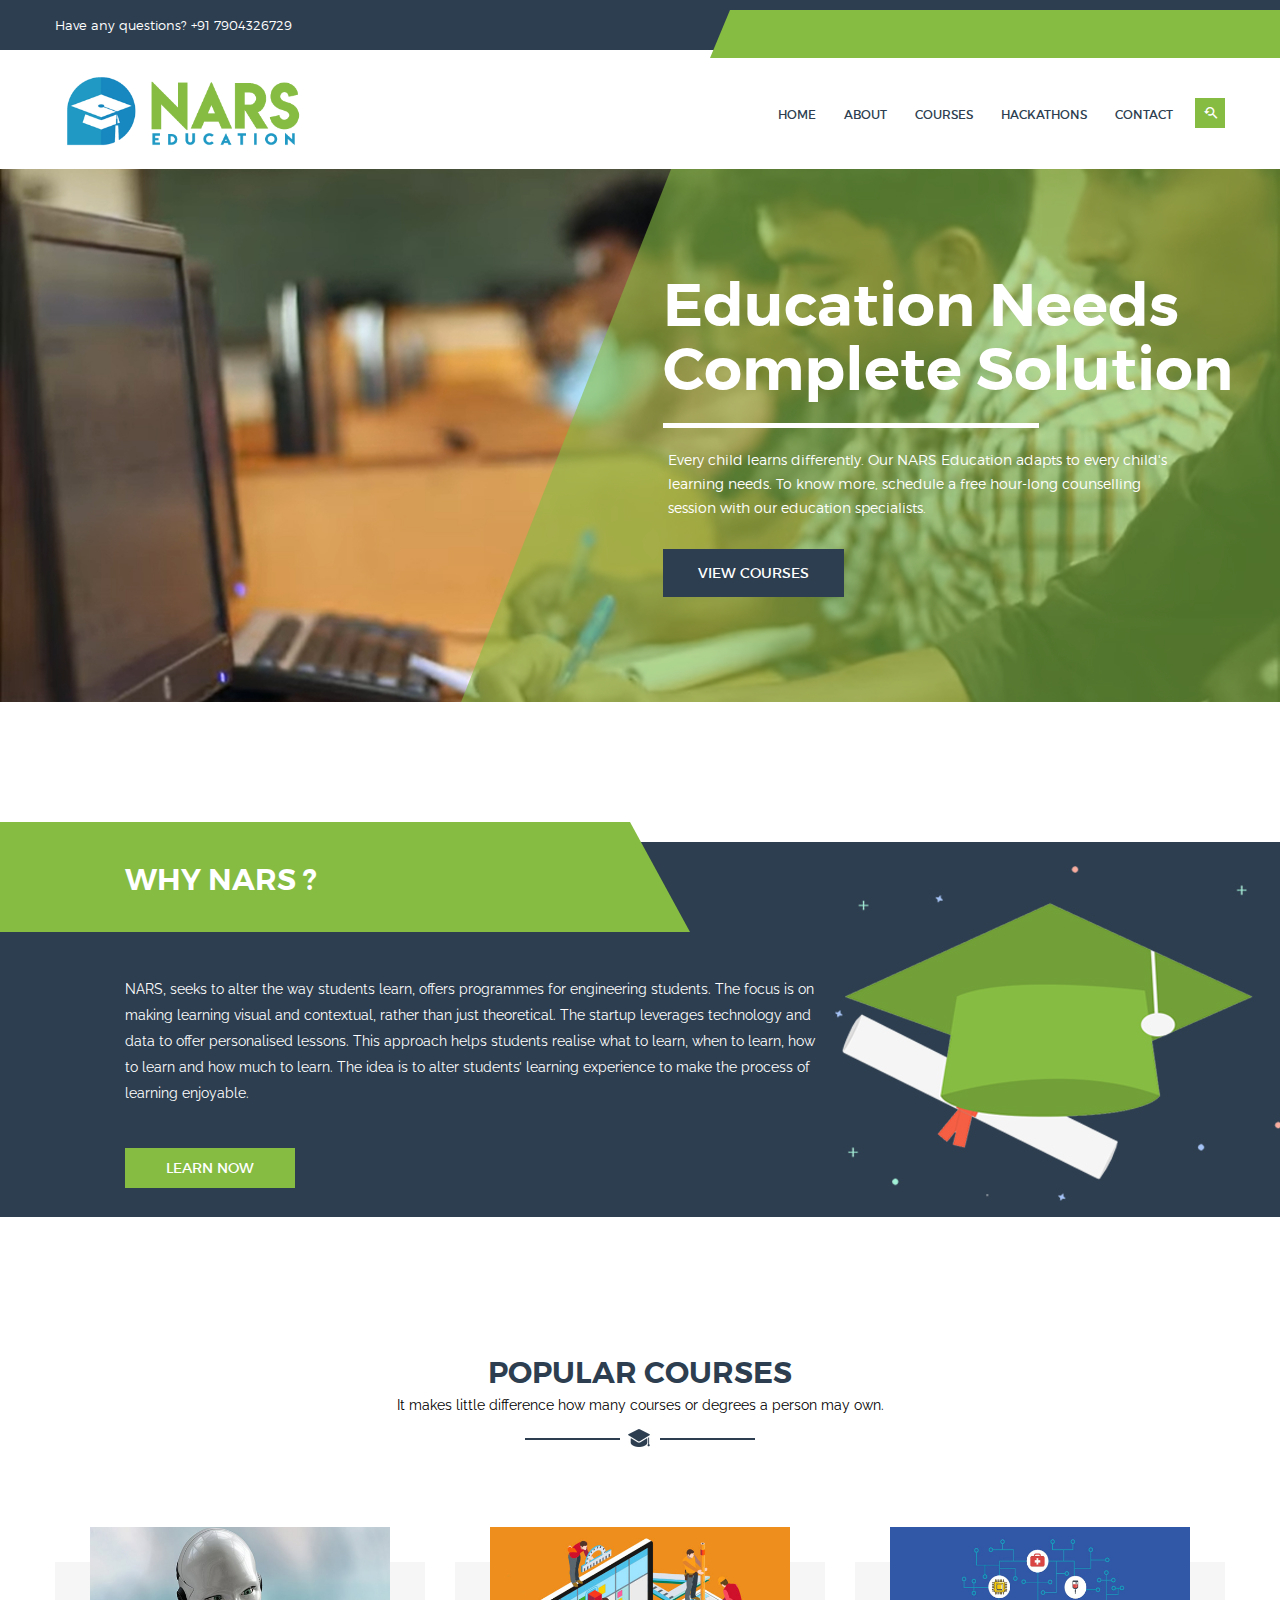
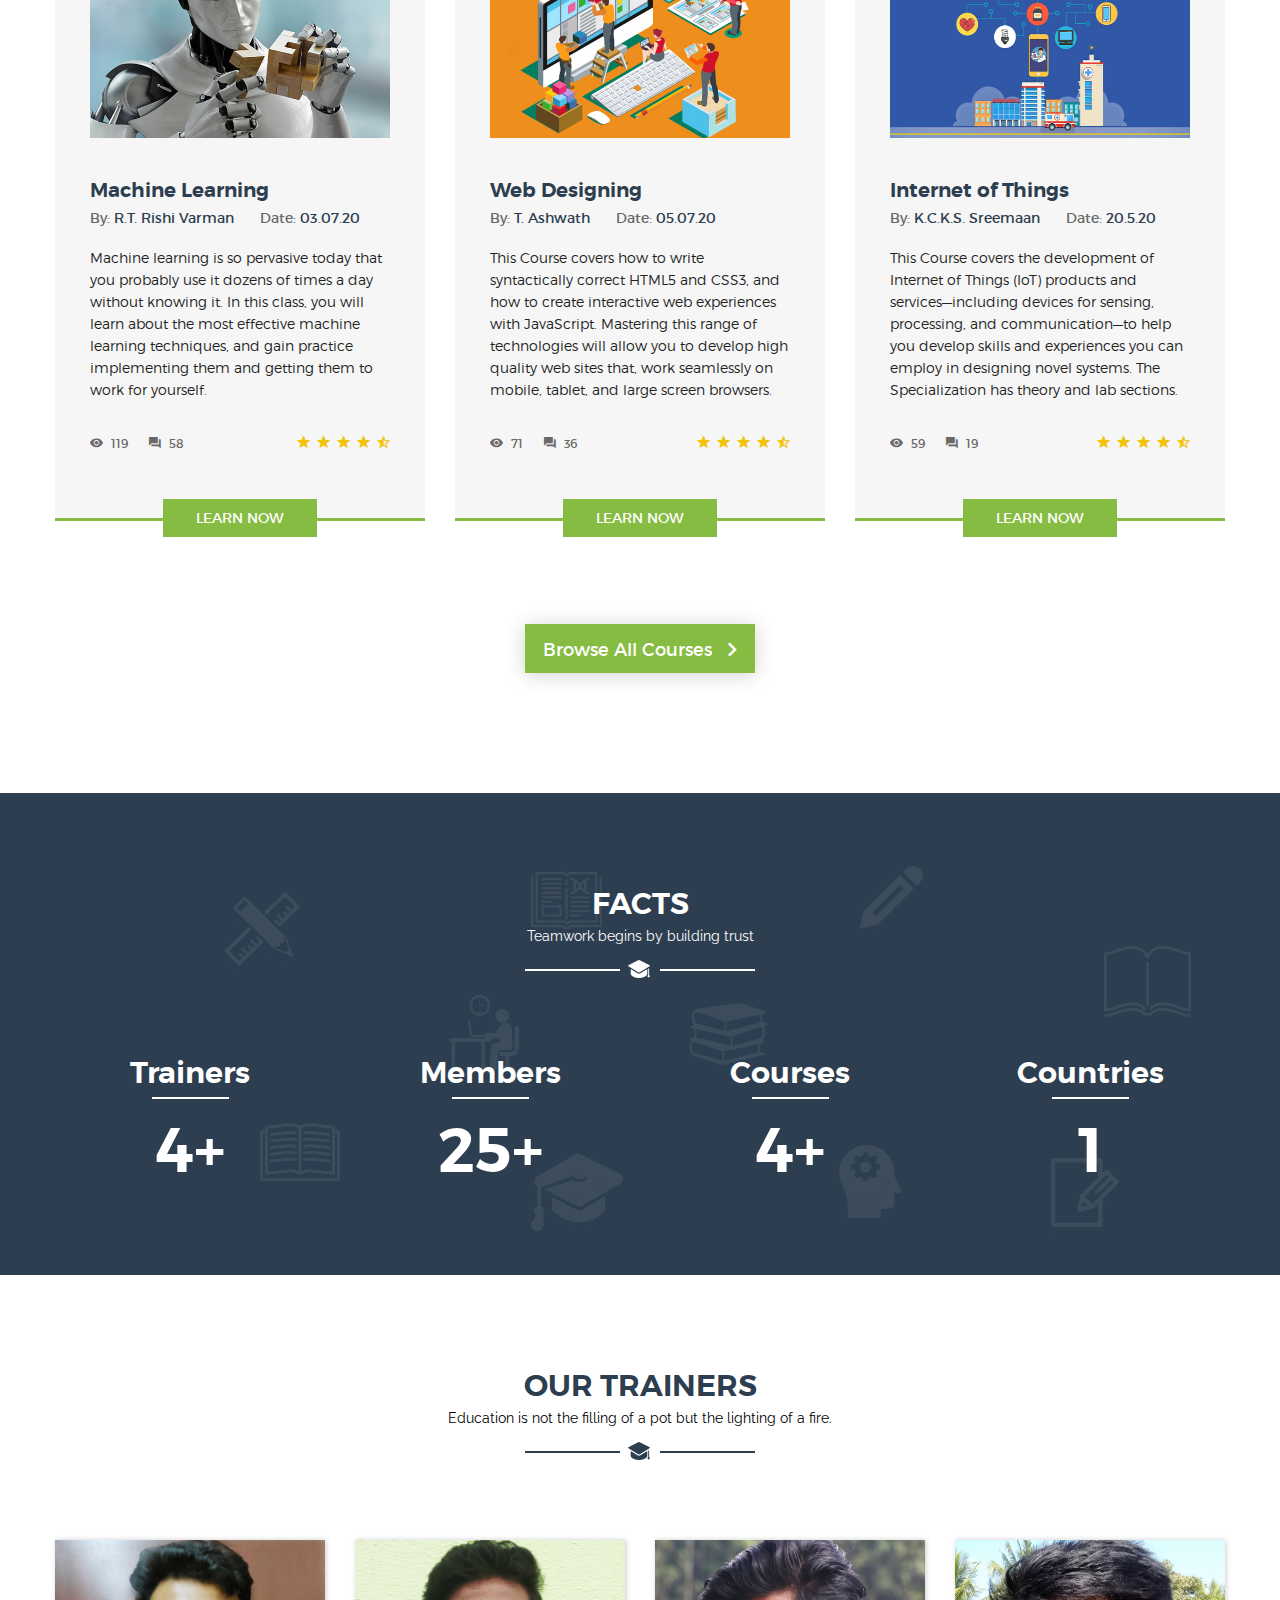
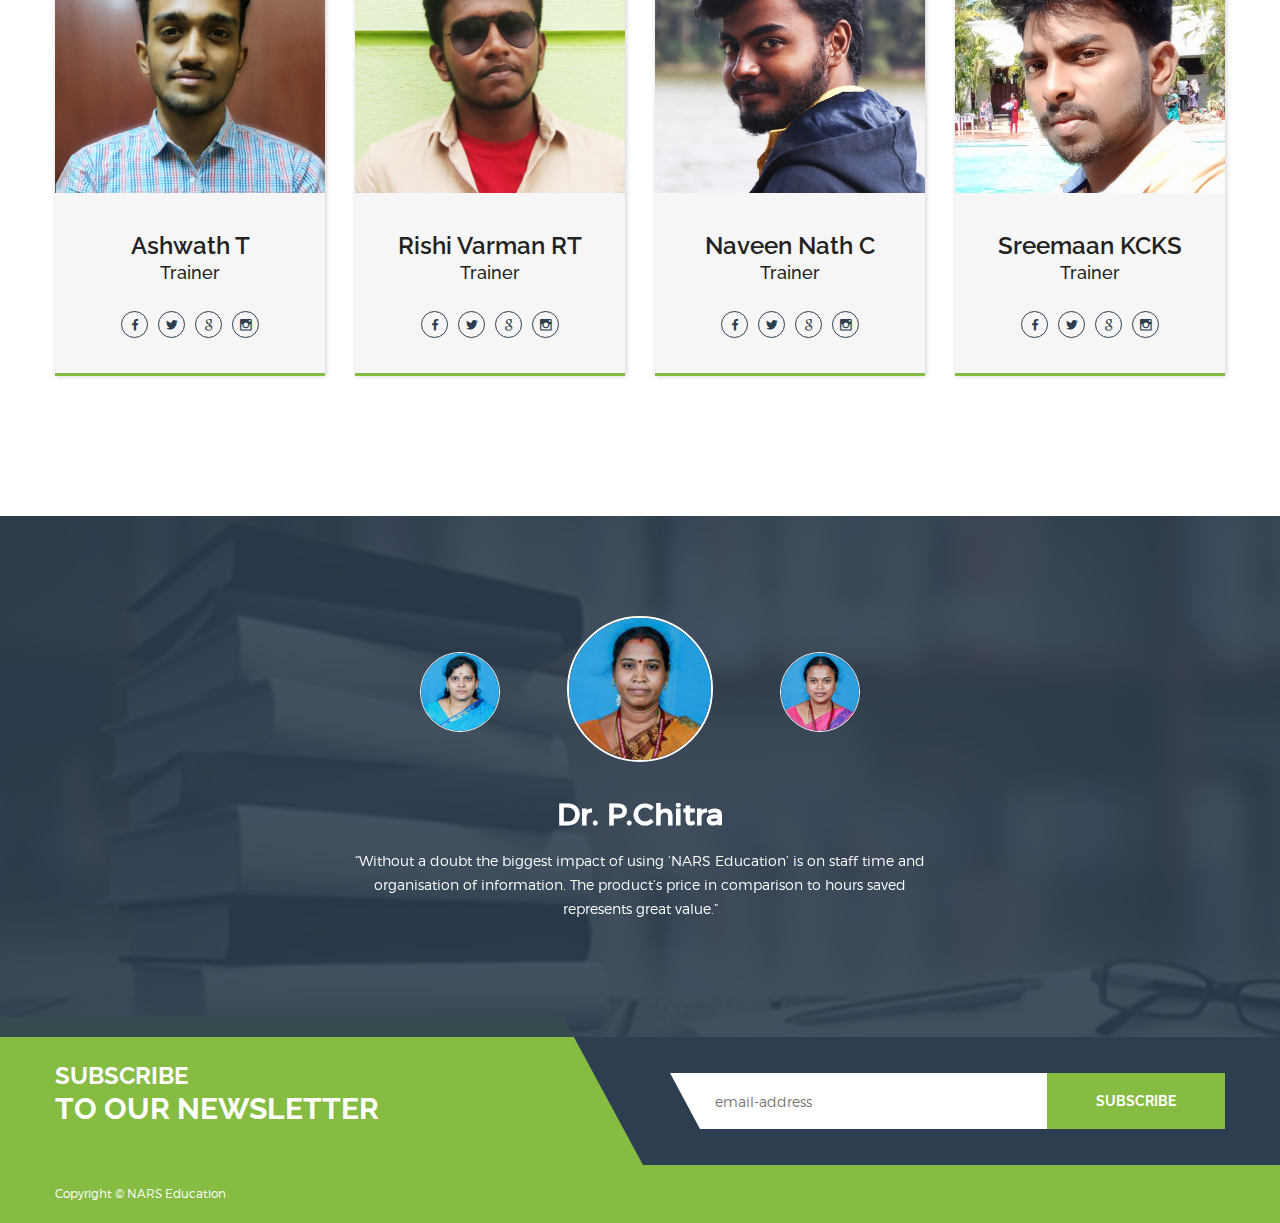
<file: index.html>
<!doctype html>
<html class="no-js" lang="en">
    <head>
        <meta charset="utf-8">
        <meta http-equiv="x-ua-compatible" content="ie=edge">
        <title>NARS Education</title>
        <meta name="description" content="">
        <meta name="viewport" content="width=device-width, initial-scale=1, user-scalable=0">

		<!-- favicon
		============================================ -->		
        <link rel="shortcut icon" type="image/x-icon" href="img/favicon.ico">
		
		<!-- Google Fonts
		============================================ -->		
        <link href='https://fonts.googleapis.com/css?family=Raleway:400,300,500,600,700,800' rel='stylesheet' type='text/css'>
	   
		<!-- Bootstrap CSS
		============================================ -->		
        <link rel="stylesheet" href="css/bootstrap.min.css">
        
		<!-- Fontawsome CSS
		============================================ -->
        <link rel="stylesheet" href="css/font-awesome.min.css">
        
		<!-- Owl Carousel CSS
		============================================ -->
        <link rel="stylesheet" href="css/owl.carousel.css">
        
		<!-- jquery-ui CSS
		============================================ -->
        <link rel="stylesheet" href="css/jquery-ui.css">
        
		<!-- Meanmenu CSS
		============================================ -->
        <link rel="stylesheet" href="css/meanmenu.min.css">
        
		<!-- Animate CSS
		============================================ -->
        <link rel="stylesheet" href="css/animate.css">
        
		<!-- Animated Headlines CSS
		============================================ -->
        <link rel="stylesheet" href="css/animated-headlines.css">
        
        <!-- Nivo slider CSS
		============================================ -->
		<link rel="stylesheet" href="lib/nivo-slider/css/nivo-slider.css" type="text/css" />
		<link rel="stylesheet" href="lib/nivo-slider/css/preview.css" type="text/css" media="screen" />
        
		<!-- Metarial Iconic Font CSS
		============================================ -->
        <link rel="stylesheet" href="css/material-design-iconic-font.css">
        <link rel="stylesheet" href="css/material-design-iconic-font.min.css">
        
		<!-- Slick CSS
		============================================ -->
        <link rel="stylesheet" href="css/slick.css">
        
		<!-- Video CSS
		============================================ -->
        <link rel="stylesheet" href="css/jquery.mb.YTPlayer.css">
        
		<!-- Style CSS
		============================================ -->
        <link rel="stylesheet" href="style.css">
        
		<!-- Color CSS
		============================================ -->
        <link rel="stylesheet" href="css/color.css">
        
		<!-- Responsive CSS
		============================================ -->
        <link rel="stylesheet" href="css/responsive.css">
        
		<!-- Modernizr JS
		============================================ -->		
        <script src="js/vendor/modernizr-2.8.3.min.js"></script>
<style>
    .nivo-directionNav{
    display:none;
    }
</style>
    </head>
    <body>

        <!--Main Wrapper Start-->
        <div class="as-mainwrapper">
            <!--Bg White Start-->
            <div class="bg-white">
                <!--Header Area Start-->
                <header>
                    <div class="header-top">
                        <div class="container">
                            <div class="row">
                                <div class="col-lg-7 col-md-6 col-sm-5 hidden-xs">
                                    <span>Have any questions? +91 7904326729</span>
                                </div>
                                <div class="col-lg-5 col-md-6 col-sm-7 col-xs-12">
                                    <div class="header-top-right">
                                    </div>
                                </div>
                            </div>
                        </div>
                    </div>
                    <div class="header-logo-menu sticker">
                        <div class="container">
                            <div class="row">
                                <div class="col-md-3 col-sm-12">
                                    <div class="logo">
                                        <a href="index.html"><img src="img/logo/logo.png" alt=""></a>
                                    </div>
                                </div>
                                <div class="col-md-9">
                                    <div class="mainmenu-area pull-right">
                                        <div class="mainmenu hidden-sm hidden-xs">
                                            <nav>
                                                <ul id="nav">
                                                    <li class="current"><a href="index.html">Home</a></li>
                                                    <li><a href="about.html">About</a></li>
                                                    <li><a href="courses.html">Courses</a></li>
                                                    <li><a href="event.html">Hackathons</a></li>
                                                    <li><a href="contact.html">Contact</a></li>
                                                </ul>
                                            </nav>
                                        </div>
                                        <ul class="header-search">
                                            <li class="search-menu">
                                                <i id="toggle-search" class="zmdi zmdi-search-for"></i>
                                            </li>
                                        </ul>
                                        <!--Search Form-->
                                        <div class="search">
                                            <div class="search-form">
                                                <form id="search-form" action="#">
                                                    <input type="search" placeholder="Search here..." name="search" />
                                                    <button type="submit">
                                                        <span><i class="fa fa-search"></i></span>
                                                    </button>
                                                </form>
                                            </div>
                                        </div>
                                        <!--End of Search Form-->
                                    </div>
                                </div>
                            </div>
                        </div>
                    </div>
                    <!-- Mobile Menu Area start -->
                    <div class="mobile-menu-area">
                        <div class="container">
                            <div class="row">
                                <div class="col-lg-12 col-md-12 col-sm-12">
                                    <div class="mobile-menu">
                                        <nav id="dropdown">
                                            <ul>
                                                <li><a href="index.html">HOME</a></li>
                                                <li><a href="about.html">About Us</a></li>
                                                <li><a href="courses.html">Courses</a></li>
                                                <li><a href="event.html">Hackathons</a></li>
                                                <li><a href="contact.html">Contact us</a></li>
                                            </ul>
                                        </nav>
                                    </div>
                                </div>
                            </div>
                        </div>
                    </div>
                    <!-- Mobile Menu Area end -->
                </header>
                <!--End of Header Area-->
                <!--Slider Area Start-->
                <div class="slider-area">
                    <div class="preview-2">
                        <div id="nivoslider" class="slides">
                            <img src="img/slider/2.jpg" alt="" title="#slider-1-caption2"/>
                        </div>
                        <div id="slider-1-caption1" class="nivo-html-caption nivo-caption">
                            <div class="banner-content slider-1">
                                <div class="container">
                                    <div class="row">
                                        <div class="col-md-12">
                                            <div class="text-content-wrapper">
                                                <div class="text-content">
                                                    <h1 class="title1 wow fadeInUp" data-wow-duration="2000ms" data-wow-delay="0s">Education Needs<br>
                                                    Complete Solution</h1>
                                                    <p class="sub-title wow fadeInUp hidden-sm hidden-xs" data-wow-duration="2900ms" data-wow-delay=".5s">Every child learns differently. The all-new personalised BYJU'S - The Learning App adapts to every child's learning needs. To know more, schedule a free hour-long counselling session with our education specialists.</p>
                                                    <div class="banner-readmore wow fadeInUp" data-wow-duration="3600ms" data-wow-delay=".6s">
                                                        <a class="button-default" href="courses.html">View Courses</a>
                                                    </div>
                                                </div>
                                            </div>
                                        </div>
                                    </div>
                                </div>
                            </div>
                        </div>
                        <div id="slider-1-caption2" class="nivo-html-caption nivo-caption">
                            <div class="banner-content slider-2">
                                <div class="container">
                                    <div class="row">
                                        <div class="col-md-12">
                                            <div class="text-content-wrapper">
                                                <div class="text-content slide-2">
                                                    <h1 class="title1 wow rotateInDownLeft" data-wow-duration="1000ms" data-wow-delay="0s">Education Needs<br>
                                                    Complete Solution</h1>
                                                    <p class="sub-title wow rotateInDownLeft hidden-sm hidden-xs" data-wow-duration="1800ms" data-wow-delay="0s"> Every child learns differently. Our NARS Education adapts to every child's  <br> learning needs. To know more, schedule a free hour-long counselling <br> session with our education specialists.</p>
                                                    <div class="banner-readmore wow rotateInDownLeft" data-wow-duration="1800ms" data-wow-delay="0s">
                                                        <a class="button-default" href="courses.html">View Courses</a>
                                                    </div>
                                                </div>
                                            </div>
                                        </div>
                                    </div>
                                </div>
                            </div>
                        </div>
                    </div>
                </div>
                <!--End of Slider Area-->
                <!--About Area Start--> 
                <div class="about-area">
                    <div class="container">
                        <div class="row">
                            <div class="col-md-8">
                                <div class="about-container">
                                    <h3>WHY NARS ?</h3>
                                    <p>NARS, seeks to alter the way students learn, offers programmes for engineering students. The focus is on making learning visual and contextual, rather than just theoretical. The startup leverages technology and data to offer personalised lessons.
This approach helps students realise what to learn, when to learn, how to learn and how much to learn. The idea is to alter students’ learning experience to make the process of learning enjoyable.</p>
                                    <a class="button-default" href="courses.html">Learn Now</a>
                                </div>
                            </div>
                        </div>
                    </div>
                </div>
                <!--End of About Area-->
                <!--Course Area Start-->
                <div class="course-area section-padding bg-white">
                    <div class="container">
                        <div class="row">
                            <div class="col-md-12">
                                <div class="section-title-wrapper">
                                    <div class="section-title">
                                        <h3>POPULAR COURSES</h3>
                                        <p>It makes little difference how many courses or degrees a person may own.</p>
                                    </div>
                                </div>
                            </div>
                        </div>
                        <div class="row">
                            <div class="col-md-4 col-sm-6">
                                <div class="single-item">
                                    <div class="single-item-image overlay-effect">
                                        <a href="ml.html"><img src="img/course/1.jpg" alt=""></a>
                                    </div>
                                    <div class="single-item-text">
                                        <h4><a href="ml.html">Machine Learning</a></h4>
                                        <div class="single-item-text-info">
                                            <span>By: <span>R.T. Rishi Varman</span></span>
                                            <span>Date: <span>03.07.20</span></span>
                                        </div>
                                        <p> Machine learning is so pervasive today that you probably use it dozens of times a day without knowing it. In this class, you will learn about the most effective machine learning techniques, and gain practice implementing them and getting them to work for yourself.</p>
                                        <div class="single-item-content">
                                           <div class="single-item-comment-view">
                                               <span><i class="zmdi zmdi-eye"></i>119</span>
                                               <span><i class="zmdi zmdi-comments"></i>58</span>
                                           </div>
                                           <div class="single-item-rating">
                                               <i class="zmdi zmdi-star"></i>
                                               <i class="zmdi zmdi-star"></i>
                                               <i class="zmdi zmdi-star"></i>
                                               <i class="zmdi zmdi-star"></i>
                                               <i class="zmdi zmdi-star-half"></i>
                                           </div>
                                        </div>   
                                    </div>
                                    <div class="button-bottom">
                                        <a href="ml.html" class="button-default">Learn Now</a>
                                    </div>
                                </div>
                            </div>
                            <div class="col-md-4 col-sm-6">
                                <div class="single-item">
                                    <div class="single-item-image overlay-effect">
                                        <a href="web.html"><img src="img/course/2.jpg" alt=""></a>
                                    </div>
                                    <div class="single-item-text">
                                        <h4><a href="web.html">Web Designing</a></h4>
                                        <div class="single-item-text-info">
                                            <span>By: <span>T. Ashwath</span></span>
                                            <span>Date: <span>05.07.20</span></span>
                                        </div>
                                        <p>This Course covers how to write syntactically correct HTML5 and CSS3, and how to create interactive web experiences with JavaScript. Mastering this range of technologies will allow you to develop high quality web sites that, work seamlessly on mobile, tablet, and large screen browsers.  </p>
                                        <div class="single-item-content">
                                           <div class="single-item-comment-view">
                                               <span><i class="zmdi zmdi-eye"></i>71</span>
                                               <span><i class="zmdi zmdi-comments"></i>36</span>
                                           </div>
                                           <div class="single-item-rating">
                                               <i class="zmdi zmdi-star"></i>
                                               <i class="zmdi zmdi-star"></i>
                                               <i class="zmdi zmdi-star"></i>
                                               <i class="zmdi zmdi-star"></i>
                                               <i class="zmdi zmdi-star-half"></i>
                                           </div>
                                        </div>   
                                    </div>
                                    <div class="button-bottom">
                                        <a href="web.html" class="button-default">Learn Now</a>
                                    </div>
                                </div>
                            </div>
                            <div class="col-md-4 hidden-sm">
                                <div class="single-item">
                                    <div class="single-item-image overlay-effect">
                                        <a href="iot.html"><img src="img/course/3.jpg" alt=""></a>
                                    </div>
                                    <div class="single-item-text">
                                        <h4><a href="iot.html">Internet of Things</a></h4>
                                        <div class="single-item-text-info">
                                            <span>By: <span>K.C.K.S. Sreemaan</span></span>
                                            <span>Date: <span>20.5.20</span></span>
                                        </div>
                                        <p>This Course covers the development of Internet of Things (IoT) products and services—including devices for sensing, processing, and communication—to help you develop skills and experiences you can employ in designing novel systems. The Specialization has theory and lab sections.</p>
                                        <div class="single-item-content">
                                           <div class="single-item-comment-view">
                                               <span><i class="zmdi zmdi-eye"></i>59</span>
                                               <span><i class="zmdi zmdi-comments"></i>19</span>
                                           </div>
                                           <div class="single-item-rating">
                                               <i class="zmdi zmdi-star"></i>
                                               <i class="zmdi zmdi-star"></i>
                                               <i class="zmdi zmdi-star"></i>
                                               <i class="zmdi zmdi-star"></i>
                                               <i class="zmdi zmdi-star-half"></i>
                                           </div>
                                        </div>   
                                    </div>
                                    <div class="button-bottom">
                                        <a href="iot.html" class="button-default">Learn Now</a>
                                    </div>
                                </div>
                            </div>
                            <div class="col-md-12 col-sm-12 text-center">
                                <a href="#" class="button-default button-large">Browse All Courses <i class="zmdi zmdi-chevron-right"></i></a>
                            </div>
                        </div>
                    </div>
                </div>
                <!--End of Course Area-->
                <!--Fun Factor Area Start-->
                <div class="fun-factor-area">
                    <div class="container">
                        <div class="row">
                            <div class="col-md-12">
                                <div class="section-title-wrapper white">
                                    <div class="section-title">
                                        <h3>FACTS</h3>
                                        <p>Teamwork begins by building trust</p>
                                    </div>
                                </div>
                            </div>
                        </div>
                        <div class="row">
                            <div class="col-md-3 col-sm-3">
                                <div class="single-fun-factor">
                                    <h4>Trainers</h4>
                                    <h2><span>4</span>+</h2>
                                </div>
                            </div>
                            <div class="col-md-3 col-sm-3">
                                <div class="single-fun-factor">
                                    <h4>Members</h4>
                                    <h2><span>25</span>+</h2>
                                </div>
                            </div>
                            <div class="col-md-3 col-sm-3">
                                <div class="single-fun-factor">
                                    <h4>Courses</h4>
                                    <h2><span>4</span>+</h2>
                                </div>
                            </div>
                            <div class="col-md-3 col-sm-3">
                                <div class="single-fun-factor">
                                    <h4>Countries</h4>
                                    <h2><span>1</span></h2>
                                </div>
                            </div>
                        </div>
                    </div>
                </div>
                <!--End of Fun Factor Area-->   
<!--Teachers Area Start-->
                <div class="teachers-area" style="padding-top: 100px;">
                    <div class="container">
                        <div class="row">
                            <div class="col-md-12">
                                <div class="section-title-wrapper">
                                    <div class="section-title">
                                        <h3>OUR TRAINERS</h3>
                                        <p>Education is not the filling of a pot but the lighting of a fire.</p>
                                    </div>
                                </div>
                            </div>
                        </div>
                        <div class="row">
                            <div class="col-lg-3 col-md-4 col-sm-6">
                                <div class="single-teacher-item">
                                    <div class="single-teacher-image">
                                        <a><img src="img/teacher/l-1.jpg" alt=""></a>
                                    </div>
                                    <div class="single-teacher-text">
                                        <h3><a>Ashwath T</a></h3>
                                        <h4>Trainer</h4>
                                        <p>Mr. Ashwath Palaniappan, working as Visual designer in Amazon, is well experienced in Web Designing. </p>
                                        <div class="social-links">
                                            <a><i class="zmdi zmdi-facebook"></i></a>
                                            <a><i class="zmdi zmdi-twitter"></i></a>
                                            <a><i class="zmdi zmdi-google-old"></i></a>
                                            <a><i class="zmdi zmdi-instagram"></i></a>
                                        </div>
                                    </div>
                                </div>
                            </div>
                            <div class="col-lg-3 col-md-4 col-sm-6">
                                <div class="single-teacher-item">
                                    <div class="single-teacher-image">
                                        <a><img src="img/teacher/l-2.jpg" alt=""></a>
                                    </div>
                                    <div class="single-teacher-text">
                                        <h3><a>Rishi Varman RT</a></h3>
                                        <h4>Trainer</h4>
                                        <p>Mr. Rishi Varman, working as Software Engineer in Google, is well experienced in Machine Learning. </p>
                                        <div class="social-links">
                                            <a><i class="zmdi zmdi-facebook"></i></a>
                                            <a><i class="zmdi zmdi-twitter"></i></a>
                                            <a><i class="zmdi zmdi-google-old"></i></a>
                                            <a><i class="zmdi zmdi-instagram"></i></a>
                                        </div>
                                    </div>
                                </div>
                            </div>
                            <div class="col-lg-3 col-md-4 hidden-sm">
                                <div class="single-teacher-item">
                                    <div class="single-teacher-image">
                                        <a><img src="img/teacher/l-3.jpg" alt=""></a>
                                    </div>
                                    <div class="single-teacher-text">
                                        <h3><a>Naveen Nath C</a></h3>
                                        <h4>Trainer</h4>
                                        <p>Mr. Naveen Nath, working as Software Engineer in Flipkart, is well experienced in Android Development. </p>
                                        <div class="social-links">
                                            <a><i class="zmdi zmdi-facebook"></i></a>
                                            <a><i class="zmdi zmdi-twitter"></i></a>
                                            <a><i class="zmdi zmdi-google-old"></i></a>
                                            <a><i class="zmdi zmdi-instagram"></i></a>
                                        </div>
                                    </div>
                                </div>
                            </div>
                            <div class="col-lg-3 hidden-md hidden-sm">
                                <div class="single-teacher-item">
                                    <div class="single-teacher-image">
                                        <a><img src="img/teacher/l-4.jpg" alt=""></a>
                                    </div>
                                    <div class="single-teacher-text">
                                        <h3><a>Sreemaan KCKS</a></h3>
                                        <h4>Trainer</h4>
                                        <p>Mr. Sreemaan, working as hardware Designer in Qualcomm, is well experienced in Internet Of Things. </p>
                                        <div class="social-links">
                                            <a><i class="zmdi zmdi-facebook"></i></a>
                                            <a><i class="zmdi zmdi-twitter"></i></a>
                                            <a><i class="zmdi zmdi-google-old"></i></a>
                                            <a><i class="zmdi zmdi-instagram"></i></a>
                                        </div>
                                    </div>
                                </div>
                            </div>
                        </div>
                    </div>
                </div>
                <!--End of Teachers Area-->
                <!--Testimonial Area Start-->
                <div class="testimonial-area">
                    <div class="container">
                        <div class="row">
                            <div class="col-lg-12 col-lg-offset-0 col-md-10 col-md-offset-1 col-sm-10 col-sm-offset-1">
                                <div class="row">
                                    <div class="col-lg-6 col-lg-offset-3 col-md-8 col-md-offset-2">
                                        <div class="testimonial-image-slider text-center">
                                            <div class="sin-testiImage">
                                                <img src="img/testimonial/1.jpg" alt="testimonial 1" />
                                            </div>
                                            <div class="sin-testiImage">
                                                <img src="img/testimonial/2.jpg" alt="testimonial 2" />
                                            </div>
                                            <div class="sin-testiImage">
                                                <img src="img/testimonial/3.jpg" alt="testimonial 3" />
                                            </div>
                                            <div class="sin-testiImage">
                                                <img src="img/testimonial/4.jpg" alt="testimonial 1" />
                                            </div>
                                        </div>
                                    </div>
                                </div> 
                                <div class="testimonial-text-slider text-center">
                                    <div class="sin-testiText">
                                        <h2>Dr. P.Chitra</h2>
                                        <p>“Without a doubt the biggest impact of using ‘NARS Education’ is on staff time and organisation of information. The product’s price in comparison to hours saved represents great value.”</p>
                                    </div>
                                    <div class="sin-testiText">
                                        <h2>Dr. M.K.Kavithadevi</h2>
                                        <p>"This is an excellent example of using technology in a positive way to ensure that students with IEP’s truly feel ‘inclusive’, feel empowered, independent and self-sufficient!"</p>
                                    </div>
                                    <div class="sin-testiText">
                                        <h2>Dr. K.Narasima Mallikarjunan</h2>
                                        <p>"NARS assists children who mostly need help in navigating the maze of school and life requirements. I can’t understand why this concept hasn’t been developed before now, but at least we finally can take a giant step to assist our children who are struggling."</p>
                                    </div>
                                    <div class="sin-testiText">
                                        <h2>Mrs. Raja Lavanya</h2>
                                        <p>"This is the first time I've seen in India that the outstanding app with brilliant teachers and their teaching style was awesome. I must tell that I must thankful for these app because this help me to learn in this extreme situation due to spread of covid-19."</p>
                                    </div>
                                </div>   
                            </div>
                        </div>
                    </div>
                </div>
                <!--End of Testimonial Area-->

                <!--Newsletter Area Start-->
                <div class="newsletter-area">
                    <div class="container">
                        <div class="row">
                            <div class="col-md-5 col-sm-5">
                                <div class="newsletter-content">
                                    <h3>SUBSCRIBE</h3>
                                    <h2>TO OUR NEWSLETTER</h2>
                                </div>
                            </div>
                            <div class="col-md-7 col-sm-7">
                                <div class="newsletter-form angle">
                                    <form action="#" class="footer-newsletter fix">
                                        <div class="subscribe-form">
                                            <input type="email" name="email" placeholder="email-address">
                                            <button type="submit">SUBSCRIBE</button>
                                        </div>    
                                    </form>
                                    <!-- mailchimp-alerts Start -->
                                    <div class="mailchimp-alerts text-centre fix pull-right">
                                        <div class="mailchimp-submitting"></div><!-- mailchimp-submitting end -->
                                        <div class="mailchimp-success"></div><!-- mailchimp-success end -->
                                        <div class="mailchimp-error"></div><!-- mailchimp-error end -->
                                    </div>
                                    <!-- mailchimp-alerts end -->
                                </div>
                            </div>
                        </div>
                    </div>
                </div>
                <!--End of Newsletter Area-->
                <!--Footer Area Start-->
                <footer class="footer-area">
                    <div class="container">
                        <div class="row">
                            <div class="col-md-6 col-sm-7">
                                <span>Copyright &copy; NARS Education</span>
                            </div>
                            <div class="col-md-6 col-sm-5">
                            </div>
                        </div>
                    </div>
                </footer>
                <!--End of Footer Area-->
            </div>   
            <!--End of Bg White--> 
        </div>    
        <!--End of Main Wrapper Area--> 
        
        
		<!-- jquery
		============================================ -->		
        <script src="js/vendor/jquery-1.12.4.min.js"></script>
        
		<!-- bootstrap JS
		============================================ -->		
        <script src="js/bootstrap.min.js"></script>
        
        <!-- nivo slider js
		============================================ -->       
		<script src="lib/nivo-slider/js/jquery.nivo.slider.js" type="text/javascript"></script>
		<script src="lib/nivo-slider/home.js" type="text/javascript"></script>
        
		<!-- meanmenu JS
		============================================ -->		
        <script src="js/jquery.meanmenu.js"></script>
		
		<!-- wow JS
		============================================ -->		
        <script src="js/wow.min.js"></script>
        
		<!-- owl.carousel JS
		============================================ -->		
        <script src="js/owl.carousel.min.js"></script>
        
		<!-- scrollUp JS
		============================================ -->		
        <script src="js/jquery.scrollUp.min.js"></script>
        
		<!-- Waypoints JS
		============================================ -->		
        <script src="js/waypoints.min.js"></script>
        
		<!-- Counterup JS
		============================================ -->		
        <script src="js/jquery.counterup.min.js"></script>
        
		<!-- Slick JS
		============================================ -->		
        <script src="js/slick.min.js"></script>
        
		<!-- Animated Headlines JS
		============================================ -->		
        <script src="js/animated-headlines.js"></script>
        
		<!-- Textilate JS
		============================================ -->		
        <script src="js/textilate.js"></script>
        
		<!-- Lettering JS
		============================================ -->		
        <script src="js/lettering.js"></script>
        
		<!-- Video Player JS
		============================================ -->		
        <script src="js/jquery.mb.YTPlayer.js"></script>
        
		<!-- AJax Mail JS
		============================================ -->		
        <script src="js/ajax-mail.js"></script>
        
		<!-- plugins JS
		============================================ -->		
        <script src="js/plugins.js"></script>
        
        
		<!-- main JS
		============================================ -->		
        <script src="js/main.js"></script>
    </body>
</html>
</file>
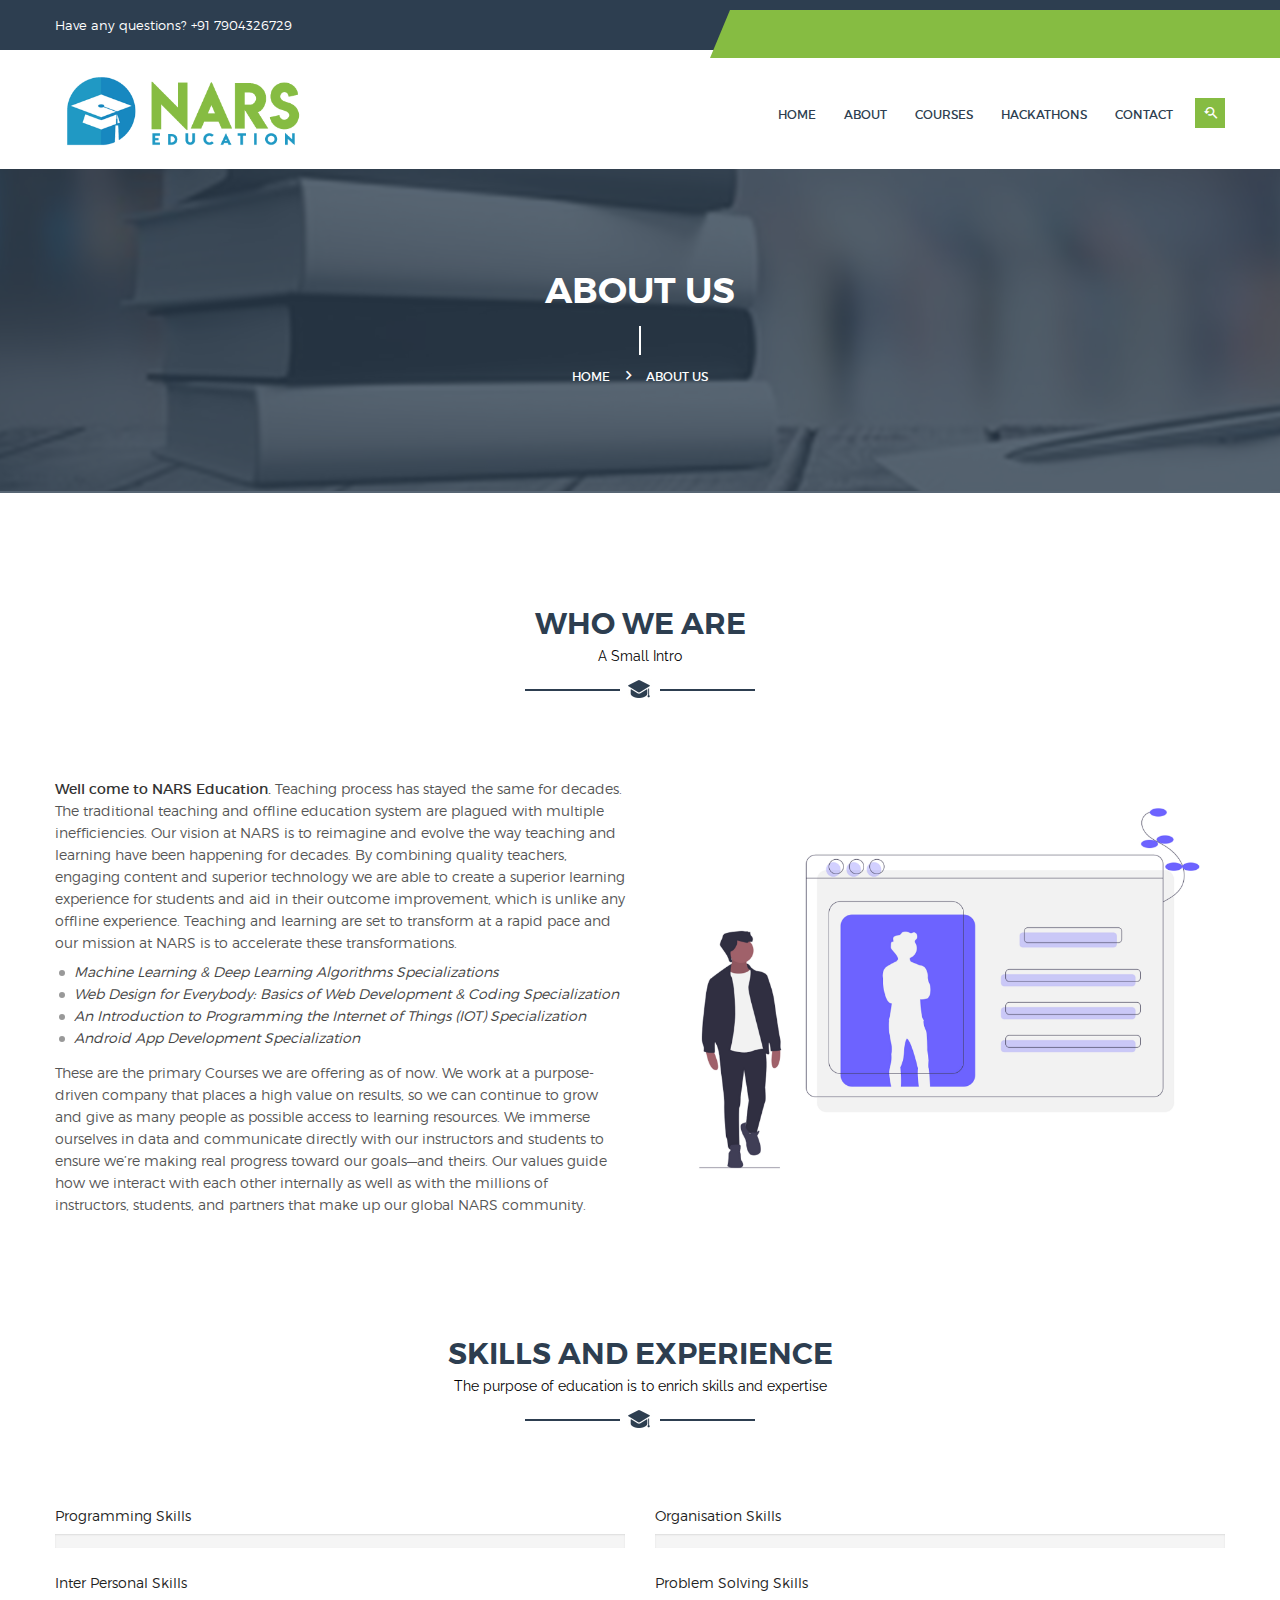
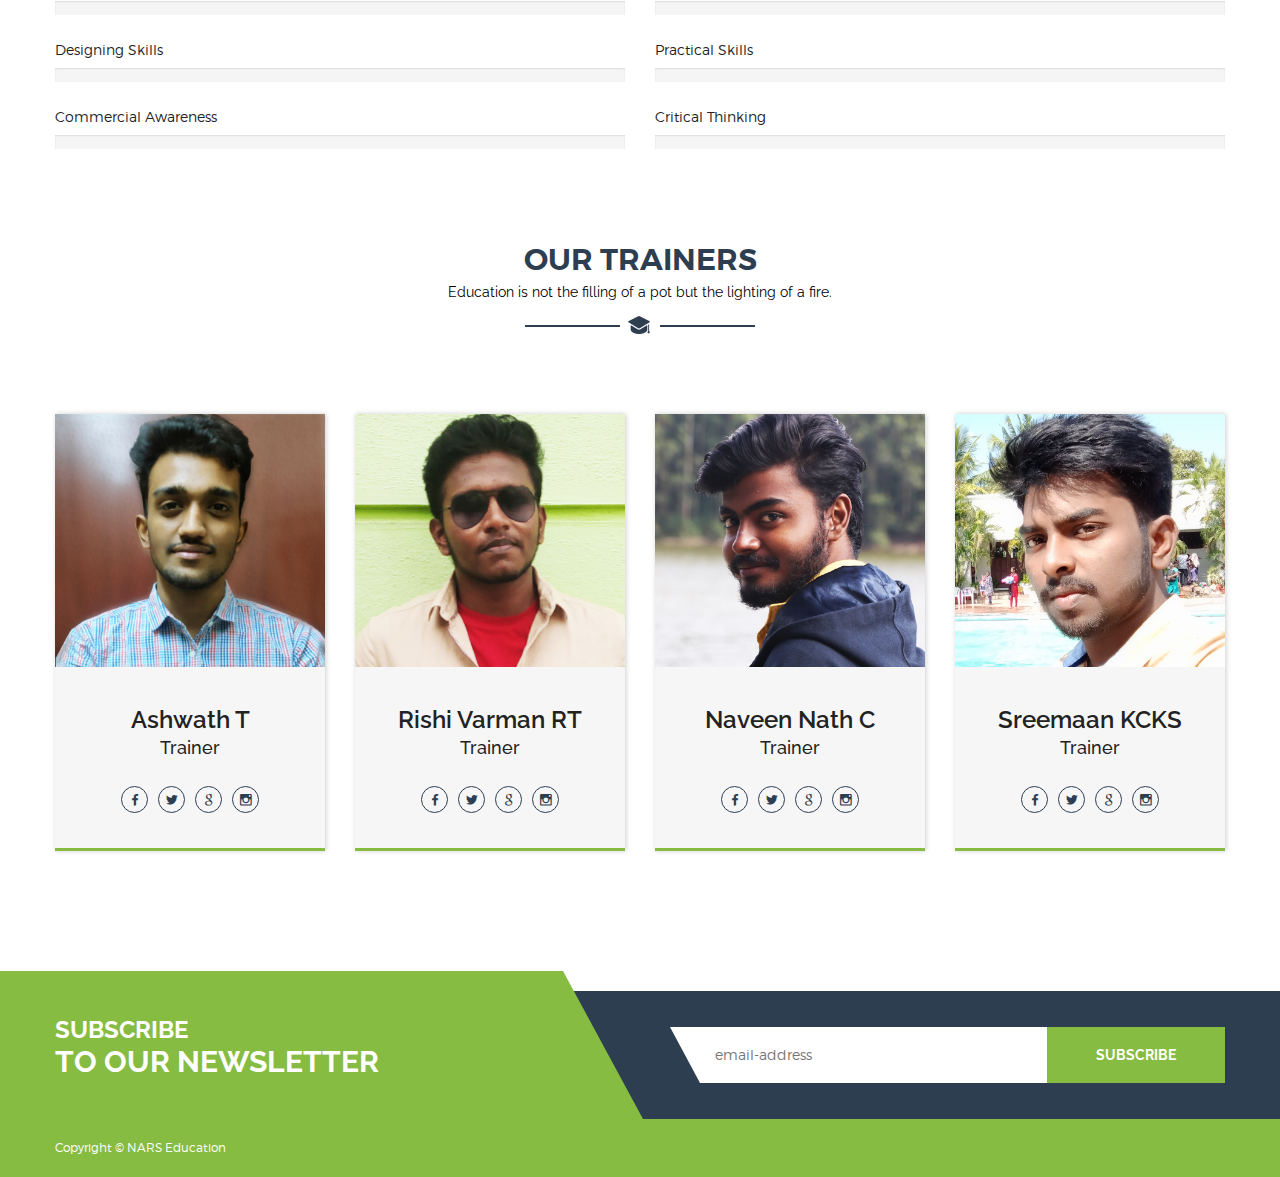
<file: about.html>
<!doctype html>
<html class="no-js" lang="en">
    <head>
        <meta charset="utf-8">
        <meta http-equiv="x-ua-compatible" content="ie=edge">
        <title>About || NARS</title>
        <meta name="description" content="">
        <meta name="viewport" content="width=device-width, initial-scale=1, user-scalable=0">
        
		<!-- favicon
		============================================ -->		
        <link rel="shortcut icon" type="image/x-icon" href="img/favicon.ico">
		
		<!-- Google Fonts
		============================================ -->		
        <link href='https://fonts.googleapis.com/css?family=Raleway:400,300,500,600,700,800' rel='stylesheet' type='text/css'>
	   
		<!-- Bootstrap CSS
		============================================ -->		
        <link rel="stylesheet" href="css/bootstrap.min.css">
        
        
		<!-- Fontawsome CSS
		============================================ -->
        <link rel="stylesheet" href="css/font-awesome.min.css">
        
		<!-- Owl Carousel CSS
		============================================ -->
        <link rel="stylesheet" href="css/owl.carousel.css">
        
		<!-- jquery-ui CSS
		============================================ -->
        <link rel="stylesheet" href="css/jquery-ui.css">
        
		<!-- Meanmenu CSS
		============================================ -->
        <link rel="stylesheet" href="css/meanmenu.min.css">
        
		<!-- Animate CSS
		============================================ -->
        <link rel="stylesheet" href="css/animate.css">
        
		<!-- Animated Headlines CSS
		============================================ -->
        <link rel="stylesheet" href="css/animated-headlines.css">
        
        <!-- Nivo slider CSS
		============================================ -->
		<link rel="stylesheet" href="lib/nivo-slider/css/nivo-slider.css" type="text/css" />
		<link rel="stylesheet" href="lib/nivo-slider/css/preview.css" type="text/css" media="screen" />
        
		<!-- Metarial Iconic Font CSS
		============================================ -->
        <link rel="stylesheet" href="css/material-design-iconic-font.css">
        <link rel="stylesheet" href="css/material-design-iconic-font.min.css">
        
		<!-- Slick CSS
		============================================ -->
        <link rel="stylesheet" href="css/slick.css">
        
		<!-- Video CSS
		============================================ -->
        <link rel="stylesheet" href="css/jquery.mb.YTPlayer.css">
        
		<!-- Style CSS
		============================================ -->
        <link rel="stylesheet" href="style.css">
        
		<!-- Color CSS
		============================================ -->
        <link rel="stylesheet" href="css/color.css">
        
		<!-- Responsive CSS
		============================================ -->
        <link rel="stylesheet" href="css/responsive.css">
        
		<!-- Modernizr JS
		============================================ -->		
        <script src="js/vendor/modernizr-2.8.3.min.js"></script>

    </head>
    <body>
        <!--Main Wrapper Start-->
        <div class="as-mainwrapper">
            <!--Bg White Start-->
            <div class="bg-white">
                <!--Header Area Start-->
                <header>
                    <div class="header-top">
                        <div class="container">
                            <div class="row">
                                <div class="col-lg-7 col-md-6 col-sm-5 hidden-xs">
                                    <span>Have any questions? +91 7904326729</span>
                                </div>
                                <div class="col-lg-5 col-md-6 col-sm-7 col-xs-12">
                                    <div class="header-top-right">
                                    </div>
                                </div>
                            </div>
                        </div>
                    </div>
                    <div class="header-logo-menu sticker">
                        <div class="container">
                            <div class="row">
                                <div class="col-md-3 col-sm-12">
                                    <div class="logo">
                                        <a href="index.html"><img src="img/logo/logo.png" alt="EDUCAT"></a>
                                    </div>
                                </div>
                                <div class="col-md-9">
                                    <div class="mainmenu-area pull-right">
                                        <div class="mainmenu hidden-sm hidden-xs">
                                            <nav>
                                                <ul id="nav">
                                                    <li class="current"><a href="index.html">Home</a></li>
                                                    <li><a href="about.html">About</a></li>
                                                    <li><a href="courses.html">Courses</a></li>
                                                    <li><a href="event.html">Hackathons</a></li>
                                                    <li><a href="contact.html">Contact</a></li>
                                                </ul>
                                            </nav>
                                        </div>
                                        <ul class="header-search">
                                            <li class="search-menu">
                                                <i id="toggle-search" class="zmdi zmdi-search-for"></i>
                                            </li>
                                        </ul>
                                        <!--Search Form-->
                                        <div class="search">
                                            <div class="search-form">
                                                <form id="search-form" action="#">
                                                    <input type="search" placeholder="Search here..." name="search" />
                                                    <button type="submit">
                                                        <span><i class="fa fa-search"></i></span>
                                                    </button>
                                                </form>
                                            </div>
                                        </div>
                                        <!--End of Search Form-->
                                    </div>
                                </div>
                            </div>
                        </div>
                    </div>
                    <!-- Mobile Menu Area start -->
                    <div class="mobile-menu-area">
                        <div class="container">
                            <div class="row">
                                <div class="col-lg-12 col-md-12 col-sm-12">
                                    <div class="mobile-menu">
                                        <nav id="dropdown">
                                            <ul>
                                                <li><a href="index.html">HOME</a></li>
                                                <li><a href="about.html">About Us</a></li>
                                                <li><a href="courses.html">Courses</a></li>
                                                <li><a href="event.html">Hackathons</a></li>
                                                <li><a href="contact.html">Contact us</a></li>
                                            </ul>
                                        </nav>
                                    </div>
                                </div>
                            </div>
                        </div>
                    </div>
                    <!-- Mobile Menu Area end -->
                </header>
                <!--End of Header Area-->
                <!--Breadcrumb Banner Area Start-->
                <div class="breadcrumb-banner-area">
                    <div class="container">
                        <div class="row">
                            <div class="col-md-12">
                                <div class="breadcrumb-text">
                                    <h1 class="text-center">ABOUT US</h1>
                                    <div class="breadcrumb-bar">
                                        <ul class="breadcrumb text-center">
                                            <li><a href="index.html">Home</a></li>
                                            <li>ABOUT US</li>
                                        </ul>
                                    </div>
                                </div>
                            </div>
                        </div>
                    </div>
                </div>
                <!--End of Breadcrumb Banner Area-->
                <!--About Page Area Start-->
                <div class="about-page-area section-padding">
                    <div class="container">
                        <div class="row">
                            <div class="col-md-12">
                                <div class="section-title-wrapper">
                                    <div class="section-title">
                                        <h3>Who we are</h3>
                                        <p>A Small Intro</p>
                                    </div>
                                </div>
                            </div>
                        </div>
                        <div class="row">
                            <div class="col-md-6">
                                <div class="about-text-container">
                                    <p><span>Well come to NARS Education.</span> Teaching process has stayed the same for decades. The traditional teaching and offline education system are plagued with multiple inefficiencies.
Our vision at NARS is to reimagine and evolve the way teaching and learning have been happening for decades. By combining quality teachers, engaging content and superior technology we are able to create a superior learning experience for students and aid in their outcome improvement, which is unlike any offline experience.
Teaching and learning are set to transform at a rapid pace and our mission at NARS is to accelerate these transformations.</p>
                                    <div class="about-us">
                                        <span>Machine Learning & Deep Learning Algorithms Specializations</span>
                                        <span>Web Design for Everybody: Basics of Web Development & Coding Specialization</span>
                                        <span>An Introduction to Programming the Internet of Things (IOT) Specialization</span>
                                        <span>Android App Development Specialization</span>
                                    </div>    
                                    <p>These are the primary Courses we are offering as of now. We work at a purpose-driven company that places a high value on results, so we can continue to grow and give as many people as possible access to learning resources. We immerse ourselves in data and communicate directly with our instructors and students to ensure we’re making real progress toward our goals—and theirs. Our values guide how we interact with each other internally as well as with the millions of instructors, students, and partners that make up our global NARS community.</p>
                                </div>
                            </div>
                            <div class="col-md-6">
                                <div class="skill-image">
                                    <img src="img/banner/6.jpg" alt="">
                                </div>
                            </div>
                        </div>
                    </div>
                </div>
                <!--End of About Page Area-->
                <!--Skill And Experience Area Start-->
                <div class="skill-and-experience-area">
                    <div class="container">
                        <div class="row">
                            <div class="col-md-12">
                                <div class="section-title-wrapper">
                                    <div class="section-title">
                                        <h3>Skills and Experience</h3>
                                        <p>The purpose of education is to enrich skills and expertise</p>
                                    </div>
                                </div> 
                            </div>       
                        </div>
                        <div class="row">
                            <div class="col-md-6 col-sm-6">
                                <div class="experience-skill-wrapper">
                                    <div class="skill-bar-item">
                                        <span>Programming Skills</span>
                                        <div class="progress">
                                            <div class="progress-bar wow fadeInLeft" data-progress="80%" style="width: 80%;" data-wow-duration="1.5s" data-wow-delay="1.2s">
                                                <span class="text-top">80%</span>
                                            </div>
                                        </div>
                                    </div>
                                    <div class="skill-bar-item">
                                        <span>Inter Personal Skills</span>
                                        <div class="progress">
                                            <div class="progress-bar wow fadeInLeft" data-progress="75%" style="width: 75%;" data-wow-duration="1.5s" data-wow-delay="1.2s">
                                                <span class="text-top">75%</span>
                                            </div>
                                        </div>
                                    </div>
                                    <div class="skill-bar-item">
                                        <span>Designing Skills</span>
                                        <div class="progress">
                                            <div class="progress-bar wow fadeInLeft" data-progress="90%" style="width: 90%;" data-wow-duration="1.5s" data-wow-delay="1.2s">
                                                <span class="text-top">90%</span>
                                            </div>
                                        </div>
                                    </div>
                                    <div class="skill-bar-item">
                                        <span>Commercial Awareness</span>
                                        <div class="progress">
                                            <div class="progress-bar wow fadeInLeft" data-progress="70%" style="width: 70%;" data-wow-duration="1.5s" data-wow-delay="1.2s">
                                                <span class="text-top">70%</span>
                                            </div>
                                        </div>
                                    </div>  
                                </div>    
                            </div>
                            <div class="col-md-6 col-sm-6">
                                <div class="experience-skill-wrapper">
                                    <div class="skill-bar-item">
                                        <span>Organisation Skills</span>
                                        <div class="progress">
                                            <div class="progress-bar wow fadeInLeft" data-progress="75%" style="width: 75%;" data-wow-duration="1.5s" data-wow-delay="1.2s">
                                                <span class="text-top">75%</span>
                                            </div>
                                        </div>
                                    </div>
                                    <div class="skill-bar-item">
                                        <span>Problem Solving Skills</span>
                                        <div class="progress">
                                            <div class="progress-bar wow fadeInLeft" data-progress="90%" style="width: 90%;" data-wow-duration="1.5s" data-wow-delay="1.2s">
                                                <span class="text-top">90%</span>
                                            </div>
                                        </div>
                                    </div>
                                    <div class="skill-bar-item">
                                        <span>Practical Skills</span>
                                        <div class="progress">
                                            <div class="progress-bar wow fadeInLeft" data-progress="80%" style="width: 80%;" data-wow-duration="1.5s" data-wow-delay="1.2s">
                                                <span class="text-top">80%</span>
                                            </div>
                                        </div>
                                    </div>
                                    <div class="skill-bar-item">
                                        <span>Critical Thinking</span>
                                        <div class="progress">
                                            <div class="progress-bar wow fadeInLeft" data-progress="100%" style="width: 100%;" data-wow-duration="1.5s" data-wow-delay="1.2s">
                                                <span class="text-top">100%</span>
                                            </div>
                                        </div>
                                    </div>
                                </div>    
                            </div>
                        </div>
                    </div>
                </div>
                <!--End of Skill And Experience Area-->
                <!--Teachers Area Start-->
                <div class="teachers-area" style="padding-top: 100px;">
                    <div class="container">
                        <div class="row">
                            <div class="col-md-12">
                                <div class="section-title-wrapper">
                                    <div class="section-title">
                                        <h3>OUR TRAINERS</h3>
                                        <p>Education is not the filling of a pot but the lighting of a fire.</p>
                                    </div>
                                </div>
                            </div>
                        </div>
                        <div class="row">
                            <div class="col-lg-3 col-md-4 col-sm-6">
                                <div class="single-teacher-item">
                                    <div class="single-teacher-image">
                                        <a><img src="img/teacher/l-1.jpg" alt=""></a>
                                    </div>
                                    <div class="single-teacher-text">
                                        <h3><a>Ashwath T</a></h3>
                                        <h4>Trainer</h4>
                                        <p>Mr. Ashwath Palaniappan, working as Visual designer in Amazon, is well experienced in Web Designing. </p>
                                        <div class="social-links">
                                            <a><i class="zmdi zmdi-facebook"></i></a>
                                            <a><i class="zmdi zmdi-twitter"></i></a>
                                            <a><i class="zmdi zmdi-google-old"></i></a>
                                            <a><i class="zmdi zmdi-instagram"></i></a>
                                        </div>
                                    </div>
                                </div>
                            </div>
                            <div class="col-lg-3 col-md-4 col-sm-6">
                                <div class="single-teacher-item">
                                    <div class="single-teacher-image">
                                        <a><img src="img/teacher/l-2.jpg" alt=""></a>
                                    </div>
                                    <div class="single-teacher-text">
                                        <h3><a>Rishi Varman RT</a></h3>
                                        <h4>Trainer</h4>
                                        <p>Mr. Rishi Varman, working as Software Engineer in Google, is well experienced in Machine Learning. </p>
                                        <div class="social-links">
                                            <a><i class="zmdi zmdi-facebook"></i></a>
                                            <a><i class="zmdi zmdi-twitter"></i></a>
                                            <a><i class="zmdi zmdi-google-old"></i></a>
                                            <a><i class="zmdi zmdi-instagram"></i></a>
                                        </div>
                                    </div>
                                </div>
                            </div>
                            <div class="col-lg-3 col-md-4 hidden-sm">
                                <div class="single-teacher-item">
                                    <div class="single-teacher-image">
                                        <a><img src="img/teacher/l-3.jpg" alt=""></a>
                                    </div>
                                    <div class="single-teacher-text">
                                        <h3><a>Naveen Nath C</a></h3>
                                        <h4>Trainer</h4>
                                        <p>Mr. Naveen Nath, working as Software Engineer in Flipkart, is well experienced in Android Development. </p>
                                        <div class="social-links">
                                            <a><i class="zmdi zmdi-facebook"></i></a>
                                            <a><i class="zmdi zmdi-twitter"></i></a>
                                            <a><i class="zmdi zmdi-google-old"></i></a>
                                            <a><i class="zmdi zmdi-instagram"></i></a>
                                        </div>
                                    </div>
                                </div>
                            </div>
                            <div class="col-lg-3 hidden-md hidden-sm">
                                <div class="single-teacher-item">
                                    <div class="single-teacher-image">
                                        <a><img src="img/teacher/l-4.jpg" alt=""></a>
                                    </div>
                                    <div class="single-teacher-text">
                                        <h3><a>Sreemaan KCKS</a></h3>
                                        <h4>Trainer</h4>
                                        <p>Mr. Sreemaan, working as hardware Designer in Qualcomm, is well experienced in Internet Of Things. </p>
                                        <div class="social-links">
                                            <a><i class="zmdi zmdi-facebook"></i></a>
                                            <a><i class="zmdi zmdi-twitter"></i></a>
                                            <a><i class="zmdi zmdi-google-old"></i></a>
                                            <a><i class="zmdi zmdi-instagram"></i></a>
                                        </div>
                                    </div>
                                </div>
                            </div>
                        </div>
                    </div>
                </div>
                <!--End of Teachers Area-->
                <!--Newsletter Area Start-->
                <div class="newsletter-area">
                    <div class="container">
                        <div class="row">
                            <div class="col-md-5 col-sm-5">
                                <div class="newsletter-content">
                                    <h3>SUBSCRIBE</h3>
                                    <h2>TO OUR NEWSLETTER</h2>
                                </div>
                            </div>
                            <div class="col-md-7 col-sm-7">
                                <div class="newsletter-form angle">
                                    <form action="#" class="footer-newsletter fix">
                                        <div class="subscribe-form">
                                            <input type="email" name="email" placeholder="email-address">
                                            <button type="submit">SUBSCRIBE</button>
                                        </div>    
                                    </form>
                                    <!-- mailchimp-alerts Start -->
                                    <div class="mailchimp-alerts text-centre fix pull-right">
                                        <div class="mailchimp-submitting"></div><!-- mailchimp-submitting end -->
                                        <div class="mailchimp-success"></div><!-- mailchimp-success end -->
                                        <div class="mailchimp-error"></div><!-- mailchimp-error end -->
                                    </div>
                                    <!-- mailchimp-alerts end -->
                                </div>
                            </div>
                        </div>
                    </div>
                </div>
                <!--End of Newsletter Area-->

                <!--Footer Area Start-->
                <footer class="footer-area">
                    <div class="container">
                        <div class="row">
                            <div class="col-md-6 col-sm-7">
                                <span>Copyright &copy; NARS Education</span>
                            </div>
                            <div class="col-md-6 col-sm-5">
                            </div>
                        </div>
                    </div>
                </footer>
                <!--End of Footer Area-->
            </div>   
            <!--End of Bg White--> 
        </div>    
        <!--End of Main Wrapper Area--> 
        

        
        
		<!-- jquery
		============================================ -->		
        <script src="js/vendor/jquery-1.12.4.min.js"></script>
        
		<!-- bootstrap JS
		============================================ -->		
        <script src="js/bootstrap.min.js"></script>
        
        <!-- nivo slider js
		============================================ -->       
		<script src="lib/nivo-slider/js/jquery.nivo.slider.js" type="text/javascript"></script>
		<script src="lib/nivo-slider/home.js" type="text/javascript"></script>
        
		<!-- meanmenu JS
		============================================ -->		
        <script src="js/jquery.meanmenu.js"></script>
		
		<!-- wow JS
		============================================ -->		
        <script src="js/wow.min.js"></script>
        
		<!-- owl.carousel JS
		============================================ -->		
        <script src="js/owl.carousel.min.js"></script>
        
		<!-- scrollUp JS
		============================================ -->		
        <script src="js/jquery.scrollUp.min.js"></script>
        
		<!-- Waypoints JS
		============================================ -->		
        <script src="js/waypoints.min.js"></script>
        
		<!-- Counterup JS
		============================================ -->		
        <script src="js/jquery.counterup.min.js"></script>
        
		<!-- Slick JS
		============================================ -->		
        <script src="js/slick.min.js"></script>
        
		<!-- Animated Headlines JS
		============================================ -->		
        <script src="js/animated-headlines.js"></script>
        
		<!-- Textilate JS
		============================================ -->		
        <script src="js/textilate.js"></script>
        
		<!-- Lettering JS
		============================================ -->		
        <script src="js/lettering.js"></script>
        
		<!-- Video Player JS
		============================================ -->		
        <script src="js/jquery.mb.YTPlayer.js"></script>
        
        
		<!-- AJax Mail JS
		============================================ -->		
        <script src="js/ajax-mail.js"></script>
        
		<!-- plugins JS
		============================================ -->		
        <script src="js/plugins.js"></script>
        
        
		<!-- main JS
		============================================ -->		
        <script src="js/main.js"></script>
    </body>
</html>
</file>
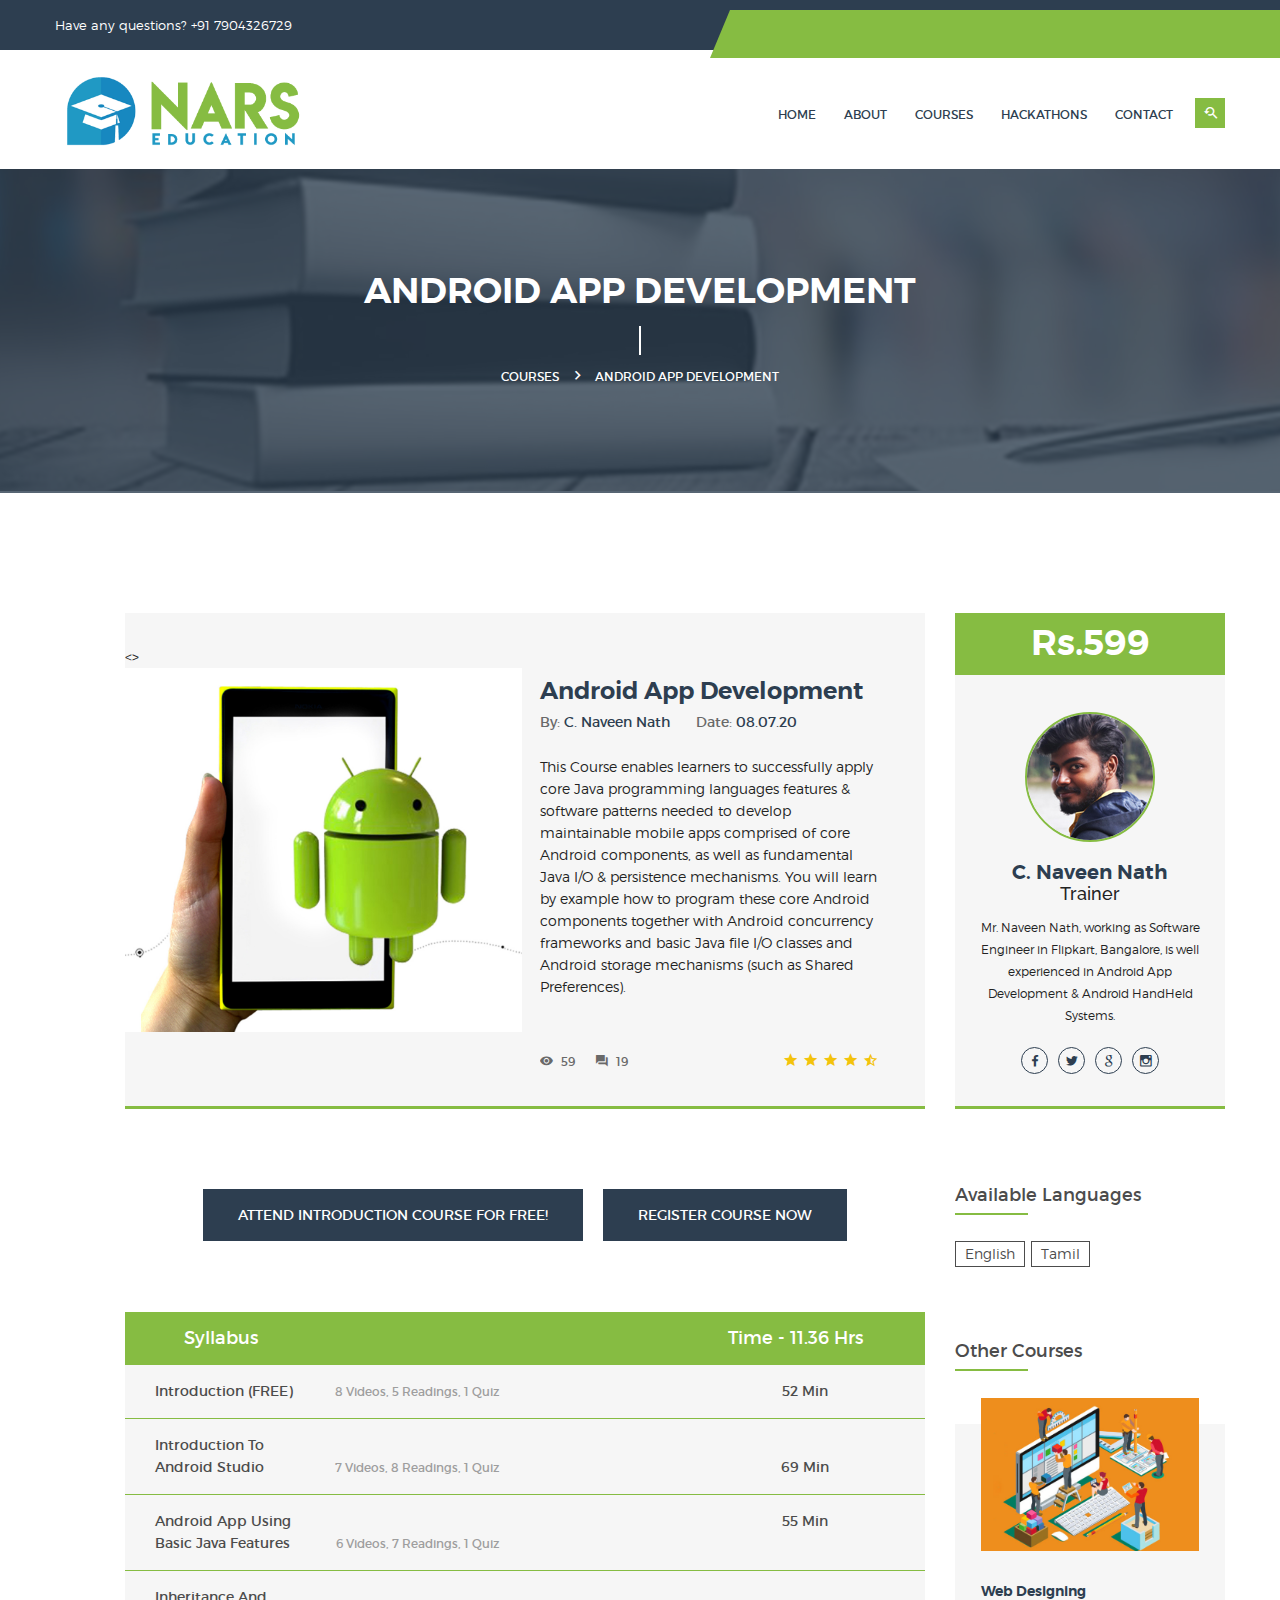
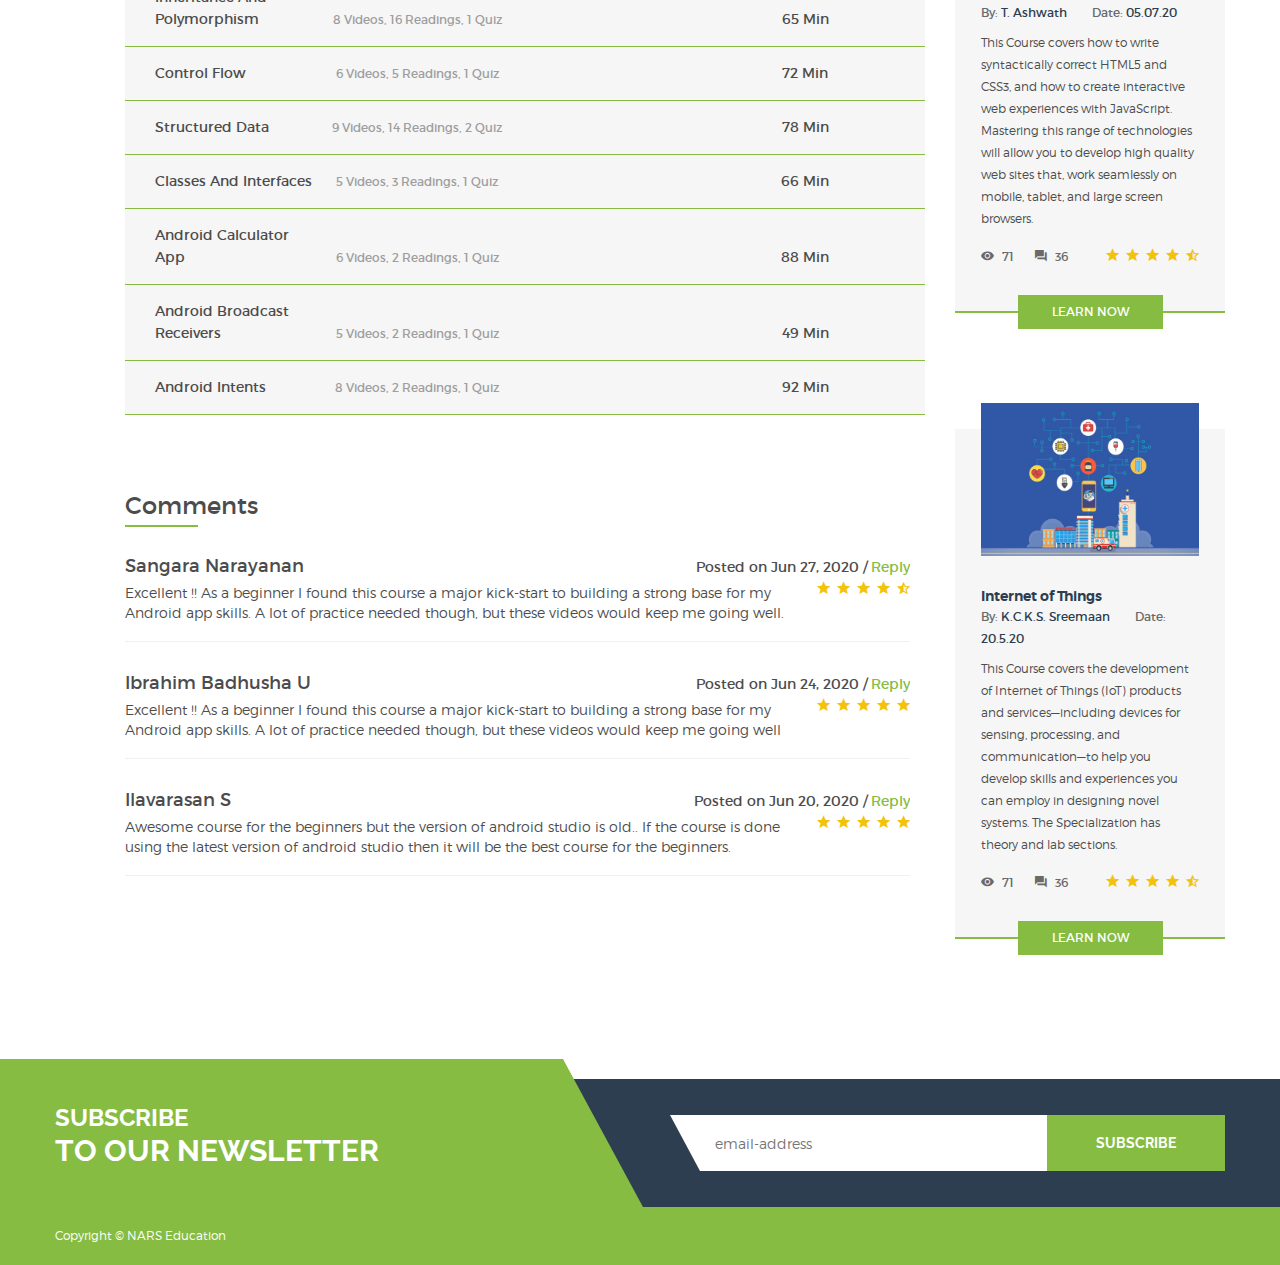
<file: app.html>
<!doctype html>
<html class="no-js" lang="en">
    <head>
        <meta charset="utf-8">
        <meta http-equiv="x-ua-compatible" content="ie=edge">
        <title>Android App Development|| NARS</title>
        <meta name="description" content="">
        <meta name="viewport" content="width=device-width, initial-scale=1, user-scalable=0">
        
		<!-- favicon
		============================================ -->		
        <link rel="shortcut icon" type="image/x-icon" href="img/favicon.ico">
		
		<!-- Google Fonts
		============================================ -->		
        <link href='https://fonts.googleapis.com/css?family=Raleway:400,300,500,600,700,800' rel='stylesheet' type='text/css'>
	   
		<!-- Bootstrap CSS
		============================================ -->		
        <link rel="stylesheet" href="css/bootstrap.min.css">
        
        
		<!-- Fontawsome CSS
		============================================ -->
        <link rel="stylesheet" href="css/font-awesome.min.css">
        
		<!-- Owl Carousel CSS
		============================================ -->
        <link rel="stylesheet" href="css/owl.carousel.css">
        
		<!-- jquery-ui CSS
		============================================ -->
        <link rel="stylesheet" href="css/jquery-ui.css">
        
		<!-- Meanmenu CSS
		============================================ -->
        <link rel="stylesheet" href="css/meanmenu.min.css">
        
		<!-- Animate CSS
		============================================ -->
        <link rel="stylesheet" href="css/animate.css">
        
		<!-- Animated Headlines CSS
		============================================ -->
        <link rel="stylesheet" href="css/animated-headlines.css">
        
        <!-- Nivo slider CSS
		============================================ -->
		<link rel="stylesheet" href="lib/nivo-slider/css/nivo-slider.css" type="text/css" />
		<link rel="stylesheet" href="lib/nivo-slider/css/preview.css" type="text/css" media="screen" />
        
		<!-- Metarial Iconic Font CSS
		============================================ -->
        <link rel="stylesheet" href="css/material-design-iconic-font.css">
        <link rel="stylesheet" href="css/material-design-iconic-font.min.css">
        
		<!-- Slick CSS
		============================================ -->
        <link rel="stylesheet" href="css/slick.css">
        
		<!-- Video CSS
		============================================ -->
        <link rel="stylesheet" href="css/jquery.mb.YTPlayer.css">
        
		<!-- Style CSS
		============================================ -->
        <link rel="stylesheet" href="style.css">
        
		<!-- Color CSS
		============================================ -->
        <link rel="stylesheet" href="css/color.css">
        
		<!-- Responsive CSS
		============================================ -->
        <link rel="stylesheet" href="css/responsive.css">
        
		<!-- Modernizr JS
		============================================ -->		
        <script src="js/vendor/modernizr-2.8.3.min.js"></script>

    </head>
    <body>
        <!--Main Wrapper Start-->
        <div class="as-mainwrapper">
            <!--Bg White Start-->
            <div class="bg-white">
                <!--Header Area Start-->
                <header>
                    <div class="header-top">
                        <div class="container">
                            <div class="row">
                                <div class="col-lg-7 col-md-6 col-sm-5 hidden-xs">
                                    <span>Have any questions? +91 7904326729</span>
                                </div>
                                <div class="col-lg-5 col-md-6 col-sm-7 col-xs-12">
                                    <div class="header-top-right">
                                    </div>
                                </div>
                            </div>
                        </div>
                    </div>
                    <div class="header-logo-menu sticker">
                        <div class="container">
                            <div class="row">
                                <div class="col-md-3 col-sm-12">
                                    <div class="logo">
                                        <a href="index.html"><img src="img/logo/logo.png" alt="EDUCAT"></a>
                                    </div>
                                </div>
                                <div class="col-md-9">
                                    <div class="mainmenu-area pull-right">
                                        <div class="mainmenu hidden-sm hidden-xs">
                                            <nav>
                                                <ul id="nav">
                                                    <li class="current"><a href="index.html">Home</a></li>
                                                    <li><a href="about.html">About</a></li>
                                                    <li><a href="courses.html">Courses</a></li>
                                                    <li><a href="event.html">Hackathons</a></li>
                                                    <li><a href="contact.html">Contact</a></li>
                                                </ul>
                                            </nav>
                                        </div>
                                        <ul class="header-search">
                                            <li class="search-menu">
                                                <i id="toggle-search" class="zmdi zmdi-search-for"></i>
                                            </li>
                                        </ul>
                                        <!--Search Form-->
                                        <div class="search">
                                            <div class="search-form">
                                                <form id="search-form" action="#">
                                                    <input type="search" placeholder="Search here..." name="search" />
                                                    <button type="submit">
                                                        <span><i class="fa fa-search"></i></span>
                                                    </button>
                                                </form>
                                            </div>
                                        </div>
                                        <!--End of Search Form-->
                                    </div>
                                </div>
                            </div>
                        </div>
                    </div>
                    <!-- Mobile Menu Area start -->
                    <div class="mobile-menu-area">
                        <div class="container">
                            <div class="row">
                                <div class="col-lg-12 col-md-12 col-sm-12">
                                    <div class="mobile-menu">
                                        <nav id="dropdown">
                                            <ul>
                                                <li><a href="index.html">HOME</a></li>
                                                <li><a href="about.html">About Us</a></li>
                                                <li><a href="courses.html">Courses</a></li>
                                                <li><a href="event.html">Hackathons</a></li>
                                                <li><a href="contact.html">Contact us</a></li>
                                            </ul>
                                        </nav>
                                    </div>
                                </div>
                            </div>
                        </div>
                    </div>
                    <!-- Mobile Menu Area end -->
                </header>
                <!--End of Header Area-->
                <!--Breadcrumb Banner Area Start-->
                <div class="breadcrumb-banner-area">
                    <div class="container">
                        <div class="row">
                            <div class="col-md-12">
                                <div class="breadcrumb-text">
                                    <h1 class="text-center">Android App Development</h1>
                                    <div class="breadcrumb-bar">
                                        <ul class="breadcrumb text-center">
                                            <li><a href="index.html">Courses</a></li>
                                            <li>Android App Development</li>
                                        </ul>
                                    </div>
                                </div>
                            </div>
                        </div>
                    </div>
                </div>
                <!--End of Breadcrumb Banner Area-->
                <!--Course Details Area Start-->
                <div class="course-details-area section-padding">
                    <div class="container">
                        <div class="row">
                            <div class="col-md-9">
                                <div class="course-details-content">
                                    <div class="single-course-details">
                                        <div class="row">
                                            <div class="col-md-6">
                                                <div class="overlay-effect">
                                                    <><img alt="" src="img/details/4.jpg"></>
                                                </div>
                                            </div>  
                                            <div class="col-md-6">
                                                <div class="single-item-text">
                                                    <h4>Android App Development</h4>
                                                    <div class="single-item-text-info">
                                                        <span>By: <span>C. Naveen Nath</span></span>
                                                        <span>Date: <span>08.07.20</span></span>
                                                    </div>
                                                    <div class="course-text-content">
                                        <p>This Course enables learners to successfully apply core Java programming languages features & software patterns needed to develop maintainable mobile apps comprised of core Android components, as well as fundamental Java I/O & persistence mechanisms. You will learn by example how to program these core Android components together with Android concurrency frameworks and basic Java file I/O classes and Android storage mechanisms (such as Shared Preferences).</p>
                                                    </div>    
                                                    <div class="single-item-content">
                                                       <div class="single-item-comment-view">
                                                           <span><i class="zmdi zmdi-eye"></i>59</span>
                                                           <span><i class="zmdi zmdi-comments"></i>19</span>
                                                       </div>
                                                       <div class="single-item-rating">
                                                           <i class="zmdi zmdi-star"></i>
                                                           <i class="zmdi zmdi-star"></i>
                                                           <i class="zmdi zmdi-star"></i>
                                                           <i class="zmdi zmdi-star"></i>
                                                           <i class="zmdi zmdi-star-half"></i>
                                                       </div>
                                                    </div>   
                                                </div>
                                            </div> 
                                        </div>
                                    </div>
                                    <div class="button-bottom" style="padding-bottom: 90px;">
                                                <a class="button-default" >Attend Introduction Course for FREE!</a> &nbsp;&nbsp;&nbsp;
                                                <a class="button-default" >Register Course Now</a>
                                            </div>
                                    <div class="course-duration">
                                        <div class="duration-title">
                                            <div class="text"><span>Syllabus</span> <span class="text-right" style="padding-right: 20px;">Time - 11.36 hrs</span></div>
                                        </div>
                                        <div class="duration-text">
                                            <div class="text"><span style="text-align: left; padding-left: 30px;">Introduction (FREE)</span> <span class="text-right">52 min</span> <span style="font-size: 12px; color: #9e9e9e;">8 videos, 5 readings, 1 quiz</span></div>
                                            <div class="text"><span style="text-align: left; padding-left: 30px;">Introduction to Android Studio</span> <span class="text-right" style="padding-top: 22px;">69 min</span> <span style="font-size: 12px; color: #9e9e9e;">7 videos, 8 readings, 1 quiz</span></div>
                                            <div class="text"><span style="text-align: left; padding-left: 30px;">Android App Using Basic Java Features</span> <span class="text-right">55 min</span> <span style="font-size: 12px; color: #9e9e9e;">6 videos, 7 readings, 1 quiz</span></div>
                                            <div class="text"><span style="text-align: left; padding-left: 30px;">Inheritance and Polymorphism</span> <span class="text-right" style="padding-top: 22px;">65 min</span> <span style="font-size: 12px; color: #9e9e9e;">8 videos, 16 readings, 1 quiz</span></div>
                                            <div class="text"><span style="text-align: left; padding-left: 30px;">Control Flow</span> <span class="text-right">72 min</span> <span style="font-size: 12px; color: #9e9e9e;">6 videos, 5 readings, 1 quiz</span></div>
                                            <div class="text"><span style="text-align: left; padding-left: 30px;">Structured Data</span> <span class="text-right">78 min</span> <span style="font-size: 12px; color: #9e9e9e;">9 videos, 14 readings, 2 quiz</span></div>
                                            <div class="text"><span style="text-align: left; padding-left: 30px;">Classes and Interfaces</span> <span class="text-right">66 min</span> <span style="font-size: 12px; color: #9e9e9e;">5 videos, 3 readings, 1 quiz</span></div>
                                            <div class="text"><span style="text-align: left; padding-left: 30px;">Android Calculator App</span> <span class="text-right" style="padding-top: 22px;">88 min</span> <span style="font-size: 12px; color: #9e9e9e;">6 videos, 2 readings, 1 quiz</span></div>
                                            <div class="text"><span style="text-align: left; padding-left: 30px;">Android Broadcast Receivers</span> <span class="text-right"  style="padding-top: 22px;">49 min</span> <span style="font-size: 12px; color: #9e9e9e;">5 videos, 2 readings, 1 quiz</span></div>
                                            <div class="text"><span style="text-align: left; padding-left: 30px;">Android Intents</span> <span class="text-right">92 min</span> <span style="font-size: 12px; color: #9e9e9e;">8 videos, 2 readings, 1 quiz</span></div>

                                        </div>
                                    </div>
                                    <div class="comments">
                                        <h4 class="title">Comments</h4>
                                        <div class="single-comment">
                                            <div class="comment-text">
                                                <div class="author-info">
                                                 <h4><a href="#">Sangara Narayanan</a></h4>
                                                    <span class="reply"><a href="#">Reply</a></span>
                                                    <span class="comment-time">Posted on Jun 27, 2020 /</span>
                                                </div>
                                                <div class="single-item-rating">
                                                       <i class="zmdi zmdi-star"></i>
                                                       <i class="zmdi zmdi-star"></i>
                                                       <i class="zmdi zmdi-star"></i>
                                                       <i class="zmdi zmdi-star"></i>
                                                       <i class="zmdi zmdi-star-half"></i>
                                                   </div>
                                                <p>Excellent !! As a beginner I found this course a major kick-start to building a strong base for my Android app skills. A lot of practice needed though, but these videos would keep me going well.</p>
                                            </div>
                                        </div>
                                        <div class="single-comment">
                                            <div class="comment-text">
                                                <div class="author-info">
                                                    <h4><a href="#">Ibrahim Badhusha U</a></h4>
                                                    <span class="reply"><a href="#">Reply</a></span>
                                                    <span class="comment-time">Posted on Jun 24, 2020 /</span>
                                                </div>
                                                <div class="single-item-rating">
                                                       <i class="zmdi zmdi-star"></i>
                                                       <i class="zmdi zmdi-star"></i>
                                                       <i class="zmdi zmdi-star"></i>
                                                       <i class="zmdi zmdi-star"></i>
                                                       <i class="zmdi zmdi-star"></i>
                                                   </div>
                                                <p>Excellent !! As a beginner I found this course a major kick-start to building a strong base for my Android app skills. A lot of practice needed though, but these videos would keep me going well</p>
                                            </div>
                                        </div>
                                        <div class="single-comment">
                                            <div class="comment-text">
                                                <div class="author-info">
                                                    <h4><a href="#">Ilavarasan S</a></h4>
                                                    <span class="reply"><a href="#">Reply</a></span>
                                                    <span class="comment-time">Posted on Jun 20, 2020 /</span>
                                                </div>
                                                <div class="single-item-rating">
                                                       <i class="zmdi zmdi-star"></i>
                                                       <i class="zmdi zmdi-star"></i>
                                                       <i class="zmdi zmdi-star"></i>
                                                       <i class="zmdi zmdi-star"></i>
                                                       <i class="zmdi zmdi-star"></i>
                                                   </div>
                                                <p>Awesome course for the beginners but the version of android studio is old.. If the course is done using the latest version of android studio then it will be the best course for the beginners.</p>
                                            </div>
                                        </div>
                                    </div>
                                </div>    
                            </div>
                            <div class="col-md-3">
                                <div class="sidebar-widget">
                                    <div class="single-sidebar-widget">
                                        <div class="tution-wrapper">
                                            <div class="tution-fee">
                                                <h1>Rs.599</h1>
                                            </div>
                                            <div class="tutor-image">
                                                <img src="img/teacher/2.jpg" alt="">
                                            </div>
                                            <div class="single-teacher-text">
                                                <h3><a>C. Naveen Nath</a></h3>
                                                <h4>Trainer</h4>
                                        <p>Mr. Naveen Nath, working as Software Engineer in Flipkart, Bangalore, is well experienced in Android App Development & Android HandHeld Systems. </p>
                                                <div class="social-links">
                                                    <a><i class="zmdi zmdi-facebook"></i></a>
                                                    <a><i class="zmdi zmdi-twitter"></i></a>
                                                    <a><i class="zmdi zmdi-google-old"></i></a>
                                                    <a><i class="zmdi zmdi-instagram"></i></a>
                                                </div>
                                            </div>
                                        </div>
                                    </div>
                                    <div class="single-sidebar-widget">
                                        <h4 class="title">Available Languages</h4>
                                        <ul class="tags">
                                            <li><a>English</a></li>
                                            <li><a>Tamil</a></li>
                                        </ul>
                                    </div>
                                    <div class="single-sidebar-widget">
                                        <h4 class="title">Other Courses</h4>
                                        <div class="single-item">
                                            <div class="single-item-image overlay-effect">
                                                <a href="web.html"><img alt="" src="img/course/2.jpg"></a>
                                            </div>
                                            <div class="single-item-text">
                                                <h4><a href="web.html">Web Designing</a></h4>
                                                <div class="single-item-text-info">
                                                    <span>By: <span>T. Ashwath</span></span>
                                                    <span>Date: <span>05.07.20</span></span>
                                                </div>
                                        <p>This Course covers how to write syntactically correct HTML5 and CSS3, and how to create interactive web experiences with JavaScript. Mastering this range of technologies will allow you to develop high quality web sites that, work seamlessly on mobile, tablet, and large screen browsers.  </p>
                                                <div class="single-item-content">
                                                   <div class="single-item-comment-view">
                                                       <span><i class="zmdi zmdi-eye"></i>71</span>
                                                       <span><i class="zmdi zmdi-comments"></i>36</span>
                                                   </div>
                                                   <div class="single-item-rating">
                                                       <i class="zmdi zmdi-star"></i>
                                                       <i class="zmdi zmdi-star"></i>
                                                       <i class="zmdi zmdi-star"></i>
                                                       <i class="zmdi zmdi-star"></i>
                                                       <i class="zmdi zmdi-star-half"></i>
                                                   </div>
                                                </div>   
                                            </div>
                                            <div class="button-bottom">
                                                <a class="button-default" href="web.html">Learn Now</a>
                                            </div>
                                        </div>
                                        <br><br>
                                        <div class="single-item">
                                            <div class="single-item-image overlay-effect">
                                                <a href="iot.html"><img alt="" src="img/course/3.jpg"></a>
                                            </div>

                                            <div class="single-item-text">
                                                <h4><a href="iot.html">Internet of Things</a></h4>
                                                <div class="single-item-text-info">
                                                    <span>By: <span>K.C.K.S. Sreemaan</span></span>
                                                    <span>Date: <span>20.5.20</span></span>
                                                </div>
                                        <p>This Course covers the development of Internet of Things (IoT) products and services—including devices for sensing, processing, and communication—to help you develop skills and experiences you can employ in designing novel systems. The Specialization has theory and lab sections.</p>
                                                <div class="single-item-content">
                                                   <div class="single-item-comment-view">
                                                       <span><i class="zmdi zmdi-eye"></i>71</span>
                                                       <span><i class="zmdi zmdi-comments"></i>36</span>
                                                   </div>
                                                   <div class="single-item-rating">
                                                       <i class="zmdi zmdi-star"></i>
                                                       <i class="zmdi zmdi-star"></i>
                                                       <i class="zmdi zmdi-star"></i>
                                                       <i class="zmdi zmdi-star"></i>
                                                       <i class="zmdi zmdi-star-half"></i>
                                                   </div>
                                                </div>
                                            </div>
                                            <div class="button-bottom">
                                                <a class="button-default" href="iot.html">Learn Now</a>
                                            </div>
                                        </div>
                                    </div>
                                </div>
                            </div>
                        </div>
                    </div>
                </div>
                <!--End of Course Details Area-->
                <!--Newsletter Area Start-->
                <div class="newsletter-area">
                    <div class="container">
                        <div class="row">
                            <div class="col-md-5 col-sm-5">
                                <div class="newsletter-content">
                                    <h3>SUBSCRIBE</h3>
                                    <h2>TO OUR NEWSLETTER</h2>
                                </div>
                            </div>
                            <div class="col-md-7 col-sm-7">
                                <div class="newsletter-form angle">
                                    <form action="#" class="footer-newsletter fix">
                                        <div class="subscribe-form">
                                            <input type="email" name="email" placeholder="email-address">
                                            <button type="submit">SUBSCRIBE</button>
                                        </div>
                                    </form>
                                    <!-- mailchimp-alerts Start -->
                                    <div class="mailchimp-alerts text-centre fix pull-right">
                                        <div class="mailchimp-submitting"></div><!-- mailchimp-submitting end -->
                                        <div class="mailchimp-success"></div><!-- mailchimp-success end -->
                                        <div class="mailchimp-error"></div><!-- mailchimp-error end -->
                                    </div>
                                    <!-- mailchimp-alerts end -->
                                </div>
                            </div>
                        </div>
                    </div>
                </div>
                <!--End of Newsletter Area-->
                <!--Footer Area Start-->
                <footer class="footer-area">
                    <div class="container">
                        <div class="row">
                            <div class="col-md-6 col-sm-7">
                                <span>Copyright &copy; NARS Education</span>
                            </div>
                            <div class="col-md-6 col-sm-5">
                            </div>
                        </div>
                    </div>
                </footer>
                <!--End of Footer Area-->
            </div>   
            <!--End of Bg White--> 
        </div>    
        <!--End of Main Wrapper Area--> 
        

        
        
		<!-- jquery
		============================================ -->		
        <script src="js/vendor/jquery-1.12.4.min.js"></script>
        
		<!-- bootstrap JS
		============================================ -->		
        <script src="js/bootstrap.min.js"></script>
        
        <!-- nivo slider js
		============================================ -->       
		<script src="lib/nivo-slider/js/jquery.nivo.slider.js" type="text/javascript"></script>
		<script src="lib/nivo-slider/home.js" type="text/javascript"></script>
        
		<!-- meanmenu JS
		============================================ -->		
        <script src="js/jquery.meanmenu.js"></script>
		
		<!-- wow JS
		============================================ -->		
        <script src="js/wow.min.js"></script>
        
		<!-- owl.carousel JS
		============================================ -->		
        <script src="js/owl.carousel.min.js"></script>
        
		<!-- scrollUp JS
		============================================ -->		
        <script src="js/jquery.scrollUp.min.js"></script>
        
		<!-- Waypoints JS
		============================================ -->		
        <script src="js/waypoints.min.js"></script>
        
		<!-- Counterup JS
		============================================ -->		
        <script src="js/jquery.counterup.min.js"></script>
        
		<!-- Slick JS
		============================================ -->		
        <script src="js/slick.min.js"></script>
        
		<!-- Animated Headlines JS
		============================================ -->		
        <script src="js/animated-headlines.js"></script>
        
		<!-- Textilate JS
		============================================ -->		
        <script src="js/textilate.js"></script>
        
		<!-- Lettering JS
		============================================ -->		
        <script src="js/lettering.js"></script>
        
		<!-- Video Player JS
		============================================ -->		
        <script src="js/jquery.mb.YTPlayer.js"></script>
        
        
		<!-- AJax Mail JS
		============================================ -->		
        <script src="js/ajax-mail.js"></script>
        
		<!-- plugins JS
		============================================ -->		
        <script src="js/plugins.js"></script>
        
        
		<!-- main JS
		============================================ -->		
        <script src="js/main.js"></script>
    </body>
</html>
</file>
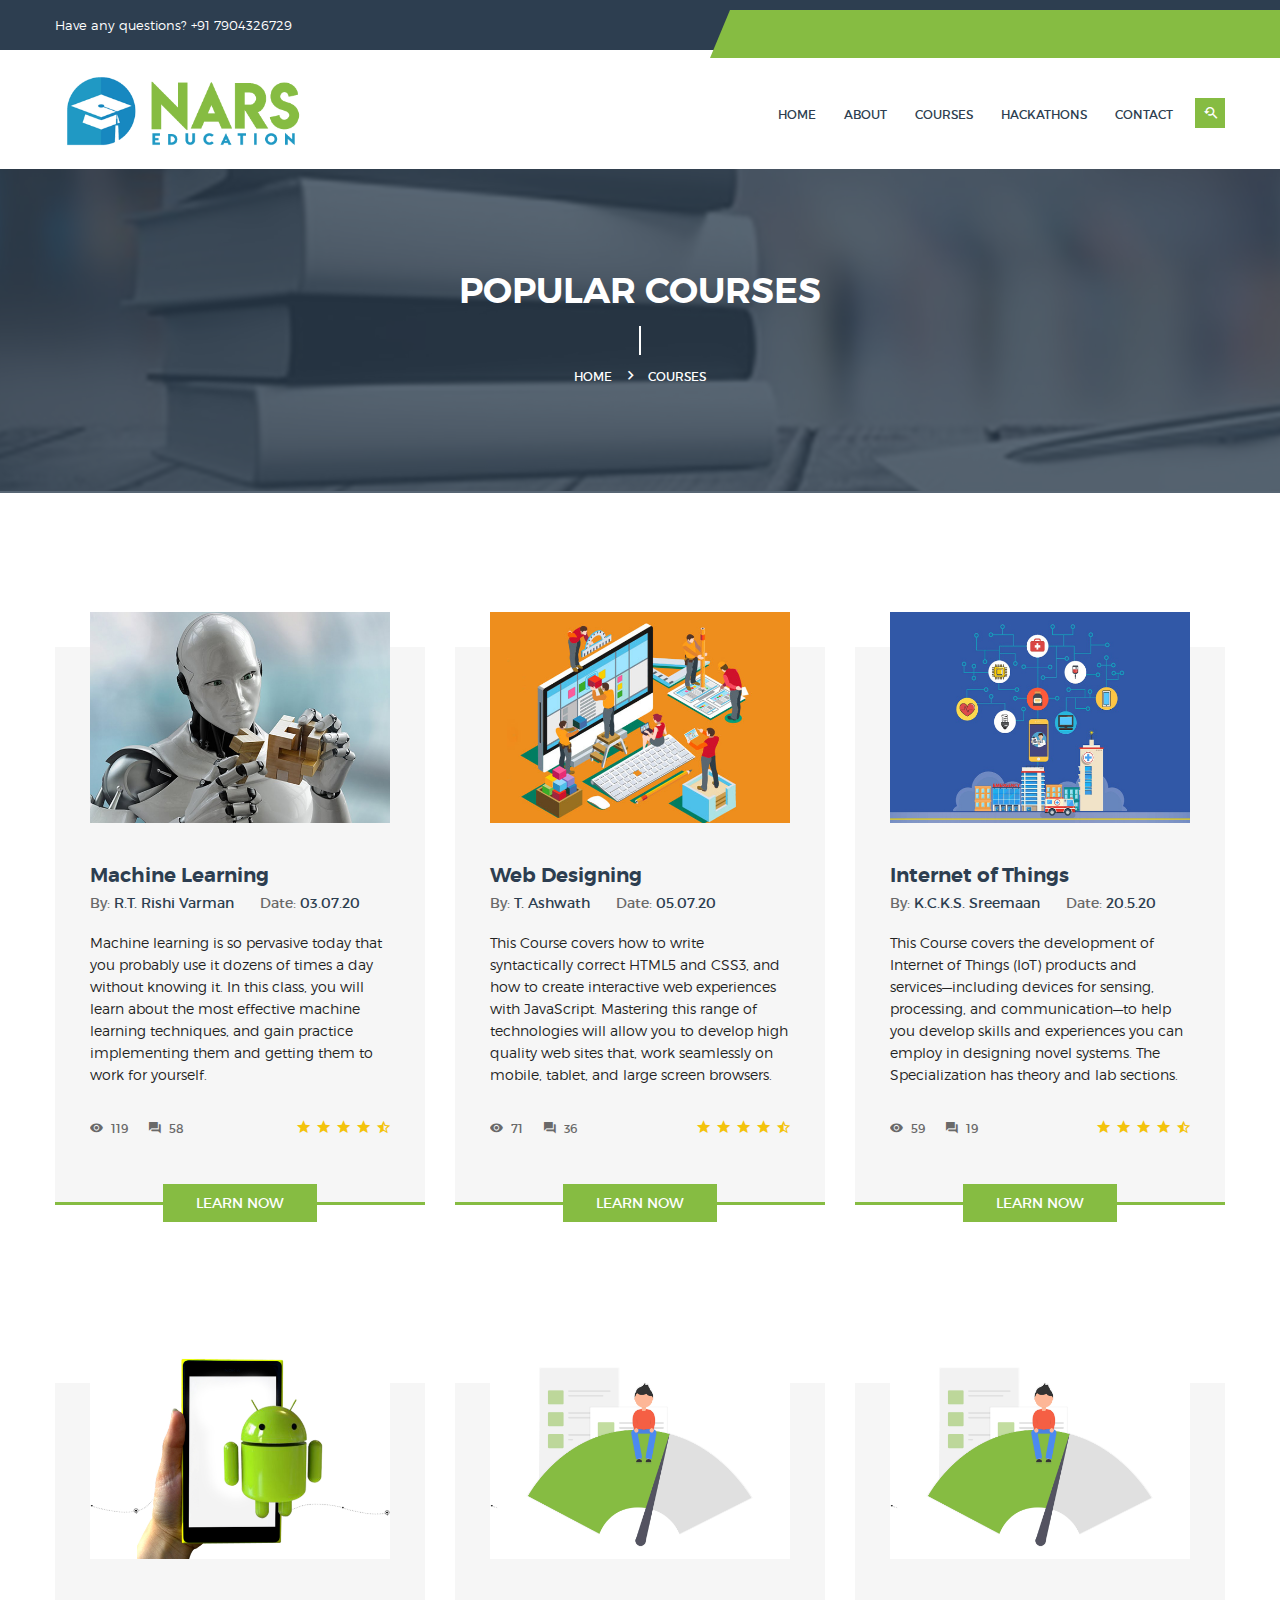
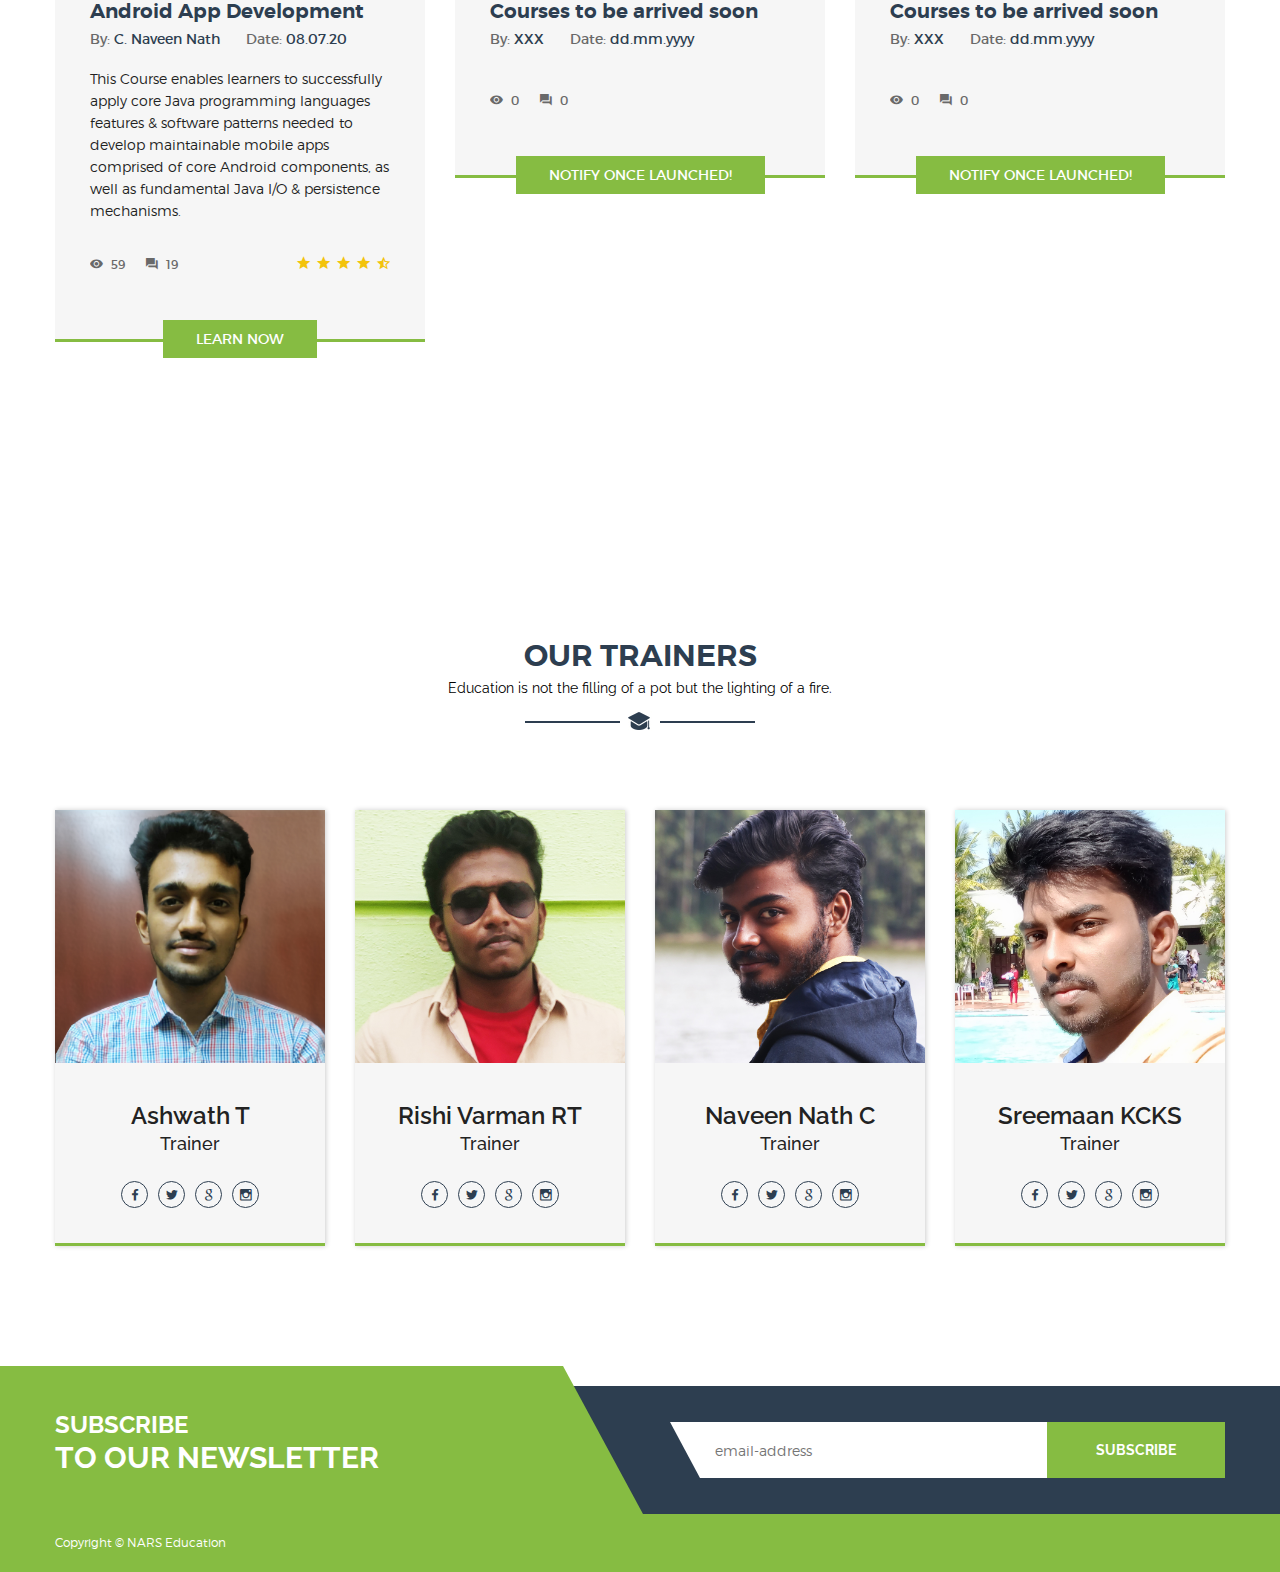
<file: courses.html>
<!doctype html>
<html class="no-js" lang="en">
    <head>
        <meta charset="utf-8">
        <meta http-equiv="x-ua-compatible" content="ie=edge">
        <title>Courses || NARS</title>
        <meta name="description" content="">
        <meta name="viewport" content="width=device-width, initial-scale=1, user-scalable=0">
        
		<!-- favicon
		============================================ -->		
        <link rel="shortcut icon" type="image/x-icon" href="img/favicon.ico">
		
		<!-- Google Fonts
		============================================ -->		
        <link href='https://fonts.googleapis.com/css?family=Raleway:400,300,500,600,700,800' rel='stylesheet' type='text/css'>
	   
		<!-- Bootstrap CSS
		============================================ -->		
        <link rel="stylesheet" href="css/bootstrap.min.css">
        
        
		<!-- Fontawsome CSS
		============================================ -->
        <link rel="stylesheet" href="css/font-awesome.min.css">
        
		<!-- Owl Carousel CSS
		============================================ -->
        <link rel="stylesheet" href="css/owl.carousel.css">
        
		<!-- jquery-ui CSS
		============================================ -->
        <link rel="stylesheet" href="css/jquery-ui.css">
        
		<!-- Meanmenu CSS
		============================================ -->
        <link rel="stylesheet" href="css/meanmenu.min.css">
        
		<!-- Animate CSS
		============================================ -->
        <link rel="stylesheet" href="css/animate.css">
        
		<!-- Animated Headlines CSS
		============================================ -->
        <link rel="stylesheet" href="css/animated-headlines.css">
        
        <!-- Nivo slider CSS
		============================================ -->
		<link rel="stylesheet" href="lib/nivo-slider/css/nivo-slider.css" type="text/css" />
		<link rel="stylesheet" href="lib/nivo-slider/css/preview.css" type="text/css" media="screen" />
        
		<!-- Metarial Iconic Font CSS
		============================================ -->
        <link rel="stylesheet" href="css/material-design-iconic-font.css">
        <link rel="stylesheet" href="css/material-design-iconic-font.min.css">
        
		<!-- Slick CSS
		============================================ -->
        <link rel="stylesheet" href="css/slick.css">
        
		<!-- Video CSS
		============================================ -->
        <link rel="stylesheet" href="css/jquery.mb.YTPlayer.css">
        
		<!-- Style CSS
		============================================ -->
        <link rel="stylesheet" href="style.css">
        
		<!-- Color CSS
		============================================ -->
        <link rel="stylesheet" href="css/color.css">
        
		<!-- Responsive CSS
		============================================ -->
        <link rel="stylesheet" href="css/responsive.css">
        
		<!-- Modernizr JS
		============================================ -->		
        <script src="js/vendor/modernizr-2.8.3.min.js"></script>

    </head>
    <body>
        
        <!--Main Wrapper Start-->
        <div class="as-mainwrapper">
            <!--Bg White Start-->
            <div class="bg-white">
                <!--Header Area Start-->
                <header>
                    <div class="header-top">
                        <div class="container">
                            <div class="row">
                                <div class="col-lg-7 col-md-6 col-sm-5 hidden-xs">
                                    <span>Have any questions? +91 7904326729</span>
                                </div>
                                <div class="col-lg-5 col-md-6 col-sm-7 col-xs-12">
                                    <div class="header-top-right">
                                    </div>
                                </div>
                            </div>
                        </div>
                    </div>
                    <div class="header-logo-menu sticker">
                        <div class="container">
                            <div class="row">
                                <div class="col-md-3 col-sm-12">
                                    <div class="logo">
                                        <a href="index.html"><img src="img/logo/logo.png" alt="EDUCAT"></a>
                                    </div>
                                </div>
                                <div class="col-md-9">
                                    <div class="mainmenu-area pull-right">
                                        <div class="mainmenu hidden-sm hidden-xs">
                                            <nav>
                                                <ul id="nav">
                                                    <li class="current"><a href="index.html">Home</a></li>
                                                    <li><a href="about.html">About</a></li>
                                                    <li><a href="courses.html">Courses</a></li>
                                                    <li><a href="event.html">Hackathons</a></li>
                                                    <li><a href="contact.html">Contact</a></li>
                                                </ul>
                                            </nav>
                                        </div>
                                        <ul class="header-search">
                                            <li class="search-menu">
                                                <i id="toggle-search" class="zmdi zmdi-search-for"></i>
                                            </li>
                                        </ul>
                                        <!--Search Form-->
                                        <div class="search">
                                            <div class="search-form">
                                                <form id="search-form" action="#">
                                                    <input type="search" placeholder="Search here..." name="search" />
                                                    <button type="submit">
                                                        <span><i class="fa fa-search"></i></span>
                                                    </button>
                                                </form>
                                            </div>
                                        </div>
                                        <!--End of Search Form-->
                                    </div>
                                </div>
                            </div>
                        </div>
                    </div>
                    <!-- Mobile Menu Area start -->
                    <div class="mobile-menu-area">
                        <div class="container">
                            <div class="row">
                                <div class="col-lg-12 col-md-12 col-sm-12">
                                    <div class="mobile-menu">
                                        <nav id="dropdown">
                                            <ul>
                                                <li><a href="index.html">HOME</a></li>
                                                <li><a href="about.html">About Us</a></li>
                                                <li><a href="courses.html">Courses</a></li>
                                                <li><a href="event.html">Hackathons</a></li>
                                                <li><a href="contact.html">Contact us</a></li>
                                            </ul>
                                        </nav>
                                    </div>
                                </div>
                            </div>
                        </div>
                    </div>
                    <!-- Mobile Menu Area end -->
                </header>
                <!--End of Header Area-->
                <!--Breadcrumb Banner Area Start-->
                <div class="breadcrumb-banner-area">
                    <div class="container">
                        <div class="row">
                            <div class="col-md-12">
                                <div class="breadcrumb-text">
                                    <h1 class="text-center">POPULAR COURSES</h1>
                                    <div class="breadcrumb-bar">
                                        <ul class="breadcrumb text-center">
                                            <li><a href="index.html">Home</a></li>
                                            <li>Courses</li>
                                        </ul>
                                    </div>
                                </div>
                            </div>
                        </div>
                    </div>
                </div>
                <!--End of Breadcrumb Banner Area-->

                <!--Course Area Start-->
                <div class="course-area section-padding course-page">
                    <div class="container">
                        <div class="row">
                           <div class="col-md-4 col-sm-6">
                                <div class="single-item">
                                    <div class="single-item-image overlay-effect">
                                        <a href="ml.html"><img src="img/course/1.jpg" alt=""></a>
                                    </div>
                                    <div class="single-item-text">
                                        <h4><a href="ml.html">Machine Learning</a></h4>
                                        <div class="single-item-text-info">
                                            <span>By: <span>R.T. Rishi Varman</span></span>
                                            <span>Date: <span>03.07.20</span></span>
                                        </div>
                                        <p> Machine learning is so pervasive today that you probably use it dozens of times a day without knowing it. In this class, you will learn about the most effective machine learning techniques, and gain practice implementing them and getting them to work for yourself.</p>
                                        <div class="single-item-content">
                                           <div class="single-item-comment-view">
                                               <span><i class="zmdi zmdi-eye"></i>119</span>
                                               <span><i class="zmdi zmdi-comments"></i>58</span>
                                           </div>
                                           <div class="single-item-rating">
                                               <i class="zmdi zmdi-star"></i>
                                               <i class="zmdi zmdi-star"></i>
                                               <i class="zmdi zmdi-star"></i>
                                               <i class="zmdi zmdi-star"></i>
                                               <i class="zmdi zmdi-star-half"></i>
                                           </div>
                                        </div>
                                    </div>
                                    <div class="button-bottom">
                                        <a href="ml.html" class="button-default">Learn Now</a>
                                    </div>
                                </div>
                            </div>
                            <div class="col-md-4 col-sm-6">
                                <div class="single-item">
                                    <div class="single-item-image overlay-effect">
                                        <a href="web.html"><img src="img/course/2.jpg" alt=""></a>
                                    </div>
                                    <div class="single-item-text">
                                        <h4><a href="web.html">Web Designing</a></h4>
                                        <div class="single-item-text-info">
                                            <span>By: <span>T. Ashwath</span></span>
                                            <span>Date: <span>05.07.20</span></span>
                                        </div>
                                        <p>This Course covers how to write syntactically correct HTML5 and CSS3, and how to create interactive web experiences with JavaScript. Mastering this range of technologies will allow you to develop high quality web sites that, work seamlessly on mobile, tablet, and large screen browsers.  </p>
                                        <div class="single-item-content">
                                           <div class="single-item-comment-view">
                                               <span><i class="zmdi zmdi-eye"></i>71</span>
                                               <span><i class="zmdi zmdi-comments"></i>36</span>
                                           </div>
                                           <div class="single-item-rating">
                                               <i class="zmdi zmdi-star"></i>
                                               <i class="zmdi zmdi-star"></i>
                                               <i class="zmdi zmdi-star"></i>
                                               <i class="zmdi zmdi-star"></i>
                                               <i class="zmdi zmdi-star-half"></i>
                                           </div>
                                        </div>
                                    </div>
                                    <div class="button-bottom">
                                        <a href="web.html" class="button-default">Learn Now</a>
                                    </div>
                                </div>
                            </div>
                            <div class="col-md-4 hidden-sm">
                                <div class="single-item">
                                    <div class="single-item-image overlay-effect">
                                        <a href="iot.html"><img src="img/course/3.jpg" alt=""></a>
                                    </div>
                                    <div class="single-item-text">
                                        <h4><a href="iot.html">Internet of Things</a></h4>
                                        <div class="single-item-text-info">
                                            <span>By: <span>K.C.K.S. Sreemaan</span></span>
                                            <span>Date: <span>20.5.20</span></span>
                                        </div>
                                        <p>This Course covers the development of Internet of Things (IoT) products and services—including devices for sensing, processing, and communication—to help you develop skills and experiences you can employ in designing novel systems. The Specialization has theory and lab sections.</p>
                                        <div class="single-item-content">
                                           <div class="single-item-comment-view">
                                               <span><i class="zmdi zmdi-eye"></i>59</span>
                                               <span><i class="zmdi zmdi-comments"></i>19</span>
                                           </div>
                                           <div class="single-item-rating">
                                               <i class="zmdi zmdi-star"></i>
                                               <i class="zmdi zmdi-star"></i>
                                               <i class="zmdi zmdi-star"></i>
                                               <i class="zmdi zmdi-star"></i>
                                               <i class="zmdi zmdi-star-half"></i>
                                           </div>
                                        </div>
                                    </div>
                                    <div class="button-bottom">
                                        <a href="iot.html" class="button-default">Learn Now</a>
                                    </div>
                                </div>
                            </div>

                            <div class="col-md-4 col-sm-6">
                                <div class="single-item">
                                    <div class="single-item-image overlay-effect">
                                        <a href="app.html"><img src="img/course/4.jpg" alt=""></a>
                                    </div>
                                    <div class="single-item-text">
                                        <h4><a href="app.html">Android App Development</a></h4>
                                        <div class="single-item-text-info">
                                            <span>By: <span>C. Naveen Nath</span></span>
                                            <span>Date: <span>08.07.20</span></span>
                                        </div>
                                        <p>This Course enables learners to successfully apply core Java programming languages features & software patterns needed to develop maintainable mobile apps comprised of core Android components, as well as fundamental Java I/O & persistence mechanisms.</p>
                                        <div class="single-item-content">
                                           <div class="single-item-comment-view">
                                               <span><i class="zmdi zmdi-eye"></i>59</span>
                                               <span><i class="zmdi zmdi-comments"></i>19</span>
                                           </div>
                                           <div class="single-item-rating">
                                               <i class="zmdi zmdi-star"></i>
                                               <i class="zmdi zmdi-star"></i>
                                               <i class="zmdi zmdi-star"></i>
                                               <i class="zmdi zmdi-star"></i>
                                               <i class="zmdi zmdi-star-half"></i>
                                           </div>
                                        </div>   
                                    </div>
                                    <div class="button-bottom">
                                        <a href="app.html" class="button-default">Learn Now</a>
                                    </div>
                                </div>
                            </div>
                            <div class="col-md-4 col-sm-6">
                                <div class="single-item">
                                    <div class="single-item-image overlay-effect">
                                        <a><img src="img/course/5.jpg" alt=""></a>
                                    </div>
                                    <div class="single-item-text">
                                        <h4><a>Courses to be arrived soon</a></h4>
                                        <div class="single-item-text-info">
                                            <span>By: <span>XXX</span></span>
                                            <span>Date: <span>dd.mm.yyyy</span></span>
                                        </div>

                                        <div class="single-item-content">
                                           <div class="single-item-comment-view">
                                               <span><i class="zmdi zmdi-eye"></i>0</span>
                                               <span><i class="zmdi zmdi-comments"></i>0</span>
                                           </div>

                                        </div>   
                                    </div>
                                    <div class="button-bottom">
                                        <a href="contact.html" class="button-default">Notify Once Launched!</a>
                                    </div>
                                </div>
                            </div>
                            <div class="col-md-4 col-sm-6">
                                <div class="single-item">
                                    <div class="single-item-image overlay-effect">
                                        <a><img src="img/course/5.jpg" alt=""></a>
                                    </div>
                                    <div class="single-item-text">
                                        <h4><a>Courses to be arrived soon</a></h4>
                                        <div class="single-item-text-info">
                                            <span>By: <span>XXX</span></span>
                                            <span>Date: <span>dd.mm.yyyy</span></span>
                                        </div>

                                        <div class="single-item-content">
                                           <div class="single-item-comment-view">
                                               <span><i class="zmdi zmdi-eye"></i>0</span>
                                               <span><i class="zmdi zmdi-comments"></i>0</span>
                                           </div>

                                        </div>
                                    </div>
                                    <div class="button-bottom">
                                        <a href="contact.html" class="button-default">Notify Once Launched!</a>
                                    </div>
                                </div>
                            </div>

                        </div>

                    </div>
                </div>
                <!--End of Course Area-->
                <!--Teachers Area Start-->
                <div class="teachers-area" style="padding-top: 100px;">
                    <div class="container">
                        <div class="row">
                            <div class="col-md-12">
                                <div class="section-title-wrapper">
                                    <div class="section-title">
                                        <h3>OUR TRAINERS</h3>
                                        <p>Education is not the filling of a pot but the lighting of a fire.</p>
                                    </div>
                                </div>
                            </div>
                        </div>
                        <div class="row">
                            <div class="col-lg-3 col-md-4 col-sm-6">
                                <div class="single-teacher-item">
                                    <div class="single-teacher-image">
                                        <a><img src="img/teacher/l-1.jpg" alt=""></a>
                                    </div>
                                    <div class="single-teacher-text">
                                        <h3><a>Ashwath T</a></h3>
                                        <h4>Trainer</h4>
                                        <p>Mr. Ashwath Palaniappan, working as Visual designer in Amazon, is well experienced in Web Designing. </p>
                                        <div class="social-links">
                                            <a><i class="zmdi zmdi-facebook"></i></a>
                                            <a><i class="zmdi zmdi-twitter"></i></a>
                                            <a><i class="zmdi zmdi-google-old"></i></a>
                                            <a><i class="zmdi zmdi-instagram"></i></a>
                                        </div>
                                    </div>
                                </div>
                            </div>
                            <div class="col-lg-3 col-md-4 col-sm-6">
                                <div class="single-teacher-item">
                                    <div class="single-teacher-image">
                                        <a><img src="img/teacher/l-2.jpg" alt=""></a>
                                    </div>
                                    <div class="single-teacher-text">
                                        <h3><a>Rishi Varman RT</a></h3>
                                        <h4>Trainer</h4>
                                        <p>Mr. Rishi Varman, working as Software Engineer in Google, is well experienced in Machine Learning. </p>
                                        <div class="social-links">
                                            <a><i class="zmdi zmdi-facebook"></i></a>
                                            <a><i class="zmdi zmdi-twitter"></i></a>
                                            <a><i class="zmdi zmdi-google-old"></i></a>
                                            <a><i class="zmdi zmdi-instagram"></i></a>
                                        </div>
                                    </div>
                                </div>
                            </div>
                            <div class="col-lg-3 col-md-4 hidden-sm">
                                <div class="single-teacher-item">
                                    <div class="single-teacher-image">
                                        <a><img src="img/teacher/l-3.jpg" alt=""></a>
                                    </div>
                                    <div class="single-teacher-text">
                                        <h3><a>Naveen Nath C</a></h3>
                                        <h4>Trainer</h4>
                                        <p>Mr. Naveen Nath, working as Software Engineer in Flipkart, is well experienced in Android Development. </p>
                                        <div class="social-links">
                                            <a><i class="zmdi zmdi-facebook"></i></a>
                                            <a><i class="zmdi zmdi-twitter"></i></a>
                                            <a><i class="zmdi zmdi-google-old"></i></a>
                                            <a><i class="zmdi zmdi-instagram"></i></a>
                                        </div>
                                    </div>
                                </div>
                            </div>
                            <div class="col-lg-3 hidden-md hidden-sm">
                                <div class="single-teacher-item">
                                    <div class="single-teacher-image">
                                        <a><img src="img/teacher/l-4.jpg" alt=""></a>
                                    </div>
                                    <div class="single-teacher-text">
                                        <h3><a>Sreemaan KCKS</a></h3>
                                        <h4>Trainer</h4>
                                        <p>Mr. Sreemaan, working as hardware Designer in Qualcomm, is well experienced in Internet Of Things. </p>
                                        <div class="social-links">
                                            <a><i class="zmdi zmdi-facebook"></i></a>
                                            <a><i class="zmdi zmdi-twitter"></i></a>
                                            <a><i class="zmdi zmdi-google-old"></i></a>
                                            <a><i class="zmdi zmdi-instagram"></i></a>
                                        </div>
                                    </div>
                                </div>
                            </div>
                        </div>
                    </div>
                </div>
                <!--End of Teachers Area-->
                <!--Newsletter Area Start-->
                <div class="newsletter-area">
                    <div class="container">
                        <div class="row">
                            <div class="col-md-5 col-sm-5">
                                <div class="newsletter-content">
                                    <h3>SUBSCRIBE</h3>
                                    <h2>TO OUR NEWSLETTER</h2>
                                </div>
                            </div>
                            <div class="col-md-7 col-sm-7">
                                <div class="newsletter-form angle">
                                    <form action="#" class="footer-newsletter fix">
                                        <div class="subscribe-form">
                                            <input type="email" name="email" placeholder="email-address">
                                            <button type="submit">SUBSCRIBE</button>
                                        </div>
                                    </form>
                                    <!-- mailchimp-alerts Start -->
                                    <div class="mailchimp-alerts text-centre fix pull-right">
                                        <div class="mailchimp-submitting"></div><!-- mailchimp-submitting end -->
                                        <div class="mailchimp-success"></div><!-- mailchimp-success end -->
                                        <div class="mailchimp-error"></div><!-- mailchimp-error end -->
                                    </div>
                                    <!-- mailchimp-alerts end -->
                                </div>
                            </div>
                        </div>
                    </div>
                </div>
                <!--End of Newsletter Area-->
                <!--Footer Area Start-->
                <footer class="footer-area">
                    <div class="container">
                        <div class="row">
                            <div class="col-md-6 col-sm-7">
                                <span>Copyright &copy; NARS Education</span>
                            </div>
                            <div class="col-md-6 col-sm-5">
                            </div>
                        </div>
                    </div>
                </footer>
                <!--End of Footer Area-->
            </div>   
            <!--End of Bg White--> 
        </div>    
        <!--End of Main Wrapper Area--> 
        

        
        
		<!-- jquery
		============================================ -->		
        <script src="js/vendor/jquery-1.12.4.min.js"></script>
        
		<!-- bootstrap JS
		============================================ -->		
        <script src="js/bootstrap.min.js"></script>
        
        <!-- nivo slider js
		============================================ -->       
		<script src="lib/nivo-slider/js/jquery.nivo.slider.js" type="text/javascript"></script>
		<script src="lib/nivo-slider/home.js" type="text/javascript"></script>
        
		<!-- meanmenu JS
		============================================ -->		
        <script src="js/jquery.meanmenu.js"></script>
		
		<!-- wow JS
		============================================ -->		
        <script src="js/wow.min.js"></script>
        
		<!-- owl.carousel JS
		============================================ -->		
        <script src="js/owl.carousel.min.js"></script>
        
		<!-- scrollUp JS
		============================================ -->		
        <script src="js/jquery.scrollUp.min.js"></script>
        
		<!-- Waypoints JS
		============================================ -->		
        <script src="js/waypoints.min.js"></script>
        
		<!-- Counterup JS
		============================================ -->		
        <script src="js/jquery.counterup.min.js"></script>
        
		<!-- Slick JS
		============================================ -->		
        <script src="js/slick.min.js"></script>
        
		<!-- Animated Headlines JS
		============================================ -->		
        <script src="js/animated-headlines.js"></script>
        
		<!-- Textilate JS
		============================================ -->		
        <script src="js/textilate.js"></script>
        
		<!-- Lettering JS
		============================================ -->		
        <script src="js/lettering.js"></script>
        
		<!-- Video Player JS
		============================================ -->		
        <script src="js/jquery.mb.YTPlayer.js"></script>
        
        
		<!-- AJax Mail JS
		============================================ -->		
        <script src="js/ajax-mail.js"></script>
        
		<!-- plugins JS
		============================================ -->		
        <script src="js/plugins.js"></script>
        
        
		<!-- main JS
		============================================ -->		
        <script src="js/main.js"></script>
    </body>
</html>
</file>
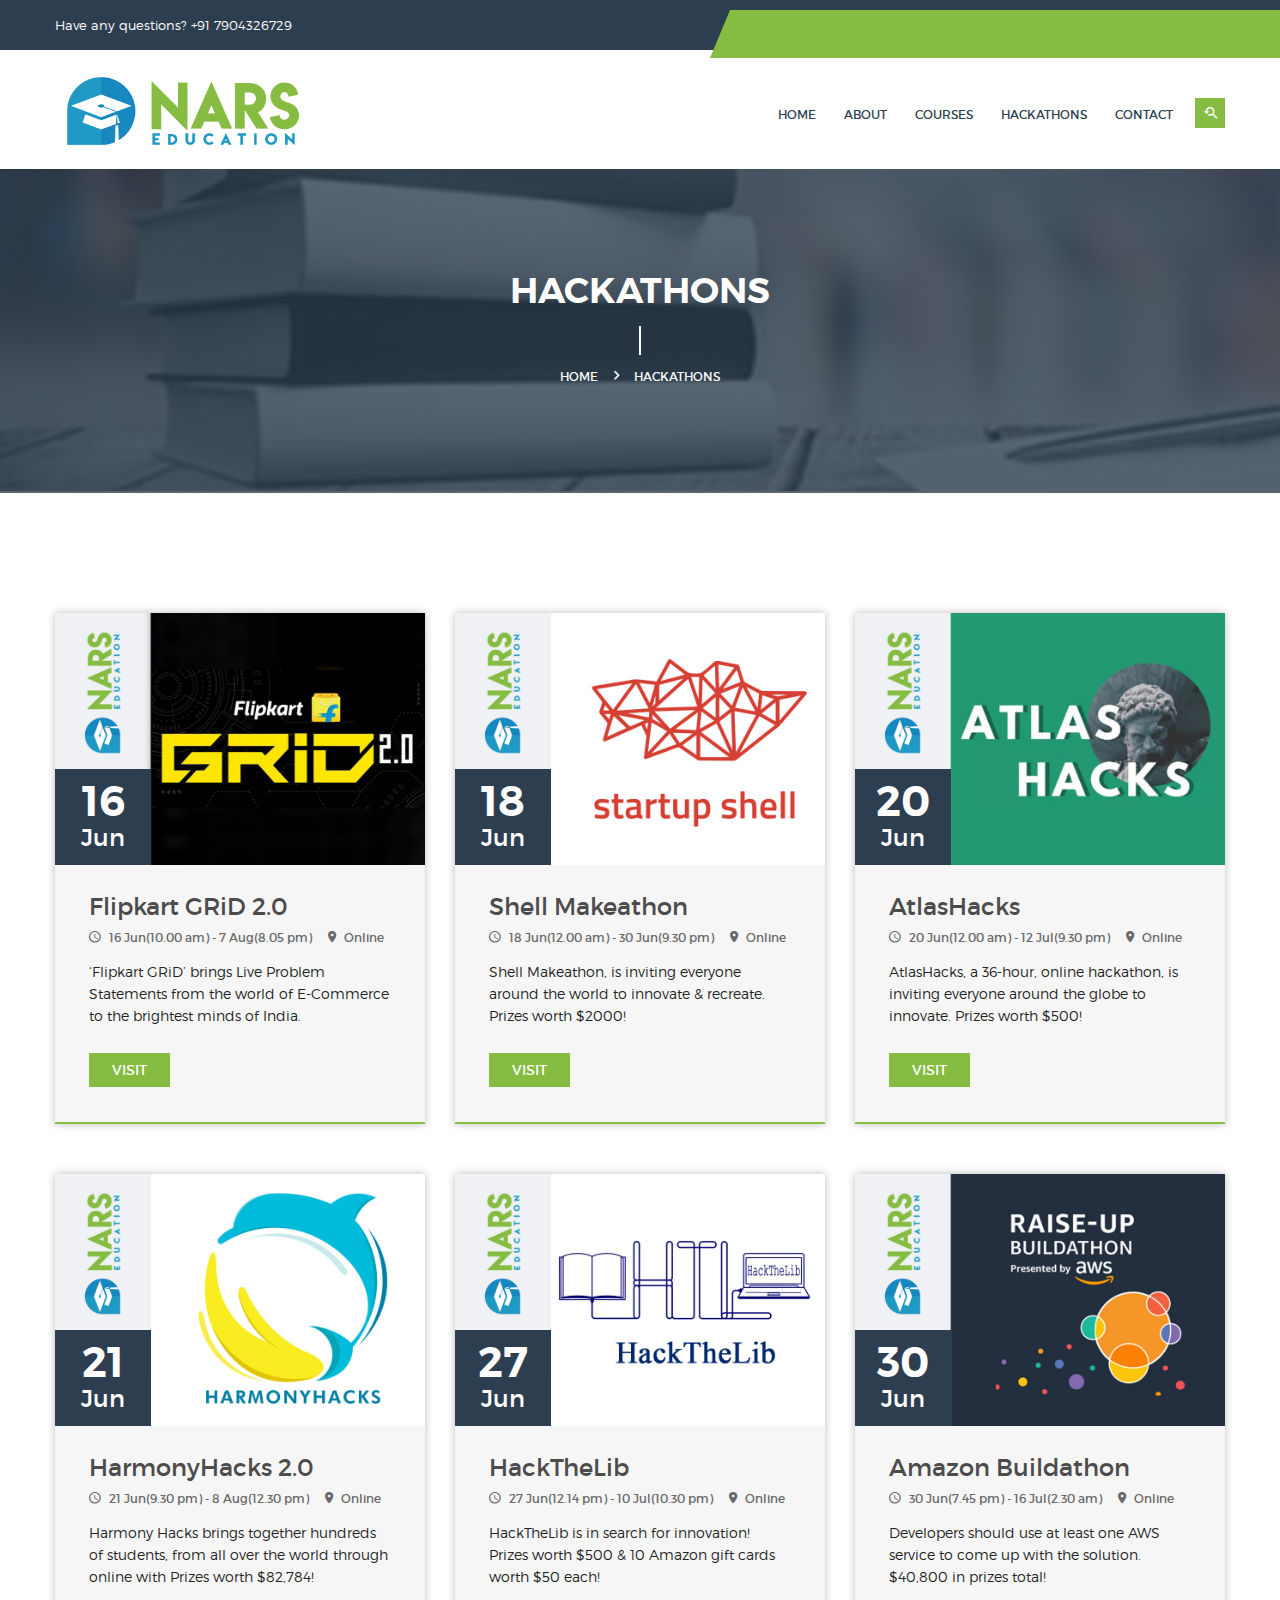
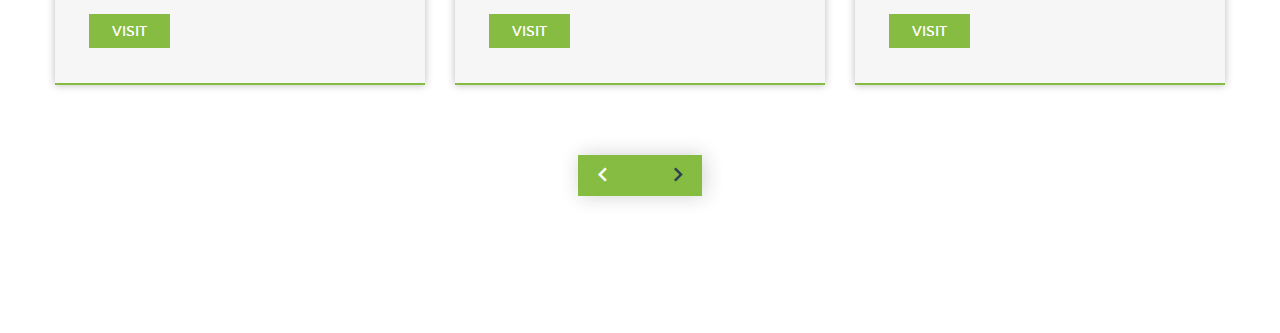
<file: event.html>
<!doctype html>
<html class="no-js" lang="en">
    <head>
        <meta charset="utf-8">
        <meta http-equiv="x-ua-compatible" content="ie=edge">
        <title>Hackathons || NARS</title>
        <meta name="description" content="">
        <meta name="viewport" content="width=device-width, initial-scale=1, user-scalable=0">

		<!-- favicon
		============================================ -->
        <link rel="shortcut icon" type="image/x-icon" href="img/favicon.ico">

		<!-- Google Fonts
		============================================ -->
        <link href='https://fonts.googleapis.com/css?family=Raleway:400,300,500,600,700,800' rel='stylesheet' type='text/css'>

		<!-- Bootstrap CSS
		============================================ -->
        <link rel="stylesheet" href="css/bootstrap.min.css">


		<!-- Fontawsome CSS
		============================================ -->
        <link rel="stylesheet" href="css/font-awesome.min.css">

		<!-- Owl Carousel CSS
		============================================ -->
        <link rel="stylesheet" href="css/owl.carousel.css">

		<!-- jquery-ui CSS
		============================================ -->
        <link rel="stylesheet" href="css/jquery-ui.css">

		<!-- Meanmenu CSS
		============================================ -->
        <link rel="stylesheet" href="css/meanmenu.min.css">

		<!-- Animate CSS
		============================================ -->
        <link rel="stylesheet" href="css/animate.css">

		<!-- Animated Headlines CSS
		============================================ -->
        <link rel="stylesheet" href="css/animated-headlines.css">

        <!-- Nivo slider CSS
		============================================ -->
		<link rel="stylesheet" href="lib/nivo-slider/css/nivo-slider.css" type="text/css" />
		<link rel="stylesheet" href="lib/nivo-slider/css/preview.css" type="text/css" media="screen" />

		<!-- Metarial Iconic Font CSS
		============================================ -->
        <link rel="stylesheet" href="css/material-design-iconic-font.css">
        <link rel="stylesheet" href="css/material-design-iconic-font.min.css">

		<!-- Slick CSS
		============================================ -->
        <link rel="stylesheet" href="css/slick.css">

		<!-- Video CSS
		============================================ -->
        <link rel="stylesheet" href="css/jquery.mb.YTPlayer.css">

		<!-- Style CSS
		============================================ -->
        <link rel="stylesheet" href="style.css">

		<!-- Color CSS
		============================================ -->
        <link rel="stylesheet" href="css/color.css">

		<!-- Responsive CSS
		============================================ -->
        <link rel="stylesheet" href="css/responsive.css">

		<!-- Modernizr JS
		============================================ -->
        <script src="js/vendor/modernizr-2.8.3.min.js"></script>

    </head>
    <body>
        <!--[if lt IE 8]>
            <p class="browserupgrade">You are using an <strong>outdated</strong> browser. Please <a href="http://browsehappy.com/">upgrade your browser</a> to improve your experience.</p>
        <![endif]-->

        <!--Main Wrapper Start-->
        <div class="as-mainwrapper">
            <!--Bg White Start-->
            <div class="bg-white">
                <!--Header Area Start-->
                <header>
                    <div class="header-top">
                        <div class="container">
                            <div class="row">
                                <div class="col-lg-7 col-md-6 col-sm-5 hidden-xs">
                                    <span>Have any questions? +91 7904326729</span>
                                </div>
                                <div class="col-lg-5 col-md-6 col-sm-7 col-xs-12">
                                    <div class="header-top-right">
                                    </div>
                                </div>
                            </div>
                        </div>
                    </div>
                    <div class="header-logo-menu sticker">
                        <div class="container">
                            <div class="row">
                                <div class="col-md-3 col-sm-12">
                                    <div class="logo">
                                        <a href="index.html"><img src="img/logo/logo.png" alt="EDUCAT"></a>
                                    </div>
                                </div>
                                <div class="col-md-9">
                                    <div class="mainmenu-area pull-right">
                                        <div class="mainmenu hidden-sm hidden-xs">
                                            <nav>
                                                <ul id="nav">
                                                    <li class="current"><a href="index.html">Home</a></li>
                                                    <li><a href="about.html">About</a></li>
                                                    <li><a href="courses.html">Courses</a></li>
                                                    <li><a href="event.html">Hackathons</a></li>
                                                    <li><a href="contact.html">Contact</a></li>
                                                </ul>
                                            </nav>
                                        </div>
                                        <ul class="header-search">
                                            <li class="search-menu">
                                                <i id="toggle-search" class="zmdi zmdi-search-for"></i>
                                            </li>
                                        </ul>
                                        <!--Search Form-->
                                        <div class="search">
                                            <div class="search-form">
                                                <form id="search-form" action="#">
                                                    <input type="search" placeholder="Search here..." name="search" />
                                                    <button type="submit">
                                                        <span><i class="fa fa-search"></i></span>
                                                    </button>
                                                </form>
                                            </div>
                                        </div>
                                        <!--End of Search Form-->
                                    </div>
                                </div>
                            </div>
                        </div>
                    </div>
                    <!-- Mobile Menu Area start -->
                    <div class="mobile-menu-area">
                        <div class="container">
                            <div class="row">
                                <div class="col-lg-12 col-md-12 col-sm-12">
                                    <div class="mobile-menu">
                                        <nav id="dropdown">
                                            <ul>
                                                <li><a href="index.html">HOME</a></li>
                                                <li><a href="about.html">About Us</a></li>
                                                <li><a href="courses.html">Courses</a></li>
                                                <li><a href="event.html">Hackathons</a></li>
                                                <li><a href="contact.html">Contact us</a></li>
                                            </ul>
                                        </nav>
                                    </div>
                                </div>
                            </div>
                        </div>
                    </div>
                    <!-- Mobile Menu Area end -->
                </header>
                <!--End of Header Area-->
                <!--Breadcrumb Banner Area Start-->
                <div class="breadcrumb-banner-area">
                    <div class="container">
                        <div class="row">
                            <div class="col-md-12">
                                <div class="breadcrumb-text">
                                    <h1 class="text-center">Hackathons</h1>
                                    <div class="breadcrumb-bar">
                                        <ul class="breadcrumb text-center">
                                            <li><a href="index.html">Home</a></li>
                                            <li>Hackathons</li>
                                        </ul>
                                    </div>
                                </div>
                            </div>
                        </div>
                    </div>
                </div>
                <!--End of Breadcrumb Banner Area-->
                <!--Event Area Start-->
                <div class="event-area section-padding event-page">
                    <div class="container">
                        <div class="row">
                            <div class="col-md-4 col-sm-6">
                                <div class="single-event-item">
                                    <div class="single-event-image">
                                        <a href="https://dare2compete.com/o/flipkart-grid-20-software-development-challenge-flipkart-grid-20-flipkart-113664">
                                            <img src="img/event/7.jpg" alt="">
                                            <span><span>16</span>Jun</span>
                                        </a>
                                    </div>
                                    <div class="single-event-text">
                                        <h3><a href="https://dare2compete.com/o/flipkart-grid-20-software-development-challenge-flipkart-grid-20-flipkart-113664">Flipkart GRiD 2.0</a></h3>
                                        <div class="single-item-comment-view">
                                           <span><i class="zmdi zmdi-time"></i>16 Jun(10.00 am) - 7 Aug(8.05 pm)</span>
                                           <span><i class="zmdi zmdi-pin"></i>Online</span>
                                       </div>
                                       <p>‘Flipkart GRiD’ brings Live Problem Statements from the world of E-Commerce to the brightest minds of India.</p>
                                       <a class="button-default" href="https://dare2compete.com/o/flipkart-grid-20-software-development-challenge-flipkart-grid-20-flipkart-113664">Visit</a>
                                    </div>
                                </div>
                            </div>
                            <div class="col-md-4 col-sm-6">
                                <div class="single-event-item">
                                    <div class="single-event-image">
                                        <a href="https://startupshell.org/">
                                            <img src="img/event/6.jpg" alt="">
                                            <span><span>18</span>Jun</span>
                                        </a>
                                    </div>
                                    <div class="single-event-text">
                                        <h3><a href="https://startupshell.org/">Shell Makeathon</a></h3>
                                        <div class="single-item-comment-view">
                                           <span><i class="zmdi zmdi-time"></i>18 Jun(12.00 am) - 30 Jun(9.30 pm)</span>
                                           <span><i class="zmdi zmdi-pin"></i>Online</span>
                                       </div>
                                       <p>Shell Makeathon, is inviting everyone around the world to innovate & recreate. Prizes worth $2000! </p>
                                       <a class="button-default" href="https://startupshell.org/">Visit</a>
                                    </div>
                                </div>
                            </div>
                            <div class="col-md-4 col-sm-6">
                                <div class="single-event-item">
                                    <div class="single-event-image">
                                        <a href="https://www.atlashacks.tech/">
                                            <img src="img/event/5.jpg" alt="">
                                            <span><span>20</span>Jun</span>
                                        </a>
                                    </div>
                                    <div class="single-event-text">
                                        <h3><a href="https://www.atlashacks.tech/">AtlasHacks</a></h3>
                                        <div class="single-item-comment-view">
                                           <span><i class="zmdi zmdi-time"></i>20 Jun(12.00 am) - 12 Jul(9.30 pm)</span>
                                           <span><i class="zmdi zmdi-pin"></i>Online</span>
                                       </div>
                                       <p>AtlasHacks, a 36-hour, online hackathon, is inviting everyone around the globe to innovate. Prizes worth $500! </p>
                                       <a class="button-default" href="https://www.atlashacks.tech/">Visit</a>
                                    </div>
                                </div>
                            </div>

                            <div class="col-md-4 col-sm-6">
                                <div class="single-event-item">
                                    <div class="single-event-image">
                                        <a href="https://harmonyhacks.org/">
                                            <img src="img/event/1.jpg" alt="">
                                            <span><span>21</span>Jun</span>
                                        </a>
                                    </div>
                                    <div class="single-event-text">
                                        <h3><a href="https://harmonyhacks.org/">HarmonyHacks 2.0</a></h3>
                                        <div class="single-item-comment-view">
                                           <span><i class="zmdi zmdi-time"></i>21 Jun(9.30 pm) - 8 Aug(12.30 pm)</span>
                                           <span><i class="zmdi zmdi-pin"></i>Online</span>
                                       </div>
                                       <p>Harmony Hacks brings together hundreds of students, from all over the world through online with Prizes worth $82,784! </p>
                                       <a class="button-default" href="https://harmonyhacks.org/">Visit</a>
                                    </div>
                                </div>
                            </div>
                            <div class="col-md-4 col-sm-6">
                                <div class="single-event-item">
                                    <div class="single-event-image">
                                        <a href="http://www.hackthelib.com/#aboutAnchor">
                                            <img src="img/event/2.jpg" alt="">
                                            <span><span>27</span>Jun</span>
                                        </a>
                                    </div>
                                    <div class="single-event-text">
                                        <h3><a href="http://www.hackthelib.com/#aboutAnchor">HackTheLib</a></h3>
                                        <div class="single-item-comment-view">
                                           <span><i class="zmdi zmdi-time"></i>27 Jun(12.14 pm) - 10 Jul(10.30 pm)</span>
                                           <span><i class="zmdi zmdi-pin"></i>Online</span>
                                       </div>
                                       <p> HackTheLib is in search for innovation! Prizes worth $500 & 10 Amazon gift cards worth $50 each! </p>
                                       <a class="button-default" href="http://www.hackthelib.com/#aboutAnchor">Visit</a>
                                    </div>
                                </div>
                            </div>

                        <div class="col-md-4 col-sm-6">
                                <div class="single-event-item">
                                    <div class="single-event-image">
                                        <a href="https://amazonraiseup.devpost.com/">
                                            <img src="img/event/4.jpg" alt="">
                                            <span><span>30</span>Jun</span>
                                        </a>
                                    </div>
                                    <div class="single-event-text">
                                        <h3><a href="https://amazonraiseup.devpost.com/">Amazon Buildathon</a></h3>
                                        <div class="single-item-comment-view">
                                           <span><i class="zmdi zmdi-time"></i>30 Jun(7.45 pm) - 16 Jul(2.30 am)</span>
                                           <span><i class="zmdi zmdi-pin"></i>Online</span>
                                       </div>
                                       <p>Developers should use at least one AWS service to come up with the solution. $40,800 in prizes total!</p>
                                       <a class="button-default" href="https://amazonraiseup.devpost.com/">Visit</a>
                                    </div>
                                </div>
                            </div>
                            <div class="row">
                            <div class="col-md-12">
                                <div class="pagination-content">
                                    <ul class="pagination">
                                        <li><a href="#"><i class="zmdi zmdi-chevron-left"></i></a></li>
                                        <li class="current"><a href="#"><i class="zmdi zmdi-chevron-right"></i></a></li>
                                    </ul>
                                </div>
                            </div>
                        </div>
                    </div>
                </div>
                <!--End of Event Area-->

            </div>
            <!--End of Bg White-->
        </div>
        <!--End of Main Wrapper Area-->




		<!-- jquery
		============================================ -->
        <script src="js/vendor/jquery-1.12.4.min.js"></script>

		<!-- bootstrap JS
		============================================ -->
        <script src="js/bootstrap.min.js"></script>

        <!-- nivo slider js
		============================================ -->
		<script src="lib/nivo-slider/js/jquery.nivo.slider.js" type="text/javascript"></script>
		<script src="lib/nivo-slider/home.js" type="text/javascript"></script>

		<!-- meanmenu JS
		============================================ -->
        <script src="js/jquery.meanmenu.js"></script>

		<!-- wow JS
		============================================ -->
        <script src="js/wow.min.js"></script>

		<!-- owl.carousel JS
		============================================ -->
        <script src="js/owl.carousel.min.js"></script>

		<!-- scrollUp JS
		============================================ -->
        <script src="js/jquery.scrollUp.min.js"></script>

		<!-- Waypoints JS
		============================================ -->
        <script src="js/waypoints.min.js"></script>

		<!-- Counterup JS
		============================================ -->
        <script src="js/jquery.counterup.min.js"></script>

		<!-- Slick JS
		============================================ -->
        <script src="js/slick.min.js"></script>

		<!-- Animated Headlines JS
		============================================ -->
        <script src="js/animated-headlines.js"></script>

		<!-- Textilate JS
		============================================ -->
        <script src="js/textilate.js"></script>

		<!-- Lettering JS
		============================================ -->
        <script src="js/lettering.js"></script>

		<!-- Video Player JS
		============================================ -->
        <script src="js/jquery.mb.YTPlayer.js"></script>


		<!-- AJax Mail JS
		============================================ -->
        <script src="js/ajax-mail.js"></script>

		<!-- plugins JS
		============================================ -->
        <script src="js/plugins.js"></script>


		<!-- main JS
		============================================ -->
        <script src="js/main.js"></script>
    </body>
</html>
</file>
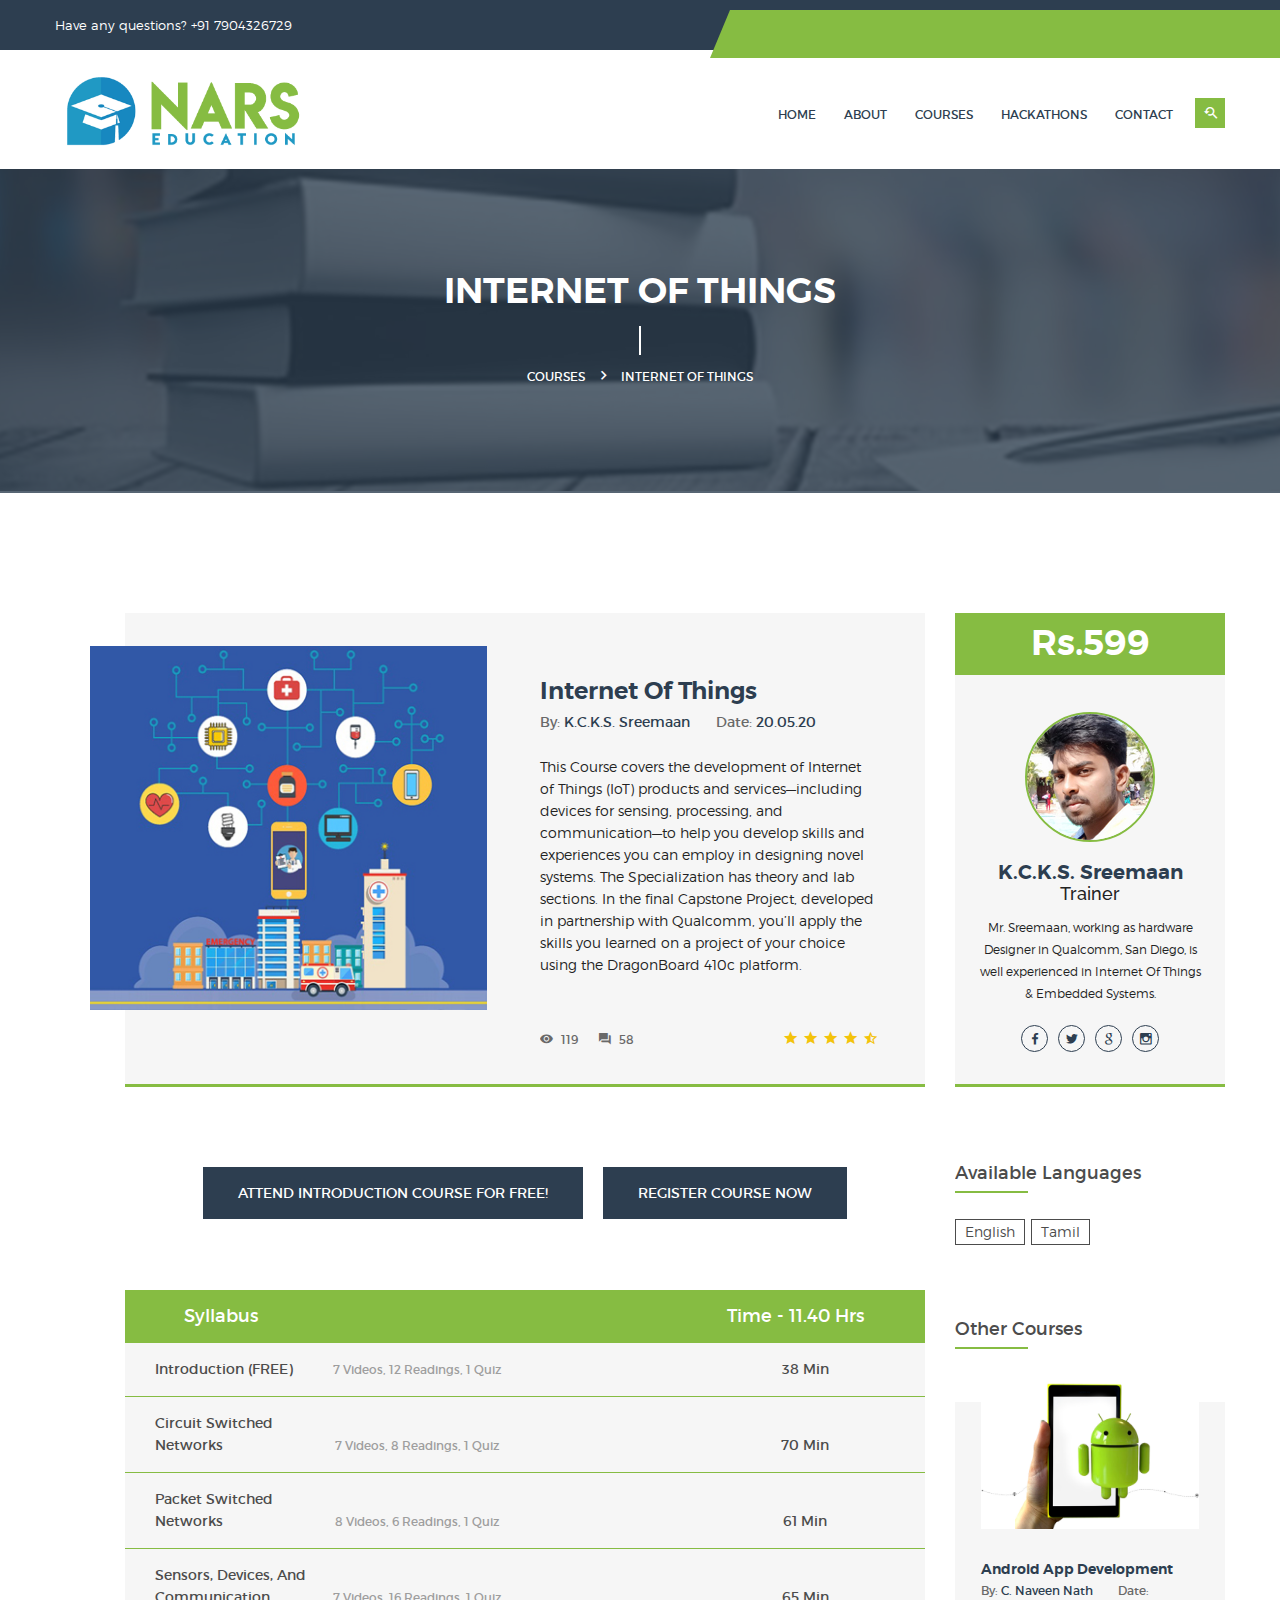
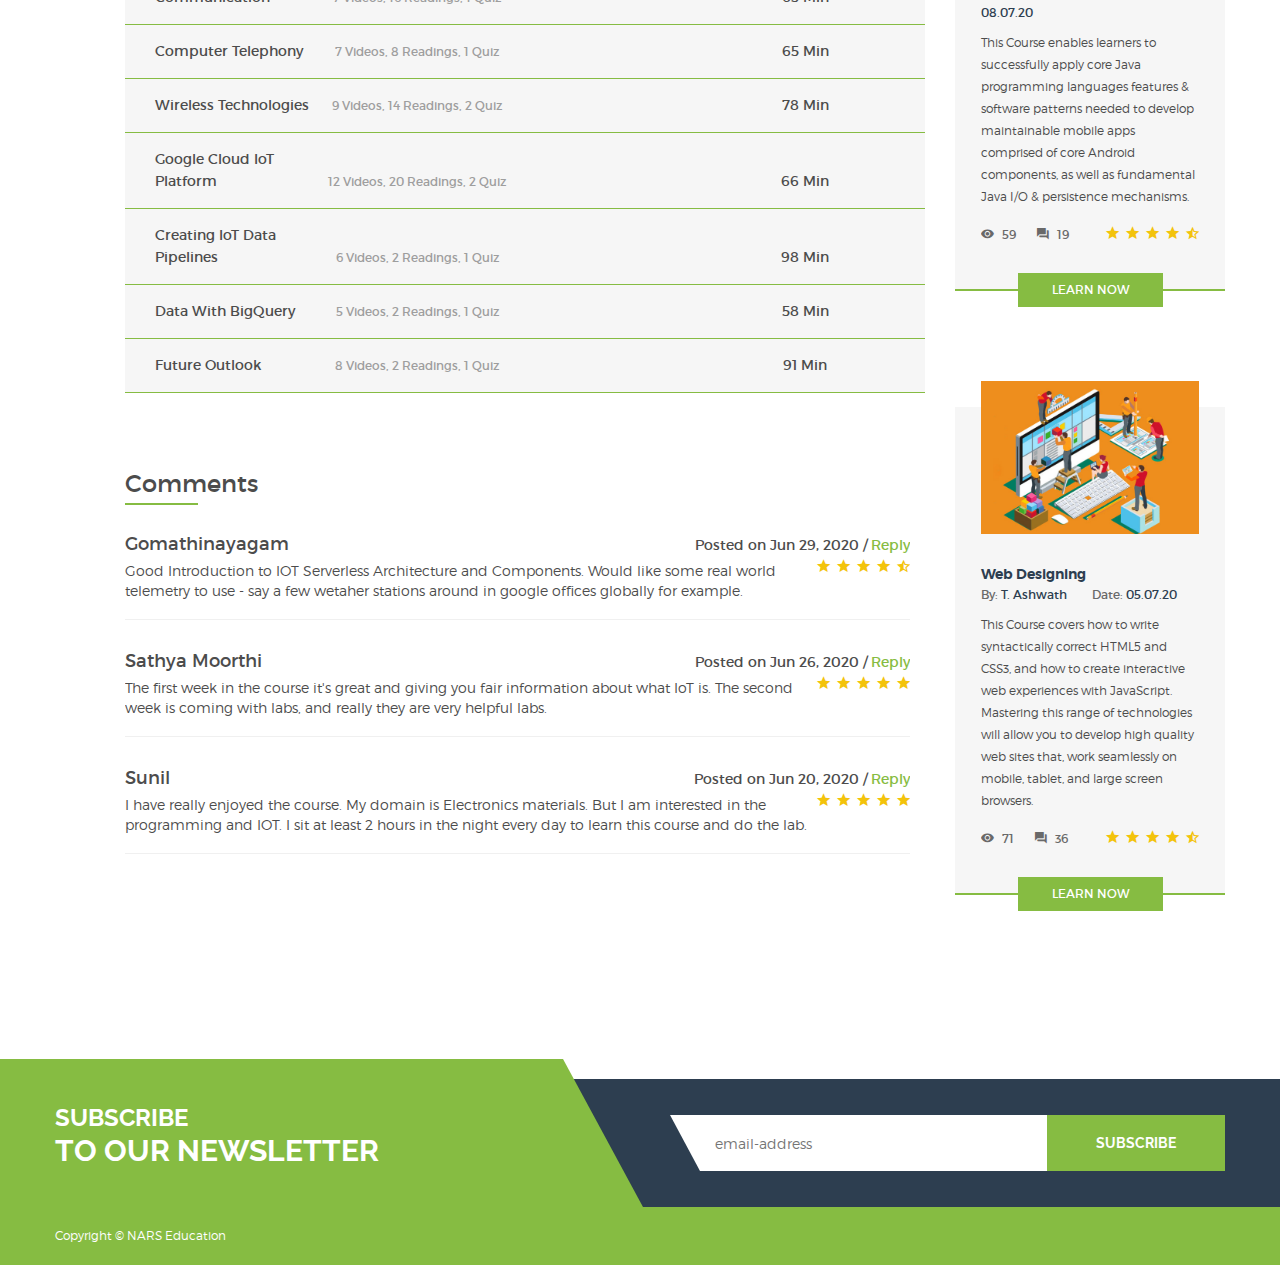
<file: iot.html>
<!doctype html>
<html class="no-js" lang="en">
    <head>
        <meta charset="utf-8">
        <meta http-equiv="x-ua-compatible" content="ie=edge">
        <title>IOT || NARS</title>
        <meta name="description" content="">
        <meta name="viewport" content="width=device-width, initial-scale=1, user-scalable=0">
        
		<!-- favicon
		============================================ -->		
        <link rel="shortcut icon" type="image/x-icon" href="img/favicon.ico">
		
		<!-- Google Fonts
		============================================ -->		
        <link href='https://fonts.googleapis.com/css?family=Raleway:400,300,500,600,700,800' rel='stylesheet' type='text/css'>
	   
		<!-- Bootstrap CSS
		============================================ -->		
        <link rel="stylesheet" href="css/bootstrap.min.css">
        
        
		<!-- Fontawsome CSS
		============================================ -->
        <link rel="stylesheet" href="css/font-awesome.min.css">
        
		<!-- Owl Carousel CSS
		============================================ -->
        <link rel="stylesheet" href="css/owl.carousel.css">
        
		<!-- jquery-ui CSS
		============================================ -->
        <link rel="stylesheet" href="css/jquery-ui.css">
        
		<!-- Meanmenu CSS
		============================================ -->
        <link rel="stylesheet" href="css/meanmenu.min.css">
        
		<!-- Animate CSS
		============================================ -->
        <link rel="stylesheet" href="css/animate.css">
        
		<!-- Animated Headlines CSS
		============================================ -->
        <link rel="stylesheet" href="css/animated-headlines.css">
        
        <!-- Nivo slider CSS
		============================================ -->
		<link rel="stylesheet" href="lib/nivo-slider/css/nivo-slider.css" type="text/css" />
		<link rel="stylesheet" href="lib/nivo-slider/css/preview.css" type="text/css" media="screen" />
        
		<!-- Metarial Iconic Font CSS
		============================================ -->
        <link rel="stylesheet" href="css/material-design-iconic-font.css">
        <link rel="stylesheet" href="css/material-design-iconic-font.min.css">
        
		<!-- Slick CSS
		============================================ -->
        <link rel="stylesheet" href="css/slick.css">
        
		<!-- Video CSS
		============================================ -->
        <link rel="stylesheet" href="css/jquery.mb.YTPlayer.css">
        
		<!-- Style CSS
		============================================ -->
        <link rel="stylesheet" href="style.css">
        
		<!-- Color CSS
		============================================ -->
        <link rel="stylesheet" href="css/color.css">
        
		<!-- Responsive CSS
		============================================ -->
        <link rel="stylesheet" href="css/responsive.css">
        
		<!-- Modernizr JS
		============================================ -->		
        <script src="js/vendor/modernizr-2.8.3.min.js"></script>

    </head>
    <body>
        
        <!--Main Wrapper Start-->
        <div class="as-mainwrapper">
            <!--Bg White Start-->
            <div class="bg-white">
                <!--Header Area Start-->
                <header>
                    <div class="header-top">
                        <div class="container">
                            <div class="row">
                                <div class="col-lg-7 col-md-6 col-sm-5 hidden-xs">
                                    <span>Have any questions? +91 7904326729</span>
                                </div>
                                <div class="col-lg-5 col-md-6 col-sm-7 col-xs-12">
                                    <div class="header-top-right">
                                    </div>
                                </div>
                            </div>
                        </div>
                    </div>
                    <div class="header-logo-menu sticker">
                        <div class="container">
                            <div class="row">
                                <div class="col-md-3 col-sm-12">
                                    <div class="logo">
                                        <a href="index.html"><img src="img/logo/logo.png" alt="EDUCAT"></a>
                                    </div>
                                </div>
                                <div class="col-md-9">
                                    <div class="mainmenu-area pull-right">
                                        <div class="mainmenu hidden-sm hidden-xs">
                                            <nav>
                                                <ul id="nav">
                                                    <li class="current"><a href="index.html">Home</a></li>
                                                    <li><a href="about.html">About</a></li>
                                                    <li><a href="courses.html">Courses</a></li>
                                                    <li><a href="event.html">Hackathons</a></li>
                                                    <li><a href="contact.html">Contact</a></li>
                                                </ul>
                                            </nav>
                                        </div>
                                        <ul class="header-search">
                                            <li class="search-menu">
                                                <i id="toggle-search" class="zmdi zmdi-search-for"></i>
                                            </li>
                                        </ul>
                                        <!--Search Form-->
                                        <div class="search">
                                            <div class="search-form">
                                                <form id="search-form" action="#">
                                                    <input type="search" placeholder="Search here..." name="search" />
                                                    <button type="submit">
                                                        <span><i class="fa fa-search"></i></span>
                                                    </button>
                                                </form>
                                            </div>
                                        </div>
                                        <!--End of Search Form-->
                                    </div>
                                </div>
                            </div>
                        </div>
                    </div>
                    <!-- Mobile Menu Area start -->
                    <div class="mobile-menu-area">
                        <div class="container">
                            <div class="row">
                                <div class="col-lg-12 col-md-12 col-sm-12">
                                    <div class="mobile-menu">
                                        <nav id="dropdown">
                                            <ul>
                                                <li><a href="index.html">HOME</a></li>
                                                <li><a href="about.html">About Us</a></li>
                                                <li><a href="courses.html">Courses</a></li>
                                                <li><a href="event.html">Hackathons</a></li>
                                                <li><a href="contact.html">Contact us</a></li>
                                            </ul>
                                        </nav>
                                    </div>
                                </div>
                            </div>
                        </div>
                    </div>
                    <!-- Mobile Menu Area end -->
                </header>
                <!--End of Header Area-->
                <!--Breadcrumb Banner Area Start-->
                <div class="breadcrumb-banner-area">
                    <div class="container">
                        <div class="row">
                            <div class="col-md-12">
                                <div class="breadcrumb-text">
                                    <h1 class="text-center">Internet Of Things</h1>
                                    <div class="breadcrumb-bar">
                                        <ul class="breadcrumb text-center">
                                            <li><a href="index.html">Courses</a></li>
                                            <li>Internet Of Things</li>
                                        </ul>
                                    </div>
                                </div>
                            </div>
                        </div>
                    </div>
                </div>
                <!--End of Breadcrumb Banner Area-->
                <!--Course Details Area Start-->
                <div class="course-details-area section-padding">
                    <div class="container">
                        <div class="row">
                            <div class="col-md-9">
                                <div class="course-details-content">
                                    <div class="single-course-details">
                                        <div class="row">
                                            <div class="col-md-6">
                                                <div class="overlay-effect">
                                                    <a href="#"><img alt="" src="img/details/3.jpg"></a>
                                                </div>
                                            </div>  
                                            <div class="col-md-6">
                                                <div class="single-item-text">
                                                    <h4>Internet Of Things</h4>
                                                    <div class="single-item-text-info">
                                                        <span>By: <span>K.C.K.S. Sreemaan</span></span>
                                                        <span>Date: <span>20.05.20</span></span>
                                                    </div>
                                                    <div class="course-text-content">
                                        <p>This Course covers the development of Internet of Things (IoT) products and services—including devices for sensing, processing, and communication—to help you develop skills and experiences you can employ in designing novel systems. The Specialization has theory and lab sections.  In the final Capstone Project, developed in partnership with Qualcomm, you’ll apply the skills you learned on a project of your choice using the DragonBoard 410c platform.</p>
                                                    </div>    
                                                    <div class="single-item-content">
                                                       <div class="single-item-comment-view">
                                                           <span><i class="zmdi zmdi-eye"></i>119</span>
                                                           <span><i class="zmdi zmdi-comments"></i>58</span>
                                                       </div>
                                                       <div class="single-item-rating">
                                                           <i class="zmdi zmdi-star"></i>
                                                           <i class="zmdi zmdi-star"></i>
                                                           <i class="zmdi zmdi-star"></i>
                                                           <i class="zmdi zmdi-star"></i>
                                                           <i class="zmdi zmdi-star-half"></i>
                                                       </div>
                                                    </div>   
                                                </div>
                                            </div> 
                                        </div>
                                    </div>
                                    <div class="button-bottom" style="padding-bottom: 90px;">
                                                <a class="button-default" >Attend Introduction Course for FREE!</a> &nbsp;&nbsp;&nbsp;
                                                <a class="button-default" >Register Course Now</a>
                                            </div>
                                    <div class="course-duration">
                                        <div class="duration-title">
                                            <div class="text"><span>Syllabus</span> <span class="text-right" style="padding-right: 20px;">Time - 11.40 hrs</span></div>
                                        </div>
                                        <div class="duration-text">
                                            <div class="text"><span style="text-align: left; padding-left: 30px;">Introduction (FREE)</span> <span class="text-right">38 min</span> <span style="font-size: 12px; color: #9e9e9e;">7 videos, 12 readings, 1 quiz</span></div>
                                            <div class="text"><span style="text-align: left; padding-left: 30px;">Circuit Switched Networks</span> <span class="text-right" style="padding-top: 22px;">70 min</span> <span style="font-size: 12px; color: #9e9e9e;">7 videos, 8 readings, 1 quiz</span></div>
                                            <div class="text"><span style="text-align: left; padding-left: 30px;">Packet Switched Networks</span> <span class="text-right" style="padding-top: 22px;">61 min</span> <span style="font-size: 12px; color: #9e9e9e;">8 videos, 6 readings, 1 quiz</span></div>
                                            <div class="text"><span style="text-align: left; padding-left: 30px;">Sensors, Devices, and Communication</span> <span class="text-right" style="padding-top: 22px;">65 min</span> <span style="font-size: 12px; color: #9e9e9e;">7 videos, 16 readings, 1 quiz</span></div>
                                            <div class="text"><span style="text-align: left; padding-left: 30px;">Computer Telephony</span> <span class="text-right">65 min</span> <span style="font-size: 12px; color: #9e9e9e;">7 videos, 8 readings, 1 quiz</span></div>
                                            <div class="text"><span style="text-align: left; padding-left: 30px;">Wireless Technologies</span> <span class="text-right">78 min</span> <span style="font-size: 12px; color: #9e9e9e;">9 videos, 14 readings, 2 quiz</span></div>
                                            <div class="text"><span style="text-align: left; padding-left: 30px;">Google Cloud IoT Platform</span> <span class="text-right" style="padding-top: 22px;">66 min</span> <span style="font-size: 12px; color: #9e9e9e;">12 videos, 20 readings, 2 quiz</span></div>
                                            <div class="text"><span style="text-align: left; padding-left: 30px;">Creating IoT Data Pipelines</span> <span class="text-right" style="padding-top: 22px;">98 min</span> <span style="font-size: 12px; color: #9e9e9e;">6 videos, 2 readings, 1 quiz</span></div>
                                            <div class="text"><span style="text-align: left; padding-left: 30px;">Data with BigQuery</span> <span class="text-right">58 min</span> <span style="font-size: 12px; color: #9e9e9e;">5 videos, 2 readings, 1 quiz</span></div>
                                            <div class="text"><span style="text-align: left; padding-left: 30px;">Future Outlook</span> <span class="text-right">91 min</span> <span style="font-size: 12px; color: #9e9e9e;">8 videos, 2 readings, 1 quiz</span></div>

                                        </div>
                                    </div>
                                    <div class="comments">
                                        <h4 class="title">Comments</h4>
                                        <div class="single-comment">
                                            <div class="comment-text">
                                                <div class="author-info">
                                                 <h4><a href="#">Gomathinayagam</a></h4>
                                                    <span class="reply"><a href="#">Reply</a></span>
                                                    <span class="comment-time">Posted on Jun 29, 2020 /</span>
                                                </div>
                                                <div class="single-item-rating">
                                                       <i class="zmdi zmdi-star"></i>
                                                       <i class="zmdi zmdi-star"></i>
                                                       <i class="zmdi zmdi-star"></i>
                                                       <i class="zmdi zmdi-star"></i>
                                                       <i class="zmdi zmdi-star-half"></i>
                                                   </div>
                                                <p>Good Introduction to IOT Serverless Architecture and Components. Would like some real world telemetry to use - say a few wetaher stations around in google offices globally for example.</p>
                                            </div>
                                        </div>
                                        <div class="single-comment">
                                            <div class="comment-text">
                                                <div class="author-info">
                                                    <h4><a href="#">Sathya Moorthi</a></h4>
                                                    <span class="reply"><a href="#">Reply</a></span>
                                                    <span class="comment-time">Posted on Jun 26, 2020 /</span>
                                                </div>
                                                <div class="single-item-rating">
                                                       <i class="zmdi zmdi-star"></i>
                                                       <i class="zmdi zmdi-star"></i>
                                                       <i class="zmdi zmdi-star"></i>
                                                       <i class="zmdi zmdi-star"></i>
                                                       <i class="zmdi zmdi-star"></i>
                                                   </div>
                                                <p>The first week in the course it's great and giving you fair information about what IoT is. The second week is coming with labs, and really they are very helpful labs.</p>
                                            </div>
                                        </div>
                                        <div class="single-comment">
                                            <div class="comment-text">
                                                <div class="author-info">
                                                    <h4><a href="#">Sunil</a></h4>
                                                    <span class="reply"><a href="#">Reply</a></span>
                                                    <span class="comment-time">Posted on Jun 20, 2020 /</span>
                                                </div>
                                                <div class="single-item-rating">
                                                       <i class="zmdi zmdi-star"></i>
                                                       <i class="zmdi zmdi-star"></i>
                                                       <i class="zmdi zmdi-star"></i>
                                                       <i class="zmdi zmdi-star"></i>
                                                       <i class="zmdi zmdi-star"></i>
                                                   </div>
                                                <p>I have really enjoyed the course. My domain is Electronics materials. But I am interested in the programming and IOT. I sit at least 2 hours in the night every day to learn this course and do the lab.</p>
                                            </div>
                                        </div>
                                    </div>
                                </div>    
                            </div>
                            <div class="col-md-3">
                                <div class="sidebar-widget">
                                    <div class="single-sidebar-widget">
                                        <div class="tution-wrapper">
                                            <div class="tution-fee">
                                                <h1>Rs.599</h1>
                                            </div>
                                            <div class="tutor-image">
                                                <img src="img/teacher/3.jpg" alt="">
                                            </div>
                                            <div class="single-teacher-text">
                                                <h3><a>K.C.K.S. Sreemaan</a></h3>
                                                <h4>Trainer</h4>
                                        <p>Mr. Sreemaan, working as hardware Designer in Qualcomm, San Diego, is well experienced in Internet Of Things & Embedded Systems. </p>
                                                <div class="social-links">
                                                    <a><i class="zmdi zmdi-facebook"></i></a>
                                                    <a><i class="zmdi zmdi-twitter"></i></a>
                                                    <a><i class="zmdi zmdi-google-old"></i></a>
                                                    <a><i class="zmdi zmdi-instagram"></i></a>
                                                </div>
                                            </div>
                                        </div>
                                    </div>
                                    <div class="single-sidebar-widget">
                                        <h4 class="title">Available Languages</h4>
                                        <ul class="tags">
                                            <li><a>English</a></li>
                                            <li><a>Tamil</a></li>
                                        </ul>
                                    </div>
                                    <div class="single-sidebar-widget">
                                        <h4 class="title">Other Courses</h4>
                                        <div class="single-item">
                                            <div class="single-item-image overlay-effect">
                                                <a href="app.html"><img alt="" src="img/course/4.jpg"></a>
                                            </div>

                                            <div class="single-item-text">
                                                <h4><a href="app.html">Android App Development</a></h4>
                                                <div class="single-item-text-info">
                                                    <span>By: <span>C. Naveen Nath</span></span>
                                                    <span>Date: <span>08.07.20</span></span>
                                                </div>
                                        <p>This Course enables learners to successfully apply core Java programming languages features & software patterns needed to develop maintainable mobile apps comprised of core Android components, as well as fundamental Java I/O & persistence mechanisms.</p>
                                                <div class="single-item-content">
                                                   <div class="single-item-comment-view">
                                                       <span><i class="zmdi zmdi-eye"></i>59</span>
                                                       <span><i class="zmdi zmdi-comments"></i>19</span>
                                                   </div>
                                                   <div class="single-item-rating">
                                                       <i class="zmdi zmdi-star"></i>
                                                       <i class="zmdi zmdi-star"></i>
                                                       <i class="zmdi zmdi-star"></i>
                                                       <i class="zmdi zmdi-star"></i>
                                                       <i class="zmdi zmdi-star-half"></i>
                                                   </div>
                                                </div>
                                            </div>
                                            <div class="button-bottom">
                                                <a class="button-default" href="app.html">Learn Now</a>
                                            </div>
                                        </div>
                                        <br><br>
                                        <div class="single-item">
                                            <div class="single-item-image overlay-effect">
                                                <a href="web.html"><img alt="" src="img/course/2.jpg"></a>
                                            </div>
                                            <div class="single-item-text">
                                                <h4><a href="web.html">Web Designing</a></h4>
                                                <div class="single-item-text-info">
                                                    <span>By: <span>T. Ashwath</span></span>
                                                    <span>Date: <span>05.07.20</span></span>
                                                </div>
                                        <p>This Course covers how to write syntactically correct HTML5 and CSS3, and how to create interactive web experiences with JavaScript. Mastering this range of technologies will allow you to develop high quality web sites that, work seamlessly on mobile, tablet, and large screen browsers.  </p>
                                                <div class="single-item-content">
                                                   <div class="single-item-comment-view">
                                                       <span><i class="zmdi zmdi-eye"></i>71</span>
                                                       <span><i class="zmdi zmdi-comments"></i>36</span>
                                                   </div>
                                                   <div class="single-item-rating">
                                                       <i class="zmdi zmdi-star"></i>
                                                       <i class="zmdi zmdi-star"></i>
                                                       <i class="zmdi zmdi-star"></i>
                                                       <i class="zmdi zmdi-star"></i>
                                                       <i class="zmdi zmdi-star-half"></i>
                                                   </div>
                                                </div>
                                            </div>
                                            <div class="button-bottom">
                                                <a class="button-default" href="web.html">Learn Now</a>
                                            </div>
                                        </div>

                                        <br><br>



                                    </div>
                                </div>
                            </div>
                        </div>
                    </div>
                </div>
                <!--End of Course Details Area-->
                <!--Newsletter Area Start-->
                <div class="newsletter-area">
                    <div class="container">
                        <div class="row">
                            <div class="col-md-5 col-sm-5">
                                <div class="newsletter-content">
                                    <h3>SUBSCRIBE</h3>
                                    <h2>TO OUR NEWSLETTER</h2>
                                </div>
                            </div>
                            <div class="col-md-7 col-sm-7">
                                <div class="newsletter-form angle">
                                    <form action="#" class="footer-newsletter fix">
                                        <div class="subscribe-form">
                                            <input type="email" name="email" placeholder="email-address">
                                            <button type="submit">SUBSCRIBE</button>
                                        </div>
                                    </form>
                                    <!-- mailchimp-alerts Start -->
                                    <div class="mailchimp-alerts text-centre fix pull-right">
                                        <div class="mailchimp-submitting"></div><!-- mailchimp-submitting end -->
                                        <div class="mailchimp-success"></div><!-- mailchimp-success end -->
                                        <div class="mailchimp-error"></div><!-- mailchimp-error end -->
                                    </div>
                                    <!-- mailchimp-alerts end -->
                                </div>
                            </div>
                        </div>
                    </div>
                </div>
                <!--End of Newsletter Area-->
                <!--Footer Area Start-->
                <footer class="footer-area">
                    <div class="container">
                        <div class="row">
                            <div class="col-md-6 col-sm-7">
                                <span>Copyright &copy; NARS Education</span>
                            </div>
                            <div class="col-md-6 col-sm-5">
                            </div>
                        </div>
                    </div>
                </footer>
                <!--End of Footer Area-->
            </div>   
            <!--End of Bg White--> 
        </div>    
        <!--End of Main Wrapper Area--> 
        

        
        
		<!-- jquery
		============================================ -->		
        <script src="js/vendor/jquery-1.12.4.min.js"></script>
        
		<!-- bootstrap JS
		============================================ -->		
        <script src="js/bootstrap.min.js"></script>
        
        <!-- nivo slider js
		============================================ -->       
		<script src="lib/nivo-slider/js/jquery.nivo.slider.js" type="text/javascript"></script>
		<script src="lib/nivo-slider/home.js" type="text/javascript"></script>
        
		<!-- meanmenu JS
		============================================ -->		
        <script src="js/jquery.meanmenu.js"></script>
		
		<!-- wow JS
		============================================ -->		
        <script src="js/wow.min.js"></script>
        
		<!-- owl.carousel JS
		============================================ -->		
        <script src="js/owl.carousel.min.js"></script>
        
		<!-- scrollUp JS
		============================================ -->		
        <script src="js/jquery.scrollUp.min.js"></script>
        
		<!-- Waypoints JS
		============================================ -->		
        <script src="js/waypoints.min.js"></script>
        
		<!-- Counterup JS
		============================================ -->		
        <script src="js/jquery.counterup.min.js"></script>
        
		<!-- Slick JS
		============================================ -->		
        <script src="js/slick.min.js"></script>
        
		<!-- Animated Headlines JS
		============================================ -->		
        <script src="js/animated-headlines.js"></script>
        
		<!-- Textilate JS
		============================================ -->		
        <script src="js/textilate.js"></script>
        
		<!-- Lettering JS
		============================================ -->		
        <script src="js/lettering.js"></script>
        
		<!-- Video Player JS
		============================================ -->		
        <script src="js/jquery.mb.YTPlayer.js"></script>
        
        
		<!-- AJax Mail JS
		============================================ -->		
        <script src="js/ajax-mail.js"></script>
        
		<!-- plugins JS
		============================================ -->		
        <script src="js/plugins.js"></script>
        
        
		<!-- main JS
		============================================ -->		
        <script src="js/main.js"></script>
    </body>
</html>
</file>
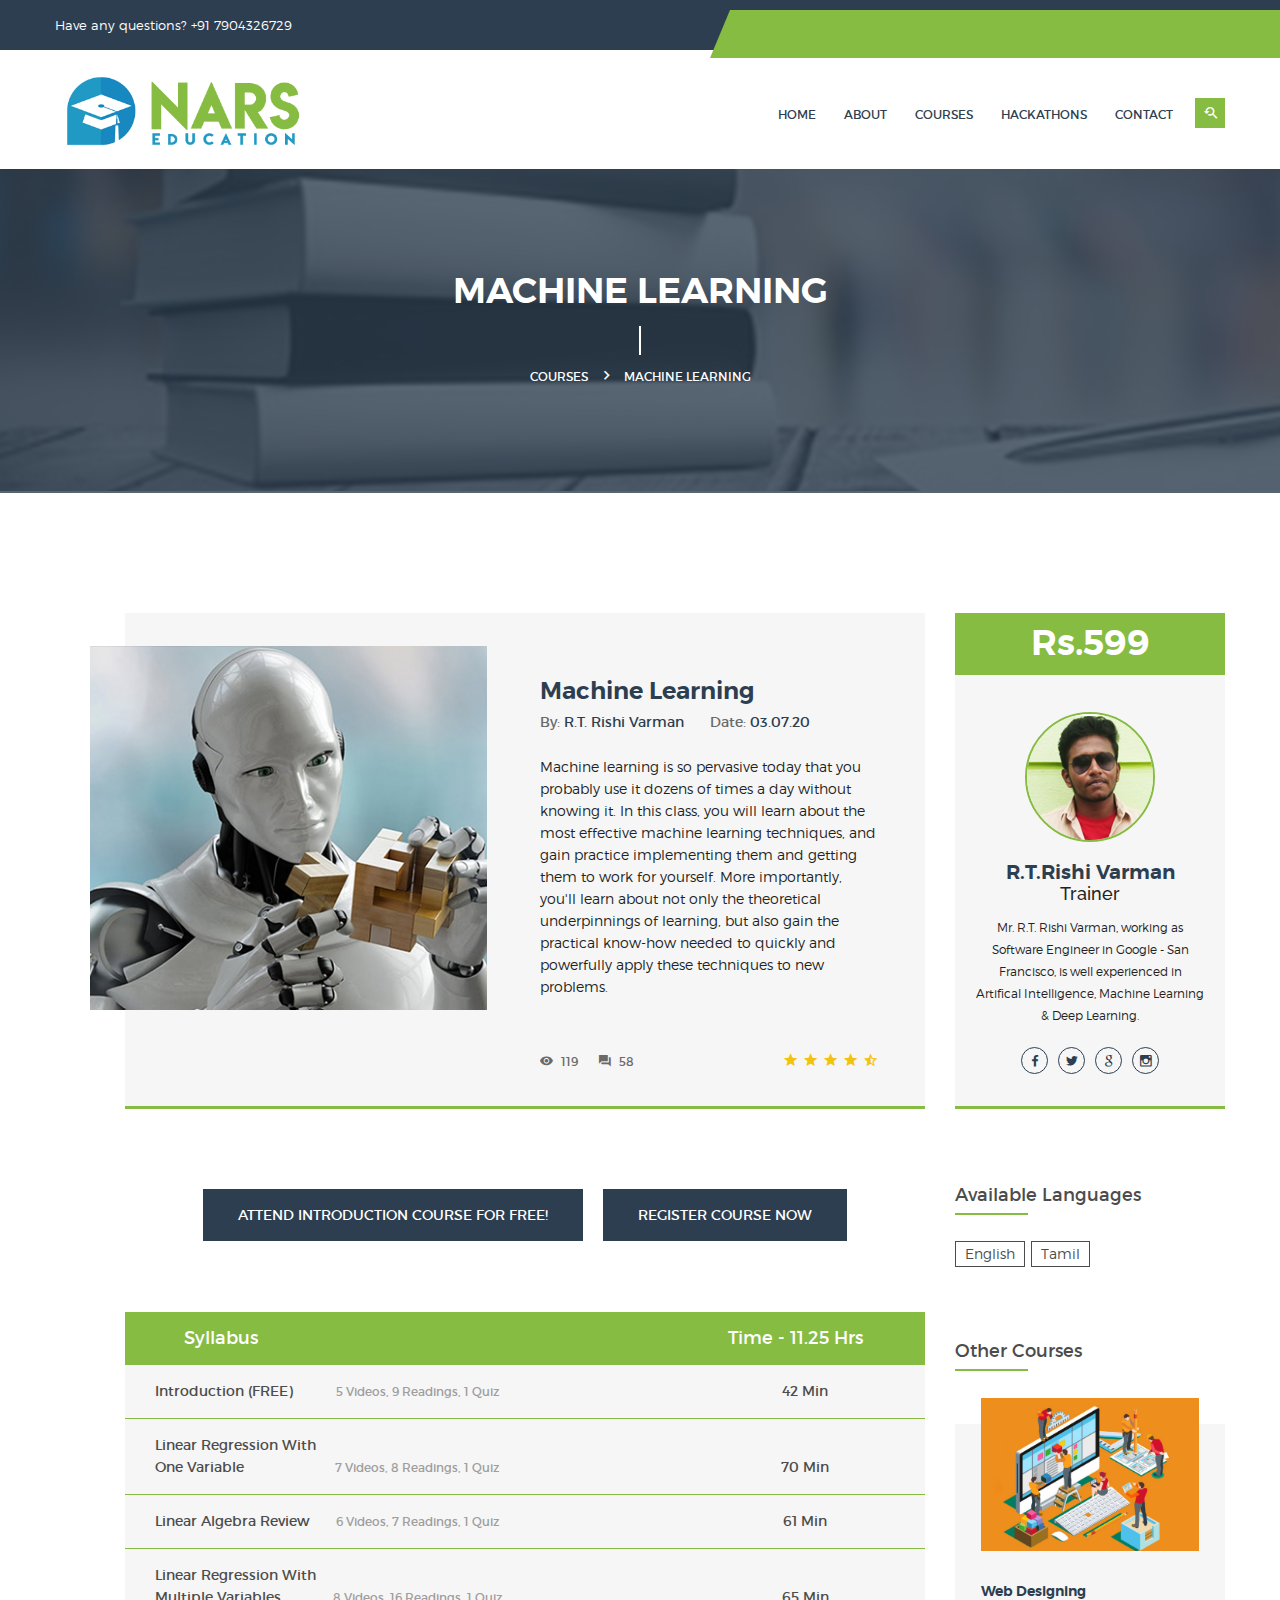
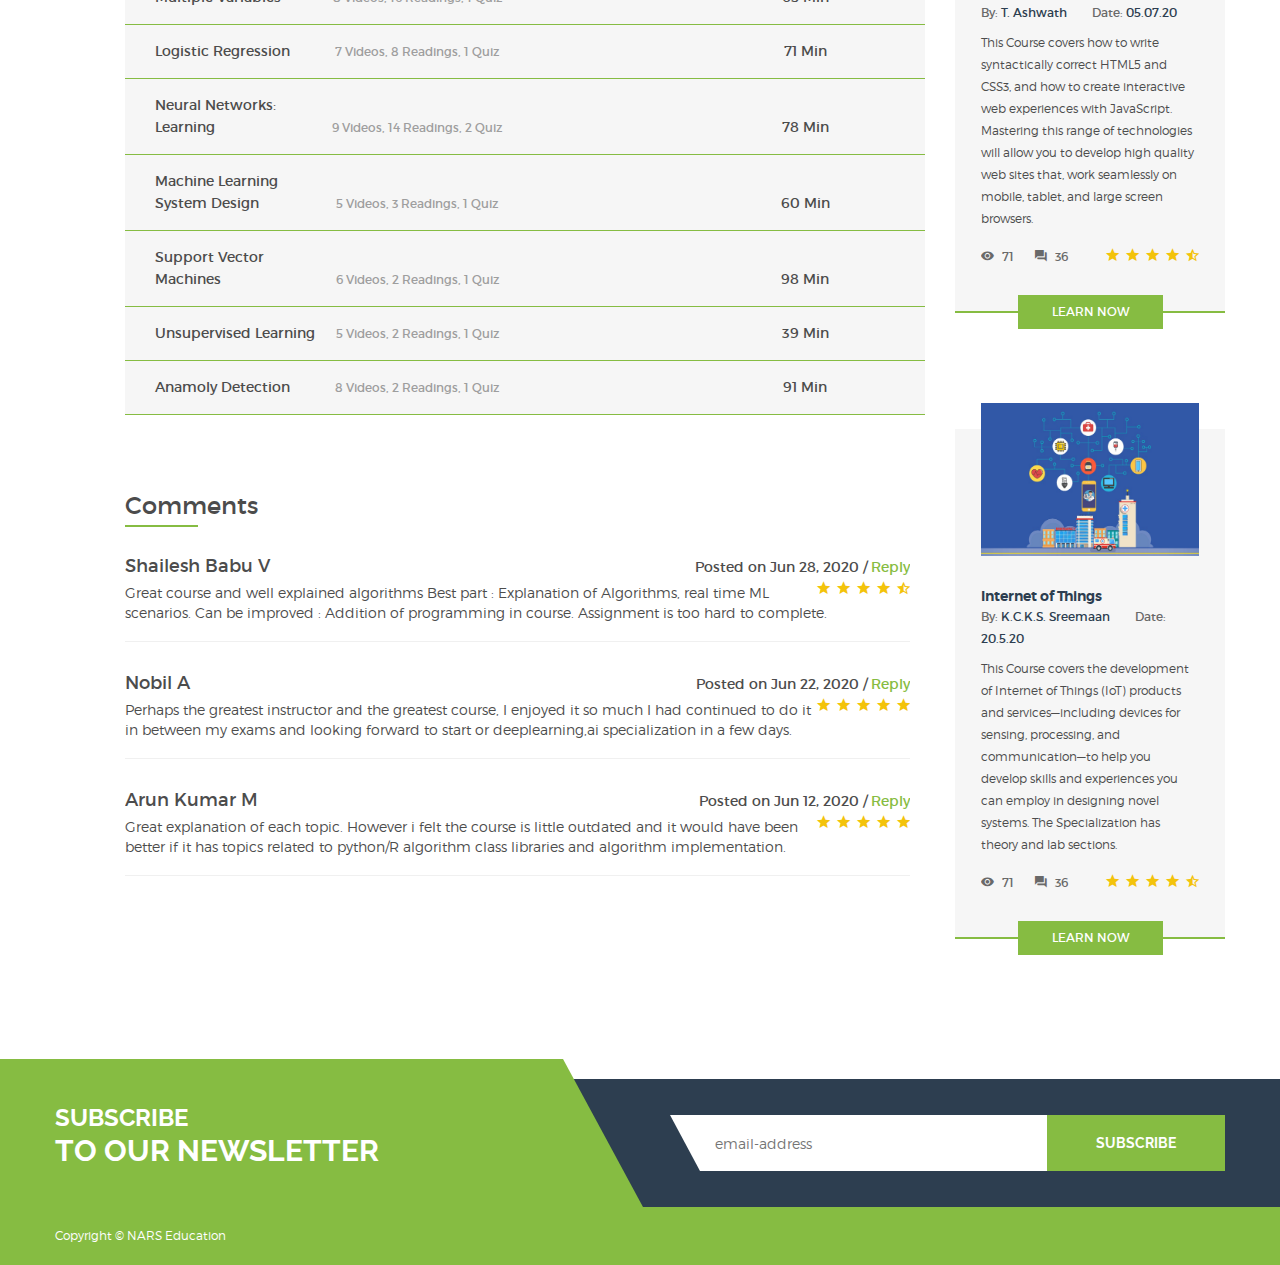
<file: ml.html>
<!doctype html>
<html class="no-js" lang="en">
    <head>
        <meta charset="utf-8">
        <meta http-equiv="x-ua-compatible" content="ie=edge">
        <title>Machine Learning || NARS</title>
        <meta name="description" content="">
        <meta name="viewport" content="width=device-width, initial-scale=1, user-scalable=0">
        
		<!-- favicon
		============================================ -->		
        <link rel="shortcut icon" type="image/x-icon" href="img/favicon.ico">
		
		<!-- Google Fonts
		============================================ -->		
        <link href='https://fonts.googleapis.com/css?family=Raleway:400,300,500,600,700,800' rel='stylesheet' type='text/css'>
	   
		<!-- Bootstrap CSS
		============================================ -->		
        <link rel="stylesheet" href="css/bootstrap.min.css">
        
        
		<!-- Fontawsome CSS
		============================================ -->
        <link rel="stylesheet" href="css/font-awesome.min.css">
        
		<!-- Owl Carousel CSS
		============================================ -->
        <link rel="stylesheet" href="css/owl.carousel.css">
        
		<!-- jquery-ui CSS
		============================================ -->
        <link rel="stylesheet" href="css/jquery-ui.css">
        
		<!-- Meanmenu CSS
		============================================ -->
        <link rel="stylesheet" href="css/meanmenu.min.css">
        
		<!-- Animate CSS
		============================================ -->
        <link rel="stylesheet" href="css/animate.css">
        
		<!-- Animated Headlines CSS
		============================================ -->
        <link rel="stylesheet" href="css/animated-headlines.css">
        
        <!-- Nivo slider CSS
		============================================ -->
		<link rel="stylesheet" href="lib/nivo-slider/css/nivo-slider.css" type="text/css" />
		<link rel="stylesheet" href="lib/nivo-slider/css/preview.css" type="text/css" media="screen" />
        
		<!-- Metarial Iconic Font CSS
		============================================ -->
        <link rel="stylesheet" href="css/material-design-iconic-font.css">
        <link rel="stylesheet" href="css/material-design-iconic-font.min.css">
        
		<!-- Slick CSS
		============================================ -->
        <link rel="stylesheet" href="css/slick.css">
        
		<!-- Video CSS
		============================================ -->
        <link rel="stylesheet" href="css/jquery.mb.YTPlayer.css">
        
		<!-- Style CSS
		============================================ -->
        <link rel="stylesheet" href="style.css">
        
		<!-- Color CSS
		============================================ -->
        <link rel="stylesheet" href="css/color.css">
        
		<!-- Responsive CSS
		============================================ -->
        <link rel="stylesheet" href="css/responsive.css">
        
		<!-- Modernizr JS
		============================================ -->		
        <script src="js/vendor/modernizr-2.8.3.min.js"></script>

    </head>
    <body>
        <!--Main Wrapper Start-->
        <div class="as-mainwrapper">
            <!--Bg White Start-->
            <div class="bg-white">
                <!--Header Area Start-->
                <header>
                    <div class="header-top">
                        <div class="container">
                            <div class="row">
                                <div class="col-lg-7 col-md-6 col-sm-5 hidden-xs">
                                    <span>Have any questions? +91 7904326729</span>
                                </div>
                                <div class="col-lg-5 col-md-6 col-sm-7 col-xs-12">
                                    <div class="header-top-right">
                                    </div>
                                </div>
                            </div>
                        </div>
                    </div>
                    <div class="header-logo-menu sticker">
                        <div class="container">
                            <div class="row">
                                <div class="col-md-3 col-sm-12">
                                    <div class="logo">
                                        <a href="index.html"><img src="img/logo/logo.png" alt="EDUCAT"></a>
                                    </div>
                                </div>
                                <div class="col-md-9">
                                    <div class="mainmenu-area pull-right">
                                        <div class="mainmenu hidden-sm hidden-xs">
                                            <nav>
                                                <ul id="nav">
                                                    <li class="current"><a href="index.html">Home</a></li>
                                                    <li><a href="about.html">About</a></li>
                                                    <li><a href="courses.html">Courses</a></li>
                                                    <li><a href="event.html">Hackathons</a></li>
                                                    <li><a href="contact.html">Contact</a></li>
                                                </ul>
                                            </nav>
                                        </div>
                                        <ul class="header-search">
                                            <li class="search-menu">
                                                <i id="toggle-search" class="zmdi zmdi-search-for"></i>
                                            </li>
                                        </ul>
                                        <!--Search Form-->
                                        <div class="search">
                                            <div class="search-form">
                                                <form id="search-form" action="#">
                                                    <input type="search" placeholder="Search here..." name="search" />
                                                    <button type="submit">
                                                        <span><i class="fa fa-search"></i></span>
                                                    </button>
                                                </form>
                                            </div>
                                        </div>
                                        <!--End of Search Form-->
                                    </div>
                                </div>
                            </div>
                        </div>
                    </div>
                    <!-- Mobile Menu Area start -->
                    <div class="mobile-menu-area">
                        <div class="container">
                            <div class="row">
                                <div class="col-lg-12 col-md-12 col-sm-12">
                                    <div class="mobile-menu">
                                        <nav id="dropdown">
                                            <ul>
                                                <li><a href="index.html">HOME</a></li>
                                                <li><a href="about.html">About Us</a></li>
                                                <li><a href="courses.html">Courses</a></li>
                                                <li><a href="event.html">Hackathons</a></li>
                                                <li><a href="contact.html">Contact us</a></li>
                                            </ul>
                                        </nav>
                                    </div>
                                </div>
                            </div>
                        </div>
                    </div>
                    <!-- Mobile Menu Area end -->
                </header>
                <!--End of Header Area-->
                <!--Breadcrumb Banner Area Start-->
                <div class="breadcrumb-banner-area">
                    <div class="container">
                        <div class="row">
                            <div class="col-md-12">
                                <div class="breadcrumb-text">
                                    <h1 class="text-center">Machine Learning</h1>
                                    <div class="breadcrumb-bar">
                                        <ul class="breadcrumb text-center">
                                            <li><a href="index.html">Courses</a></li>
                                            <li>Machine Learning</li>
                                        </ul>
                                    </div>
                                </div>
                            </div>
                        </div>
                    </div>
                </div>
                <!--End of Breadcrumb Banner Area-->
                <!--Course Details Area Start-->
                <div class="course-details-area section-padding">
                    <div class="container">
                        <div class="row">
                            <div class="col-md-9">
                                <div class="course-details-content">
                                    <div class="single-course-details">
                                        <div class="row">
                                            <div class="col-md-6">
                                                <div class="overlay-effect">
                                                    <a href="#"><img alt="" src="img/details/1.jpg"></a>
                                                </div>
                                            </div>  
                                            <div class="col-md-6">
                                                <div class="single-item-text">
                                                    <h4>Machine Learning</h4>
                                                    <div class="single-item-text-info">
                                                        <span>By: <span>R.T. Rishi Varman</span></span>
                                                        <span>Date: <span>03.07.20</span></span>
                                                    </div>
                                                    <div class="course-text-content">
                                                        <p>Machine learning is so pervasive today that you probably use it dozens of times a day without knowing it. In this class, you will learn about the most effective machine learning techniques, and gain practice implementing them and getting them to work for yourself. More importantly, you'll learn about not only the theoretical underpinnings of learning, but also gain the practical know-how needed to quickly and powerfully apply these techniques to new problems. </p>
                                                    </div>    
                                                    <div class="single-item-content">
                                                       <div class="single-item-comment-view">
                                                           <span><i class="zmdi zmdi-eye"></i>119</span>
                                                           <span><i class="zmdi zmdi-comments"></i>58</span>
                                                       </div>
                                                       <div class="single-item-rating">
                                                           <i class="zmdi zmdi-star"></i>
                                                           <i class="zmdi zmdi-star"></i>
                                                           <i class="zmdi zmdi-star"></i>
                                                           <i class="zmdi zmdi-star"></i>
                                                           <i class="zmdi zmdi-star-half"></i>
                                                       </div>
                                                    </div>   
                                                </div>
                                            </div> 
                                        </div>
                                    </div>
                                    <div class="button-bottom" style="padding-bottom: 90px;">
                                                <a class="button-default" >Attend Introduction Course for FREE!</a> &nbsp;&nbsp;&nbsp;
                                                <a class="button-default" >Register Course Now</a>
                                            </div>
                                    <div class="course-duration">
                                        <div class="duration-title">
                                            <div class="text"><span>Syllabus</span> <span class="text-right" style="padding-right: 20px;">Time - 11.25 hrs</span></div>
                                        </div>
                                        <div class="duration-text">
                                            <div class="text"><span style="text-align: left; padding-left: 30px;">Introduction (FREE)</span> <span class="text-right">42 min</span> <span style="font-size: 12px; color: #9e9e9e;">5 videos, 9 readings, 1 quiz</span></div>
                                            <div class="text"><span style="text-align: left; padding-left: 30px;">Linear Regression with One Variable</span> <span class="text-right" style="padding-top: 22px;">70 min</span> <span style="font-size: 12px; color: #9e9e9e;">7 videos, 8 readings, 1 quiz</span></div>
                                            <div class="text"><span style="text-align: left; padding-left: 30px;">Linear Algebra Review</span> <span class="text-right">61 min</span> <span style="font-size: 12px; color: #9e9e9e;">6 videos, 7 readings, 1 quiz</span></div>
                                            <div class="text"><span style="text-align: left; padding-left: 30px;">Linear Regression with Multiple Variables</span> <span class="text-right" style="padding-top: 22px;">65 min</span> <span style="font-size: 12px; color: #9e9e9e;">8 videos, 16 readings, 1 quiz</span></div>
                                            <div class="text"><span style="text-align: left; padding-left: 30px;">Logistic Regression</span> <span class="text-right">71 min</span> <span style="font-size: 12px; color: #9e9e9e;">7 videos, 8 readings, 1 quiz</span></div>
                                            <div class="text"><span style="text-align: left; padding-left: 30px;">Neural Networks: Learning</span> <span class="text-right" style="padding-top: 22px;">78 min</span> <span style="font-size: 12px; color: #9e9e9e;">9 videos, 14 readings, 2 quiz</span></div>
                                            <div class="text"><span style="text-align: left; padding-left: 30px;">Machine Learning System Design</span> <span class="text-right" style="padding-top: 22px;">60 min</span> <span style="font-size: 12px; color: #9e9e9e;">5 videos, 3 readings, 1 quiz</span></div>
                                            <div class="text"><span style="text-align: left; padding-left: 30px;">Support Vector Machines</span> <span class="text-right" style="padding-top: 22px;">98 min</span> <span style="font-size: 12px; color: #9e9e9e;">6 videos, 2 readings, 1 quiz</span></div>
                                            <div class="text"><span style="text-align: left; padding-left: 30px;">Unsupervised Learning</span> <span class="text-right">39 min</span> <span style="font-size: 12px; color: #9e9e9e;">5 videos, 2 readings, 1 quiz</span></div>
                                            <div class="text"><span style="text-align: left; padding-left: 30px;">Anamoly Detection</span> <span class="text-right">91 min</span> <span style="font-size: 12px; color: #9e9e9e;">8 videos, 2 readings, 1 quiz</span></div>

                                        </div>
                                    </div>
                                    <div class="comments">
                                        <h4 class="title">Comments</h4>
                                        <div class="single-comment">
                                            <div class="comment-text">
                                                <div class="author-info">
                                                 <h4><a href="#">Shailesh Babu V</a></h4>
                                                    <span class="reply"><a href="#">Reply</a></span>
                                                    <span class="comment-time">Posted on Jun 28, 2020 /</span>
                                                </div>
                                                <div class="single-item-rating">
                                                       <i class="zmdi zmdi-star"></i>
                                                       <i class="zmdi zmdi-star"></i>
                                                       <i class="zmdi zmdi-star"></i>
                                                       <i class="zmdi zmdi-star"></i>
                                                       <i class="zmdi zmdi-star-half"></i>
                                                   </div>
                                                <p>Great course and well explained algorithms Best part : Explanation of Algorithms, real time ML scenarios. Can be improved : Addition of programming in course. Assignment is too hard to complete.</p>
                                            </div>
                                        </div>
                                        <div class="single-comment">
                                            <div class="comment-text">
                                                <div class="author-info">
                                                    <h4><a href="#">Nobil A</a></h4>
                                                    <span class="reply"><a href="#">Reply</a></span>
                                                    <span class="comment-time">Posted on Jun 22, 2020 /</span>
                                                </div>
                                                <div class="single-item-rating">
                                                       <i class="zmdi zmdi-star"></i>
                                                       <i class="zmdi zmdi-star"></i>
                                                       <i class="zmdi zmdi-star"></i>
                                                       <i class="zmdi zmdi-star"></i>
                                                       <i class="zmdi zmdi-star"></i>
                                                   </div>
                                                <p>Perhaps the greatest instructor and the greatest course, I enjoyed it so much I had continued to do it in between my exams and looking forward to start or deeplearning,ai specialization in a few days.</p>
                                            </div>
                                        </div>
                                        <div class="single-comment">
                                            <div class="comment-text">
                                                <div class="author-info">
                                                    <h4><a href="#">Arun Kumar M</a></h4>
                                                    <span class="reply"><a href="#">Reply</a></span>
                                                    <span class="comment-time">Posted on Jun 12, 2020 /</span>
                                                </div>
                                                <div class="single-item-rating">
                                                       <i class="zmdi zmdi-star"></i>
                                                       <i class="zmdi zmdi-star"></i>
                                                       <i class="zmdi zmdi-star"></i>
                                                       <i class="zmdi zmdi-star"></i>
                                                       <i class="zmdi zmdi-star"></i>
                                                   </div>
                                                <p>Great explanation of each topic. However i felt the course is little outdated and it would have been better if it has topics related to python/R algorithm class libraries and algorithm implementation.</p>
                                            </div>
                                        </div>
                                    </div>
                                </div>    
                            </div>
                            <div class="col-md-3">
                                <div class="sidebar-widget">
                                    <div class="single-sidebar-widget">
                                        <div class="tution-wrapper">
                                            <div class="tution-fee">
                                                <h1>Rs.599</h1>
                                            </div>
                                            <div class="tutor-image">
                                                <img src="img/teacher/5.jpg" alt="">
                                            </div>
                                            <div class="single-teacher-text">
                                                <h3><a>R.T.Rishi Varman</a></h3>
                                                <h4>Trainer</h4>
                                                <p>Mr. R.T. Rishi Varman, working as Software Engineer in Google - San Francisco, is well experienced in Artifical Intelligence, Machine Learning & Deep Learning.</p>
                                                <div class="social-links">
                                                    <a><i class="zmdi zmdi-facebook"></i></a>
                                                    <a><i class="zmdi zmdi-twitter"></i></a>
                                                    <a><i class="zmdi zmdi-google-old"></i></a>
                                                    <a><i class="zmdi zmdi-instagram"></i></a>
                                                </div>
                                            </div>
                                        </div>
                                    </div>
                                    <div class="single-sidebar-widget">
                                        <h4 class="title">Available Languages</h4>
                                        <ul class="tags">
                                            <li><a>English</a></li>
                                            <li><a>Tamil</a></li>
                                        </ul>
                                    </div>
                                    <div class="single-sidebar-widget">
                                        <h4 class="title">Other Courses</h4>
                                        <div class="single-item">
                                            <div class="single-item-image overlay-effect">
                                                <a href="web.html"><img alt="" src="img/course/2.jpg"></a>
                                            </div>
                                            <div class="single-item-text">
                                                <h4><a href="web.html">Web Designing</a></h4>
                                                <div class="single-item-text-info">
                                                    <span>By: <span>T. Ashwath</span></span>
                                                    <span>Date: <span>05.07.20</span></span>
                                                </div>
                                        <p>This Course covers how to write syntactically correct HTML5 and CSS3, and how to create interactive web experiences with JavaScript. Mastering this range of technologies will allow you to develop high quality web sites that, work seamlessly on mobile, tablet, and large screen browsers.  </p>
                                                <div class="single-item-content">
                                                   <div class="single-item-comment-view">
                                                       <span><i class="zmdi zmdi-eye"></i>71</span>
                                                       <span><i class="zmdi zmdi-comments"></i>36</span>
                                                   </div>
                                                   <div class="single-item-rating">
                                                       <i class="zmdi zmdi-star"></i>
                                                       <i class="zmdi zmdi-star"></i>
                                                       <i class="zmdi zmdi-star"></i>
                                                       <i class="zmdi zmdi-star"></i>
                                                       <i class="zmdi zmdi-star-half"></i>
                                                   </div>
                                                </div>   
                                            </div>
                                            <div class="button-bottom">
                                                <a class="button-default" href="web.html">Learn Now</a>
                                            </div>
                                        </div>
                                        <br><br>
                                        <div class="single-item">
                                            <div class="single-item-image overlay-effect">
                                                <a href="iot.html"><img alt="" src="img/course/3.jpg"></a>
                                            </div>

                                            <div class="single-item-text">
                                                <h4><a href="iot.html">Internet of Things</a></h4>
                                                <div class="single-item-text-info">
                                                    <span>By: <span>K.C.K.S. Sreemaan</span></span>
                                                    <span>Date: <span>20.5.20</span></span>
                                                </div>
                                        <p>This Course covers the development of Internet of Things (IoT) products and services—including devices for sensing, processing, and communication—to help you develop skills and experiences you can employ in designing novel systems. The Specialization has theory and lab sections.</p>
                                                <div class="single-item-content">
                                                   <div class="single-item-comment-view">
                                                       <span><i class="zmdi zmdi-eye"></i>71</span>
                                                       <span><i class="zmdi zmdi-comments"></i>36</span>
                                                   </div>
                                                   <div class="single-item-rating">
                                                       <i class="zmdi zmdi-star"></i>
                                                       <i class="zmdi zmdi-star"></i>
                                                       <i class="zmdi zmdi-star"></i>
                                                       <i class="zmdi zmdi-star"></i>
                                                       <i class="zmdi zmdi-star-half"></i>
                                                   </div>
                                                </div>
                                            </div>
                                            <div class="button-bottom">
                                                <a class="button-default" href="iot.html">Learn Now</a>
                                            </div>
                                        </div>
                                    </div>
                                </div>
                            </div>
                        </div>
                    </div>
                </div>
                <!--End of Course Details Area-->
                <!--Newsletter Area Start-->
                <div class="newsletter-area">
                    <div class="container">
                        <div class="row">
                            <div class="col-md-5 col-sm-5">
                                <div class="newsletter-content">
                                    <h3>SUBSCRIBE</h3>
                                    <h2>TO OUR NEWSLETTER</h2>
                                </div>
                            </div>
                            <div class="col-md-7 col-sm-7">
                                <div class="newsletter-form angle">
                                    <form action="#" class="footer-newsletter fix">
                                        <div class="subscribe-form">
                                            <input type="email" name="email" placeholder="email-address">
                                            <button type="submit">SUBSCRIBE</button>
                                        </div>
                                    </form>
                                    <!-- mailchimp-alerts Start -->
                                    <div class="mailchimp-alerts text-centre fix pull-right">
                                        <div class="mailchimp-submitting"></div><!-- mailchimp-submitting end -->
                                        <div class="mailchimp-success"></div><!-- mailchimp-success end -->
                                        <div class="mailchimp-error"></div><!-- mailchimp-error end -->
                                    </div>
                                    <!-- mailchimp-alerts end -->
                                </div>
                            </div>
                        </div>
                    </div>
                </div>
                <!--End of Newsletter Area-->
                <!--Footer Area Start-->
                <footer class="footer-area">
                    <div class="container">
                        <div class="row">
                            <div class="col-md-6 col-sm-7">
                                <span>Copyright &copy; NARS Education</span>
                            </div>
                            <div class="col-md-6 col-sm-5">
                            </div>
                        </div>
                    </div>
                </footer>
                <!--End of Footer Area-->
            </div>   
            <!--End of Bg White--> 
        </div>    
        <!--End of Main Wrapper Area--> 
        

        
        
		<!-- jquery
		============================================ -->		
        <script src="js/vendor/jquery-1.12.4.min.js"></script>
        
		<!-- bootstrap JS
		============================================ -->		
        <script src="js/bootstrap.min.js"></script>
        
        <!-- nivo slider js
		============================================ -->       
		<script src="lib/nivo-slider/js/jquery.nivo.slider.js" type="text/javascript"></script>
		<script src="lib/nivo-slider/home.js" type="text/javascript"></script>
        
		<!-- meanmenu JS
		============================================ -->		
        <script src="js/jquery.meanmenu.js"></script>
		
		<!-- wow JS
		============================================ -->		
        <script src="js/wow.min.js"></script>
        
		<!-- owl.carousel JS
		============================================ -->		
        <script src="js/owl.carousel.min.js"></script>
        
		<!-- scrollUp JS
		============================================ -->		
        <script src="js/jquery.scrollUp.min.js"></script>
        
		<!-- Waypoints JS
		============================================ -->		
        <script src="js/waypoints.min.js"></script>
        
		<!-- Counterup JS
		============================================ -->		
        <script src="js/jquery.counterup.min.js"></script>
        
		<!-- Slick JS
		============================================ -->		
        <script src="js/slick.min.js"></script>
        
		<!-- Animated Headlines JS
		============================================ -->		
        <script src="js/animated-headlines.js"></script>
        
		<!-- Textilate JS
		============================================ -->		
        <script src="js/textilate.js"></script>
        
		<!-- Lettering JS
		============================================ -->		
        <script src="js/lettering.js"></script>
        
		<!-- Video Player JS
		============================================ -->		
        <script src="js/jquery.mb.YTPlayer.js"></script>
        
        
		<!-- AJax Mail JS
		============================================ -->		
        <script src="js/ajax-mail.js"></script>
        
		<!-- plugins JS
		============================================ -->		
        <script src="js/plugins.js"></script>
        
        
		<!-- main JS
		============================================ -->		
        <script src="js/main.js"></script>
    </body>
</html>
</file>
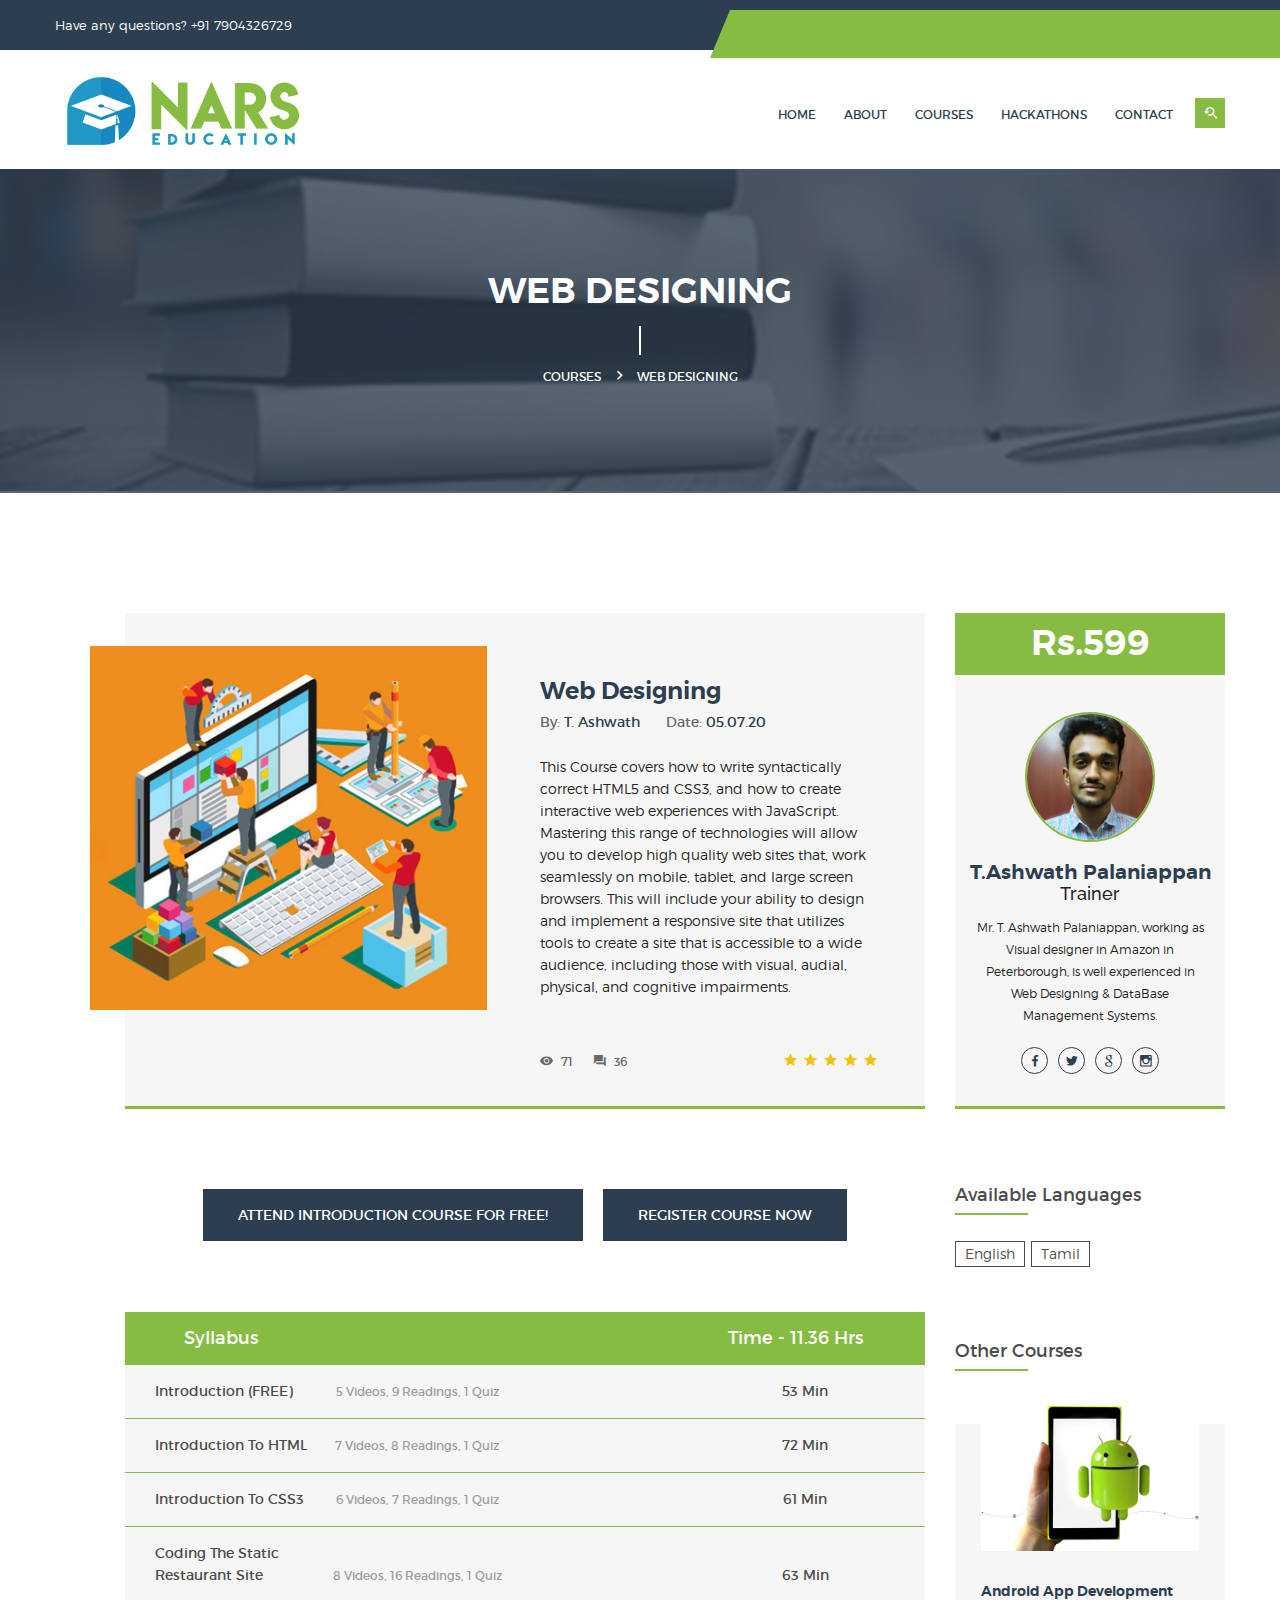
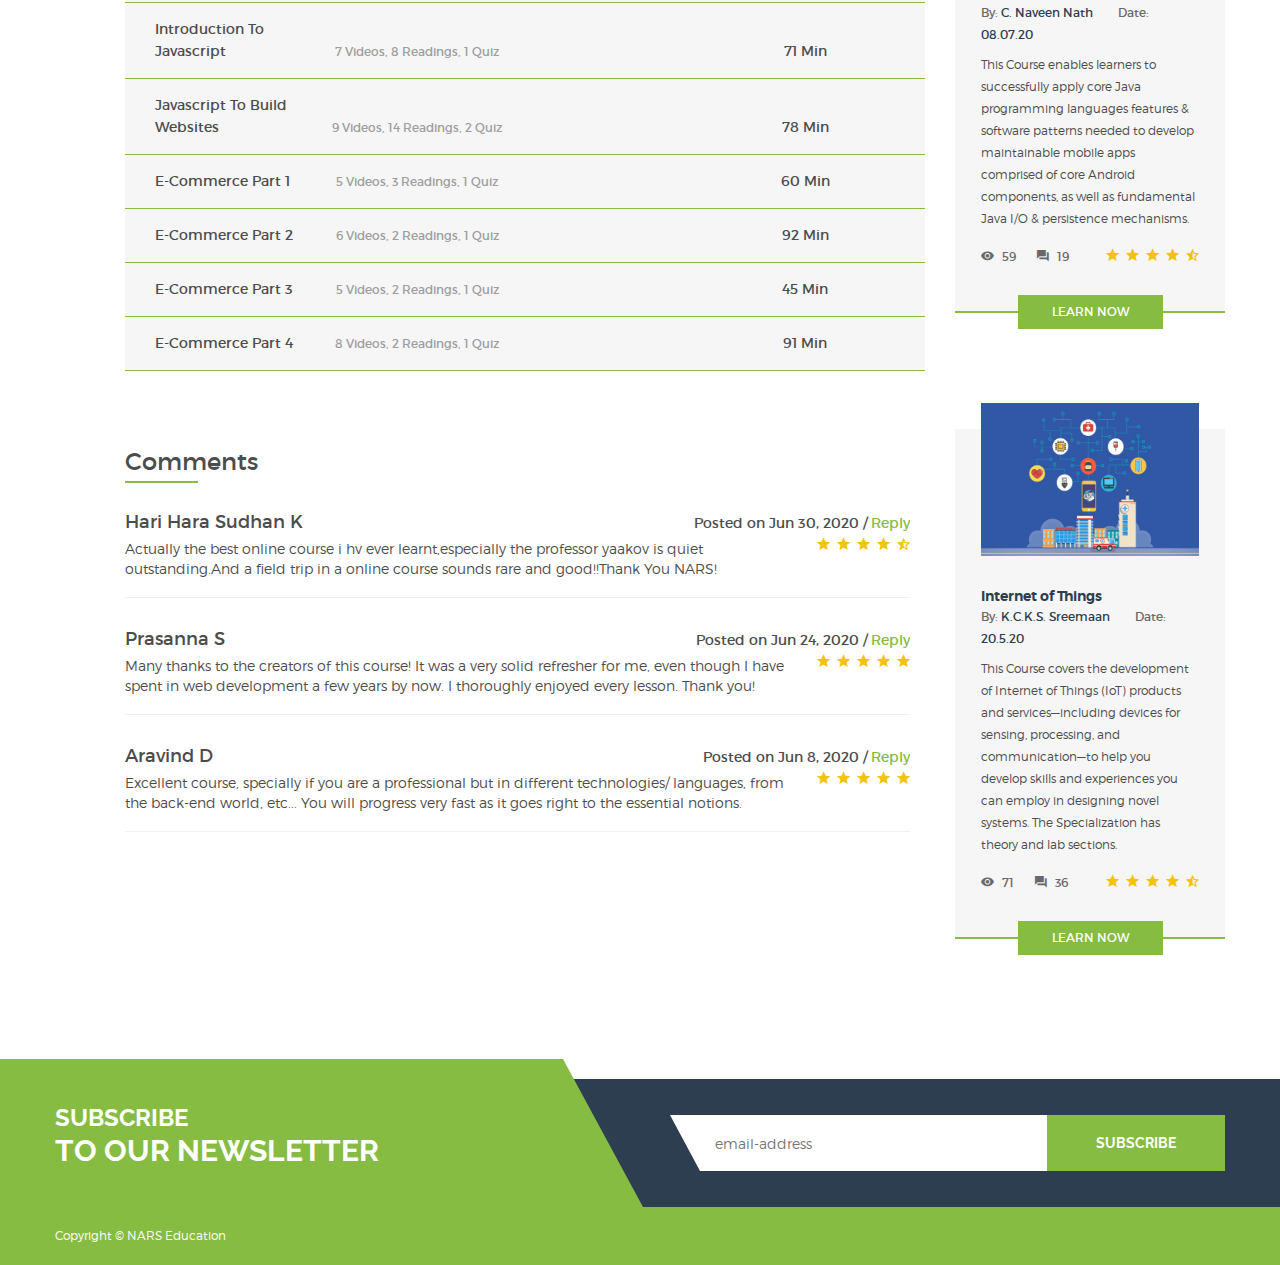
<file: web.html>
<!doctype html>
<html class="no-js" lang="en">
    <head>
        <meta charset="utf-8">
        <meta http-equiv="x-ua-compatible" content="ie=edge">
        <title>Web Designing || NARS</title>
        <meta name="description" content="">
        <meta name="viewport" content="width=device-width, initial-scale=1, user-scalable=0">
        
		<!-- favicon
		============================================ -->		
        <link rel="shortcut icon" type="image/x-icon" href="img/favicon.ico">
		
		<!-- Google Fonts
		============================================ -->		
        <link href='https://fonts.googleapis.com/css?family=Raleway:400,300,500,600,700,800' rel='stylesheet' type='text/css'>
	   
		<!-- Bootstrap CSS
		============================================ -->		
        <link rel="stylesheet" href="css/bootstrap.min.css">
        
        
		<!-- Fontawsome CSS
		============================================ -->
        <link rel="stylesheet" href="css/font-awesome.min.css">
        
		<!-- Owl Carousel CSS
		============================================ -->
        <link rel="stylesheet" href="css/owl.carousel.css">
        
		<!-- jquery-ui CSS
		============================================ -->
        <link rel="stylesheet" href="css/jquery-ui.css">
        
		<!-- Meanmenu CSS
		============================================ -->
        <link rel="stylesheet" href="css/meanmenu.min.css">
        
		<!-- Animate CSS
		============================================ -->
        <link rel="stylesheet" href="css/animate.css">
        
		<!-- Animated Headlines CSS
		============================================ -->
        <link rel="stylesheet" href="css/animated-headlines.css">
        
        <!-- Nivo slider CSS
		============================================ -->
		<link rel="stylesheet" href="lib/nivo-slider/css/nivo-slider.css" type="text/css" />
		<link rel="stylesheet" href="lib/nivo-slider/css/preview.css" type="text/css" media="screen" />
        
		<!-- Metarial Iconic Font CSS
		============================================ -->
        <link rel="stylesheet" href="css/material-design-iconic-font.css">
        <link rel="stylesheet" href="css/material-design-iconic-font.min.css">
        
		<!-- Slick CSS
		============================================ -->
        <link rel="stylesheet" href="css/slick.css">
        
		<!-- Video CSS
		============================================ -->
        <link rel="stylesheet" href="css/jquery.mb.YTPlayer.css">
        
		<!-- Style CSS
		============================================ -->
        <link rel="stylesheet" href="style.css">
        
		<!-- Color CSS
		============================================ -->
        <link rel="stylesheet" href="css/color.css">
        
		<!-- Responsive CSS
		============================================ -->
        <link rel="stylesheet" href="css/responsive.css">
        
		<!-- Modernizr JS
		============================================ -->		
        <script src="js/vendor/modernizr-2.8.3.min.js"></script>

    </head>
    <body>
        <!--[if lt IE 8]>
            <p class="browserupgrade">You are using an <strong>outdated</strong> browser. Please <a href="http://browsehappy.com/">upgrade your browser</a> to improve your experience.</p>
        <![endif]-->
        
        <!--Main Wrapper Start-->
        <div class="as-mainwrapper">
            <!--Bg White Start-->
            <div class="bg-white">
                <!--Header Area Start-->
                <header>
                    <div class="header-top">
                        <div class="container">
                            <div class="row">
                                <div class="col-lg-7 col-md-6 col-sm-5 hidden-xs">
                                    <span>Have any questions? +91 7904326729</span>
                                </div>
                                <div class="col-lg-5 col-md-6 col-sm-7 col-xs-12">
                                    <div class="header-top-right">
                                    </div>
                                </div>
                            </div>
                        </div>
                    </div>
                    <div class="header-logo-menu sticker">
                        <div class="container">
                            <div class="row">
                                <div class="col-md-3 col-sm-12">
                                    <div class="logo">
                                        <a href="index.html"><img src="img/logo/logo.png" alt="EDUCAT"></a>
                                    </div>
                                </div>
                                <div class="col-md-9">
                                    <div class="mainmenu-area pull-right">
                                        <div class="mainmenu hidden-sm hidden-xs">
                                            <nav>
                                                <ul id="nav">
                                                    <li class="current"><a href="index.html">Home</a></li>
                                                    <li><a href="about.html">About</a></li>
                                                    <li><a href="courses.html">Courses</a></li>
                                                    <li><a href="event.html">Hackathons</a></li>
                                                    <li><a href="contact.html">Contact</a></li>
                                                </ul>
                                            </nav>
                                        </div>
                                        <ul class="header-search">
                                            <li class="search-menu">
                                                <i id="toggle-search" class="zmdi zmdi-search-for"></i>
                                            </li>
                                        </ul>
                                        <!--Search Form-->
                                        <div class="search">
                                            <div class="search-form">
                                                <form id="search-form" action="#">
                                                    <input type="search" placeholder="Search here..." name="search" />
                                                    <button type="submit">
                                                        <span><i class="fa fa-search"></i></span>
                                                    </button>
                                                </form>
                                            </div>
                                        </div>
                                        <!--End of Search Form-->
                                    </div>
                                </div>
                            </div>
                        </div>
                    </div>
                    <!-- Mobile Menu Area start -->
                    <div class="mobile-menu-area">
                        <div class="container">
                            <div class="row">
                                <div class="col-lg-12 col-md-12 col-sm-12">
                                    <div class="mobile-menu">
                                        <nav id="dropdown">
                                            <ul>
                                                <li><a href="index.html">HOME</a></li>
                                                <li><a href="about.html">About Us</a></li>
                                                <li><a href="courses.html">Courses</a></li>
                                                <li><a href="event.html">Hackathons</a></li>
                                                <li><a href="contact.html">Contact us</a></li>
                                            </ul>
                                        </nav>
                                    </div>
                                </div>
                            </div>
                        </div>
                    </div>
                    <!-- Mobile Menu Area end -->
                </header>
                <!--End of Header Area-->
                <!--Breadcrumb Banner Area Start-->
                <div class="breadcrumb-banner-area">
                    <div class="container">
                        <div class="row">
                            <div class="col-md-12">
                                <div class="breadcrumb-text">
                                    <h1 class="text-center">Web Designing</h1>
                                    <div class="breadcrumb-bar">
                                        <ul class="breadcrumb text-center">
                                            <li><a href="index.html">Courses</a></li>
                                            <li>Web Designing</li>
                                        </ul>
                                    </div>
                                </div>
                            </div>
                        </div>
                    </div>
                </div>
                <!--End of Breadcrumb Banner Area-->
                <!--Course Details Area Start-->
                <div class="course-details-area section-padding">
                    <div class="container">
                        <div class="row">
                            <div class="col-md-9">
                                <div class="course-details-content">
                                    <div class="single-course-details">
                                        <div class="row">
                                            <div class="col-md-6">
                                                <div class="overlay-effect">
                                                    <a href="#"><img alt="" src="img/details/2.jpg"></a>
                                                </div>
                                            </div>  
                                            <div class="col-md-6">
                                                <div class="single-item-text">
                                                    <h4>Web Designing</h4>
                                                    <div class="single-item-text-info">
                                                        <span>By: <span>T. Ashwath</span></span>
                                                        <span>Date: <span>05.07.20</span></span>
                                                    </div>
                                                    <div class="course-text-content">
                                        <p>This Course covers how to write syntactically correct HTML5 and CSS3, and how to create interactive web experiences with JavaScript. Mastering this range of technologies will allow you to develop high quality web sites that, work seamlessly on mobile, tablet, and large screen browsers. This will include your ability to design and implement a responsive site that utilizes tools to create a site that is accessible to a wide audience, including those with visual, audial, physical, and cognitive impairments. </p>
                                                    </div>    
                                                    <div class="single-item-content">
                                                       <div class="single-item-comment-view">
                                                           <span><i class="zmdi zmdi-eye"></i>71</span>
                                                           <span><i class="zmdi zmdi-comments"></i>36</span>
                                                       </div>
                                                       <div class="single-item-rating">
                                                           <i class="zmdi zmdi-star"></i>
                                                           <i class="zmdi zmdi-star"></i>
                                                           <i class="zmdi zmdi-star"></i>
                                                           <i class="zmdi zmdi-star"></i>
                                                           <i class="zmdi zmdi-star"></i>
                                                       </div>
                                                    </div>   
                                                </div>
                                            </div> 
                                        </div>
                                    </div>
                                    <div class="button-bottom" style="padding-bottom: 90px;">
                                                <a class="button-default" >Attend Introduction Course for FREE!</a> &nbsp;&nbsp;&nbsp;
                                                <a class="button-default" >Register Course Now</a>
                                            </div>
                                    <div class="course-duration">
                                        <div class="duration-title">
                                            <div class="text"><span>Syllabus</span> <span class="text-right" style="padding-right: 20px;">Time - 11.36 hrs</span></div>
                                        </div>
                                        <div class="duration-text">
                                            <div class="text"><span style="text-align: left; padding-left: 30px;">Introduction (FREE)</span> <span class="text-right">53 min</span> <span style="font-size: 12px; color: #9e9e9e;">5 videos, 9 readings, 1 quiz</span></div>
                                            <div class="text"><span style="text-align: left; padding-left: 30px;">Introduction to HTML</span> <span class="text-right">72 min</span> <span style="font-size: 12px; color: #9e9e9e;">7 videos, 8 readings, 1 quiz</span></div>
                                            <div class="text"><span style="text-align: left; padding-left: 30px;">Introduction to CSS3</span> <span class="text-right">61 min</span> <span style="font-size: 12px; color: #9e9e9e;">6 videos, 7 readings, 1 quiz</span></div>
                                            <div class="text"><span style="text-align: left; padding-left: 30px;">Coding the Static Restaurant Site</span> <span class="text-right" style="padding-top: 22px;">63 min</span> <span style="font-size: 12px; color: #9e9e9e;">8 videos, 16 readings, 1 quiz</span></div>
                                            <div class="text"><span style="text-align: left; padding-left: 30px;">Introduction to Javascript</span> <span class="text-right" style="padding-top: 22px;">71 min</span> <span style="font-size: 12px; color: #9e9e9e;">7 videos, 8 readings, 1 quiz</span></div>
                                            <div class="text"><span style="text-align: left; padding-left: 30px;">Javascript to Build Websites</span> <span class="text-right" style="padding-top: 22px;">78 min</span> <span style="font-size: 12px; color: #9e9e9e;">9 videos, 14 readings, 2 quiz</span></div>
                                            <div class="text"><span style="text-align: left; padding-left: 30px;">E-commerce part 1</span> <span class="text-right">60 min</span> <span style="font-size: 12px; color: #9e9e9e;">5 videos, 3 readings, 1 quiz</span></div>
                                            <div class="text"><span style="text-align: left; padding-left: 30px;">E-commerce part 2</span> <span class="text-right">92 min</span> <span style="font-size: 12px; color: #9e9e9e;">6 videos, 2 readings, 1 quiz</span></div>
                                            <div class="text"><span style="text-align: left; padding-left: 30px;">E-commerce part 3</span> <span class="text-right">45 min</span> <span style="font-size: 12px; color: #9e9e9e;">5 videos, 2 readings, 1 quiz</span></div>
                                            <div class="text"><span style="text-align: left; padding-left: 30px;">E-commerce part 4</span> <span class="text-right">91 min</span> <span style="font-size: 12px; color: #9e9e9e;">8 videos, 2 readings, 1 quiz</span></div>

                                        </div>
                                    </div>
                                    <div class="comments">
                                        <h4 class="title">Comments</h4>
                                        <div class="single-comment">
                                            <div class="comment-text">
                                                <div class="author-info">
                                                 <h4><a href="#">Hari Hara Sudhan K</a></h4>
                                                    <span class="reply"><a href="#">Reply</a></span>
                                                    <span class="comment-time">Posted on Jun 30, 2020 /</span>
                                                </div>
                                                <div class="single-item-rating">
                                                       <i class="zmdi zmdi-star"></i>
                                                       <i class="zmdi zmdi-star"></i>
                                                       <i class="zmdi zmdi-star"></i>
                                                       <i class="zmdi zmdi-star"></i>
                                                       <i class="zmdi zmdi-star-half"></i>
                                                   </div>
                                                <p>Actually the best online course i hv ever learnt,especially the professor yaakov is quiet outstanding.And a field trip in a online course sounds rare and good!!Thank You NARS!</p>
                                            </div>
                                        </div>
                                        <div class="single-comment">
                                            <div class="comment-text">
                                                <div class="author-info">
                                                    <h4><a href="#">Prasanna S</a></h4>
                                                    <span class="reply"><a href="#">Reply</a></span>
                                                    <span class="comment-time">Posted on Jun 24, 2020 /</span>
                                                </div>
                                                <div class="single-item-rating">
                                                       <i class="zmdi zmdi-star"></i>
                                                       <i class="zmdi zmdi-star"></i>
                                                       <i class="zmdi zmdi-star"></i>
                                                       <i class="zmdi zmdi-star"></i>
                                                       <i class="zmdi zmdi-star"></i>
                                                   </div>
                                                <p>Many thanks to the creators of this course! It was a very solid refresher for me, even though I have spent in web development a few years by now. I thoroughly enjoyed every lesson. Thank you!</p>
                                            </div>
                                        </div>
                                        <div class="single-comment">
                                            <div class="comment-text">
                                                <div class="author-info">
                                                    <h4><a href="#">Aravind D</a></h4>
                                                    <span class="reply"><a href="#">Reply</a></span>
                                                    <span class="comment-time">Posted on Jun 8, 2020 /</span>
                                                </div>
                                                <div class="single-item-rating">
                                                       <i class="zmdi zmdi-star"></i>
                                                       <i class="zmdi zmdi-star"></i>
                                                       <i class="zmdi zmdi-star"></i>
                                                       <i class="zmdi zmdi-star"></i>
                                                       <i class="zmdi zmdi-star"></i>
                                                   </div>
                                                <p>Excellent course, specially if you are a professional but in different technologies/ languages, from <br>the back-end world, etc... You will progress very fast as it goes right to the essential notions.</p>
                                            </div>
                                        </div>
                                    </div>
                                </div>    
                            </div>
                            <div class="col-md-3">
                                <div class="sidebar-widget">
                                    <div class="single-sidebar-widget">
                                        <div class="tution-wrapper">
                                            <div class="tution-fee">
                                                <h1>Rs.599</h1>
                                            </div>
                                            <div class="tutor-image">
                                                <img src="img/teacher/4.jpg" alt="">
                                            </div>
                                            <div class="single-teacher-text">
                                                <h3><a>T.Ashwath Palaniappan</a></h3>
                                                <h4>Trainer</h4>
                                                <p>Mr. T. Ashwath Palaniappan, working as Visual designer in Amazon in Peterborough, is well experienced in Web Designing & DataBase Management Systems. </p>
                                                <div class="social-links">
                                                    <a><i class="zmdi zmdi-facebook"></i></a>
                                                    <a><i class="zmdi zmdi-twitter"></i></a>
                                                    <a><i class="zmdi zmdi-google-old"></i></a>
                                                    <a><i class="zmdi zmdi-instagram"></i></a>
                                                </div>
                                            </div>
                                        </div>
                                    </div>
                                    <div class="single-sidebar-widget">
                                        <h4 class="title">Available Languages</h4>
                                        <ul class="tags">
                                            <li><a>English</a></li>
                                            <li><a>Tamil</a></li>
                                        </ul>
                                    </div>
                                    <div class="single-sidebar-widget">
                                        <h4 class="title">Other Courses</h4>
                                        <div class="single-item">
                                            <div class="single-item-image overlay-effect">
                                                <a href="app.html"><img alt="" src="img/course/4.jpg"></a>
                                            </div>
                                            <div class="single-item-text">
                                                <h4><a href="app.html">Android App Development</a></h4>
                                                <div class="single-item-text-info">
                                                    <span>By: <span>C. Naveen Nath</span></span>
                                                    <span>Date: <span>08.07.20</span></span>
                                                </div>
                                        <p>This Course enables learners to successfully apply core Java programming languages features & software patterns needed to develop maintainable mobile apps comprised of core Android components, as well as fundamental Java I/O & persistence mechanisms.</p>
                                                <div class="single-item-content">
                                                   <div class="single-item-comment-view">
                                                       <span><i class="zmdi zmdi-eye"></i>59</span>
                                                       <span><i class="zmdi zmdi-comments"></i>19</span>
                                                   </div>
                                                   <div class="single-item-rating">
                                                       <i class="zmdi zmdi-star"></i>
                                                       <i class="zmdi zmdi-star"></i>
                                                       <i class="zmdi zmdi-star"></i>
                                                       <i class="zmdi zmdi-star"></i>
                                                       <i class="zmdi zmdi-star-half"></i>
                                                   </div>
                                                </div>   
                                            </div>
                                            <div class="button-bottom">
                                                <a class="button-default" href="app.html">Learn Now</a>
                                            </div>
                                        </div>
                                        <br><br>
                                        <div class="single-item">
                                            <div class="single-item-image overlay-effect">
                                                <a href="iot.html"><img alt="" src="img/course/3.jpg"></a>
                                            </div>

                                            <div class="single-item-text">
                                                <h4><a href="iot.html">Internet of Things</a></h4>
                                                <div class="single-item-text-info">
                                                    <span>By: <span>K.C.K.S. Sreemaan</span></span>
                                                    <span>Date: <span>20.5.20</span></span>
                                                </div>
                                        <p>This Course covers the development of Internet of Things (IoT) products and services—including devices for sensing, processing, and communication—to help you develop skills and experiences you can employ in designing novel systems. The Specialization has theory and lab sections.</p>
                                                <div class="single-item-content">
                                                   <div class="single-item-comment-view">
                                                       <span><i class="zmdi zmdi-eye"></i>71</span>
                                                       <span><i class="zmdi zmdi-comments"></i>36</span>
                                                   </div>
                                                   <div class="single-item-rating">
                                                       <i class="zmdi zmdi-star"></i>
                                                       <i class="zmdi zmdi-star"></i>
                                                       <i class="zmdi zmdi-star"></i>
                                                       <i class="zmdi zmdi-star"></i>
                                                       <i class="zmdi zmdi-star-half"></i>
                                                   </div>
                                                </div>
                                            </div>
                                            <div class="button-bottom">
                                                <a class="button-default" href="iot.html">Learn Now</a>
                                            </div>
                                        </div>
                                    </div>
                                </div>
                            </div>
                        </div>
                    </div>
                </div>
                <!--End of Course Details Area-->
                <!--Newsletter Area Start-->
                <div class="newsletter-area">
                    <div class="container">
                        <div class="row">
                            <div class="col-md-5 col-sm-5">
                                <div class="newsletter-content">
                                    <h3>SUBSCRIBE</h3>
                                    <h2>TO OUR NEWSLETTER</h2>
                                </div>
                            </div>
                            <div class="col-md-7 col-sm-7">
                                <div class="newsletter-form angle">
                                    <form action="#" class="footer-newsletter fix">
                                        <div class="subscribe-form">
                                            <input type="email" name="email" placeholder="email-address">
                                            <button type="submit">SUBSCRIBE</button>
                                        </div>
                                    </form>
                                    <!-- mailchimp-alerts Start -->
                                    <div class="mailchimp-alerts text-centre fix pull-right">
                                        <div class="mailchimp-submitting"></div><!-- mailchimp-submitting end -->
                                        <div class="mailchimp-success"></div><!-- mailchimp-success end -->
                                        <div class="mailchimp-error"></div><!-- mailchimp-error end -->
                                    </div>
                                    <!-- mailchimp-alerts end -->
                                </div>
                            </div>
                        </div>
                    </div>
                </div>
                <!--End of Newsletter Area-->
                <!--Footer Area Start-->
                <footer class="footer-area">
                    <div class="container">
                        <div class="row">
                            <div class="col-md-6 col-sm-7">
                                <span>Copyright &copy; NARS Education</span>
                            </div>
                            <div class="col-md-6 col-sm-5">
                            </div>
                        </div>
                    </div>
                </footer>
                <!--End of Footer Area-->
            </div>   
            <!--End of Bg White--> 
        </div>    
        <!--End of Main Wrapper Area--> 
        

        
        
		<!-- jquery
		============================================ -->		
        <script src="js/vendor/jquery-1.12.4.min.js"></script>
        
		<!-- bootstrap JS
		============================================ -->		
        <script src="js/bootstrap.min.js"></script>
        
        <!-- nivo slider js
		============================================ -->       
		<script src="lib/nivo-slider/js/jquery.nivo.slider.js" type="text/javascript"></script>
		<script src="lib/nivo-slider/home.js" type="text/javascript"></script>
        
		<!-- meanmenu JS
		============================================ -->		
        <script src="js/jquery.meanmenu.js"></script>
		
		<!-- wow JS
		============================================ -->		
        <script src="js/wow.min.js"></script>
        
		<!-- owl.carousel JS
		============================================ -->		
        <script src="js/owl.carousel.min.js"></script>
        
		<!-- scrollUp JS
		============================================ -->		
        <script src="js/jquery.scrollUp.min.js"></script>
        
		<!-- Waypoints JS
		============================================ -->		
        <script src="js/waypoints.min.js"></script>
        
		<!-- Counterup JS
		============================================ -->		
        <script src="js/jquery.counterup.min.js"></script>
        
		<!-- Slick JS
		============================================ -->		
        <script src="js/slick.min.js"></script>
        
		<!-- Animated Headlines JS
		============================================ -->		
        <script src="js/animated-headlines.js"></script>
        
		<!-- Textilate JS
		============================================ -->		
        <script src="js/textilate.js"></script>
        
		<!-- Lettering JS
		============================================ -->		
        <script src="js/lettering.js"></script>
        
		<!-- Video Player JS
		============================================ -->		
        <script src="js/jquery.mb.YTPlayer.js"></script>
        
        
		<!-- AJax Mail JS
		============================================ -->		
        <script src="js/ajax-mail.js"></script>
        
		<!-- plugins JS
		============================================ -->		
        <script src="js/plugins.js"></script>
        
        
		<!-- main JS
		============================================ -->		
        <script src="js/main.js"></script>
    </body>
</html>
</file>
<file: lib/nivo-slider/css/preview.css>
/*
Skin Name: Nivo Slider Default Theme
Skin URI: http://nivo.dev7studios.com
Description: The default skin for the Nivo Slider.
Version: 1.3
Author: Gilbert Pellegrom
Author URI: http://dev7studios.com
Supports Thumbs: true
*/
/* -------------------------------------
preview-1 
---------------------------------------- */
.preview-1 .nivoSlider {
	position:relative;
	background: url(../img/loading.gif) no-repeat 50% 50%;
}
.preview-1 .nivoSlider img {
	position:absolute;
	top:0px;
	left:0px;
	display:none;
}
.preview-1 .nivoSlider a {
	border:0;
	display:block;
}

.preview-1 .nivo-controlNav {
	text-align: center;
	padding: 20px 0;
}
.preview-1 .nivo-controlNav a {
	display:inline-block;
	width:22px;
	height:22px;
	background:url(../img/bullets.png) no-repeat;
	text-indent:-9999px;
	border:0;
	margin: 0 2px;
}
.preview-1 .nivo-controlNav a.active {
	background-position:0 -22px;
}

.preview-1 .nivo-directionNav a {
	display:block;
	width:30px;
	height:30px;
	background:url(../img/arrows.png) no-repeat;
	text-indent:-9999px;
	border:0;
	opacity: 0;
	-webkit-transition: all 200ms ease-in-out;
    -moz-transition: all 200ms ease-in-out;
    -o-transition: all 200ms ease-in-out;
    transition: all 200ms ease-in-out;
}
.preview-1:hover .nivo-directionNav a { opacity: 1; }
.preview-1 a.nivo-nextNav {
	background-position:-30px 0;
	right:15px;
}
.preview-1 a.nivo-prevNav {
	left:15px;
}
.preview-1 .nivo-caption {
    font-family: Helvetica, Arial, sans-serif;
}
.preview-1 .nivo-caption a {
    color:#fff;
    border-bottom:1px dotted #fff;
}
.preview-1 .nivo-caption a:hover {
    color:#fff;
}

.preview-1 .nivo-controlNav.nivo-thumbs-enabled {
	width: 100%;
}
.preview-1 .nivo-controlNav.nivo-thumbs-enabled a {
	width: auto;
	height: auto;
	background: none;
	margin-bottom: 5px;
}
.preview-1 .nivo-controlNav.nivo-thumbs-enabled img {
	display: block;
	width: 120px;
	height: auto;
}
.preview-1 .nivo-controlNav {
    position: relative;
    z-index: 99999;
    bottom: 68px;
}
.preview-1 .nivo-controlNav a {
	border:5px solid #fff;
	display: inline-block;
	height:18px;
	margin: 0 5px;
	text-indent: -9999px;
	width:18px;
	line-height: 8px;
	background: #3c3c3c;
	cursor: pointer;
	position: relative;
	z-index: 9;
	border-radius: 100%;
	opacity: 0;
	z-index: -999;
}
.preview-1:hover .nivo-controlNav a{
  opacity: 1;
  z-index: 999999;
}
.preview-1 .nivo-controlNav a:hover, .preview-1 .nivo-controlNav a.active {
    background: #000;
    cursor: pointer;
}
/* -------------------------------------
preview-2
---------------------------------------- */
</file>
<file: style.css>
/*-----------------------------------------------------------------------------------

    Template Name: Educat
    Description: This is html5 template
    Author: Devitems
    Version: 1.0

-----------------------------------------------------------------------------------
    
    CSS INDEX
    ===================
	
    1. Theme Default CSS (body, link color, section etc)
    2. Header CSS
        2.1 Header Top
        2.2 Header Logo Menu
            2.2.1 Header Logo
            2.2.2 Header Mainmenu
            2.2.3 Header Searchbox
            2.2.4 Mobile Menu
    3. Slider Area
    4. About Area
    5. Course Area
    6. Fun Factor Area
    7. Latest News Area
    8. Online Product Area
    9. Testimonial Area
    10. Event Area
    11. Newsletter Area
    12. Footer Widget Area
    13. Footer Area
    14. Home Two Start
        14.1 Home Two Header
        14.2 Home Two Slider
        14.3 Home Two Newsletter
    15. Shop Grid Page
    16. Product Details Page
    17. Course Page
        17.1 Teachers Area
    18. Course Details Page
        18.1 Course Details Content
        18.2 Course Details Sidebar
    19. Event Page
    20. Event Details Page
        20.1 Event Details Content
        20.2 Event Details Sidebar
    21. latest News Page
    22. News Details Page
        22.1 News Details Content
        22.2 News Details Sidebar
    23. Contact Page
    24. About Page
    25. Shortcode
    26. Scrollup
    27. Additional CSS

-----------------------------------------------------------------------------------*/

/*----------------------------------------*/
/*  1.  Theme default CSS
/*----------------------------------------*/
html, body {height: 100%;}
.floatleft {float:left !important;}
.floatright {float:right !important;}
.floatnone {float:none !important;}
.alignleft {text-align:left !important;}
.alignright {text-align:right !important;}
.aligncenter {text-align:center !important;}
.no-display { display:none; }
.no-margin { margin:0 !important; }
.no-padding { padding:0 !important; }
a:focus, button:focus {outline:0px solid}
input:focus {box-shadow: 0; outline: 0}
textarea {box-shadow: 0; outline: 0}
img {
    max-width:100%;
    height:auto;
    border:0; 
    vertical-align:top;
}
.fix {overflow:hidden}
p {}
h1, h2, h3, h4, h5, h6 {
    margin: 0;
    font-family: 'montserratsemi_bold';
}
a {-webkit-transition: all 0.3s ease 0s;transition: all 0.3s ease 0s;text-decoration:none; color: #000}
a:hover {
    color: #4c4c4c;
    text-decoration: none;
}
a:active, a:hover, a:focus {outline: 0 none; text-decoration: none}
ul{
    list-style: outside none none;
    margin: 0;
    padding: 0
}
.clear{clear:both}
::-moz-selection {background: #b3d4fc; text-shadow: none}
::selection {background: #b3d4fc; text-shadow: none}
.browserupgrade {
    margin: 0.2em 0;
    background: #ccc;
    color: #000;
    padding: 0.2em 0;
}
::-webkit-input-placeholder {opacity: 1 !important;-ms-filter: "progid:DXImageTransform.Microsoft.Alpha(Opacity=100)";filter: alpha(opacity=100)}
:-moz-placeholder {opacity: 1 !important;-ms-filter: "progid:DXImageTransform.Microsoft.Alpha(Opacity=100)";filter: alpha(opacity=100)}
::-moz-placeholder {opacity: 1 !important;-ms-filter: "progid:DXImageTransform.Microsoft.Alpha(Opacity=100)";filter: alpha(opacity=100)}
:-ms-input-placeholder {opacity: 1 !important;-ms-filter: "progid:DXImageTransform.Microsoft.Alpha(Opacity=100)";filter: alpha(opacity=100)}

@font-face {
    font-family: 'montserratbold';
    src: url('fonts/montserrat-bold-webfont.eot');
    src: url('fonts/montserrat-bold-webfont.eot?#iefix') format('embedded-opentype'),
         url('fonts/montserrat-bold-webfont.woff2') format('woff2'),
         url('fonts/montserrat-bold-webfont.woff') format('woff'),
         url('fonts/montserrat-bold-webfont.ttf') format('truetype'),
         url('fonts/montserrat-bold-webfont.svg#montserratbold') format('svg');
    font-weight: normal;
    font-style: normal;
}

@font-face {
    font-family: 'montserratlight';
    src: url('fonts/montserrat-light-webfont.eot');
    src: url('fonts/montserrat-light-webfont.eot?#iefix') format('embedded-opentype'),
         url('fonts/montserrat-light-webfont.woff2') format('woff2'),
         url('fonts/montserrat-light-webfont.woff') format('woff'),
         url('fonts/montserrat-light-webfont.ttf') format('truetype'),
         url('fonts/montserrat-light-webfont.svg#montserratlight') format('svg');
    font-weight: normal;
    font-style: normal;
}

@font-face {
    font-family: 'montserratregular';
    src: url('fonts/montserrat-regular-webfont.eot');
    src: url('fonts/montserrat-regular-webfont.eot?#iefix') format('embedded-opentype'),
         url('fonts/montserrat-regular-webfont.woff2') format('woff2'),
         url('fonts/montserrat-regular-webfont.woff') format('woff'),
         url('fonts/montserrat-regular-webfont.ttf') format('truetype'),
         url('fonts/montserrat-regular-webfont.svg#montserratregular') format('svg');
    font-weight: normal;
    font-style: normal;
}

@font-face {
    font-family: 'montserratsemi_bold';
    src: url('fonts/montserrat-semibold-webfont.eot');
    src: url('fonts/montserrat-semibold-webfont.eot?#iefix') format('embedded-opentype'),
         url('fonts/montserrat-semibold-webfont.woff2') format('woff2'),
         url('fonts/montserrat-semibold-webfont.woff') format('woff'),
         url('fonts/montserrat-semibold-webfont.ttf') format('truetype'),
         url('fonts/montserrat-semibold-webfont.svg#montserratsemi_bold') format('svg');
    font-weight: normal;
    font-style: normal;
}

body {
    color: #222222;
    font-family: 'montserratlight';
    font-size: 14px;
    line-height: 22px;
    text-align: left;
    background: #fff
}
.container { width: 1200px}
.container, .row, .col-md-12, .col-md-10, .col-md-9, .col-md-8, .col-md-6, .col-md-7, .col-md-6, .col-md-5, .col-md-4, .col-md-3, .col-md-2, .col-md-1, .as-mainwrapper {
    transition: all 0.3s ease 0s
}
.section-margin {margin: 120px 0 140px 0}
.section-padding {padding: 120px 0}
.section-bottom-padding {padding: 0 0 120px 0}
.section-top-padding {padding: 120px 0 0 0}
.section-title {
    text-align: center;
    overflow: hidden;
    position: relative
}
.section-title h3 {
    color: #2d3e50;
    font-size: 30px;
    line-height: 22px;
    margin-bottom: 10px;
    text-transform: uppercase
}
.section-title p {
    color: #000000;
    font-family: "Raleway";
    font-weight: 400;
    margin-bottom: 24px;
}
.section-title-wrapper { margin-bottom: 87px; position: relative;}
.section-title-wrapper:before {
    background: #2d3e50 none repeat scroll 0 0;
    bottom: 0;
    content: "";
    height: 2px;
    left: 0;
    margin: 0 auto;
    position: absolute;
    right: 0;
    text-align: center;
    width: 230px;
}
.section-title-wrapper:after {
    background: rgba(0, 0, 0, 0) url("img/icon/cap-dark.jpg") no-repeat scroll 0 0;
    bottom: -8px;
    color: #1bb4b9;
    content: "";
    font-size: 14px;
    height: 20px;
    left: 0;
    margin: 0 auto;
    position: absolute;
    right: 0;
    text-align: center;
    width: 40px;
    z-index: 9;
}
.white .section-title h3, .white .section-title p {color: #ffffff;}
.section-title-wrapper.white:before {background: #ffffff none repeat scroll 0 0;}
.white.section-title-wrapper:after {background: rgba(0, 0, 0, 0) url("img/icon/cap-white.jpg") repeat scroll 0 0;}
.carousel-style-one.owl-theme .owl-controls .owl-nav div {
    color: #2D3E50;
    display: inline-block;
    font-size: 60px;
    height: 60px;
    left: -50px;
    line-height: 59px;
    margin: 0;
    opacity: 0;
    -ms-filter: "progid:DXImageTransform.Microsoft.Alpha(Opacity=0)";
    filter: alpha(opacity=0);
    filter: alpha(opacity=100);
    padding: 0;
    position: absolute;
    text-align: center;
    top: 39.6%;
    -webkit-transition: all 0.3s ease 0s;
            transition: all 0.3s ease 0s;
    width: 36px;
}
.carousel-style-one.owl-theme .owl-controls .owl-nav div.owl-next {
    left: auto;
    right: -50px;
}
.latest-area:hover .carousel-style-one.owl-theme .owl-controls .owl-nav div {
    opacity: 1;-ms-filter: "progid:DXImageTransform.Microsoft.Alpha(Opacity=100)";
    filter: alpha(opacity=100)
}
.dividers {border-top: 1px solid #ccc; }
.as-mainwrapper {
    position: relative;
}
.as-mainwrapper.wrapper-boxed {
    background-color: #ffffff;
    box-shadow: 0 0 7px 3px rgba(0, 0, 0, 0.1);
    float: none;
    margin: 0 auto;
    max-width: 1200px;
}
.main-content-wrapper, .wrapper-wide {
    background: #ffffff;
}
/*------Margin left-------*/
.ml-0 { margin-left: 0px }
.ml-10 { margin-left: 10px }
.ml-15 { margin-left: 15px }
.ml-20 { margin-left: 20px }
.ml-30 { margin-left: 30px }
.ml-40 { margin-left: 40px }
.ml-50 { margin-left: 50px }
.ml-60 { margin-left: 60px }
.ml-70 { margin-left: 70px }
.ml-80 { margin-left: 80px }
.ml-90 { margin-left: 90px }
.ml-100 { margin-left: 100px }
/*------Margin right-------*/
.mr-0 { margin-right: 0px }
.mr-10 { margin-right: 10px }
.mr-15 { margin-right: 15px }
.mr-20 { margin-right: 20px }
.mr-30 { margin-right: 30px }
.mr-40 { margin-right: 40px }
.mr-50 { margin-right: 50px }
.mr-60 { margin-right: 60px }
.mr-70 { margin-right: 70px }
.mr-80 { margin-right: 80px }
.mr-90 { margin-right: 90px }
.mr-100 { margin-right: 100px }
/*------Margin Top-------*/
.mt-0 { margin-top: 0px }
.mt-10 { margin-top: 10px }
.mt-15 { margin-top: 15px }
.mt-20 { margin-top: 20px }
.mt-30 { margin-top: 30px }
.mt-40 { margin-top: 40px }
.mt-50 { margin-top: 50px }
.mt-60 { margin-top: 60px }
.mt-70 { margin-top: 70px }
.mt-80 { margin-top: 80px }
.mt-90 { margin-top: 90px }
.mt-100 { margin-top: 100px }
/*------Margin Bottom-------*/
.mb-0 { margin-bottom: 0px }
.mb-10 { margin-bottom: 10px }
.mb-15 { margin-bottom: 15px }
.mb-20 { margin-bottom: 20px }
.mb-30 { margin-bottom: 30px }
.mb-40 { margin-bottom: 40px }
.mb-50 { margin-bottom: 50px }
.mb-60 { margin-bottom: 60px }
.mb-70 { margin-bottom: 70px }
.mb-80 { margin-bottom: 80px }
.mb-90 { margin-bottom: 90px }
.mb-100 { margin-bottom: 100px }
/*------Padding left-------*/
.pl-0 { padding-left: 0px }
.pl-10 { padding-left: 10px }
.pl-15 { padding-left: 15px }
.pl-20 { padding-left: 20px }
.pl-30 { padding-left: 30px }
.pl-40 { padding-left: 40px }
.pl-50 { padding-left: 50px }
.pl-60 { padding-left: 60px }
.pl-70 { padding-left: 70px }
.pl-80 { padding-left: 80px }
.pl-90 { padding-left: 90px }
.pl-100 { padding-left: 100px }
/*------Padding right-------*/
.pr-0 { padding-right: 0px }
.pr-10 { padding-right: 10px }
.pr-15 { padding-right: 15px }
.pr-20 { padding-right: 20px }
.pr-30 { padding-right: 30px }
.pr-40 { padding-right: 40px }
.pr-50 { padding-right: 50px }
.pr-60 { padding-right: 60px }
.pr-70 { padding-right: 70px }
.pr-80 { padding-right: 80px }
.pr-90 { padding-right: 90px }
.pr-100 { padding-right: 100px }
/*------Padding Top-------*/
.pt-0 { padding-top: 0px }
.pt-10 { padding-top: 10px }
.pt-15 { padding-top: 15px }
.pt-20 { padding-top: 20px }
.pt-30 { padding-top: 30px }
.pt-40 { padding-top: 40px }
.pt-50 { padding-top: 50px }
.pt-60 { padding-top: 60px }
.pt-70 { padding-top: 70px }
.pt-80 { padding-top: 80px }
.pt-90 { padding-top: 90px }
.pt-100 { padding-top: 100px }
.pt-110 { padding-top: 110px }
/*------Padding Bottom-------*/
.pb-0 { padding-bottom: 0px }
.pb-10 { padding-bottom: 10px }
.pb-15 { padding-bottom: 15px }
.pb-20 { padding-bottom: 20px }
.pb-30 { padding-bottom: 30px }
.pb-40 { padding-bottom: 40px }
.pb-50 { padding-bottom: 50px }
.pb-60 { padding-bottom: 60px }
.pb-70 { padding-bottom: 70px }
.pb-80 { padding-bottom: 80px }
.pb-90 { padding-bottom: 90px }
.pb-100 { padding-bottom: 100px }
.pb-110 { padding-bottom: 110px }
.pb-120 { padding-bottom: 120px }
.pb-130 { padding-bottom: 130px }
.block {display: block}
/*----------------------------------------*/
/*  2. Header CSS
/*----------------------------------------*/
/*----------------------------------------*/
/*  2.1 Header Top
/*----------------------------------------*/
.header-top {
    background: #2d3e50 none repeat scroll 0 0;
    color: #ffffff;
    font-size: 13px;
    position: relative
}
.header-top:before, .about-area:before, .newsletter-area:before {
    content: "";
    height: 48px;
    position: absolute;
    right: 0;
    top: 10px;
    width: 43%;
}
.header-top:after, .about-area:after, .newsletter-area:after {
    -moz-border-bottom-colors: none;
    -moz-border-left-colors: none;
    -moz-border-right-colors: none;
    -moz-border-top-colors: none;
    -o-border-image: none;
        border-image: none;
    border-style: solid;
    border-width: 24px 10px;
    content: "";
    height: 5px;
    position: absolute;
    right: 43%;
    top: 10px;
    width: 0;
}
.header-top span {padding: 14px 0; display: inline-block}
.header-top-right > .content {
    display: inline-block;
    font-family: "montserratregular";
    margin-left: 13px;
    padding-left: 17px;
    position: relative;
}
.header-top-right > .content > a {color: #fff}
.header-top-right .content:hover > a {color: #2d3e50;}
.header-top-right > .content i {font-size: 14px; margin-right: 8px;}
.header-top-right {float: right; padding-top: 23px}
.header-top-right > .content:after {
    background: #ffffff none repeat scroll 0 0;
    content: "";
    height: 10px;
    left: 0;
    position: absolute;
    top: 6px;
    width: 2px;
}
.header-top-right > .content:first-child:after {display: none;}
.header-top-right > .content .account-dropdown {
    background-color: #ffffff;
    box-shadow: 0 1px 3px rgba(0, 0, 0, 0.1);
    margin: 0;
    opacity: 0;
    -ms-filter: "progid:DXImageTransform.Microsoft.Alpha(Opacity=0)";
    filter: alpha(opacity=0);
    padding: 5px 19px 6px;
    position: absolute;
    right: 0;
    text-align: left;
    top: 100%;
    -webkit-transform: scaleY(0);
            transform: scaleY(0);
    -webkit-transform-origin: 0 0 0;
            transform-origin: 0 0 0;
    -webkit-transition: all 0.6s ease 0s;
            transition: all 0.6s ease 0s;
    width: 125px;
    z-index: -99;
}
.header-top-right > .content:hover .account-dropdown {
    opacity: 1;
    -ms-filter: "progid:DXImageTransform.Microsoft.Alpha(Opacity=100)";
    filter: alpha(opacity=100);
    -webkit-transform: scaleY(1);
            transform: scaleY(1);
    z-index: 9999;   
}
.account-dropdown a {
    color: #2d3e50;
    display: block;
    padding: 5px 0;
}
.account-dropdown li {display: block;}
/*----------------------------------------*/
/*  2.2 Header Logo Menu
/*----------------------------------------*/
.header-logo-menu.stick {
    background: #ffffff none repeat scroll 0 0;
    box-shadow: 0 0 3px rgba(0, 0, 0, 0.15);
    margin: auto;
    padding: 0;
    position: fixed;
    top: 0;
    transition: all 0.3s ease 0s;
    width: 100%;
    z-index: 999999;
}
.bg-dark.header-logo-menu.stick {background: #3F5771}
.as-mainwrapper.wrapper-boxed .header-logo-menu.stick {
    width: 1200px
}
/*----------------------------------------*/
/*  2.2.1 Header Logo
/*----------------------------------------*/
.logo > a {display: inline-block; position: relative; z-index: 8}
.logo {padding-top: 25px;}
.header-logo-menu.stick .logo {padding: 15px 0;}
/*----------------------------------------*/
/*  2.2.2 Header Mainmenu
/*----------------------------------------*/
.mainmenu {display: inline-block; position: relative; z-index: 99}
.mainmenu-area {
    margin-top: 10px; 
    -webkit-transition: all 0.3s ease 0s; 
    transition: all 0.3s ease 0s;
}
.header-logo-menu.stick .mainmenu-area .mainmenu ul#nav > li > a {line-height: 96px}
.header-logo-menu.stick .mainmenu-area {padding: 0; margin: 0;}
.mainmenu ul#nav > li {
    display: inline-block;
    margin-right: 24px;
    position: relative;
}
.mainmenu ul#nav > li > a {
    color: #2d3e50;
    display: block;
    font-family: "montserratregular";
    font-size: 12px;
    line-height: 109px;
    text-decoration: none;
    text-transform: uppercase;
    -webkit-transition: all 0.3s ease 0s;
    transition: all 0.3s ease 0s;
    position: relative
}
.mainmenu ul#nav > li > a:after, .mainmenu ul#nav.menu-white > li > a:after  {
    bottom: 43px;
    content: "";
    height: 2px;
    left: 0;
    position: absolute;
    width: 0;
    -webkit-transition: all 0.3s ease 0s;
    transition: all 0.3s ease 0s
}
.header-logo-menu.stick .mainmenu ul#nav > li > a:after {
  bottom: 38px;
}
.mainmenu ul#nav.menu-white > li:hover > a:after {background: #2d3e50 }
.mainmenu ul#nav > li:hover > a:after, .mainmenu ul#nav.menu-white > li:hover > a:after{width: 21px}

.mainmenu ul#nav.menu-white > li > a {color: #fff}
.mainmenu ul#nav.menu-white > li:hover > a, .stick .mainmenu ul#nav.menu-white > li:hover > a {color: #2d3e50}
.mainmenu li > a > i {
    margin-left: 6px;
    position: relative;
    top: -1px;
}
.lg-space .mainmenu ul#nav > li {margin-right: 36px;}
.mainmenu ul#nav.border-full > li:hover > a:after {width: 100%}
.mainmenu ul#nav.border-top > li > a:after {bottom: auto; top: 30px}
.mainmenu ul#nav.border-top-2 > li > a:after {bottom: auto; top: -9px}
.padding-small .logo {padding-top: 20px}
.padding-small .mainmenu ul#nav > li > a {line-height: 82px}
/*------------------------------------------*/
/*  Dropdown Menu
/*------------------------------------------*/
.mainmenu ul.sub-menu, .mainmenu ul.sub-menu ul.inside-menu {
    background-color: #ffffff;
    box-shadow: 0 1px 3px rgba(0, 0, 0, 0.1);
    left: -23px;
    margin: 0;
    padding: 14px 21px 16px;
    position: absolute;
    text-align: left;
    top: 100%;
    width: 190px;
    z-index: -99;
    opacity: 0;
    -ms-filter: "progid:DXImageTransform.Microsoft.Alpha(Opacity=0)";
    filter: alpha(opacity=0);
    -webkit-transform: scaleY(0);
            transform: scaleY(0);
    -webkit-transform-origin: 0 0 0;
            transform-origin: 0 0 0;
    -webkit-transition: all 0.6s ease 0s;
            transition: all 0.6s ease 0s;
}
.mainmenu ul#nav li ul.sub-menu > li  {
    display: block;
    margin: 0;
    padding: 0;
    position: relative;
}
.mainmenu ul#nav li ul.sub-menu > li a, .mega-menu a {
    color: #2d3e50;
    display: block;
    font-size: 13px;
    font-weight: 300;
    line-height: 33px;
    text-transform: capitalize;
}
.mainmenu li > .sub-menu i {
    float: right;
    font-size: 17px;
    top: 10px;
}
.mainmenu ul#nav li:last-child, .header-two .mainmenu ul#nav li:last-child {margin-right: 0}
.mainmenu > nav > ul#nav > li:hover ul.sub-menu, .mainmenu ul.sub-menu li:hover ul.inside-menu {
    opacity: 1;
    -ms-filter: "progid:DXImageTransform.Microsoft.Alpha(Opacity=100)";
    filter: alpha(opacity=100);
    -webkit-transform: scaleY(1);
            transform: scaleY(1);
    z-index: 9999;
}
.mainmenu ul.sub-menu ul.inside-menu {
    left: 169px;
    top: -2px;
    width: 195px;
    -webkit-transform: scaleX(0);
            transform: scaleX(0);
    -webkit-transform-origin: 0 0 0;
            transform-origin: 0 0 0;
    -webkit-transition: all 0.6s ease 0s;
            transition: all 0.6s ease 0s;
}
.mainmenu ul.sub-menu li:hover ul.inside-menu {
    opacity: 1;
    -webkit-transform: scaleX(1);
            transform: scaleX(1);
    z-index: 9999;
}
.fixed {
    left: 0;
    position: absolute;
    right: 0;
    top: 0;
    z-index: 99999;
}
/*----------------------------------------*/
/*  Megamenu
/*----------------------------------------*/
.mega-menu {
    background-color: #ffffff;
    box-shadow: 0 1px 3px rgba(0, 0, 0, 0.1);
    left: -23px;
    margin: 0;
    padding: 26px 21px 20px;
    position: absolute;
    text-align: left;
    top: 100%;
    z-index: -99;
    opacity: 0;
    -ms-filter: "progid:DXImageTransform.Microsoft.Alpha(Opacity=0)";
    filter: alpha(opacity=0);
    -webkit-transform: scaleY(0);
            transform: scaleY(0);
    -webkit-transform-origin: 0 0 0;
            transform-origin: 0 0 0;
    -webkit-transition: all 0.6s ease 0s;
            transition: all 0.6s ease 0s;
}
.mainmenu nav > ul > li:hover .mega-menu {
    opacity: 1;
    -ms-filter: "progid:DXImageTransform.Microsoft.Alpha(Opacity=100)";
    filter: alpha(opacity=100);
    -webkit-transform: scaleY(1);
            transform: scaleY(1);
    z-index: 9999;
}
.mega-menu h3 {
    color: #2d3e50;
    font-family: montserratregular;
    font-size: 12px;
    padding-bottom: 10px;
    text-transform: uppercase;
    position: relative
}
.mega-menu h3:after {
    background: #909090 none repeat scroll 0 0;
    bottom: 8px;
    content: "";
    height: 1px;
    left: 0;
    position: absolute;
    width: 25px;
}
.mm-5-column {
    left: -445px;
    width: 790px;
}
.mm-4-column {
  width: 650px;
  left: -305px;
}
.mm-3-column {
  left: -187px;
  width: 532px;
}
.col-2{width: 50%}
.col-3{width: 33.333%}
.col-4{width: 25%}
.col-5{width: 20%}
/*----------------------------------------*/
/*  2.2.3 Header Searchbox
/*----------------------------------------*/
.header-search {
    cursor: pointer;
    display: inline-block;
    margin-left: 18px;
}
.search {
    box-shadow: 0 1px 3px rgba(0, 0, 0, 0.1);
    height: 0;
    margin-right: 15px;
    overflow: hidden;
    position: absolute;
    right: 0;
    top: 119px;
    -webkit-transition-duration: 0.4s;
    transition-duration: 0.4s;
    -webkit-transition-property: height;
    transition-property: height;
    width: 290px;
    z-index: 9999;
}
.search.open {height: 50px}
.search-form {
    background-color: #ffffff;
    border-top: 1px solid #86bc42;
    float: right;
    width: 290px;
}
.padding-small .search {
  top: 92px;
}
.search-menu {
    display: inline-block;
    height: 30px;
    padding-top: 5px;
    text-align: center;
    -webkit-transition: all 0.3s ease 0s;
    transition: all 0.3s ease 0s;
    width: 30px;
}
.search-menu:hover {background: #2D3E50 none repeat scroll 0 0;}
.bg-blue {background: #2D3E50}
#search-form {overflow: hidden; position: relative;}
#search-form input {
    background: rgba(0, 0, 0, 0) none repeat scroll 0 0;
    color: #666666;
    font-size: 13px;
    font-weight: 300;
    height: 48px;
    padding: 0 40px 0 15px;
    width: 100%;
}
.search-form input[type="search"] {
    border: medium none;
    float: left;
    background: transparent;
    font-size: 24px
}
.search-form button[type="submit"] {
    background: rgba(0, 0, 0, 0) none repeat scroll 0 0;
    border: medium none;
    display: block;
    font-size: 18px;
    height: 50px;
    line-height: 48px;
    position: absolute;
    right: 8px;
    text-align: center;
    top: 0;
    -webkit-transition: all 0.3s ease 0s;
            transition: all 0.3s ease 0s;
}
.search-form button[type="submit"]:hover {color: #2D3E50}
.search-menu i#toggle-search {color: #ffffff; font-size: 16px;}
.header-logo-menu.stick .search {top: 96px}
/*----------------------------------------*/
/*  2.2.4 Mobile Menu
/*----------------------------------------*/
.mobile-menu-area {background: #2d3e50 none repeat scroll 0 0; display: none;}
.mean-container .mean-bar:after {display: none}
.mean-container .mean-nav ul li a:hover {background: #fff;}
.mean-container a.meanmenu-reveal span {background: #ffffff none repeat scroll 0 0;}
.mean-container .mean-nav ul li a {
    background: #ffffff none repeat scroll 0 0;
    color: #2D3E50;
    display: block;
}
.mean-container .mean-nav ul li a.mean-expand {background: none; top: -4px;}
.mean-container .mean-nav ul li a.mean-expand:hover {background: none}
.mean-container .mean-nav ul li {background: transparent}
.mean-container .mean-nav ul li li a {
    color: #4e4f54;
    opacity: .90;
    -ms-filter: "progid:DXImageTransform.Microsoft.Alpha(Opacity=90)";
    filter: alpha(opacity=90);
    border-top: 0;
}
.mean-container a.meanmenu-reveal:hover span {background: #fff}
.mobile-menu-area .mean-nav {background: #2d3e50 none repeat scroll 0 0}
.mean-last {margin-bottom: 20px}
.mobile-menu {position: relative}
.mean-container .mean-bar:before {
    color: #fff;
    content: "MENU";
    font-size: 18px;
    font-weight: 600;
    left: 0;
    position: absolute;
    top: 13px;
}
/*----------------------------------------*/
/*  3. Slider Area
/*----------------------------------------*/
.slider-area, .background-area, .overlay-light-fullwidth, .overlay-light-2-fullwidth, .overlay-dark-fullwidth, .overlay-dark-2-fullwidth {
    position: relative;
    overflow: hidden
}
.slider-area::after, .overlay-light-fullwidth::after, .overlay-light-2-fullwidth::after, .overlay-dark-fullwidth::after, .overlay-dark-2-fullwidth::after {
    content: "";
    height: 100%;
    position: absolute;
    right: 0;
    top: 0;
    transform: rotate(21.5deg) scale(1.5);
    transform-origin: 0 bottom 0;
    width: 64%;
    z-index: 2;
    background: rgba(134, 188, 66, 0.6) none repeat scroll 0 0;
}
.overlay-light-fullwidth::after, .overlay-light-2-fullwidth::after, .overlay-dark-fullwidth::after, .overlay-dark-2-fullwidth::after {
    transform: none
}
.overlay-light-fullwidth:after {
    width: 100%
}
.overlay-light-2-fullwidth:after {
    width: 100%;
    background: rgba(134, 188, 66, 0.4) none repeat scroll 0 0;
}
.overlay-dark-fullwidth:after {
    background: rgba(45, 62, 80, 0.4) none repeat scroll 0 0;
    width: 100%
}
.overlay-dark-2-fullwidth:after {
    background: rgba(45, 62, 80, 0.6) none repeat scroll 0 0;
    width: 100%
}
.nivo-caption {z-index: 9;}
.banner-content, .banner-content .container, .banner-content .row, .banner-content .col-md-12, .banner-content .text-content-wrapper, .banner-content .text-content {
    height: 100%;
    margin: auto;
}
.banner-content .text-content-wrapper {
    display: table;
    float: right;
    margin-right: -23px;
}
.banner-content .text-content-wrapper.full-width {float: none; margin: auto; z-index: 9; position: relative}
.slider-area .text-content, .background-area .text-content, .table-cell {display: table-cell; vertical-align: middle;}
.banner-content h1 {
    color: #ffffff;
    font-size: 60px;
    line-height: 64px;
    padding-bottom: 41px;
    position: relative;
}
.slider-area .banner-content h1 {
    -webkit-animation: 1500ms ease-in-out 0s normal none 1 running fadeInUp;
        animation: 1500ms ease-in-out 0s normal none 1 running fadeInUp;
}
.banner-content h1:after {
    background: #ffffff none repeat scroll 0 0;
    bottom: 15px;
    content: "";
    height: 5px;
    left: 0;
    margin: 0 auto;
    position: absolute;
    text-align: center;
    width: 66%;
}
.banner-content p {
    font-size: 14px;
    line-height: 24px;
    margin-bottom: 24px;
}
.button-default {
    background: #2d3e50 none repeat scroll 0 0;
    color: #ffffff;
    display: inline-block;
    font-family: "montserratregular";
    font-size: 14px;
    margin: 0;
    padding: 15px 35px;
    text-transform: uppercase;
}
.button-default:hover {color: #fff}
.banner-readmore {
    clear: both;
    display: inline-block;
    line-height: 48px;
}
.button-green:hover {background: #2D3E50;}
.nivo-directionNav {-webkit-transition: all 0.3s ease-in 0s;transition: all 0.3s ease-in 0s}
.preview-2 .nivo-controlNav, .slider-three .preview-2 .nivo-directionNav {display: none; }
.banner-content.static-text {
    left: 0;
    position: absolute;
    right: 0;
    text-align: center;
    top: 0;
    z-index: 9;
}
.background-area .button-default {display: inline}
.no-animation.background-area:after, .no-animation.overlay-light-fullwidth:after, .no-animation.overlay-light-2-fullwidth:after, .no-animation.overlay-dark-2-fullwidth:after {
    animation: none
}
.banner-content h1.text-center::after {right: 0; margin: auto}
.banner-content h1.border-none::after, .background-area.overlay-none::after {display: none}
.text-content-wrapper.full-width {margin: auto; float: none}
.preview-2 {position: relative;}
.preview-2 .nivoSlider .nivo-directionNav a.nivo-prevNav, .preview-2 .nivoSlider .nivo-directionNav a.nivo-nextNav {
    font-size: 0;
}
.preview-2 .nivo-directionNav a.nivo-prevNav::before, .preview-2 .nivo-directionNav a.nivo-nextNav::before {
    background: #5A6271;
    border-radius: 50%;
    color: #ffffff;
    content: "";
    cursor: pointer;
    font-family: "Material-Design-Iconic-Font";
    font-size: 50px;
    height: 78px;
    left: 0;
    line-height: 80px;
    margin: 0;
    position: absolute;
    text-align: center;
    top: 0;
    transition: all 300ms ease-in 0s;
    width: 80px;
    z-index: 9;
}
.preview-2 .nivo-directionNav a.nivo-prevNav:hover::before, .preview-2 .nivo-directionNav a.nivo-nextNav:hover::before {
    color: #ffffff;
}
.preview-2 .nivo-directionNav a.nivo-nextNav::before {
    content: "";
    left: auto;
    top: 94px;
}
.nivo-directionNav {
    margin-top: -87px;
    position: absolute;
    top: 50%;
    left: 1%
}
.preview-2 .nivo-controlNav {
    bottom: 26px;
    left: 0;
    position: absolute;
    right: 0;
    text-align: center;
    width: inherit;
    z-index: 99;
    display: none
}
.preview-2 .nivo-controlNav a {
    background-color: #ffffff;
    border-radius: 100%;
    cursor: pointer;
    display: inline-block;
    font-size: 0;
    height: 12px;
    line-height: 10px;
    margin: 0 17px;
    position: relative;
    text-indent: -9999px;
    width: 12px;
}
.preview-2 .nivo-controlNav a::before {
    border: 1px solid rgba(0, 0, 0, 0);
    border-radius: 30px;
    content: "";
    height: 25px;
    left: -17px;
    margin: auto;
    position: absolute;
    right: -17px;
    top: -7px;
    width: 46px;
}
.preview-2:hover .nivo-controlNav a{opacity: 1; z-index: 999999;}
.nivo-controlNav a.active:before, .nivo-controlNav a:hover:before {border-color: #fff}
.slider-two .preview-2 .nivo-controlNav, .slider-three .preview-2 .nivo-controlNav {display: inline-block}
.slider-area.no-overlay:after {background: rgba(0, 0, 0, 0) none repeat scroll 0 0}
/*----------------------------------------*/
/*  4. About Area
/*----------------------------------------*/
.about-area {
    background: rgba(0, 0, 0, 0) url("img/banner/1.jpg") no-repeat scroll center top;
    color: #ffffff;
    margin-top: 140px;
    padding-bottom: 54px;
    position: relative;
}
.about-area:before {
    height: 110px;
    left: 0;
    right: auto;
    top: -20px;
    width: 49.2%;
}
.about-area:after {
    border-width: 55px 30px;
    left: 49.2%;
    top: -20px;
    right: auto
}
.about-area h3 {
    font-size: 30px;
    margin-bottom: 79px;
    padding-top: 22px;
    z-index: 9;
    position: relative;
}
.about-area p {
    font-family: "Raleway";
    line-height: 26px;
    margin-bottom: 42px;
}
.about-container {margin-left: 70px;}
.about-area .button-default {padding: 9px 41px;}
.about-container > .button-default:hover {background: #ffffff none repeat scroll 0 0; color: #2d3e50;}
/*----------------------------------------*/
/*  5. Course Area
/*----------------------------------------*/
.course-area .section-title-wrapper {margin-bottom: 122px;}
.single-item-image a {display: inline-block;}
.single-item-image {
    overflow: hidden;
    position: relative;
    text-align: center;
    top: -35px;
}
.overlay-effect a {position: relative}
.overlay-effect a:before {
  background: rgba(45, 62, 80, 0.2) none repeat scroll 0 0;
  bottom: 0;
  content: "";
  height: 100%;
  left: 0;
  opacity: 0;
  -ms-filter: "progid:DXImageTransform.Microsoft.Alpha(Opacity=0)";
  filter: alpha(opacity=0);
  position: absolute;
  right: 0;
  width: 100%;
}
.single-item:hover .overlay-effect a:before {opacity: 1;-ms-filter: "progid:DXImageTransform.Microsoft.Alpha(Opacity=100)"; filter: alpha(opacity=100);}
.single-item {
    background: #f6f6f6 none repeat scroll 0 0;
    border-bottom: 3px solid #86bc42;
    padding: 0 35px;
    -webkit-transition: all 0.3s ease 0s;
    transition: all 0.3s ease 0s;
    margin-bottom: 20px;
}
.single-item:hover {
    background: #ffffff none repeat scroll 0 0;
    box-shadow: 0 2px 20px rgba(34, 30, 31, 0.4);
}
.single-item-text h4 {font-size: 20px; padding-top: 7px;}
.single-item-text h4 a, .single-item-text h4 {color: #2d3e50;}
.single-item-text-info span {
    color: #696969;
    font-family: "montserratregular";
    margin-right: 11px;
}
.single-item-text-info span span {color: #2d3e50;}
.single-item-text > p {color: #222222;}
.single-item-content {
    margin-bottom: 44px;
    overflow: hidden;
    padding-top: 21px;
}
.single-item-text-info {margin-bottom: 18px; padding-top: 5px;}
.single-item-comment-view span {
    color: #696969;
    display: inline-block;
    font-family: "montserratregular";
    font-size: 12px;
    margin-right: 17px;
}
.single-item-comment-view span:last-child {margin-right: 0}
.single-item-comment-view > span i {font-size: 14px; margin-right: 8px;}
.single-item-comment-view, .single-item-rating {display: inline-block;}
.single-item-rating {
    color: #f3c30b;
    float: right;
    font-size: 16px;
}
.single-item-rating i {margin-left: 3px;}
.single-item .button-default {padding: 8px 33px;}
.button-bottom {margin-bottom: -19.5px; text-align: center;}
.single-item:hover .button-default {background: #2d3e50 none repeat scroll 0 0;}
.button-large.button-default {
    box-shadow: 0 2px 20px rgba(34, 30, 31, 0.2);
    font-size: 18px;
    margin-top: 83px;
    padding: 12px 18px;
    text-transform: capitalize;
}
.shortcode .button-large.button-default {margin-top: 40px}
.button-default.button-large:hover {background: #2d3e50 none repeat scroll 0 0;}
.button-large.button-default i {
    font-size: 28px;
    line-height: 20px;
    margin-left: 11px;
    position: relative;
    top: 4px;
}
/*----------------------------------------*/
/*  6. Fun Factor Area
/*----------------------------------------*/
.fun-factor-area {
    background: rgba(0, 0, 0, 0) url("img/banner/2.jpg") repeat scroll 0 0;
    color: #ffffff;
    padding: 100px 0;
}
.single-fun-factor {font-family: "montserratregular"; text-align: center;}
.single-fun-factor > h4 {
    font-size: 30px;
    line-height: 30px;
    margin-bottom: 41px;
    position: relative;
}
.single-fun-factor > h4:after {
    background: #ffffff none repeat scroll 0 0;
    bottom: -11px;
    content: "";
    height: 2px;
    left: 0;
    margin: auto;
    position: absolute;
    right: 0;
    text-align: center;
    width: 77px;
}
.single-fun-factor h2 {font-size: 62px; line-height: 46px;}
/*----------------------------------------*/
/*  7. Latest News Area
/*----------------------------------------*/
.latest-area {padding: 120px 0 70px;}
.single-latest-text > h3 {
    font-family: raleway;
    font-size: 22px;
    font-weight: 600;
    margin-bottom: 5px;
}
.single-latest-item {
    overflow: hidden;
    margin-bottom: 50px;
    -webkit-transition: all 0.3s ease 0s;
    transition: all 0.3s ease 0s
}
.single-latest-item:hover {box-shadow: 2px 5px 25px rgba(34, 30, 31, 0.25);}
.single-latest-text > h3 a {color: #2d3e50;}
.single-latest-image {float: left;}
.single-latest-image a {display: inline-block}
.single-latest-text {
    background: #f6f6f6 none repeat scroll 0 0;
    border-bottom: 2px solid #86bc42;
    overflow: hidden;
    padding: 30px 0 35px 35px;
}
.single-latest-item .single-item-comment-view span {margin-right: 13px;}
.single-latest-item .single-item-comment-view {
    display: block;
    margin-bottom: 2px;
}
.single-latest-item .button-default {
    font-size: 12px;
    margin-top: 7px;
    padding: 4px 21px;
}
.single-latest-item:hover .button-default {background: #2D3E50 none repeat scroll 0 0;}
/*----------------------------------------*/
/*  8. Online Product Area
/*----------------------------------------*/
.single-product-item {box-shadow: 0 0 8px rgba(34, 30, 31, 0.3);}
.single-product-image {text-align: center;}
.single-product-image img {width: 100%;}
.single-product-text > h4 a {
    color: #4c4c4c;
    display: block;
    font-size: 18px;
    margin-bottom: 4px;
}
.single-product-text {
    background: #f6f6f6 none repeat scroll 0 0;
    border-bottom: 3px solid #86bc42;
    padding: 23px 24px 22px;
}
.single-product-text h5 {
    color: #696969;
    font-family: "montserratregular";
    font-size: 14px;
    margin-bottom: 20px;
}
.product-price > h3 {
    color: #4c4c4c;
    display: inline-block;
    float: left;
    font-size: 24px;
}
.product-price {margin-bottom: 23px; overflow: hidden;}
.product-buttons {overflow: hidden;}
.single-product-text .button-default {
    border: 0 none;
    display: block;
    float: left;
    font-size: 16px;
    line-height: 27px;
    margin-left: 8px;
    padding: 0;
    -webkit-transition: all 0.3s ease 0s;
    transition: all 0.3s ease 0s;
    width: 27px;
}
.single-product-text .button-default:hover {background: #2d3e50 none repeat scroll 0 0;}
.single-product-text .button-default.cart-btn {
    font-size: 11px;
    line-height: 27px;
    margin-left: 0;
    padding: 0 14px;
    width: auto;
}
.single-product-item:hover .button-default.cart-btn {background: #2d3e50 none repeat scroll 0 0;}
/*----------------------------------------*/
/*  9. Testimonial Area
/*----------------------------------------*/
.testimonial-area {
    background: rgba(0, 0, 0, 0) url("img/banner/3.jpg") no-repeat scroll 0 0 / cover;
    overflow: hidden;
    padding: 95px 0 82px;
    position: relative;
}
.testimonial-area:after {
    background: rgba(45, 62, 80, 0.9) none repeat scroll 0 0;
    content: "";
    height: 100%;
    left: 0;
    position: absolute;
    top: 0;
    width: 100%;
    z-index: 1;
}
.testimonial-image-slider {margin-top: 5px}
.slick-list {margin: 0 5px}
.sin-testiImage {
    display: inline-block;
    margin-bottom: 11px;
    outline: medium none;
}
.sin-testiImage img {
    border: 1px solid #fff;
    border-radius: 50%;
    cursor: pointer;
    display: inline-block !important;
    height: 80px;
    margin-bottom: 30px;
    margin-top: 36px;
    outline: 0 none;
    width: 80px;
}
.sin-testiImage.slick-current img {
    border: 2px solid #fff;
    height: 146px;
    margin-top: 0;
    opacity: 1;
    -ms-filter: "progid:DXImageTransform.Microsoft.Alpha(Opacity=100)";
    width: 146px;
}
.testimonial-text-slider h2 {
    color: #ffffff;
    display: block;
    font-family: "montserratregular";
    font-size: 30px;
    font-weight: 600;
    line-height: 24px;
}
.testimonial-text-slider {
    margin: auto;
    padding: 0;
    position: relative;
    width: 51%;
    z-index: 9;
}
.sin-testiText{outline: none}
.sin-testiText p {margin-top: 22px; color: #fff; line-height: 24px}
.slick-prev, .slick-next {
    background: rgba(0, 0, 0, 0) none repeat scroll 0 0;
    border: medium none;
    color: rgba(0, 0, 0, 0);
    cursor: pointer;
    display: block;
    font-size: 0;
    height: 25px;
    outline: medium none;
    padding: 0;
    position: absolute;
    top: 34.6%;
    width: 16px;
}
.slick-prev {left: -31px}
.slick-next {right: -31px}
.slick-prev:before, .slick-next:before {
    height: 25px;
    width: 16px;
    left: 0;
    top: 0;
    position: absolute;
    color: #fff;
    content: "";
    font-family: "Material-Design-Iconic-Font";
    font-size: 50px !important;
    -webkit-transition: all 0.3s ease 0s;
            transition: all 0.3s ease 0s;
    opacity: 0;
    -ms-filter: "progid:DXImageTransform.Microsoft.Alpha(Opacity=0)"
}
.slick-next:before {
    right: 0; 
    content: "";
}
.slick-slider {z-index: 9;}
.testimonial-area:hover .slick-prev:before, .testimonial-area:hover .slick-next:before {opacity: 1;-ms-filter: "progid:DXImageTransform.Microsoft.Alpha(Opacity=100)"}
/*----------------------------------------*/
/*  10. Event Area
/*----------------------------------------*/
.single-event-image > a {display: block; position: relative;}
.single-event-image > span {
    background: #2d3e50 none repeat scroll 0 0;
    bottom: 0;
    content: "";
    height: 96px;
    left: 0;
    position: absolute;
    width: 96px;
}
.single-event-image a > span {
    background: #2d3e50 none repeat scroll 0 0;
    bottom: 0;
    color: #ffffff;
    font-family: "montserratregular";
    font-size: 24px;
    height: 96px;
    left: 0;
    line-height: 35px;
    padding-top: 16px;
    position: absolute;
    width: 96px;
}
.single-event-image span {
    display: block;
    font-family: "montserratsemi_bold";
    font-size: 42px;
    text-align: center;
}
.single-event-text > h3 a, .single-event-text > h3 {color: #4c4c4c;}
.single-event-text > h3 {font-family: "montserratregular"; margin-bottom: 5px;}
.single-event-text {
    background: #f6f6f6 none repeat scroll 0 0;
    border-bottom: 2px solid #86bc42;
    padding: 29px 34px 35px;
}
.single-event-item .single-item-comment-view {margin-bottom: 12px;}
.single-event-item .single-item-comment-view span {margin-right: 12px;}
.single-event-item .single-item-comment-view span:last-child {margin-right: 0;}
.single-event-item .button-default {
    margin-top: 16px;
    padding: 6px 23px;
}
.single-event-item:hover .button-default {background: #2d3e50 none repeat scroll 0 0;}
.single-event-item {box-shadow: 0 0 8px rgba(34, 30, 31, 0.3);}
/*----------------------------------------*/
/*  11. Newsletter Area
/*----------------------------------------*/
.newsletter-area {
    background: #2d3e50 none repeat scroll 0 0;
    color: #ffffff;
    position: relative;
}
.newsletter-area:before {
    height: 148px;
    left: 0;
    right: auto;
    top: -20px;
    width: 44%;
}
.newsletter-area:after {
    border-width: 74.5px 40px;
    left: 44%;
    right: auto;
    top: -20px;
}
.newsletter-content h2, .newsletter-content h3 {font-family: raleway; font-weight: 700; font-size: 30px}
.newsletter-content > h3 {margin-bottom: 2px; font-size: 24px}
.subscribe-form input {
    color: #696969;
    height: 100%;
    padding-left: 15px;
    width: 100%;
    border: 0;
}
.subscribe-form > button {
    border: 2px solid #86bc42;
    font-family: raleway;
    font-weight: 700;
    height: 100%;
    position: absolute;
    right: 0;
    top: 0;
    -webkit-transition: all 0.3s ease 0s;
    transition: all 0.3s ease 0s;
    width: 34%;
}
.subscribe-form > button:hover {
    background: #FFF;
    border: 2px solid #86bc42;
}
.newsletter-form {overflow: hidden; padding: 36px 0;}
.subscribe-form {
    float: right;
    height: 56px;
    position: relative;
    width: 525px;
}
.subscribe-form:before {
    -moz-border-bottom-colors: none;
    -moz-border-left-colors: none;
    -moz-border-right-colors: none;
    -moz-border-top-colors: none;
    border-color: #fff #fff transparent transparent;
    -o-border-image: none;
    border-image: none;
    border-style: solid;
    border-width: 28px 15px;
    content: "";
    height: 5px;
    left: -30px;
    position: absolute;
    top: 0;
    width: 0;
}
.newsletter-content {
    padding-top: 26px;
    z-index: 9;
    position: relative;
}
/*----------------------------------------*/
/*  12. Footer Widget Area
/*----------------------------------------*/
.footer-widget-area {
    background: #2d3e50 none repeat scroll 0 0;
    color: #ffffff;
    padding: 80px 0 65px;
}
.footer-logo > a {display: inline-block;}
.footer-logo {margin-bottom: 24px;}
.social-icons a {
    background: #ffffff none repeat scroll 0 0;
    color: #2d3e50;
    display: inline-block;
    font-size: 20px;
    height: 31px;
    line-height: 30px;
    margin-right: 11px;
    text-align: center;
    -webkit-transition: all 0.3s ease 0s;
            transition: all 0.3s ease 0s;
    width: 31px;
}
.social-icons > a:last-child {margin-right: 0;}
.social-icons > a:hover {color: #ffffff;}
.social-icons {margin-top: 27px;}
.single-footer-widget > h3 {
    font-family: raleway;
    font-weight: 800;
    line-height: 19px;
    margin-bottom: 37px;
    padding-top: 12px;
    text-transform: uppercase;
}
.single-footer-widget > span {display: block; margin-bottom: 11px;}
.single-footer-widget > span i {font-size: 18px; width: 30px;}
.footer-list a {color: #ffffff; line-height: 25px;}
.instagram-image {padding-top: 5px;}
.footer-img {
    display: inline-block;
    float: left;
    margin-bottom: 15px;
    margin-right: 15px;
}
.instagram-image .footer-img:nth-child(3), .instagram-image .footer-img:nth-child(6) {margin-right: 0;}
.footer-img a {display: inline-block; position: relative}
.footer-img a:before {
    content: "";
    height: 100%;
    left: 0;
    opacity: 0;
    -ms-filter: "progid:DXImageTransform.Microsoft.Alpha(Opacity=0)";
    filter: alpha(opacity=0);
    position: absolute;
    top: 0;
    -webkit-transition: all 0.3s ease 0s;
    transition: all 0.3s ease 0s;
    width: 100%;
}
.footer-img:hover a:before {opacity: 1;-ms-filter: "progid:DXImageTransform.Microsoft.Alpha(Opacity=100)"; filter: alpha(opacity=100)}
.footer-img a:after {
    background: rgba(0, 0, 0, 0) none repeat scroll 0 0;
    bottom: 0;
    color: #ffffff;
    content: "+";
    font-family: "montserratregular";
    font-size: 40px;
    height: 18px;
    left: 0;
    margin: -9px auto 0;
    opacity: 0;
    -ms-filter: "progid:DXImageTransform.Microsoft.Alpha(Opacity=0)";
    filter: alpha(opacity=0);
    position: absolute;
    right: 0;
    top: 50%;
    -webkit-transition: all 0.3s ease 0s;
    transition: all 0.3s ease 0s;
    width: 18px;
}
.footer-img:hover a:after {opacity: 1;-ms-filter: "progid:DXImageTransform.Microsoft.Alpha(Opacity=100)"; filter: alpha(opacity=100)}
/*----------------------------------------*/
/*  13. Footer Area
/*----------------------------------------*/
.footer-area {
    color: #ffffff;
    font-size: 12px;
    padding: 18px 0;
}
.column-right {float: right}
.footer-area span a {color: #ffffff;}
.footer-area span a:hover {border-bottom: 1px solid #ffffff;}
.single-footer-widget > a {color: #ffffff; display: block; margin-bottom: 11px;}
.single-footer-widget > a:hover i {color: #fff}
.single-footer-widget > a i {font-size: 18px; width: 30px;}
/*----------------------------------------*/
/*  14. Home Two Start
/*----------------------------------------*/
/*----------------------------------------*/
/*  14.1 Home Two Header
/*----------------------------------------*/
.header-two .header-top:before, .header-two .header-top:after {display: none;}
.header-two .header-top-right > span {color: #ededed;}
.header-two .header-top-right {padding-top: 0;}
.header-two .header-top-right span:first-child {margin-right: 27px;}
/*----------------------------------------*/
/*  14.2 Home Two Slider
/*----------------------------------------*/
.slider-area.slider-two:after {
    background: rgba(45, 62, 80, 0.4) none repeat scroll 0 0;
    width: 100%;
    transform: none;
    -webkit-animation: 700ms ease-in-out 0s normal none 1 running slideInLeft;
            animation: 700ms ease-in-out 0s normal none 1 running slideInLeft;
}
.slider-two .nivo-directionNav {display: none;}
.slider-two .banner-content h1 {
    -webkit-animation: 1000ms ease-in-out 0s normal none 1 running bounceInDown;
        animation: 1000ms ease-in-out 0s normal none 1 running bounceInDown;
}
.slider-three .banner-content h1 {
    -webkit-animation: 1000ms ease-in-out 0s normal none 1 running flipInX;
        animation: 1000ms ease-in-out 0s normal none 1 running flipInX;
}
.slider-two .banner-content p {
    -webkit-animation: 2000ms ease-in-out 0s normal none 1 running bounceInLeft;
        animation: 2000ms ease-in-out 0s normal none 1 running bounceInLeft;
}
.slider-two .banner-content .banner-readmore {
    -webkit-animation: 2500ms ease-in-out 0s normal none 1 running bounceInUp;
        animation: 2500ms ease-in-out 0s normal none 1 running bounceInUp;
}
.slider-three .banner-content .banner-readmore {
    -webkit-animation: 2500ms ease-in-out 0s normal none 1 running flipInY;
        animation: 2500ms ease-in-out 0s normal none 1 running flipInY;
}
.slider-two .banner-content.slider-2 h1 {
    -webkit-animation: 1500ms ease-in-out 0s normal none 1 running slideInLeft;
        animation: 1500ms ease-in-out 0s normal none 1 running slideInLeft;
}
.slider-two .banner-content.slider-2 p {
    -webkit-animation: 2500ms ease-in-out 0s normal none 1 running fadeInLeftBig;
        animation: 2500ms ease-in-out 0s normal none 1 running fadeInLeftBig;
}
.slider-two .banner-content.slider-2 .banner-readmore {
    -webkit-animation: 3000ms ease-in-out 0s normal none 1 running zoomInUp;
        animation: 3000ms ease-in-out 0s normal none 1 running zoomInUp;
}
.slider-two .preview-2 .nivo-controlNav {
    display: block;
    z-index: 99;
    padding: 0;
}
/*----------------------------------------*/
/*  14.3 Home Two Newsletter
/*----------------------------------------*/
.newsletter-two:before, .newsletter-two:after {display: none;}
.newsletter-two .subscribe-form > button {
    background: #2d3e50 none repeat scroll 0 0;
    border-color: #2D3E50;
    float: right;
    font-family: "montserratsemi_bold";
    font-size: 14px;
    line-height: 26px;
    margin-left: 39px;
    position: inherit;
    width: 160px;
}
.newsletter-two .subscribe-form > button:hover {
    background: #FFF;
    border-color: #FFF;
}
.newsletter-two .subscribe-form > input {
    background: rgba(0, 0, 0, 0) none repeat scroll 0 0;
    border: 1px solid #ffffff;
    color: #ffffff;
    float: left;
    width: 366px;
}
.newsletter-two .subscribe-form:before {display: none;}
.newsletter-two .subscribe-form {height: 41px; width: auto;}
.newsletter-two .newsletter-form {padding-bottom: 38px; padding-top: 44px;}
.newsletter-two .newsletter-content {padding-top: 31px;}
/*----------------------------------------*/
/*  15. Shop Grid Page
/*----------------------------------------*/
.shop-grid-area .single-product-item {margin-bottom: 60px;}
.shop-grid-area .col-md-3:nth-child(9) .single-product-item, .shop-grid-area .col-md-3:nth-child(10) .single-product-item, .shop-grid-area .col-md-3:nth-child(11) .single-product-item, .shop-grid-area .col-md-3:nth-child(12) .single-product-item {
    margin-bottom: 0;
}
.pagination-content.number .pagination {
    background: #ffffff none repeat scroll 0 0;
    box-shadow: none;
    margin: 100px 0 20px;
}
.pagination-content.number .pagination li a {
    border: 1px solid #86bc42;
    display: inline-block;
    font-family: raleway;
    font-size: 14px;
    font-weight: 500;
    height: 27px;
    line-height: 24px;
    margin: 0 5px;
    width: 26px;
}
.pagination-content.number .pagination li a i {font-size: 20px; line-height: 25px;}
.pagination-content.number .pagination li a:hover, .pagination-content.number .pagination li.current a {
    color: #ffffff;
    box-shadow: 2px 0 20px rgba(34, 30, 31, 0.2);
}
.pagination-content.number .pagination li:first-child a, .pagination-content.number .pagination li:last-child a {
    box-shadow: 2px 0 20px rgba(34, 30, 31, 0.2);
    color: #ffffff;
}
.pagination-content.number .pagination li:first-child a:hover, .pagination-content.number .pagination li:last-child a:hover {
    color: #2d3e50;
}
.product-area .pagination-content.number .pagination {margin: 80px 0 20px;}
/*----------------------------------------*/
/*  16. Product Details Page
/*----------------------------------------*/
.product-details-content {margin: 0 70px; padding: 52px 0 30px;}
.product-details-image {
    box-shadow: 0 0 8px rgba(34, 30, 31, 0.3);
    display: block;
}
.product-details-image img {width: 100%;}
.product-details-content h2 {
    color: #4c4c4c;
    font-family: "montserratregular";
    margin-bottom: 6px;
}
.product-name-rating > h5 {
    color: #696969;
    display: inline-block;
    font-family: "montserratregular";
    font-size: 18px;
}
.product-details-content p {line-height: 24px;}
.product-name-rating {
    border-bottom: 1px solid #cacaca;
    margin-bottom: 7px;
    padding-bottom: 12px;
}
.qty {
    color: #4c4c4c;
    font-family: "montserratregular";
    margin-top: 50px;
}
.input-text.qty {
    border: 1px solid #4c4c4c;
    height: 22px;
    margin-left: 8px;
    margin-top: 0;
    text-align: center;
    width: 29px;
}
.product-details-content .p-price {color: #4c4c4c; padding-top: 18px;}
.product-details-content .button-default {
    border: 0 none;
    margin: 13px 0 55px;
    padding: 8px 29px;
}
.product-details-content .button-default:hover {background: #2d3e50 none repeat scroll 0 0;}
.product-details-content .social-links {
    display: block;
    margin-top: 16px;
    position: inherit;
    text-align: left;
}
.product-details-content > span {display: block;}
.product-details-content form > span {
    color: #4c4c4c;
    display: block;
    font-family: "montserratregular";
    font-size: 18px;
}
.product-details-content .social-links a:first-child {margin-left: 0;}
/*----------------------------------------*/
/*  17. Course Page
/*----------------------------------------*/
.course-page {padding-top: 154px;}
.form-container {
    background: rgba(0, 0, 0, 0) url("img/banner/5.jpg") no-repeat scroll center top;
    color: #555454;
    font-family: "montserratregular";
    font-size: 12px;
    margin: -60px 0 0;
    overflow: hidden;
    padding: 38px 64px;
    position: relative;
    z-index: 3;
}
.form-container:after {
    background: rgba(134, 188, 66, 0.85) none repeat scroll 0 0;
    position: absolute;
    left: 0;
    top: 0;
    width: 100%;
    height: 100%;
    content: "";
}
.box-select {z-index: 9; position: relative}
.select {
    display: inline-block;
    float: left;
    margin-right: 10px;
    position: relative;
}
.select.large {width: 260px;}
.select.small {width: 190px;}
.select.medium {width: 200px;}
.select select {
    -moz-appearance: none;
    -webkit-appearance: none;
    background: #ffffff url("img/icon/arrow.png") no-repeat scroll 92% 50%;
    border: medium none;
    cursor: pointer;
    height: 42px;
    padding: 0 16px;
    width: 100%;
    font-size: 13px;
}
.form-container > button {
    background: #2d3e50 none repeat scroll 0 0;
    border: 0 none;
    color: #ffffff;
    float: right;
    line-height: 42px;
    padding: 0 28px;
    position: relative;
    text-transform: uppercase;
    z-index: 99;
}
.course-page .single-item {margin-bottom: 178px;}
.course-page.shortcode .single-item {margin-bottom: 78px;}
.course-page .col-md-4:nth-child(4) .single-item, .course-page .col-md-4:nth-child(5) .single-item , .course-page .col-md-4:nth-child(6) .single-item {
    margin-bottom: 83px;
}
.course-page .pagination-content .pagination {margin-bottom: 0;}
/*----------------------------------------*/
/*  17.1 Teachers Area
/*----------------------------------------*/
.teachers-area {padding: 0 0 140px;}
.single-teacher-item {
    box-shadow: 1px 0 5px rgba(0, 0, 0, 0.2);
    position: relative;
}
.single-teacher-item:hover {box-shadow: 0 6px 20px rgba(34, 30, 31, 0.3);}
.single-teacher-image > a {display: inline-block; position: relative;}
.single-teacher-image > a img, .single-teacher-image > a {width: 100%;}
.single-teacher-image > a:after {
    content: "";
    height: 100%;
    left: 0;
    opacity: 0;
    -ms-filter: "progid:DXImageTransform.Microsoft.Alpha(Opacity=0)";
    filter: alpha(opacity=0);
    position: absolute;
    top: 0;
    -webkit-transition: all 0.3s ease 0s;
    transition: all 0.3s ease 0s;
    width: 100%;
}
.single-teacher-item:hover .single-teacher-image > a:after {
    opacity: 1;
    -ms-filter: "progid:DXImageTransform.Microsoft.Alpha(Opacity=100)";
    filter: alpha(opacity=100);
}
.single-teacher-text {
    background: #f6f6f6 none repeat scroll 0 0;
    border-bottom: 3px solid #86bc42;
    padding: 20px 26px 90px;
    text-align: center;
}
.single-teacher-item:hover .single-teacher-text {
    margin-top: -45px;
    padding: 20px 26px 66px;
    position: relative;
    z-index: 9;
}
.single-teacher-text > h3 {
    font-family: raleway;
    font-weight: 600;
    margin-bottom: 4px;
    padding-top: 20px;
}
.single-teacher-item:hover .single-teacher-text > h3 {padding-top: 0;}
.single-teacher-text > h3 a {color: #222222;}
.single-teacher-text > h4 {font-family: raleway; font-weight: 500;}
.single-teacher-text > p {display: none; padding-top: 13px;}
.single-teacher-item:hover .single-teacher-text p {display: block;}
.social-links > a {
    border: 1px solid #2d3e50;
    border-radius: 50%;
    color: #2d3e50;
    display: inline-block;
    font-size: 14px;
    height: 27px;
    line-height: 25px;
    margin: 0 3px;
    text-align: center;
    width: 27px;
}
.social-links > a:hover {color: #ffffff;}
.social-links {
    bottom: 38px;
    left: 0;
    margin: auto;
    position: absolute;
    right: 0;
    text-align: center;
    width: 100%;
    -webkit-transition: all 0.3s ease 0s;
            transition: all 0.3s ease 0s
}
.single-teacher-item:hover .social-links {bottom: 25px;}
.single-course-details {
    background: #f6f6f6 none repeat scroll 0 0;
    border-bottom: 3px solid #86bc42;
    margin-bottom: 80px;
    padding: 33px 0;
}
.single-course-details .single-item-text {padding-right: 48px;}
.course-details-area a img {margin-left: -35px;}
.single-course-details a {display: block;}
.single-course-details .col-md-6:first-child {padding-right: 3px;}
/*----------------------------------------*/
/*  18. Course Details Page
/*----------------------------------------*/
/*----------------------------------------*/
/*  18.1 Course Details Content
/*----------------------------------------*/
.course-details-content {margin-left: 70px;}
.single-course-details .single-item-text h4 {
    font-size: 24px;
    margin-bottom: 2px;
    padding-top: 32px;
}
.single-course-details .single-item-text-info {margin-bottom: 23px;}
.course-text-content p:first-child {margin-bottom: 21px;}
.single-course-details .single-item-content {margin-bottom: 0; padding-top: 31px;}
.course-duration {font-family: "montserratregular"; text-transform: capitalize;}
.duration-title {
    color: #ffffff;
    font-size: 18px;
}
.duration-text {background: #f6f6f6 none repeat scroll 0 0; color: #4c4c4c;}
.course-duration .text {
    border-bottom: 1px solid #86bc42;
    display: block;
    padding: 15px 0;
}
.course-duration .text span {
    display: inline-block;
    text-align: center;
    width: 192px;
}
.course-duration .text span.text-right {
    border: 0 none;
    display: inline-block;
    float: right;
    padding: 0;
    text-align: center;
    width: 240px;
}
.comments {
    color: #4c4c4c;
    overflow: hidden;
    padding: 78px 15px 20px 0;
}
h4.title {
    color: #4c4c4c;
    font-family: "montserratregular";
    font-size: 24px;
    margin-bottom: 27px;
    padding-bottom: 10px;
    position: relative;
}
h4.title:after {
    bottom: 2px;
    content: "";
    height: 2px;
    left: 0;
    position: absolute;
    width: 73px;
}
.single-comment {margin-bottom: 31px; overflow: hidden;}
.author-image {
    border: 2px solid #eaeaea;
    border-radius: 2px;
    float: left;
    height: 67px;
    margin-right: 23px;
    width: 67px;
}
.comment-text {
    border-bottom: 1px solid #f0f0f0;
    overflow: hidden;
    padding-bottom: 8px;
}
.author-info > h4 {
    display: inline-block;
    font-family: "montserratregular";
    font-size: 18px;
    line-height: 21px;
    text-transform: capitalize;
}
.author-info > h4 a{color: #4c4c4c}
.comment-time, span.reply {
    float: right;
    font-family: "montserratregular";
    line-height: 22px;
}
span.comment-time {padding-right: 3px; position: relative;}
.comment-text > p {line-height: 20px; padding-top: 5px;}
.single-comment.comment-reply {padding-left: 131px;}
.comments .single-comment:last-child {margin-bottom: 0;}
/*----------------------------------------*/
/*  18.2 Course Details Sidebar
/*----------------------------------------*/
.tution-fee {
    color: #ffffff;
    padding: 11px 0;
    text-align: center;
}
.tution-wrapper {
    background: #f6f6f6 none repeat scroll 0 0;
    margin-bottom: 15px;
    overflow: hidden;
}
.sidebar-widget .single-teacher-text {padding: 20px 0 32px; position: inherit;}
.tutor-image {padding-top: 37px; text-align: center;}
.tutor-image > img {border: 2px solid #86bc42; border-radius: 50%;}
.sidebar-widget .single-teacher-text > h3 {
    font-family: "montserratsemi_bold";
    font-size: 20px;
    line-height: 22px;
    margin-bottom: 0;
    padding-top: 0;
}
.sidebar-widget .single-teacher-text > h3 a {color: #2d3e50;}
.sidebar-widget .single-teacher-text > p {
    display: block;
    font-size: 12px;
    line-height: 22px;
    padding: 14px 20px 0;
}
.single-sidebar-widget .social-links {padding-top: 10px; position: inherit;}
.single-sidebar-widget h4.title {font-size: 18px; margin-bottom: 25px;}
.single-sidebar-widget h4.title:after {bottom: 1px;}
.single-sidebar-widget {margin-bottom: 62px; overflow: hidden;}
.single-sidebar-widget:last-child {margin: 0;}
.single-sidebar-widget .tags li:last-child a {margin-bottom: 0}
.single-sidebar-widget .tags li a {
    background: #ffffff none repeat scroll 0 0;
    border: 1px solid #4c4c4c;
    color: #4c4c4c;
    float: left;
    margin-bottom: 13px;
    margin-right: 6px;
    padding: 1px 9px;
}
.single-sidebar-widget .tags li a:hover {
    color: #fff
}
.single-sidebar-widget .single-item:hover {box-shadow: none;}
.single-sidebar-widget .single-item {
    background: #f6f6f6 none repeat scroll 0 0;
    margin-top: 52px;
    padding: 0 26px;
    border-bottom: 2px solid #86bc42;
}
.single-sidebar-widget .single-item-image img {margin: 0;}
.single-sidebar-widget .single-item-text > h4 {font-size: 14px;}
.single-sidebar-widget .single-item-text-info {
    font-size: 12px;
    margin-bottom: 8px;
    padding-top: 2px;
}
.single-sidebar-widget .single-item-image {top: -26px;}
.single-sidebar-widget .single-item-text > p {color: #4c4c4c; font-size: 12px;}
.single-sidebar-widget .single-item-content {margin-bottom: 27px; padding-top: 5px;}
.single-sidebar-widget .single-item .button-default {font-size: 12px; padding: 6px 34px;}
.single-sidebar-widget .button-bottom {margin-bottom: -18px;}
/*----------------------------------------*/
/*  19. Event Page
/*----------------------------------------*/
.breadcrumb-banner-area {
    background: rgba(0, 0, 0, 0) url("img/banner/4.jpg") no-repeat scroll 0 0;
    color: #ffffff;
    padding: 110px 0;
    position: relative;
}
.breadcrumb-banner-area.fixed-bg {background: url("img/slider/3.jpg") no-repeat fixed top center / cover}
.breadcrumb-banner-area.no-bg {background: rgba(0, 0, 0, 0) none repeat scroll 0 0;}
.breadcrumb-text {z-index: 9; position: relative;}
.breadcrumb-banner-area:after {
    background: rgba(45, 62, 80, 0.8) none repeat scroll 0 0;
    content: "";
    height: 100%;
    left: 0;
    position: absolute;
    top: 0;
    width: 100%;
    z-index: 1;
}
.breadcrumb-bar .breadcrumb {
    background: rgba(0, 0, 0, 0) none repeat scroll 0 0;
    line-height: 12px;
    margin-bottom: 0;
    padding: 15px 0 0;
}
.breadcrumb-text h1 {
    line-height: 25px;
    padding-bottom: 51px;
    text-transform: uppercase;
    position: relative;
    font-size: 36px
}
.breadcrumb-text h1:after {
    background: #ffffff none repeat scroll 0 0;
    bottom: 0;
    content: "";
    height: 29px;
    left: 0;
    margin: auto;
    position: absolute;
    right: 0;
    width: 2px;
}
.breadcrumb-bar li {
    color: #ffffff;
    font-family: "montserratregular";
    font-size: 12px;
    line-height: 12px;
    margin: 0 16px;
    position: relative;
    text-transform: uppercase;
}
.breadcrumb.text-left li {
    margin-left: 0;
    margin-right: 34px;
}
.breadcrumb.text-right li {
    margin-right: 0;
    margin-left: 34px;
}
.breadcrumb-text h1.text-left, .breadcrumb-text h1.text-right {padding-bottom: 22px;}
.breadcrumb-text h1.text-left::after, .breadcrumb-text h1.text-right::after {display: none;}
.breadcrumb-bar .breadcrumb > li:first-child:before {
    border-radius: 50%;
    content: "";
    display: inline-block;
    font-family: "Material-Design-Iconic-Font";
    font-size: 18px;
    position: absolute;
    right: -22px;
    top: -2px;
}
.breadcrumb-bar .breadcrumb > li + li:before {display: none;}
.breadcrumb-bar a {color: #ffffff;}
.event-page .single-event-item, .latest-page .single-latest-item {margin-bottom: 50px;}
.pagination-content .pagination {
    border-radius: 0;
    box-shadow: 2px 0 20px rgba(34, 30, 31, 0.2);
    margin: 20px 0 17px;
}
.pagination-content {
    display: block;
    line-height: 0;
    text-align: center;
}
.pagination-content .pagination > li:last-child > a, .pagination-content .pagination > li:last-child > span, .pagination-content .pagination > li:first-child > a, .pagination-content .pagination > li:first-child > span {
    border-radius: 0;
}
.pagination-content .pagination li a {
    background: rgba(0, 0, 0, 0) none repeat scroll 0 0;
    border: 0 none;
    color: #ffffff;
    font-size: 28px;
    height: 41px;
    margin: 0 14px;
    padding: 0;
    width: 48px;
}
.pagination-content .pagination li.current > a, .pagination-content .pagination li a:hover {
    background: rgba(0, 0, 0, 0) none repeat scroll 0 0;
    color: #2d3e50;
}
.pagination-content .pagination li:first-child a {margin-left: 0;}
.pagination-content .pagination li:last-child a {margin-right: 0;}
/*----------------------------------------*/
/*  20. Event Details Page
/*----------------------------------------*/
/*----------------------------------------*/
/*  20.1 Event Details Content
/*----------------------------------------*/
.event-details-content .single-event-item {
    background: #f6f6f6 none repeat scroll 0 0;
    border-bottom: 2px solid #86bc42;
    padding: 0 35px;
}
.single-event-image img {width: 100%;}
.event-details-content .single-event-text h3 {font-size: 28px;}
.event-details-content .single-event-text > p {color: #4e4e4e; line-height: 24px;}
.event-details-content .single-event-text {border: 0 none; padding: 32px 0 40px;}
.event-details-content .comments {padding: 71px 0 20px;}
/*----------------------------------------*/
/*  20.2 Event Details Sidebar
/*----------------------------------------*/
.recent-content-item > a {
    border: 1px solid #86bc42;
    display: inline-block;
    float: left;
}
.recent-text {overflow: hidden; padding-left: 20px;}
.recent-text > h4 {
    font-family: raleway;
    font-size: 14px;
    font-weight: 600;
}
.recent-text > h4 a {color: #6b6b6b;}
.recent-text .single-item-comment-view > span {
    color: #b2b2b2;
    font-size: 11px;
    line-height: 12px;
    margin-right: 13px;
}
.recent-text .single-item-comment-view i {font-size: 13px;}
.recent-text > p {
    color: #6b6b6b;
    font-size: 12px;
    line-height: 16px;
    margin: 0;
}
.recent-content-item {margin-bottom: 22px; overflow: hidden;}
.recent-content-item:last-child {margin-bottom: 0;}
.recent-text .single-item-comment-view {display: block;}
/*----------------------------------------*/
/*  21. latest News Page
/*----------------------------------------*/
.latest-page {padding: 120px 0}
/*----------------------------------------*/
/*  22. News Details Page
/*----------------------------------------*/
/*----------------------------------------*/
/*  22.1 News Details Content
/*----------------------------------------*/
.news-details-content .single-latest-text > h3 {
    color: #616161;
    font-size: 24px;
    margin-bottom: 8px;
}
.news-details-content .single-latest-text p {
    color: #4c4c4c;
    line-height: 23px;
    margin-bottom: 23px;
}
.news-details-content .single-latest-text {padding: 75px 72px 0;}
.news-details-content .single-latest-item .single-item-comment-view {margin-bottom: 8px;}
.quote-section {
    background: #efefef none repeat scroll 0 0;
    border-left: 2px solid #86bc42;
    margin: 38px 0 39px 35px;
    overflow: hidden;
    padding: 17px 37px 1px 27px;
}
.quote-section p {margin: 0;}
.related-tag .tags {display: inline-block;}
.related-tag .tags li a {color: #898989;}
.related-tag .tags li {display: inline-block;}
.related-tag, .news-details-content .social-links > span {
    color: #4c4c4c;
    font-family: "montserratregular";
    display: inline-block;
}
.news-details-content .single-latest-item:hover {box-shadow: none;}
.tags-and-links {
    overflow: hidden;
    padding-bottom: 15px;
    padding-top: 50px;
}
.news-details-content .social-links > span {margin-right: 11px;}
.news-details-content .social-links {
    display: inline-block;
    float: right;
    margin-right: 47px;
    position: inherit;
    width: auto;
}
.news-details-content .social-links > a {
    font-size: 13px;
    height: 23px;
    line-height: 21px;
    margin: 0 2px;
    width: 23px;
}
.news-details-content .single-latest-item {margin-bottom: 17px;}
/*----------------------------------------*/
/*  22.2 News Details Sidebar
/*----------------------------------------*/
.comment .recent-content-item > a {
    border: 2px solid #e6e7e8;
    border-radius: 2px;
    height: 70px;
    width: 70px;
}
.comment .recent-content-item > a img {width: 100%;}
.comment .recent-text > h4 a {font-family: "montserratsemi_bold";}
.comment .recent-text > h4 {line-height: 31px;}
/*----------------------------------------*/
/*  23. Contact Page
/*----------------------------------------*/
.contact-form-area {color: #4c4c4c;}
h4.contact-title {
    color: #4c4c4c;
    font-family: "montserratbold";
    font-size: 24px;
    line-height: 18px;
    text-transform: uppercase;
    margin-bottom: 30px;
}
.contact-text > p {line-height: 24px; margin-bottom: 9px;}
.contact-text i {font-size: 18px;}
span.c-icon {display: inline-block; float: left;}
span.c-icon i {
    position: relative;
    top: 3px;
    width: 27px;
}
span.c-text {display: inline-block;}
.contact-text {margin-bottom: 75px;}
.link-social > a {
    color: #4c4c4c;
    display: inline-block;
    line-height: 19px;
    margin-right: 27px;
}
.link-social > a i {font-size: 20px;}
.contact-form-area input, .contact-form-area textarea {
    background: #f1f1f1 none repeat scroll 0 0;
    border: 0 none;
    color: #777777;
    font-size: 14px;
    height: 48px;
    margin-bottom: 23px;
    padding: 0 23px;
    width: 100%;
}
.contact-form-area textarea {
    height: 150px;
    padding-top: 13px;
    resize: none;
}
.contact-form-area .button-default {
    border: 0 none;
    font-family: "montserratlight";
    padding: 8px 40px;
    -webkit-transition: all 0.3s ease 0s;
    transition: all 0.3s ease 0s;
    margin-bottom: 20px;
}
.contact-form-area .button-default:hover {background: #2d3e50 none repeat scroll 0 0;}
/*----------------------------------------*/
/*  24. About Page
/*----------------------------------------*/
.teachers-area.padding-top {padding: 120px 0 140px;}
.about-page-area .about-text-container p span {
    color: #333333;
    font-family: "montserratregular";
    font-size: 14px;
}
.about-page-area .about-us > span {
    color: #444444;
    display: block;
    font-style: italic;
    padding-left: 19px;
    position: relative;
}
.about-page-area .about-us > span:after {
    background: #999999 none repeat scroll 0 0;
    border-radius: 50%;
    content: "";
    height: 6px;
    left: 4px;
    position: absolute;
    top: 9px;
    width: 6px;
}
.about-page-area .about-text-container > p {color: #555; margin-bottom: 7px;}
.about-page-area .about-us {margin-bottom: 13px;}
.skill-bars .progress {
    background: #ffffff none repeat scroll 0 0;
    height: 6px;
}
.skill-bar-item .progress-bar {
    line-height: 15px;
}
.skill-bar-item .progress {border-radius: 0; height: 14px;}
.skill-bar-item {
    line-height: 16px;
    margin-bottom: 7px;
    overflow: hidden;
}
.skill-bar-item > span {display: block; margin-bottom: 10px;}
.skill-bar-item:last-child {margin: 0;}
.skill-bar-item:last-child .progress {margin: 0;}
/*----------------------------------------*/
/*  25. Shortcode
/*----------------------------------------*/
.shortcode-area {padding: 72px 0 120px;}
.shortcode-area i {
    background: rgba(0, 0, 0, 0) none repeat scroll 0 0;
    border: 2px solid #86bc42;
    border-radius: 50%;
    font-size: 25px;
    height: 60px;
    margin: auto;
    padding: 15px 0;
    text-align: center;
    width: 60px;
}
.shortcode-animation {overflow: hidden; padding: 50px 0 100px;}
.shortcode-animation h3 {
    color: #00aff0;
    font-family: "playfair_displayregular";
    margin: 22px 0;
    text-transform: capitalize;
}
.shortcode-animation img {padding: 22px 45px;}
.shortcode-animation .section-title {padding-bottom: 0; padding-top: 55px;}
.shortcode-area .section-title {
    padding-bottom: 20px;
    padding-top: 40px;
    text-align: left;
}
.shortcode-area .section-title h2 {
    border-bottom: 1px solid #d1d1d1;
    color: #444444;
    display: inline-block;
    font-size: 21px;
    line-height: 30px;
    padding-bottom: 8px;
    text-align: left;
    text-transform: capitalize;
}
.shortcode-area h3 {
    border: 1px dashed #86bc42;
    float: left;
    font-size: 32px;
    margin: 20px 0;
    padding: 27px 0;
    text-align: center;
    text-transform: capitalize;
    width: 70%;
}
.shortcode-area img {padding: 55px 100px 55px 0;}
.dropdown-menu .dividers {border: 0 none; padding: 0;}
/*----------------------------------------*/
/*  26. Scrollup
/*----------------------------------------*/
#scrollUp {
    bottom: 45px;
    color: #ffffff;
    cursor: pointer;
    display: none;
    font-size: 28px;
    height: 40px;
    line-height: 37px;
    position: fixed;
    right: 12px;
    text-align: center;
    width: 40px;
    z-index: 9999;
}
#scrollUp:hover {background-color: #2D3E50;}
/*----------------------------------------*/
/*  27. Additional CSS
/*----------------------------------------*/
.text-white {color: #fff}
.text-blue, .header-top span.text-blue {color: #2E3F51}
.bg-dark {background: #3F5771}
.bg-white {background: #fff}
.bg-blue {background: #2E3F51}
.border-green {
    border-top: 3px solid #86bc42;
    box-shadow: 0 1px 1px rgba(0, 0, 0, 0.2);
}
.border-blue {
    border-top: 3px solid #2E3F51;
    box-shadow: 0 1px 1px rgba(0, 0, 0, 0.2);
}
.header-top.effect-blue:before {background: #2E3F51}
.header-top.effect-blue:after {border-color: rgba(0, 0, 0, 0) #2E3F51 #2E3F51 rgba(0, 0, 0, 0)}
.inline {display: inline}
#video-bg {width: 100%;}
.video-wrapper, .video-banner {
    height: 570px;
    overflow: hidden;
    position: relative;
}
.video-area {background: url("img/slider/5.jpg") no-repeat fixed top center / cover }
.fixed-bg-1 {background: url("img/slider/1.jpg") no-repeat fixed top center / cover }
.fixed-bg-2 {background: url("img/slider/2.jpg") no-repeat fixed top center / cover }
.backgrount-area {position: relative}
.hover-white.button-default:hover {background: #fff; color: #2E3F51 }
.angle .mailchimp-alerts {padding-left: 150px} 
.text-small {font-size: 13px;}
.text-area p {line-height: 30px;}
.footer-three {background: #2D3E50 none repeat scroll 0 0;}
.footer-info {line-height: 15px;}
.footer-info > span {
    color: #ffffff;
    display: inline-block;
    font-weight: 400;
    line-height: 12px;
    margin-right: 14px;
}
.footer-info > span i {
    font-size: 14px;
    margin-right: 11px;
}
.footer-info > span:last-child {margin-right: 0;}
.footer-logo-three > a {
    display: inline-block;
    margin-bottom: 23px;
}
.footer-info-container {border-bottom: 1px solid #e1e1e1;}
.single-footer-widget > h4 {
    color: #ffffff;
    font-size: 14px;
    font-weight: 600;
    margin-bottom: 22px;
    text-transform: uppercase;
}
.footer-widget-list li a {
    color: #ffffff;
    font-weight: 400;
    line-height: 36px;
}
.footer-widget-list li:last-child a {}
.footer-widget-list li a:hover {color: #f5b120;}
.subscribe-container {
    background: #fff none repeat scroll 0 0;
    border-radius: 4px;
    padding: 44px 40px 50px;
}
.subscribe-container > p {
    color: #2D3E50;
    font-weight: 400;
    text-align: center;
    margin-bottom: 33px;
}
.subscribe-container input {
    background: rgba(0, 0, 0, 0) none repeat scroll 0 0;
    border: 0 none;
    color: #fff;
    font-weight: 400;
    width: 100%;
    padding-left: 14px
}
.subscribe-container input::-webkit-input-placeholder {
    color:#fff;
    opacity: 1 !important;
    filter: alpha(opacity=100);
}
.subscribe-container button {
    background: rgba(0, 0, 0, 0) none repeat scroll 0 0;
    border: 0 none;
    color: #ffffff;
    float: right;
    font-size: 14px;
    padding-right: 14px;
    position: absolute;
    right: 0;
    top: 0;
}
.subscribe-form-three {
    background: #2D3E50 none repeat scroll 0 0;
    display: block;
    height: 48px;
    line-height: 46px;
    position: relative;
}
.footer-container {
    border-top: 1px solid #e1e1e1;
    padding: 13px 0 10px 0;
}
.footer-container .social-links-three {
    float: right;
    overflow: hidden;
}
.footer-container .social-links-three > a {
    margin-left: 21px;
    margin-right: 0;
    color: #fff
}
.footer-container span {
    color: #ffffff;
    font-weight: 400;
}
.footer-container span a {
    color: #ffffff;
    position: relative;
}
.footer-container span a:hover {border-bottom:  1px solid #fff}
.footer-container span a:hover:after{opacity: 1;filter: alpha(opacity=100)}
.newsletter-area.newsletter-four::before, .newsletter-area.newsletter-four::after {
    display: none;
}
.footer-widget-four .footer-list li a:hover {color: #2D3E50;}
.footer-widget-four .footer-img a::before {
    background: rgba(45, 62, 80, 0.9) none repeat scroll 0 0;
}
.footer-area.footer-four {background: #2D3E50;}
.gallery-img, .gallery-img img {width: 100%}
.gallery-img {position: relative; overflow: hidden;}
.gallery-img img {
    transform: scaleY(1);
    transition: all 0.7s ease-in-out 0s;
    display: block;
    position: relative
}
.gallery-img .hover-effect {
    opacity: 0;
    transition: all 0.5s linear 0s;
    position: absolute;
    width: 100%;
    height: 100%;
    left: 0;
    right: 0;
    top: 0
}
.gallery-img h2 {
    background: rgba(0, 0, 0, 0) none repeat scroll 0 0;
    border-bottom: 1px solid rgba(255, 255, 255, 0.2);
    color: #ffffff !important;
    font-family: montserratregular;
    font-size: 19px;
    line-height: 28px;
    margin: 82px auto 10px;
    opacity: 0;
    padding: 9px 0;
    position: relative;
    text-align: center;
    text-transform: uppercase;
    transform: scale(0);
    transition: all 0.5s linear 0s;
}
.gallery-img p {
  color: #ffffff;
  margin: 0 30px;
  opacity: 0;
  text-align: center;
  transform: scale(0);
  transition: all 0.5s linear 0s;
}
.gallery-img:hover img {transform: scale(1.5);}
.gallery-img:hover .hover-effect {opacity: 1;}
.gallery-img:hover h2, .gallery-img:hover p {
    opacity: 1;
    transform: scale(1);
}
.video-gallery {display: block; overflow: hidden; height: 215px}
.mbYTP_wrapper {height: 215px}
.banner-readmore .button-default.button-green:hover{background: #fff}
.header-logo-menu.semi-transparent .mainmenu ul#nav > li:hover > a {color: #fff;}
.header-logo-menu.semi-transparent .mainmenu ul#nav > li:hover > a:after {background: #fff;}
.bg-dark .mainmenu ul#nav > li > a, .bg-dark.stick .mainmenu ul#nav.menu-white > li > a, .bg-dark .mainmenu ul#nav > li:hover > a, .bg-dark.stick .mainmenu ul#nav > li:hover > a {
    color: #fff;
}
.bg-dark .mainmenu ul#nav > li:hover > a:after {background: #fff;}
.block.padding .btn-group {margin-bottom: 22px;}
.btn-toolbar.padding {margin-bottom: 20px;}
.btn-toolbar.padding:nth-last-of-type(1) {margin-bottom: 0;}
</file>
<file: css/color.css>
a:hover, .carousel-style-one.owl-theme .owl-controls .owl-nav div:hover, .button-green:hover, .account-dropdown a:hover, .mainmenu ul#nav > li:hover > a, .mainmenu ul#nav li ul.sub-menu > li:hover > a, .mainmenu ul#nav li ul.sub-menu li ul.inside-menu > li > a:hover, .search-form button[type="submit"], .mean-container .mean-nav ul li a:hover, .mean-container a.meanmenu-reveal, .single-item-text h4 a:hover, .single-latest-text > h3 a:hover, .single-product-text h4 a:hover, .single-event-item:hover h3 a, .subscribe-form > button:hover, .footer-list a:hover, .newsletter-two .subscribe-form > button:hover, .pagination-content.number .pagination li a, .single-teacher-text > h3 a:hover, .author-info > h4 a:hover, span.reply a, .sidebar-widget .single-teacher-text > h3 a:hover, .breadcrumb-bar a:hover, .recent-text > h4 a:hover, .related-tag .tags li a:hover, .link-social > a:hover, .shortcode-area i, .shortcode-area h3, .text-green, .header-top span.text-green, .slick-prev:hover:before, .slick-next:hover:before, .footer-widget-list li a:hover, .footer-container .social-links-three > a:hover  {
  color: #86bc42;
}
.header-top:before, .about-area:before, .newsletter-area:before, .mainmenu ul#nav > li > a:after, .mainmenu ul#nav.menu-white > li > a:after, .search-menu, .button-default:hover, .button-green, .about-area .button-default, .single-item .button-default, .button-large.button-default, .single-latest-item .button-default, .single-product-text .button-default, .single-event-item .button-default, .subscribe-form > button, .social-icons > a:hover, .footer-area, .newsletter-two, .pagination-content.number .pagination li a:hover, .pagination-content.number .pagination li.current a, .pagination-content.number .pagination li:first-child a, .pagination-content.number .pagination li:last-child a, .product-details-content .button-default, .product-details-content .social-links a:hover, .duration-title, h4.title:after, .tution-fee, .single-sidebar-widget .social-links a:hover, .single-sidebar-widget .tags li a:hover, .pagination-content .pagination, .news-details-content .social-links a:hover, .contact-form-area .button-default, .skill-bar-item .progress-bar, #scrollUp, .bg-green, .bg-blue:hover, .preview-2 .nivo-directionNav a.nivo-prevNav:hover::before, .preview-2 .nivo-directionNav a.nivo-nextNav:hover::before, .slider-three .preview-2 .nivo-controlNav a, .footer-widget-area.footer-widget-four  {
  background: #86bc42;
}
#particles-js, #particles-js.bg-color-1 {
    background-color: #86BC42;
}
.search-form, .single-item, .single-latest-text, .single-product-text, .single-event-text, .subscribe-form > button, .subscribe-form > button:hover, .pagination-content.number .pagination li a, .subscribe-form > button, .subscribe-form > button:hover, .pagination-content.number .pagination li a, .pagination-content.number .pagination li a:hover, .pagination-content.number .pagination li.current a, .product-details-content .social-links a:hover, .single-teacher-text, .single-course-details, .course-duration .text, .tutor-image > img, .single-sidebar-widget .social-links a:hover, .single-sidebar-widget .tags li a:hover, .single-sidebar-widget .single-item, .event-details-content .single-event-item, .recent-content-item > a, .quote-section, .news-details-content .social-links a:hover, .shortcode-area i, .shortcode-area h3, .border-green, .slider-three .nivo-controlNav a.active:before, .slider-three .nivo-controlNav a:hover:before {
  border-color: #86bc42;
}

.header-top:after, .about-area:after { 
    border-color: rgba(0, 0, 0, 0) #86bc42 #86bc42 rgba(0, 0, 0, 0);
}
.about-area:after, .newsletter-area:after {
    border-color: rgba(0, 0, 0, 0) rgba(0, 0, 0, 0) #86bc42 #86bc42;
}
.slider-area::after, .overlay-light-fullwidth::after {
    background: rgba(134, 188, 66, 0.6) none repeat scroll 0 0;
}
.overlay-light-2-fullwidth:after, .semi-transparent  {
    background: rgba(134, 188, 66, 0.4) none repeat scroll 0 0;
}
.header-logo-menu.stick.semi-transparent, .gallery-img, .gallery-img .hover-effect  {
    background: rgba(134, 188, 66, 0.85) none repeat scroll 0 0;
}
.footer-img a:before {
    background: rgba(134, 188, 66, 0.9) none repeat scroll 0 0;
}
.single-teacher-image > a:after {
    background: rgba(134, 188, 66, 0.8) none repeat scroll 0 0;
}
.social-links > a:hover {
    background: #7a9757 none repeat scroll 0 0;
    border-color: #7a9757;
}
</file>
<file: css/responsive.css>
/* Large desktop :1920px. */
@media (min-width: 1920px) {
    .container {width: 1230px}
    .as-mainwrapper .container {width: 1200px}
    .header-top::before {width: 44%;}
    .header-top::after {right: 44%;}
    .slider-area::after {width: 63.5%;}
    .as-mainwrapper.wrapper-boxed .slider-area::after {width: 65%;}
    .banner-content h1 {font-size: 62px;}
    .form-container {padding: 38px 77px;}
    .single-course-details .single-item-content {padding-top: 41px;}
    .single-latest-text {padding: 30px 10px 35px 25px;}
    .newsletter-area::before {width: 46.5%;}
    .newsletter-area::after {left: 46.5%;}
    .single-sidebar-widget .tags li a {margin-right: 10px;}
    .as-mainwrapper.wrapper-boxed .slider-area.slider-two::after {width: 100%;}
    .video-wrapper, .video-banner {height: 630px}
    .form-container > button {padding: 0 22px;}
    .select.large {width: 247px;}
}

/* Normal desktop :992px. */
@media (min-width: 992px) and (max-width: 1169px) {
    .container {width:970px}
    .as-mainwrapper.wrapper-boxed {width: 970px}
    .as-mainwrapper.wrapper-boxed .header-logo-menu.stick {width: 970px}
    .header-top::before {width: 53%;}
    .header-top::after {right: 53%;}
    .slider-area::after {width: 77%; transform: rotate(21.5deg) scale(1.7)}
    .banner-content .text-content-wrapper {margin-right: -15px;}
    .banner-content h1 {font-size: 52px; line-height: 57px;}
    .single-item {padding: 0 20px;} 
    .single-latest-text > h3 {font-size: 19px;}
    .single-latest-text {padding: 30px 0 16px 11px;}
    .single-product-text {padding: 23px 15px 22px;}
    .single-event-text {padding: 29px 10px 35px;}
    .single-event-item .single-item-comment-view span {margin-right: 3px;}
    .newsletter-area::before {width: 42%;}
    .newsletter-area::after {left: 42%;}
    .subscribe-form {width: 452px;}
    .social-icons a {margin-right: 8px;}
    .single-footer-widget > span i {width: 24px;} 
    .footer-img {height: 59px; width: 59px;}
    .footer-img a::after {margin: -13px auto 0;}
    .select.large {width: 178px;}
    .select.medium {width: 150px;}
    .select.small {width: 130px;}
    .course-page {padding: 120px 0 100px;}
    .course-page .single-item {margin-bottom: 130px;}
    .teachers-area {padding: 0 0 120px;}
    .single-sidebar-widget .single-item {padding: 0 8px;}
    .single-item-text-info span {margin-right: 8px;}
    .single-sidebar-widget {margin-bottom: 35px;}
    .sidebar-widget .single-teacher-text > p, .single-sidebar-widget .single-item-text > p {
        font-size: 14px;
    }
    .single-course-details .single-item-text h4 {padding-top: 0;}
    .single-course-details .single-item-text-info {margin-bottom: 10px;}
    .newsletter-two .subscribe-form > input {width: 304px;}
    .newsletter-two .subscribe-form > button {margin-left: 7px; width: 142px;}
    .news-details-content .single-latest-text {padding: 35px 27px 0;} 
    .product-details-content {margin: 0 26px; padding: 3px 0 0;}
    .header-logo-menu.stick .logo {padding: 28px 0;}
    .testimonial-text-slider {width: 72%;}
    .mailchimp-alerts {padding-left: 85px} 
    .subscribe-container {padding: 16px 27px 21px;}
    .gallery-img h2 {margin: 47px auto 10px;}
    .gallery-img p {margin: 0;}
    .slider-two .banner-content h1::after {display: none;}
    .slider-two .banner-content h1 {
        font-size: 46px;
        line-height: 46px;
        padding-bottom: 7px;
    }
    .slider-two .banner-content p {padding-bottom: 0;}
    .video-wrapper, .video-banner {height: 550px}
    .padding-small .mainmenu ul#nav > li > a {line-height: 66px;}
}

/* Tablet desktop :768px. */
@media (min-width: 768px) and (max-width: 991px) {
    .container {width:750px}
    .as-mainwrapper.wrapper-boxed {width:750px}
    .mobile-menu-area {display: block}
    .as-mainwrapper.wrapper-boxed .header-logo-menu.stick {width: 750px;}
    .header-logo-menu.stick, .header-logo-menu.sticker.fixed {position: inherit;}
    .header-top::before {width: 48%;}
    .header-top::after {right: 48%;} 
    .logo {padding: 40px 0 33px; text-align: center}
    .slider-area::after {width: 100%; transform: rotate(0) scale(1)}
    .banner-content .text-content-wrapper {margin-right: 0;}   
    .banner-content .text-content-wrapper, .slider-two .banner-content .text-content-wrapper {
        float: none;
        margin: auto;
        text-align: center;
    }
    .banner-content h1 {margin-bottom: 14px}
    .banner-content h1::after {right: 0}
    .about-area {
        background-position: left top;
        margin-top: 100px;
    }
    .about-container {margin-left: 0;}
    .single-latest-text {padding: 30px 0 56.5px 35px;}
    .section-title-wrapper {margin-bottom: 70px;}
    .course-area .section-title-wrapper {margin-bottom: 105px;}
    .section-margin {margin: 80px 0 100px 0}
    .section-padding {padding: 80px 0;}
    .section-bottom-padding {padding: 0 0 80px;}
    .fun-factor-area {padding: 70px 0;}
    .latest-area .col-md-6:last-child .single-latest-item:last-child {margin: 0;}
    .single-product-text .button-default {margin-left: 5px;}
    .button-large.button-default {margin-top: 70px;}
    .single-event-item .single-item-comment-view span {margin-right: 6px;}
    .newsletter-content h3 {font-size: 21px}    
    .newsletter-content h2 {font-size: 25px}
    .subscribe-form {width: 335px;}
    .footer-img {height: 62px; width: 62px;}
    .footer-img a::after {margin: -13px auto 0;}
    .teachers-area.padding-top {padding: 80px 0 100px;} 
    .skill-image {margin-top: 40px;}
    .link-social {margin-bottom: 60px;}
    .contact-text {margin-bottom: 60px;}
    .select.large {width: 170px;}
    .select.medium {width: 130px;}
    .select.small {width: 126px;}
    .form-container > button {padding: 0 15px;} 
    .course-page {padding-top: 110px;}
    .course-page .single-item, .course-page .col-md-4:nth-child(4) .single-item {margin-bottom: 110px;}
    .course-page .col-md-4:nth-child(5) .single-item, .course-page .col-md-4:nth-child(6) .single-item {
        margin-bottom: 50px;
    }
    .teachers-area {padding: 0 0 110px;} 
    .newsletter-two .subscribe-form > input {width: 237px;}
    .newsletter-two .subscribe-form > button {margin-left: 8px;}
    .latest-page .col-md-6:last-child  .single-latest-item:last-child {margin-bottom: 30px;}
    .news-details-content .single-latest-text {padding: 35px 30px 0;}
    .news-details-area .sidebar-widget {margin-top: 30px;}
    .product-details-content {margin: 0; padding: 0;} 
    .qty {margin-top: 12px;}
    .product-details-content .button-default {margin: 10px 0;}
    .product-details-content .p-price {font-size: 30px; padding-top: 10px;}
    .section-top-padding {padding: 80px 0 0;}
    .shop-grid-area .col-md-3:nth-child(9) .single-product-item {margin-bottom: 60px;}
    .pagination-content.number .pagination {margin: 60px 0 20px;}
    .shortcode-area {padding: 35px 0 80px;}
    .course-details-content {margin: 0;}
    .course-details-area a img {margin: 0; width: 100%;}
    .course-details-content .single-course-details {padding: 30px;}
    .course-details-area .sidebar-widget {margin-top: 45px;}
    .testimonial-text-slider {width: 90%;}
    .mailchimp-alerts {padding-left: 85px} 
    .subscribe-container {padding: 13px 20px 15px;}
    .angle .mailchimp-alerts {padding-left: 83px;}
    .gallery-img h2 {margin: 67px auto 10px;}
    .slider-two .banner-content h1::after {display: none;}
    .slider-two .banner-content h1 {
        font-size: 46px;
        line-height: 46px;
        padding-bottom: 7px;
    }
    .slider-two .banner-content p {padding-bottom: 0;}
    .slider-three .banner-content h1 {
        font-size: 48px;
        line-height: 53px;
        margin: 0;
        padding-bottom: 14px;
    }
    .banner-content h1.mt-60 {margin-top: 10px;}
    .video-wrapper, .video-banner {height: 430px}
    .header-logo-menu.fixed {position: inherit;}
}

/* small mobile :320px. */
@media (max-width: 767px) {
    .container {width:300px}
    .as-mainwrapper.wrapper-boxed {width:300px}
    .mobile-menu-area {display: block}
    .as-mainwrapper.wrapper-boxed .header-logo-menu.stick {width: 300px;}
    .header-logo-menu.stick, .as-mainwrapper.wrapper-boxed .header-logo-menu.stick, .header-logo-menu.sticker.fixed {position: inherit;}
    .btn {margin-bottom: 10px; padding: 6px 10px;}
    .header-top-right > .content {
        margin-left: 7px;
        padding-left: 0;
        z-index: 9;
    }
    .header-top-right > .content:first-child {margin: 0; padding: 0;}
    .header-top::before {width: 91%;}
    .header-top::after {right: 91%;}
    .header-top-right > .content i {margin-right: 4px;}
    .header-top-right > .content::after, .nivo-directionNav, .slider-two .preview-2 .nivo-controlNav, .banner-content h1::after, .subscribe-form::before, .header-two .header-top-right span:first-child, .slider-three .preview-2 .nivo-controlNav {
        display: none;
    }
    .banner-content h1 {
        font-size: 22px;
        line-height: 30px;
        padding-bottom: 5px;
        margin: 0
    }
    .banner-content .text-content-wrapper, .slider-two .banner-content .text-content-wrapper {
        float: none;
        margin: auto;
        text-align: center;
    }
    .button-default {padding: 10px 20px;}
    .slider-area::after {width: 100%; transform: rotate(0) scale(1)}
    .logo {padding: 46px 0 28px; text-align: center;}
    .about-area {background: #2D3E50; margin-top: 80px;}
    .about-container {margin-left: 0;}
    .single-latest-text {padding: 30px 17px;}
    .section-title-wrapper {margin-bottom: 60px;}
    .section-title h3 {font-size: 25px;}
    .course-area .section-title-wrapper {margin-bottom: 80px;}
    .section-padding {padding: 60px 0;}
    .section-margin {margin: 60px 0 80px 0}
    .section-bottom-padding {padding: 0 0 60px;}
    .course-page {padding-top: 80px;}
    .about-area::before {width: 74%;}    
    .about-area::after {left: 74%;}
    .single-item {margin-bottom: 80px;padding: 0 16px;}
    .single-item-image {top: -20px;}
    .button-large.button-default {margin-top: 5px;}
    .fun-factor-area {padding: 60px 0 20px;}
    .single-fun-factor {margin-bottom: 45px;}
    .single-latest-image {float: none; text-align: center;}
    .single-latest-image a, .single-latest-image img {width: 100%;}
    .latest-area .col-md-6:last-child .single-latest-item:last-child, .product-area .col-md-3:last-child .single-product-item:last-child {
        margin: 0;
    }
    .single-product-item, .single-event-item {margin-bottom: 40px;}
    .single-event-text {padding: 29px 8px 35px;}
    .event-area .col-md-4:last-child .single-event-item:last-child {margin-bottom: 15px;}
    .newsletter-area::before {width: 69%;}
    .newsletter-area::after {left: 69%;}
    .newsletter-content > h2 {font-size: 22px;}
    .subscribe-form > button {width: 33%;}
    .subscribe-form {
        height: 45px;
        margin-top: 50px;
        width: 100%;
    }
    .newsletter-form {padding: 36px 0 0;}
    .single-footer-widget > h3 {padding-top: 40px;}
    .footer-area {
        font-size: 14px;
        line-height: 24px;
        text-align: center;
    }
    .column-right {float: none;}
    .footer-widget-area {padding: 60px 0 40px;}
    .breadcrumb-banner-area {padding: 60px 0;}
    .skill-image {margin-top: 30px;}
    .skill-and-experience-area .col-md-6:last-child .skill-bar-item:first-child {margin-top: 25px;}
    .teachers-area.padding-top {padding: 60px 0 40px;}
    .single-teacher-item {margin-bottom: 35px;}
    span.c-icon i {width: 21px;}
    .contact-text {margin-bottom: 40px;}
    h4.contact-title {font-size: 22px;}
    .link-social {margin-bottom: 45px;}
    .breadcrumb-text h1 {line-height: 37px; font-size: 32px} 
    .form-container {margin: -35px 0 0; padding: 40px 30px;}
    .select.large, .select.medium, .select.small {margin-bottom: 12px; width: 100%;}
    .form-container > button {width: 100%;}
    .course-page .single-item {margin-bottom: 80px;}
    .course-page .col-md-4:nth-child(4) .single-item, .course-page .col-md-4:nth-child(5) .single-item, .course-page .col-md-4:nth-child(6) .single-item {
        margin-bottom: 57px;
    }
    .single-item-text-info span {margin-right: 8px;} 
    .teachers-area {padding: 0 0 50px;}
    .course-details-content {margin-left: 0;}
    .course-details-area a img {margin: 0; width: 100%;}
    .single-course-details .col-md-6:first-child {padding-right: 15px;}
    .single-course-details .single-item-text h4 {font-size: 22px;}
    .single-course-details {margin-bottom: 50px; padding: 0 0 30px;}
    .single-course-details .single-item-text {padding: 0 10px;}
    .course-duration .text span {width: 40%;}
    .course-duration .text span.text-right {width: 60%;}
    .comments {padding: 50px 0 20px;}
    .author-image {margin-right: 8px;}
    .author-info > h4 {display: block;}
    .comment-time {float: none; font-size: 12px;}
    .single-comment.comment-reply {padding-left: 10px;}
    .single-sidebar-widget {margin-bottom: 35px;}
    .single-sidebar-widget:last-child {margin-bottom: 0;}
    .event-details-content .single-event-item {padding: 0;}
    .event-details-content .single-event-text {padding: 32px 10px 0;}
    .event-details-content .single-event-text h3 {font-size: 23px;}
    .event-details-content .single-event-image a > span {
        height: 65px;
        line-height: 22px;
        padding-top: 10px;
        width: 65px;
    }
    .event-details-content .single-event-image span {font-size: 25px;}
    .event-details-content .comments {padding: 10px 0 35px;}
    .header-two .header-top-right {float: none; text-align: center;}
    .newsletter-two .subscribe-form > input {
        height: 40px;
        margin: 0 auto 15px;
        width: 100%;
    }
    .newsletter-two .subscribe-form > button {
        float: none;
        height: 45px;
        margin: auto;
        text-align: center;
        width: 100%;
    }
    .newsletter-two .subscribe-form {
        float: left;
        height: auto;
        margin: 0;
        width: 100%;
    }
    .newsletter-two .newsletter-form {padding-top: 30px;}
    .latest-page .col-md-6:last-child  .single-latest-item:last-child {margin-bottom: 30px;}   
    .news-details-content .single-latest-text {padding: 21px 13px 0;}
    .news-details-content .single-latest-text > h3 {margin-bottom: 15px;}
    .quote-section {margin: 20px 0 25px; padding: 17px 0 0 10px;}
    .tags-and-links {padding-top: 0;}
    .news-details-content .social-links {
        display: block;
        float: left;
        margin: 0;
    }
    .news-details-content .comments {padding: 25px 0 40px;}
    .product-details-content {margin: 0; padding: 0;}   
    .qty {margin-top: 12px;}
    .product-details-content .button-default {margin: 10px 0;}
    .section-top-padding {padding: 50px 0 0;}
    .product-details-content h2 {font-size: 27px; padding: 20px 0 10px;}
    .shop-grid-area .col-md-3:nth-child(9) .single-product-item, .shop-grid-area .col-md-3:nth-child(10) .single-product-item, .shop-grid-area .col-md-3:nth-child(11) .single-product-item {
        margin-bottom: 60px
    }
    .pagination-content.number .pagination {margin: 50px 0 20px;}
    .shortcode-area {padding: 20px 0 50px 0}
    .breadcrumb-bar li {line-height: 22px;}
    .testimonial-text-slider {width: 100%;} 
    .testimonial-area {background-size: cover; padding: 55px 0 42px;}
    .testimonial-text-slider h2 {font-size: 25px;}
    .sin-testiText p {line-height: 22px; margin-top: 15px;}
    .slick-prev {left: 0;}
    .slick-next {right: 0;}
    .mailchimp-alerts {padding-left: 0px}  
    .text-area {padding: 60px 0 80px;}
    .text-area p {line-height: 25px;}
    .subscribe-container {padding: 16px 20px 20px;}
    .footer-info-container {padding-bottom: 50px; padding-top: 80px;}
    .footer-info > span { margin: 15px 0 0;}
    .single-footer-widget {margin-bottom: 27px;}
    .footer-container {padding: 30px 0 25px;}
    .footer-container .social-links-three {
        float: none;
        margin-top: 12px;
        text-align: center;
    }
    .footer-container span {display: block; text-align: center;}
    .newsletter-four .subscribe-form {margin-bottom: 24px; margin-top: 0;}
    .footer-widget-four .single-footer-widget > h3 {padding-top: 10px;}
    .angle .mailchimp-alerts {padding-left: 0;}
    .gallery-img h2 {margin: 33px auto 10px;}
    .gallery-area .col-md-4 {margin-bottom: 30px;}
    .gallery-area .col-md-4:last-child {margin: 0;}
    .video-wrapper, .video-banner {height: 280px}
    .header-logo-menu.fixed {position: inherit;}
    .subscribe-form > button {padding: 0 7px; width: auto;}
    .subscribe-form > input {padding-left: 7px;}
    .pagination-lg > li > a, .pagination-lg > li > span {padding: 6px 14px;}
    .mainmenu-area {
        left: 0;
        position: absolute;
        top: 0;
        width: 100%;
        z-index: 999;
    }
    .header-search .search-menu {background: rgba(0, 0, 0, 0) none repeat scroll 0 0;}
    .search {left: -16px; margin: auto; top: 37px; width: 100%;}
    .header-search {position: absolute; right: 48px;}
    .header-logo-menu {position: relative;}
}

/* Large Mobile :480px. */
@media only screen and (min-width: 480px) and (max-width: 767px) {
    .container {width:450px}
    .single-item {margin: 0 14px 56px; padding: 0 47px;}
    .as-mainwrapper.wrapper-boxed {width:450px}
    .banner-content h1 {
        font-size: 36px;
        line-height: 46px;
        padding-bottom: 22px;
    }
    .single-event-text {padding: 29px 21px 35px;}
    .footer-img {height: 59px; width: 59px;}
    .footer-img a::after {margin: -13px auto 0;}
    .event-details-content .single-event-image a > span {
        height: 80px;
        line-height: 29px;
        padding-top: 10px;
        width: 80px;
    }
    .sin-testiImage.slick-current img {
        height: 120px;
        margin-top: 17px;
        width: 120px;
    }
    .gallery-img h2 {margin: 83px auto 10px;}
    .video-wrapper, .video-banner {height: 320px}
}
</file>
<file: css/animated-headlines.css>
/* -------------------------------- 

Primary style

-------------------------------- */
*, *::after, *::before {
  -webkit-box-sizing: border-box;
  -moz-box-sizing: border-box;
  box-sizing: border-box;
}
.cd-title {
  position: relative;
  height: 160px;
  line-height: 230px;
  text-align: center;
}
.cd-title h1 {
  font-size: 2.4rem;
  font-weight: 700;
}
@media only screen and (min-width: 768px) {
  .cd-title {
    line-height: 250px;
  }
}
@media only screen and (min-width: 1170px) {
  .cd-title {
    height: 200px;
    line-height: 300px;
  }
  .cd-title h1 {
    font-size: 3rem;
  }
}

.cd-intro {
  width: 90%;
  max-width: 768px;
  text-align: center;
}

.cd-intro {
  margin: 4em auto;
}
@media only screen and (min-width: 768px) {
  .cd-intro {
    margin: 5em auto;
  }
}
@media only screen and (min-width: 1170px) {
  .cd-intro {
    margin: 6em auto;
  }
}

.cd-headline {
  font-size: 3rem;
  line-height: 1.2;
}
@media only screen and (min-width: 768px) {
  .cd-headline {
    font-size: 4.4rem;
    font-weight: 300;
  }
}
@media only screen and (min-width: 1170px) {
  .cd-headline {
    font-size: 6rem;
  }
}

.cd-words-wrapper {
  display: inline-block;
  position: relative;
  text-align: left;
}
.cd-words-wrapper b {
  display: inline-block;
  position: absolute;
  white-space: nowrap;
  left: 0;
  top: 0;
}
.cd-words-wrapper b.is-visible {
  position: relative;
}
.no-js .cd-words-wrapper b {
  opacity: 0;
}
.no-js .cd-words-wrapper b.is-visible {
  opacity: 1;
}

/* -------------------------------- 

xrotate-1 

-------------------------------- */
.cd-headline.rotate-1 .cd-words-wrapper {
  -webkit-perspective: 300px;
  -moz-perspective: 300px;
  perspective: 300px;
}
.cd-headline.rotate-1 b {
  opacity: 0;
  -webkit-transform-origin: 50% 100%;
  -moz-transform-origin: 50% 100%;
  -ms-transform-origin: 50% 100%;
  -o-transform-origin: 50% 100%;
  transform-origin: 50% 100%;
  -webkit-transform: rotateX(180deg);
  -moz-transform: rotateX(180deg);
  -ms-transform: rotateX(180deg);
  -o-transform: rotateX(180deg);
  transform: rotateX(180deg);
}
.cd-headline.rotate-1 b.is-visible {
  opacity: 1;
  -webkit-transform: rotateX(0deg);
  -moz-transform: rotateX(0deg);
  -ms-transform: rotateX(0deg);
  -o-transform: rotateX(0deg);
  transform: rotateX(0deg);
  -webkit-animation: cd-rotate-1-in 1.2s;
  -moz-animation: cd-rotate-1-in 1.2s;
  animation: cd-rotate-1-in 1.2s;
}
.cd-headline.rotate-1 b.is-hidden {
  -webkit-transform: rotateX(180deg);
  -moz-transform: rotateX(180deg);
  -ms-transform: rotateX(180deg);
  -o-transform: rotateX(180deg);
  transform: rotateX(180deg);
  -webkit-animation: cd-rotate-1-out 1.2s;
  -moz-animation: cd-rotate-1-out 1.2s;
  animation: cd-rotate-1-out 1.2s;
}

@-webkit-keyframes cd-rotate-1-in {
  0% {
    -webkit-transform: rotateX(180deg);
    opacity: 0;
  }
  35% {
    -webkit-transform: rotateX(120deg);
    opacity: 0;
  }
  65% {
    opacity: 0;
  }
  100% {
    -webkit-transform: rotateX(360deg);
    opacity: 1;
  }
}
@-moz-keyframes cd-rotate-1-in {
  0% {
    -moz-transform: rotateX(180deg);
    opacity: 0;
  }
  35% {
    -moz-transform: rotateX(120deg);
    opacity: 0;
  }
  65% {
    opacity: 0;
  }
  100% {
    -moz-transform: rotateX(360deg);
    opacity: 1;
  }
}
@keyframes cd-rotate-1-in {
  0% {
    -webkit-transform: rotateX(180deg);
    -moz-transform: rotateX(180deg);
    -ms-transform: rotateX(180deg);
    -o-transform: rotateX(180deg);
    transform: rotateX(180deg);
    opacity: 0;
  }
  35% {
    -webkit-transform: rotateX(120deg);
    -moz-transform: rotateX(120deg);
    -ms-transform: rotateX(120deg);
    -o-transform: rotateX(120deg);
    transform: rotateX(120deg);
    opacity: 0;
  }
  65% {
    opacity: 0;
  }
  100% {
    -webkit-transform: rotateX(360deg);
    -moz-transform: rotateX(360deg);
    -ms-transform: rotateX(360deg);
    -o-transform: rotateX(360deg);
    transform: rotateX(360deg);
    opacity: 1;
  }
}
@-webkit-keyframes cd-rotate-1-out {
  0% {
    -webkit-transform: rotateX(0deg);
    opacity: 1;
  }
  35% {
    -webkit-transform: rotateX(-40deg);
    opacity: 1;
  }
  65% {
    opacity: 0;
  }
  100% {
    -webkit-transform: rotateX(180deg);
    opacity: 0;
  }
}
@-moz-keyframes cd-rotate-1-out {
  0% {
    -moz-transform: rotateX(0deg);
    opacity: 1;
  }
  35% {
    -moz-transform: rotateX(-40deg);
    opacity: 1;
  }
  65% {
    opacity: 0;
  }
  100% {
    -moz-transform: rotateX(180deg);
    opacity: 0;
  }
}
@keyframes cd-rotate-1-out {
  0% {
    -webkit-transform: rotateX(0deg);
    -moz-transform: rotateX(0deg);
    -ms-transform: rotateX(0deg);
    -o-transform: rotateX(0deg);
    transform: rotateX(0deg);
    opacity: 1;
  }
  35% {
    -webkit-transform: rotateX(-40deg);
    -moz-transform: rotateX(-40deg);
    -ms-transform: rotateX(-40deg);
    -o-transform: rotateX(-40deg);
    transform: rotateX(-40deg);
    opacity: 1;
  }
  65% {
    opacity: 0;
  }
  100% {
    -webkit-transform: rotateX(180deg);
    -moz-transform: rotateX(180deg);
    -ms-transform: rotateX(180deg);
    -o-transform: rotateX(180deg);
    transform: rotateX(180deg);
    opacity: 0;
  }
}
/* -------------------------------- 

xtype 

-------------------------------- */
.cd-headline.type .cd-words-wrapper {
  vertical-align: top;
  overflow: hidden;
}
.cd-headline.type .cd-words-wrapper::after {
  /* vertical bar */
  content: '';
  position: absolute;
  right: 0;
  top: 50%;
  bottom: auto;
  -webkit-transform: translateY(-50%);
  -moz-transform: translateY(-50%);
  -ms-transform: translateY(-50%);
  -o-transform: translateY(-50%);
  transform: translateY(-50%);
  height: 90%;
  width: 1px;
  background-color: #fff;
}
.cd-headline.type .cd-words-wrapper.waiting::after {
  -webkit-animation: cd-pulse 1s infinite;
  -moz-animation: cd-pulse 1s infinite;
  animation: cd-pulse 1s infinite;
}
.cd-headline.type .cd-words-wrapper.selected {
  background-color: #aebcb9;
}
.cd-headline.type .cd-words-wrapper.selected::after {
  visibility: hidden;
}
.cd-headline.type .cd-words-wrapper.selected b {
  color: #0d0d0d;
}
.cd-headline.type b {
  visibility: hidden;
}
.cd-headline.type b.is-visible {
  visibility: visible;
}
.cd-headline.type i {
  position: absolute;
  visibility: hidden;
}
.cd-headline.type i.in {
  position: relative;
  visibility: visible;
}

@-webkit-keyframes cd-pulse {
  0% {
    -webkit-transform: translateY(-50%) scale(1);
    opacity: 1;
  }
  40% {
    -webkit-transform: translateY(-50%) scale(0.9);
    opacity: 0;
  }
  100% {
    -webkit-transform: translateY(-50%) scale(0);
    opacity: 0;
  }
}
@-moz-keyframes cd-pulse {
  0% {
    -moz-transform: translateY(-50%) scale(1);
    opacity: 1;
  }
  40% {
    -moz-transform: translateY(-50%) scale(0.9);
    opacity: 0;
  }
  100% {
    -moz-transform: translateY(-50%) scale(0);
    opacity: 0;
  }
}
@keyframes cd-pulse {
  0% {
    -webkit-transform: translateY(-50%) scale(1);
    -moz-transform: translateY(-50%) scale(1);
    -ms-transform: translateY(-50%) scale(1);
    -o-transform: translateY(-50%) scale(1);
    transform: translateY(-50%) scale(1);
    opacity: 1;
  }
  40% {
    -webkit-transform: translateY(-50%) scale(0.9);
    -moz-transform: translateY(-50%) scale(0.9);
    -ms-transform: translateY(-50%) scale(0.9);
    -o-transform: translateY(-50%) scale(0.9);
    transform: translateY(-50%) scale(0.9);
    opacity: 0;
  }
  100% {
    -webkit-transform: translateY(-50%) scale(0);
    -moz-transform: translateY(-50%) scale(0);
    -ms-transform: translateY(-50%) scale(0);
    -o-transform: translateY(-50%) scale(0);
    transform: translateY(-50%) scale(0);
    opacity: 0;
  }
}
/* -------------------------------- 

xrotate-2 

-------------------------------- */
.cd-headline.rotate-2 .cd-words-wrapper {
  -webkit-perspective: 300px;
  -moz-perspective: 300px;
  perspective: 300px;
}
.cd-headline.rotate-2 i, .cd-headline.rotate-2 em {
  display: inline-block;
  -webkit-backface-visibility: hidden;
  backface-visibility: hidden;
}
.cd-headline.rotate-2 b {
  opacity: 0;
}
.cd-headline.rotate-2 i {
  -webkit-transform-style: preserve-3d;
  -moz-transform-style: preserve-3d;
  -ms-transform-style: preserve-3d;
  -o-transform-style: preserve-3d;
  transform-style: preserve-3d;
  -webkit-transform: translateZ(-20px) rotateX(90deg);
  -moz-transform: translateZ(-20px) rotateX(90deg);
  -ms-transform: translateZ(-20px) rotateX(90deg);
  -o-transform: translateZ(-20px) rotateX(90deg);
  transform: translateZ(-20px) rotateX(90deg);
  opacity: 0;
}
.is-visible .cd-headline.rotate-2 i {
  opacity: 1;
}
.cd-headline.rotate-2 i.in {
  -webkit-animation: cd-rotate-2-in 0.4s forwards;
  -moz-animation: cd-rotate-2-in 0.4s forwards;
  animation: cd-rotate-2-in 0.4s forwards;
}
.cd-headline.rotate-2 i.out {
  -webkit-animation: cd-rotate-2-out 0.4s forwards;
  -moz-animation: cd-rotate-2-out 0.4s forwards;
  animation: cd-rotate-2-out 0.4s forwards;
}
.cd-headline.rotate-2 em {
  -webkit-transform: translateZ(20px);
  -moz-transform: translateZ(20px);
  -ms-transform: translateZ(20px);
  -o-transform: translateZ(20px);
  transform: translateZ(20px);
}

.no-csstransitions .cd-headline.rotate-2 i {
  -webkit-transform: rotateX(0deg);
  -moz-transform: rotateX(0deg);
  -ms-transform: rotateX(0deg);
  -o-transform: rotateX(0deg);
  transform: rotateX(0deg);
  opacity: 0;
}
.no-csstransitions .cd-headline.rotate-2 i em {
  -webkit-transform: scale(1);
  -moz-transform: scale(1);
  -ms-transform: scale(1);
  -o-transform: scale(1);
  transform: scale(1);
}

.no-csstransitions .cd-headline.rotate-2 .is-visible i {
  opacity: 1;
}

@-webkit-keyframes cd-rotate-2-in {
  0% {
    opacity: 0;
    -webkit-transform: translateZ(-20px) rotateX(90deg);
  }
  60% {
    opacity: 1;
    -webkit-transform: translateZ(-20px) rotateX(-10deg);
  }
  100% {
    opacity: 1;
    -webkit-transform: translateZ(-20px) rotateX(0deg);
  }
}
@-moz-keyframes cd-rotate-2-in {
  0% {
    opacity: 0;
    -moz-transform: translateZ(-20px) rotateX(90deg);
  }
  60% {
    opacity: 1;
    -moz-transform: translateZ(-20px) rotateX(-10deg);
  }
  100% {
    opacity: 1;
    -moz-transform: translateZ(-20px) rotateX(0deg);
  }
}
@keyframes cd-rotate-2-in {
  0% {
    opacity: 0;
    -webkit-transform: translateZ(-20px) rotateX(90deg);
    -moz-transform: translateZ(-20px) rotateX(90deg);
    -ms-transform: translateZ(-20px) rotateX(90deg);
    -o-transform: translateZ(-20px) rotateX(90deg);
    transform: translateZ(-20px) rotateX(90deg);
  }
  60% {
    opacity: 1;
    -webkit-transform: translateZ(-20px) rotateX(-10deg);
    -moz-transform: translateZ(-20px) rotateX(-10deg);
    -ms-transform: translateZ(-20px) rotateX(-10deg);
    -o-transform: translateZ(-20px) rotateX(-10deg);
    transform: translateZ(-20px) rotateX(-10deg);
  }
  100% {
    opacity: 1;
    -webkit-transform: translateZ(-20px) rotateX(0deg);
    -moz-transform: translateZ(-20px) rotateX(0deg);
    -ms-transform: translateZ(-20px) rotateX(0deg);
    -o-transform: translateZ(-20px) rotateX(0deg);
    transform: translateZ(-20px) rotateX(0deg);
  }
}
@-webkit-keyframes cd-rotate-2-out {
  0% {
    opacity: 1;
    -webkit-transform: translateZ(-20px) rotateX(0);
  }
  60% {
    opacity: 0;
    -webkit-transform: translateZ(-20px) rotateX(-100deg);
  }
  100% {
    opacity: 0;
    -webkit-transform: translateZ(-20px) rotateX(-90deg);
  }
}
@-moz-keyframes cd-rotate-2-out {
  0% {
    opacity: 1;
    -moz-transform: translateZ(-20px) rotateX(0);
  }
  60% {
    opacity: 0;
    -moz-transform: translateZ(-20px) rotateX(-100deg);
  }
  100% {
    opacity: 0;
    -moz-transform: translateZ(-20px) rotateX(-90deg);
  }
}
@keyframes cd-rotate-2-out {
  0% {
    opacity: 1;
    -webkit-transform: translateZ(-20px) rotateX(0);
    -moz-transform: translateZ(-20px) rotateX(0);
    -ms-transform: translateZ(-20px) rotateX(0);
    -o-transform: translateZ(-20px) rotateX(0);
    transform: translateZ(-20px) rotateX(0);
  }
  60% {
    opacity: 0;
    -webkit-transform: translateZ(-20px) rotateX(-100deg);
    -moz-transform: translateZ(-20px) rotateX(-100deg);
    -ms-transform: translateZ(-20px) rotateX(-100deg);
    -o-transform: translateZ(-20px) rotateX(-100deg);
    transform: translateZ(-20px) rotateX(-100deg);
  }
  100% {
    opacity: 0;
    -webkit-transform: translateZ(-20px) rotateX(-90deg);
    -moz-transform: translateZ(-20px) rotateX(-90deg);
    -ms-transform: translateZ(-20px) rotateX(-90deg);
    -o-transform: translateZ(-20px) rotateX(-90deg);
    transform: translateZ(-20px) rotateX(-90deg);
  }
}
/* -------------------------------- 

xloading-bar 

-------------------------------- */
.cd-headline.loading-bar span {
  display: inline-block;
  padding: .2em 0;
}
.cd-headline.loading-bar .cd-words-wrapper {
  overflow: hidden;
  vertical-align: top;
}
.cd-headline.loading-bar .cd-words-wrapper::after {
  /* loading bar */
  content: '';
  position: absolute;
  left: 0;
  bottom: 0;
  height: 3px;
  width: 0;
  background: #fff;
  z-index: 2;
  -webkit-transition: width 0.3s -0.1s;
  -moz-transition: width 0.3s -0.1s;
  transition: width 0.3s -0.1s;
}
.cd-headline.loading-bar .cd-words-wrapper.is-loading::after {
  width: 100%;
  -webkit-transition: width 3s;
  -moz-transition: width 3s;
  transition: width 3s;
}
.cd-headline.loading-bar b {
  top: 10px;
  opacity: 0;
  -webkit-transition: opacity 0.3s;
  -moz-transition: opacity 0.3s;
  transition: opacity 0.3s;
}
.cd-headline.loading-bar b.is-visible {
  opacity: 1;
  top: 0;
}

/* -------------------------------- 

xslide 

-------------------------------- */
.cd-headline.slide span {
  display: inline-block;
  padding: .2em 0;
}
.cd-headline.slide .cd-words-wrapper {
  overflow: hidden;
  vertical-align: top;
}
.cd-headline.slide b {
  opacity: 0;
  top: .2em;
}
.cd-headline.slide b.is-visible {
  top: 0;
  opacity: 1;
  -webkit-animation: slide-in 0.6s;
  -moz-animation: slide-in 0.6s;
  animation: slide-in 0.6s;
}
.cd-headline.slide b.is-hidden {
  -webkit-animation: slide-out 0.6s;
  -moz-animation: slide-out 0.6s;
  animation: slide-out 0.6s;
}

@-webkit-keyframes slide-in {
  0% {
    opacity: 0;
    -webkit-transform: translateY(-100%);
  }
  60% {
    opacity: 1;
    -webkit-transform: translateY(20%);
  }
  100% {
    opacity: 1;
    -webkit-transform: translateY(0);
  }
}
@-moz-keyframes slide-in {
  0% {
    opacity: 0;
    -moz-transform: translateY(-100%);
  }
  60% {
    opacity: 1;
    -moz-transform: translateY(20%);
  }
  100% {
    opacity: 1;
    -moz-transform: translateY(0);
  }
}
@keyframes slide-in {
  0% {
    opacity: 0;
    -webkit-transform: translateY(-100%);
    -moz-transform: translateY(-100%);
    -ms-transform: translateY(-100%);
    -o-transform: translateY(-100%);
    transform: translateY(-100%);
  }
  60% {
    opacity: 1;
    -webkit-transform: translateY(20%);
    -moz-transform: translateY(20%);
    -ms-transform: translateY(20%);
    -o-transform: translateY(20%);
    transform: translateY(20%);
  }
  100% {
    opacity: 1;
    -webkit-transform: translateY(0);
    -moz-transform: translateY(0);
    -ms-transform: translateY(0);
    -o-transform: translateY(0);
    transform: translateY(0);
  }
}
@-webkit-keyframes slide-out {
  0% {
    opacity: 1;
    -webkit-transform: translateY(0);
  }
  60% {
    opacity: 0;
    -webkit-transform: translateY(120%);
  }
  100% {
    opacity: 0;
    -webkit-transform: translateY(100%);
  }
}
@-moz-keyframes slide-out {
  0% {
    opacity: 1;
    -moz-transform: translateY(0);
  }
  60% {
    opacity: 0;
    -moz-transform: translateY(120%);
  }
  100% {
    opacity: 0;
    -moz-transform: translateY(100%);
  }
}
@keyframes slide-out {
  0% {
    opacity: 1;
    -webkit-transform: translateY(0);
    -moz-transform: translateY(0);
    -ms-transform: translateY(0);
    -o-transform: translateY(0);
    transform: translateY(0);
  }
  60% {
    opacity: 0;
    -webkit-transform: translateY(120%);
    -moz-transform: translateY(120%);
    -ms-transform: translateY(120%);
    -o-transform: translateY(120%);
    transform: translateY(120%);
  }
  100% {
    opacity: 0;
    -webkit-transform: translateY(100%);
    -moz-transform: translateY(100%);
    -ms-transform: translateY(100%);
    -o-transform: translateY(100%);
    transform: translateY(100%);
  }
}
/* -------------------------------- 

xclip 

-------------------------------- */
.cd-headline.clip span {

}
.cd-headline.clip .cd-words-wrapper {
  overflow: hidden;
  vertical-align: top;
}
.cd-headline.clip .cd-words-wrapper::after {
  /* line */
  content: '';
  position: absolute;
  top: 0;
  right: 0;
  width: 2px;
  height: 100%;
  background-color: #fff;
}
.cd-headline.clip b {
  opacity: 0;
}
.cd-headline.clip b.is-visible {
  opacity: 1;
}

/* -------------------------------- 

xzoom 

-------------------------------- */
.cd-headline.zoom .cd-words-wrapper {
  -webkit-perspective: 300px;
  -moz-perspective: 300px;
  perspective: 300px;
}
.cd-headline.zoom b {
  opacity: 0;
}
.cd-headline.zoom b.is-visible {
  opacity: 1;
  -webkit-animation: zoom-in 0.8s;
  -moz-animation: zoom-in 0.8s;
  animation: zoom-in 0.8s;
}
.cd-headline.zoom b.is-hidden {
  -webkit-animation: zoom-out 0.8s;
  -moz-animation: zoom-out 0.8s;
  animation: zoom-out 0.8s;
}

@-webkit-keyframes zoom-in {
  0% {
    opacity: 0;
    -webkit-transform: translateZ(100px);
  }
  100% {
    opacity: 1;
    -webkit-transform: translateZ(0);
  }
}
@-moz-keyframes zoom-in {
  0% {
    opacity: 0;
    -moz-transform: translateZ(100px);
  }
  100% {
    opacity: 1;
    -moz-transform: translateZ(0);
  }
}
@keyframes zoom-in {
  0% {
    opacity: 0;
    -webkit-transform: translateZ(100px);
    -moz-transform: translateZ(100px);
    -ms-transform: translateZ(100px);
    -o-transform: translateZ(100px);
    transform: translateZ(100px);
  }
  100% {
    opacity: 1;
    -webkit-transform: translateZ(0);
    -moz-transform: translateZ(0);
    -ms-transform: translateZ(0);
    -o-transform: translateZ(0);
    transform: translateZ(0);
  }
}
@-webkit-keyframes zoom-out {
  0% {
    opacity: 1;
    -webkit-transform: translateZ(0);
  }
  100% {
    opacity: 0;
    -webkit-transform: translateZ(-100px);
  }
}
@-moz-keyframes zoom-out {
  0% {
    opacity: 1;
    -moz-transform: translateZ(0);
  }
  100% {
    opacity: 0;
    -moz-transform: translateZ(-100px);
  }
}
@keyframes zoom-out {
  0% {
    opacity: 1;
    -webkit-transform: translateZ(0);
    -moz-transform: translateZ(0);
    -ms-transform: translateZ(0);
    -o-transform: translateZ(0);
    transform: translateZ(0);
  }
  100% {
    opacity: 0;
    -webkit-transform: translateZ(-100px);
    -moz-transform: translateZ(-100px);
    -ms-transform: translateZ(-100px);
    -o-transform: translateZ(-100px);
    transform: translateZ(-100px);
  }
}
/* -------------------------------- 

xrotate-3 

-------------------------------- */
.cd-headline.rotate-3 .cd-words-wrapper {
  -webkit-perspective: 300px;
  -moz-perspective: 300px;
  perspective: 300px;
}
.cd-headline.rotate-3 b {
  opacity: 0;
}
.cd-headline.rotate-3 i {
  display: inline-block;
  -webkit-transform: rotateY(180deg);
  -moz-transform: rotateY(180deg);
  -ms-transform: rotateY(180deg);
  -o-transform: rotateY(180deg);
  transform: rotateY(180deg);
  -webkit-backface-visibility: hidden;
  backface-visibility: hidden;
}
.is-visible .cd-headline.rotate-3 i {
  -webkit-transform: rotateY(0deg);
  -moz-transform: rotateY(0deg);
  -ms-transform: rotateY(0deg);
  -o-transform: rotateY(0deg);
  transform: rotateY(0deg);
}
.cd-headline.rotate-3 i.in {
  -webkit-animation: cd-rotate-3-in 0.6s forwards;
  -moz-animation: cd-rotate-3-in 0.6s forwards;
  animation: cd-rotate-3-in 0.6s forwards;
}
.cd-headline.rotate-3 i.out {
  -webkit-animation: cd-rotate-3-out 0.6s forwards;
  -moz-animation: cd-rotate-3-out 0.6s forwards;
  animation: cd-rotate-3-out 0.6s forwards;
}

.no-csstransitions .cd-headline.rotate-3 i {
  -webkit-transform: rotateY(0deg);
  -moz-transform: rotateY(0deg);
  -ms-transform: rotateY(0deg);
  -o-transform: rotateY(0deg);
  transform: rotateY(0deg);
  opacity: 0;
}

.no-csstransitions .cd-headline.rotate-3 .is-visible i {
  opacity: 1;
}

@-webkit-keyframes cd-rotate-3-in {
  0% {
    -webkit-transform: rotateY(180deg);
  }
  100% {
    -webkit-transform: rotateY(0deg);
  }
}
@-moz-keyframes cd-rotate-3-in {
  0% {
    -moz-transform: rotateY(180deg);
  }
  100% {
    -moz-transform: rotateY(0deg);
  }
}
@keyframes cd-rotate-3-in {
  0% {
    -webkit-transform: rotateY(180deg);
    -moz-transform: rotateY(180deg);
    -ms-transform: rotateY(180deg);
    -o-transform: rotateY(180deg);
    transform: rotateY(180deg);
  }
  100% {
    -webkit-transform: rotateY(0deg);
    -moz-transform: rotateY(0deg);
    -ms-transform: rotateY(0deg);
    -o-transform: rotateY(0deg);
    transform: rotateY(0deg);
  }
}
@-webkit-keyframes cd-rotate-3-out {
  0% {
    -webkit-transform: rotateY(0);
  }
  100% {
    -webkit-transform: rotateY(-180deg);
  }
}
@-moz-keyframes cd-rotate-3-out {
  0% {
    -moz-transform: rotateY(0);
  }
  100% {
    -moz-transform: rotateY(-180deg);
  }
}
@keyframes cd-rotate-3-out {
  0% {
    -webkit-transform: rotateY(0);
    -moz-transform: rotateY(0);
    -ms-transform: rotateY(0);
    -o-transform: rotateY(0);
    transform: rotateY(0);
  }
  100% {
    -webkit-transform: rotateY(-180deg);
    -moz-transform: rotateY(-180deg);
    -ms-transform: rotateY(-180deg);
    -o-transform: rotateY(-180deg);
    transform: rotateY(-180deg);
  }
}
/* -------------------------------- 

xscale 

-------------------------------- */
.cd-headline.scale b {
  opacity: 0;
}
.cd-headline.scale i {
  display: inline-block;
  opacity: 0;
  -webkit-transform: scale(0);
  -moz-transform: scale(0);
  -ms-transform: scale(0);
  -o-transform: scale(0);
  transform: scale(0);
}
.is-visible .cd-headline.scale i {
  opacity: 1;
}
.cd-headline.scale i.in {
  -webkit-animation: scale-up 0.6s forwards;
  -moz-animation: scale-up 0.6s forwards;
  animation: scale-up 0.6s forwards;
}
.cd-headline.scale i.out {
  -webkit-animation: scale-down 0.6s forwards;
  -moz-animation: scale-down 0.6s forwards;
  animation: scale-down 0.6s forwards;
}

.no-csstransitions .cd-headline.scale i {
  -webkit-transform: scale(1);
  -moz-transform: scale(1);
  -ms-transform: scale(1);
  -o-transform: scale(1);
  transform: scale(1);
  opacity: 0;
}

.no-csstransitions .cd-headline.scale .is-visible i {
  opacity: 1;
}

@-webkit-keyframes scale-up {
  0% {
    -webkit-transform: scale(0);
    opacity: 0;
  }
  60% {
    -webkit-transform: scale(1.2);
    opacity: 1;
  }
  100% {
    -webkit-transform: scale(1);
    opacity: 1;
  }
}
@-moz-keyframes scale-up {
  0% {
    -moz-transform: scale(0);
    opacity: 0;
  }
  60% {
    -moz-transform: scale(1.2);
    opacity: 1;
  }
  100% {
    -moz-transform: scale(1);
    opacity: 1;
  }
}
@keyframes scale-up {
  0% {
    -webkit-transform: scale(0);
    -moz-transform: scale(0);
    -ms-transform: scale(0);
    -o-transform: scale(0);
    transform: scale(0);
    opacity: 0;
  }
  60% {
    -webkit-transform: scale(1.2);
    -moz-transform: scale(1.2);
    -ms-transform: scale(1.2);
    -o-transform: scale(1.2);
    transform: scale(1.2);
    opacity: 1;
  }
  100% {
    -webkit-transform: scale(1);
    -moz-transform: scale(1);
    -ms-transform: scale(1);
    -o-transform: scale(1);
    transform: scale(1);
    opacity: 1;
  }
}
@-webkit-keyframes scale-down {
  0% {
    -webkit-transform: scale(1);
    opacity: 1;
  }
  60% {
    -webkit-transform: scale(0);
    opacity: 0;
  }
}
@-moz-keyframes scale-down {
  0% {
    -moz-transform: scale(1);
    opacity: 1;
  }
  60% {
    -moz-transform: scale(0);
    opacity: 0;
  }
}
@keyframes scale-down {
  0% {
    -webkit-transform: scale(1);
    -moz-transform: scale(1);
    -ms-transform: scale(1);
    -o-transform: scale(1);
    transform: scale(1);
    opacity: 1;
  }
  60% {
    -webkit-transform: scale(0);
    -moz-transform: scale(0);
    -ms-transform: scale(0);
    -o-transform: scale(0);
    transform: scale(0);
    opacity: 0;
  }
}
/* -------------------------------- 

xpush 

-------------------------------- */
.cd-headline.push b {
  opacity: 0;
}
.cd-headline.push b.is-visible {
  opacity: 1;
  -webkit-animation: push-in 0.6s;
  -moz-animation: push-in 0.6s;
  animation: push-in 0.6s;
}
.cd-headline.push b.is-hidden {
  -webkit-animation: push-out 0.6s;
  -moz-animation: push-out 0.6s;
  animation: push-out 0.6s;
}

@-webkit-keyframes push-in {
  0% {
    opacity: 0;
    -webkit-transform: translateX(-100%);
  }
  60% {
    opacity: 1;
    -webkit-transform: translateX(10%);
  }
  100% {
    opacity: 1;
    -webkit-transform: translateX(0);
  }
}
@-moz-keyframes push-in {
  0% {
    opacity: 0;
    -moz-transform: translateX(-100%);
  }
  60% {
    opacity: 1;
    -moz-transform: translateX(10%);
  }
  100% {
    opacity: 1;
    -moz-transform: translateX(0);
  }
}
@keyframes push-in {
  0% {
    opacity: 0;
    -webkit-transform: translateX(-100%);
    -moz-transform: translateX(-100%);
    -ms-transform: translateX(-100%);
    -o-transform: translateX(-100%);
    transform: translateX(-100%);
  }
  60% {
    opacity: 1;
    -webkit-transform: translateX(10%);
    -moz-transform: translateX(10%);
    -ms-transform: translateX(10%);
    -o-transform: translateX(10%);
    transform: translateX(10%);
  }
  100% {
    opacity: 1;
    -webkit-transform: translateX(0);
    -moz-transform: translateX(0);
    -ms-transform: translateX(0);
    -o-transform: translateX(0);
    transform: translateX(0);
  }
}
@-webkit-keyframes push-out {
  0% {
    opacity: 1;
    -webkit-transform: translateX(0);
  }
  60% {
    opacity: 0;
    -webkit-transform: translateX(110%);
  }
  100% {
    opacity: 0;
    -webkit-transform: translateX(100%);
  }
}
@-moz-keyframes push-out {
  0% {
    opacity: 1;
    -moz-transform: translateX(0);
  }
  60% {
    opacity: 0;
    -moz-transform: translateX(110%);
  }
  100% {
    opacity: 0;
    -moz-transform: translateX(100%);
  }
}
@keyframes push-out {
  0% {
    opacity: 1;
    -webkit-transform: translateX(0);
    -moz-transform: translateX(0);
    -ms-transform: translateX(0);
    -o-transform: translateX(0);
    transform: translateX(0);
  }
  60% {
    opacity: 0;
    -webkit-transform: translateX(110%);
    -moz-transform: translateX(110%);
    -ms-transform: translateX(110%);
    -o-transform: translateX(110%);
    transform: translateX(110%);
  }
  100% {
    opacity: 0;
    -webkit-transform: translateX(100%);
    -moz-transform: translateX(100%);
    -ms-transform: translateX(100%);
    -o-transform: translateX(100%);
    transform: translateX(100%);
  }
}



/* http://meyerweb.com/eric/tools/css/reset/ 
   v2.0 | 20110126
   License: none (public domain)
*/

html, body, div, span, applet, object, iframe, blockquote, pre,
a, abbr, acronym, address, big, cite, code,
del, dfn, em, img, ins, kbd, q, s, samp,
small, strike, strong, sub, sup, tt, var,
b, u, i, center,
dl, dt, dd, ol, ul, li,
fieldset, form, label, legend,
table, caption, tbody, tfoot, thead, tr, th, td,
article, aside, canvas, details, embed, 
figure, figcaption, footer, header, hgroup, 
menu, nav, output, ruby, section, summary,
time, mark, audio, video {
	border: 0;
	font-size: 100%;
	font: inherit;
	vertical-align: baseline;
}
/* HTML5 display-role reset for older browsers */
article, aside, details, figcaption, figure, 
footer, header, hgroup, menu, nav, section, main {
	display: block;
}
body {
	line-height: 1;
}
ol, ul {
	list-style: none;
}
blockquote, q {
	quotes: none;
}
blockquote:before, blockquote:after,
q:before, q:after {
	content: '';
	content: none;
}
table {
	border-collapse: collapse;
	border-spacing: 0;
}
</file>
<file: css/material-design-iconic-font.min.css>
@font-face{font-family:Material-Design-Iconic-Font;src:url(../fonts/Material-Design-Iconic-Font.woff2?v=2.2.0) format('woff2'),url(../fonts/Material-Design-Iconic-Font.woff?v=2.2.0) format('woff'),url(../fonts/Material-Design-Iconic-Font.ttf?v=2.2.0) format('truetype')}.zmdi{display:inline-block;font:normal normal normal 14px/1 'Material-Design-Iconic-Font';font-size:inherit;text-rendering:auto;-webkit-font-smoothing:antialiased;-moz-osx-font-smoothing:grayscale}.zmdi-hc-lg{font-size:1.33333333em;line-height:.75em;vertical-align:-15%}.zmdi-hc-2x{font-size:2em}.zmdi-hc-3x{font-size:3em}.zmdi-hc-4x{font-size:4em}.zmdi-hc-5x{font-size:5em}.zmdi-hc-fw{width:1.28571429em;text-align:center}.zmdi-hc-ul{padding-left:0;margin-left:2.14285714em;list-style-type:none}.zmdi-hc-ul>li{position:relative}.zmdi-hc-li{position:absolute;left:-2.14285714em;width:2.14285714em;top:.14285714em;text-align:center}.zmdi-hc-li.zmdi-hc-lg{left:-1.85714286em}.zmdi-hc-border{padding:.1em .25em;border:solid .1em #9e9e9e;border-radius:2px}.zmdi-hc-border-circle{padding:.1em .25em;border:solid .1em #9e9e9e;border-radius:50%}.zmdi.pull-left{float:left;margin-right:.15em}.zmdi.pull-right{float:right;margin-left:.15em}.zmdi-hc-spin{-webkit-animation:zmdi-spin 1.5s infinite linear;animation:zmdi-spin 1.5s infinite linear}.zmdi-hc-spin-reverse{-webkit-animation:zmdi-spin-reverse 1.5s infinite linear;animation:zmdi-spin-reverse 1.5s infinite linear}@-webkit-keyframes zmdi-spin{0%{-webkit-transform:rotate(0deg);transform:rotate(0deg)}100%{-webkit-transform:rotate(359deg);transform:rotate(359deg)}}@keyframes zmdi-spin{0%{-webkit-transform:rotate(0deg);transform:rotate(0deg)}100%{-webkit-transform:rotate(359deg);transform:rotate(359deg)}}@-webkit-keyframes zmdi-spin-reverse{0%{-webkit-transform:rotate(0deg);transform:rotate(0deg)}100%{-webkit-transform:rotate(-359deg);transform:rotate(-359deg)}}@keyframes zmdi-spin-reverse{0%{-webkit-transform:rotate(0deg);transform:rotate(0deg)}100%{-webkit-transform:rotate(-359deg);transform:rotate(-359deg)}}.zmdi-hc-rotate-90{-webkit-transform:rotate(90deg);-ms-transform:rotate(90deg);transform:rotate(90deg)}.zmdi-hc-rotate-180{-webkit-transform:rotate(180deg);-ms-transform:rotate(180deg);transform:rotate(180deg)}.zmdi-hc-rotate-270{-webkit-transform:rotate(270deg);-ms-transform:rotate(270deg);transform:rotate(270deg)}.zmdi-hc-flip-horizontal{-webkit-transform:scale(-1,1);-ms-transform:scale(-1,1);transform:scale(-1,1)}.zmdi-hc-flip-vertical{-webkit-transform:scale(1,-1);-ms-transform:scale(1,-1);transform:scale(1,-1)}.zmdi-hc-stack{position:relative;display:inline-block;width:2em;height:2em;line-height:2em;vertical-align:middle}.zmdi-hc-stack-1x,.zmdi-hc-stack-2x{position:absolute;left:0;width:100%;text-align:center}.zmdi-hc-stack-1x{line-height:inherit}.zmdi-hc-stack-2x{font-size:2em}.zmdi-hc-inverse{color:#fff}.zmdi-3d-rotation:before{content:'\f101'}.zmdi-airplane-off:before{content:'\f102'}.zmdi-airplane:before{content:'\f103'}.zmdi-album:before{content:'\f104'}.zmdi-archive:before{content:'\f105'}.zmdi-assignment-account:before{content:'\f106'}.zmdi-assignment-alert:before{content:'\f107'}.zmdi-assignment-check:before{content:'\f108'}.zmdi-assignment-o:before{content:'\f109'}.zmdi-assignment-return:before{content:'\f10a'}.zmdi-assignment-returned:before{content:'\f10b'}.zmdi-assignment:before{content:'\f10c'}.zmdi-attachment-alt:before{content:'\f10d'}.zmdi-attachment:before{content:'\f10e'}.zmdi-audio:before{content:'\f10f'}.zmdi-badge-check:before{content:'\f110'}.zmdi-balance-wallet:before{content:'\f111'}.zmdi-balance:before{content:'\f112'}.zmdi-battery-alert:before{content:'\f113'}.zmdi-battery-flash:before{content:'\f114'}.zmdi-battery-unknown:before{content:'\f115'}.zmdi-battery:before{content:'\f116'}.zmdi-bike:before{content:'\f117'}.zmdi-block-alt:before{content:'\f118'}.zmdi-block:before{content:'\f119'}.zmdi-boat:before{content:'\f11a'}.zmdi-book-image:before{content:'\f11b'}.zmdi-book:before{content:'\f11c'}.zmdi-bookmark-outline:before{content:'\f11d'}.zmdi-bookmark:before{content:'\f11e'}.zmdi-brush:before{content:'\f11f'}.zmdi-bug:before{content:'\f120'}.zmdi-bus:before{content:'\f121'}.zmdi-cake:before{content:'\f122'}.zmdi-car-taxi:before{content:'\f123'}.zmdi-car-wash:before{content:'\f124'}.zmdi-car:before{content:'\f125'}.zmdi-card-giftcard:before{content:'\f126'}.zmdi-card-membership:before{content:'\f127'}.zmdi-card-travel:before{content:'\f128'}.zmdi-card:before{content:'\f129'}.zmdi-case-check:before{content:'\f12a'}.zmdi-case-download:before{content:'\f12b'}.zmdi-case-play:before{content:'\f12c'}.zmdi-case:before{content:'\f12d'}.zmdi-cast-connected:before{content:'\f12e'}.zmdi-cast:before{content:'\f12f'}.zmdi-chart-donut:before{content:'\f130'}.zmdi-chart:before{content:'\f131'}.zmdi-city-alt:before{content:'\f132'}.zmdi-city:before{content:'\f133'}.zmdi-close-circle-o:before{content:'\f134'}.zmdi-close-circle:before{content:'\f135'}.zmdi-close:before{content:'\f136'}.zmdi-cocktail:before{content:'\f137'}.zmdi-code-setting:before{content:'\f138'}.zmdi-code-smartphone:before{content:'\f139'}.zmdi-code:before{content:'\f13a'}.zmdi-coffee:before{content:'\f13b'}.zmdi-collection-bookmark:before{content:'\f13c'}.zmdi-collection-case-play:before{content:'\f13d'}.zmdi-collection-folder-image:before{content:'\f13e'}.zmdi-collection-image-o:before{content:'\f13f'}.zmdi-collection-image:before{content:'\f140'}.zmdi-collection-item-1:before{content:'\f141'}.zmdi-collection-item-2:before{content:'\f142'}.zmdi-collection-item-3:before{content:'\f143'}.zmdi-collection-item-4:before{content:'\f144'}.zmdi-collection-item-5:before{content:'\f145'}.zmdi-collection-item-6:before{content:'\f146'}.zmdi-collection-item-7:before{content:'\f147'}.zmdi-collection-item-8:before{content:'\f148'}.zmdi-collection-item-9-plus:before{content:'\f149'}.zmdi-collection-item-9:before{content:'\f14a'}.zmdi-collection-item:before{content:'\f14b'}.zmdi-collection-music:before{content:'\f14c'}.zmdi-collection-pdf:before{content:'\f14d'}.zmdi-collection-plus:before{content:'\f14e'}.zmdi-collection-speaker:before{content:'\f14f'}.zmdi-collection-text:before{content:'\f150'}.zmdi-collection-video:before{content:'\f151'}.zmdi-compass:before{content:'\f152'}.zmdi-cutlery:before{content:'\f153'}.zmdi-delete:before{content:'\f154'}.zmdi-dialpad:before{content:'\f155'}.zmdi-dns:before{content:'\f156'}.zmdi-drink:before{content:'\f157'}.zmdi-edit:before{content:'\f158'}.zmdi-email-open:before{content:'\f159'}.zmdi-email:before{content:'\f15a'}.zmdi-eye-off:before{content:'\f15b'}.zmdi-eye:before{content:'\f15c'}.zmdi-eyedropper:before{content:'\f15d'}.zmdi-favorite-outline:before{content:'\f15e'}.zmdi-favorite:before{content:'\f15f'}.zmdi-filter-list:before{content:'\f160'}.zmdi-fire:before{content:'\f161'}.zmdi-flag:before{content:'\f162'}.zmdi-flare:before{content:'\f163'}.zmdi-flash-auto:before{content:'\f164'}.zmdi-flash-off:before{content:'\f165'}.zmdi-flash:before{content:'\f166'}.zmdi-flip:before{content:'\f167'}.zmdi-flower-alt:before{content:'\f168'}.zmdi-flower:before{content:'\f169'}.zmdi-font:before{content:'\f16a'}.zmdi-fullscreen-alt:before{content:'\f16b'}.zmdi-fullscreen-exit:before{content:'\f16c'}.zmdi-fullscreen:before{content:'\f16d'}.zmdi-functions:before{content:'\f16e'}.zmdi-gas-station:before{content:'\f16f'}.zmdi-gesture:before{content:'\f170'}.zmdi-globe-alt:before{content:'\f171'}.zmdi-globe-lock:before{content:'\f172'}.zmdi-globe:before{content:'\f173'}.zmdi-graduation-cap:before{content:'\f174'}.zmdi-home:before{content:'\f175'}.zmdi-hospital-alt:before{content:'\f176'}.zmdi-hospital:before{content:'\f177'}.zmdi-hotel:before{content:'\f178'}.zmdi-hourglass-alt:before{content:'\f179'}.zmdi-hourglass-outline:before{content:'\f17a'}.zmdi-hourglass:before{content:'\f17b'}.zmdi-http:before{content:'\f17c'}.zmdi-image-alt:before{content:'\f17d'}.zmdi-image-o:before{content:'\f17e'}.zmdi-image:before{content:'\f17f'}.zmdi-inbox:before{content:'\f180'}.zmdi-invert-colors-off:before{content:'\f181'}.zmdi-invert-colors:before{content:'\f182'}.zmdi-key:before{content:'\f183'}.zmdi-label-alt-outline:before{content:'\f184'}.zmdi-label-alt:before{content:'\f185'}.zmdi-label-heart:before{content:'\f186'}.zmdi-label:before{content:'\f187'}.zmdi-labels:before{content:'\f188'}.zmdi-lamp:before{content:'\f189'}.zmdi-landscape:before{content:'\f18a'}.zmdi-layers-off:before{content:'\f18b'}.zmdi-layers:before{content:'\f18c'}.zmdi-library:before{content:'\f18d'}.zmdi-link:before{content:'\f18e'}.zmdi-lock-open:before{content:'\f18f'}.zmdi-lock-outline:before{content:'\f190'}.zmdi-lock:before{content:'\f191'}.zmdi-mail-reply-all:before{content:'\f192'}.zmdi-mail-reply:before{content:'\f193'}.zmdi-mail-send:before{content:'\f194'}.zmdi-mall:before{content:'\f195'}.zmdi-map:before{content:'\f196'}.zmdi-menu:before{content:'\f197'}.zmdi-money-box:before{content:'\f198'}.zmdi-money-off:before{content:'\f199'}.zmdi-money:before{content:'\f19a'}.zmdi-more-vert:before{content:'\f19b'}.zmdi-more:before{content:'\f19c'}.zmdi-movie-alt:before{content:'\f19d'}.zmdi-movie:before{content:'\f19e'}.zmdi-nature-people:before{content:'\f19f'}.zmdi-nature:before{content:'\f1a0'}.zmdi-navigation:before{content:'\f1a1'}.zmdi-open-in-browser:before{content:'\f1a2'}.zmdi-open-in-new:before{content:'\f1a3'}.zmdi-palette:before{content:'\f1a4'}.zmdi-parking:before{content:'\f1a5'}.zmdi-pin-account:before{content:'\f1a6'}.zmdi-pin-assistant:before{content:'\f1a7'}.zmdi-pin-drop:before{content:'\f1a8'}.zmdi-pin-help:before{content:'\f1a9'}.zmdi-pin-off:before{content:'\f1aa'}.zmdi-pin:before{content:'\f1ab'}.zmdi-pizza:before{content:'\f1ac'}.zmdi-plaster:before{content:'\f1ad'}.zmdi-power-setting:before{content:'\f1ae'}.zmdi-power:before{content:'\f1af'}.zmdi-print:before{content:'\f1b0'}.zmdi-puzzle-piece:before{content:'\f1b1'}.zmdi-quote:before{content:'\f1b2'}.zmdi-railway:before{content:'\f1b3'}.zmdi-receipt:before{content:'\f1b4'}.zmdi-refresh-alt:before{content:'\f1b5'}.zmdi-refresh-sync-alert:before{content:'\f1b6'}.zmdi-refresh-sync-off:before{content:'\f1b7'}.zmdi-refresh-sync:before{content:'\f1b8'}.zmdi-refresh:before{content:'\f1b9'}.zmdi-roller:before{content:'\f1ba'}.zmdi-ruler:before{content:'\f1bb'}.zmdi-scissors:before{content:'\f1bc'}.zmdi-screen-rotation-lock:before{content:'\f1bd'}.zmdi-screen-rotation:before{content:'\f1be'}.zmdi-search-for:before{content:'\f1bf'}.zmdi-search-in-file:before{content:'\f1c0'}.zmdi-search-in-page:before{content:'\f1c1'}.zmdi-search-replace:before{content:'\f1c2'}.zmdi-search:before{content:'\f1c3'}.zmdi-seat:before{content:'\f1c4'}.zmdi-settings-square:before{content:'\f1c5'}.zmdi-settings:before{content:'\f1c6'}.zmdi-shield-check:before{content:'\f1c7'}.zmdi-shield-security:before{content:'\f1c8'}.zmdi-shopping-basket:before{content:'\f1c9'}.zmdi-shopping-cart-plus:before{content:'\f1ca'}.zmdi-shopping-cart:before{content:'\f1cb'}.zmdi-sign-in:before{content:'\f1cc'}.zmdi-sort-amount-asc:before{content:'\f1cd'}.zmdi-sort-amount-desc:before{content:'\f1ce'}.zmdi-sort-asc:before{content:'\f1cf'}.zmdi-sort-desc:before{content:'\f1d0'}.zmdi-spellcheck:before{content:'\f1d1'}.zmdi-storage:before{content:'\f1d2'}.zmdi-store-24:before{content:'\f1d3'}.zmdi-store:before{content:'\f1d4'}.zmdi-subway:before{content:'\f1d5'}.zmdi-sun:before{content:'\f1d6'}.zmdi-tab-unselected:before{content:'\f1d7'}.zmdi-tab:before{content:'\f1d8'}.zmdi-tag-close:before{content:'\f1d9'}.zmdi-tag-more:before{content:'\f1da'}.zmdi-tag:before{content:'\f1db'}.zmdi-thumb-down:before{content:'\f1dc'}.zmdi-thumb-up-down:before{content:'\f1dd'}.zmdi-thumb-up:before{content:'\f1de'}.zmdi-ticket-star:before{content:'\f1df'}.zmdi-toll:before{content:'\f1e0'}.zmdi-toys:before{content:'\f1e1'}.zmdi-traffic:before{content:'\f1e2'}.zmdi-translate:before{content:'\f1e3'}.zmdi-triangle-down:before{content:'\f1e4'}.zmdi-triangle-up:before{content:'\f1e5'}.zmdi-truck:before{content:'\f1e6'}.zmdi-turning-sign:before{content:'\f1e7'}.zmdi-wallpaper:before{content:'\f1e8'}.zmdi-washing-machine:before{content:'\f1e9'}.zmdi-window-maximize:before{content:'\f1ea'}.zmdi-window-minimize:before{content:'\f1eb'}.zmdi-window-restore:before{content:'\f1ec'}.zmdi-wrench:before{content:'\f1ed'}.zmdi-zoom-in:before{content:'\f1ee'}.zmdi-zoom-out:before{content:'\f1ef'}.zmdi-alert-circle-o:before{content:'\f1f0'}.zmdi-alert-circle:before{content:'\f1f1'}.zmdi-alert-octagon:before{content:'\f1f2'}.zmdi-alert-polygon:before{content:'\f1f3'}.zmdi-alert-triangle:before{content:'\f1f4'}.zmdi-help-outline:before{content:'\f1f5'}.zmdi-help:before{content:'\f1f6'}.zmdi-info-outline:before{content:'\f1f7'}.zmdi-info:before{content:'\f1f8'}.zmdi-notifications-active:before{content:'\f1f9'}.zmdi-notifications-add:before{content:'\f1fa'}.zmdi-notifications-none:before{content:'\f1fb'}.zmdi-notifications-off:before{content:'\f1fc'}.zmdi-notifications-paused:before{content:'\f1fd'}.zmdi-notifications:before{content:'\f1fe'}.zmdi-account-add:before{content:'\f1ff'}.zmdi-account-box-mail:before{content:'\f200'}.zmdi-account-box-o:before{content:'\f201'}.zmdi-account-box-phone:before{content:'\f202'}.zmdi-account-box:before{content:'\f203'}.zmdi-account-calendar:before{content:'\f204'}.zmdi-account-circle:before{content:'\f205'}.zmdi-account-o:before{content:'\f206'}.zmdi-account:before{content:'\f207'}.zmdi-accounts-add:before{content:'\f208'}.zmdi-accounts-alt:before{content:'\f209'}.zmdi-accounts-list-alt:before{content:'\f20a'}.zmdi-accounts-list:before{content:'\f20b'}.zmdi-accounts-outline:before{content:'\f20c'}.zmdi-accounts:before{content:'\f20d'}.zmdi-face:before{content:'\f20e'}.zmdi-female:before{content:'\f20f'}.zmdi-male-alt:before{content:'\f210'}.zmdi-male-female:before{content:'\f211'}.zmdi-male:before{content:'\f212'}.zmdi-mood-bad:before{content:'\f213'}.zmdi-mood:before{content:'\f214'}.zmdi-run:before{content:'\f215'}.zmdi-walk:before{content:'\f216'}.zmdi-cloud-box:before{content:'\f217'}.zmdi-cloud-circle:before{content:'\f218'}.zmdi-cloud-done:before{content:'\f219'}.zmdi-cloud-download:before{content:'\f21a'}.zmdi-cloud-off:before{content:'\f21b'}.zmdi-cloud-outline-alt:before{content:'\f21c'}.zmdi-cloud-outline:before{content:'\f21d'}.zmdi-cloud-upload:before{content:'\f21e'}.zmdi-cloud:before{content:'\f21f'}.zmdi-download:before{content:'\f220'}.zmdi-file-plus:before{content:'\f221'}.zmdi-file-text:before{content:'\f222'}.zmdi-file:before{content:'\f223'}.zmdi-folder-outline:before{content:'\f224'}.zmdi-folder-person:before{content:'\f225'}.zmdi-folder-star-alt:before{content:'\f226'}.zmdi-folder-star:before{content:'\f227'}.zmdi-folder:before{content:'\f228'}.zmdi-gif:before{content:'\f229'}.zmdi-upload:before{content:'\f22a'}.zmdi-border-all:before{content:'\f22b'}.zmdi-border-bottom:before{content:'\f22c'}.zmdi-border-clear:before{content:'\f22d'}.zmdi-border-color:before{content:'\f22e'}.zmdi-border-horizontal:before{content:'\f22f'}.zmdi-border-inner:before{content:'\f230'}.zmdi-border-left:before{content:'\f231'}.zmdi-border-outer:before{content:'\f232'}.zmdi-border-right:before{content:'\f233'}.zmdi-border-style:before{content:'\f234'}.zmdi-border-top:before{content:'\f235'}.zmdi-border-vertical:before{content:'\f236'}.zmdi-copy:before{content:'\f237'}.zmdi-crop:before{content:'\f238'}.zmdi-format-align-center:before{content:'\f239'}.zmdi-format-align-justify:before{content:'\f23a'}.zmdi-format-align-left:before{content:'\f23b'}.zmdi-format-align-right:before{content:'\f23c'}.zmdi-format-bold:before{content:'\f23d'}.zmdi-format-clear-all:before{content:'\f23e'}.zmdi-format-clear:before{content:'\f23f'}.zmdi-format-color-fill:before{content:'\f240'}.zmdi-format-color-reset:before{content:'\f241'}.zmdi-format-color-text:before{content:'\f242'}.zmdi-format-indent-decrease:before{content:'\f243'}.zmdi-format-indent-increase:before{content:'\f244'}.zmdi-format-italic:before{content:'\f245'}.zmdi-format-line-spacing:before{content:'\f246'}.zmdi-format-list-bulleted:before{content:'\f247'}.zmdi-format-list-numbered:before{content:'\f248'}.zmdi-format-ltr:before{content:'\f249'}.zmdi-format-rtl:before{content:'\f24a'}.zmdi-format-size:before{content:'\f24b'}.zmdi-format-strikethrough-s:before{content:'\f24c'}.zmdi-format-strikethrough:before{content:'\f24d'}.zmdi-format-subject:before{content:'\f24e'}.zmdi-format-underlined:before{content:'\f24f'}.zmdi-format-valign-bottom:before{content:'\f250'}.zmdi-format-valign-center:before{content:'\f251'}.zmdi-format-valign-top:before{content:'\f252'}.zmdi-redo:before{content:'\f253'}.zmdi-select-all:before{content:'\f254'}.zmdi-space-bar:before{content:'\f255'}.zmdi-text-format:before{content:'\f256'}.zmdi-transform:before{content:'\f257'}.zmdi-undo:before{content:'\f258'}.zmdi-wrap-text:before{content:'\f259'}.zmdi-comment-alert:before{content:'\f25a'}.zmdi-comment-alt-text:before{content:'\f25b'}.zmdi-comment-alt:before{content:'\f25c'}.zmdi-comment-edit:before{content:'\f25d'}.zmdi-comment-image:before{content:'\f25e'}.zmdi-comment-list:before{content:'\f25f'}.zmdi-comment-more:before{content:'\f260'}.zmdi-comment-outline:before{content:'\f261'}.zmdi-comment-text-alt:before{content:'\f262'}.zmdi-comment-text:before{content:'\f263'}.zmdi-comment-video:before{content:'\f264'}.zmdi-comment:before{content:'\f265'}.zmdi-comments:before{content:'\f266'}.zmdi-check-all:before{content:'\f267'}.zmdi-check-circle-u:before{content:'\f268'}.zmdi-check-circle:before{content:'\f269'}.zmdi-check-square:before{content:'\f26a'}.zmdi-check:before{content:'\f26b'}.zmdi-circle-o:before{content:'\f26c'}.zmdi-circle:before{content:'\f26d'}.zmdi-dot-circle-alt:before{content:'\f26e'}.zmdi-dot-circle:before{content:'\f26f'}.zmdi-minus-circle-outline:before{content:'\f270'}.zmdi-minus-circle:before{content:'\f271'}.zmdi-minus-square:before{content:'\f272'}.zmdi-minus:before{content:'\f273'}.zmdi-plus-circle-o-duplicate:before{content:'\f274'}.zmdi-plus-circle-o:before{content:'\f275'}.zmdi-plus-circle:before{content:'\f276'}.zmdi-plus-square:before{content:'\f277'}.zmdi-plus:before{content:'\f278'}.zmdi-square-o:before{content:'\f279'}.zmdi-star-circle:before{content:'\f27a'}.zmdi-star-half:before{content:'\f27b'}.zmdi-star-outline:before{content:'\f27c'}.zmdi-star:before{content:'\f27d'}.zmdi-bluetooth-connected:before{content:'\f27e'}.zmdi-bluetooth-off:before{content:'\f27f'}.zmdi-bluetooth-search:before{content:'\f280'}.zmdi-bluetooth-setting:before{content:'\f281'}.zmdi-bluetooth:before{content:'\f282'}.zmdi-camera-add:before{content:'\f283'}.zmdi-camera-alt:before{content:'\f284'}.zmdi-camera-bw:before{content:'\f285'}.zmdi-camera-front:before{content:'\f286'}.zmdi-camera-mic:before{content:'\f287'}.zmdi-camera-party-mode:before{content:'\f288'}.zmdi-camera-rear:before{content:'\f289'}.zmdi-camera-roll:before{content:'\f28a'}.zmdi-camera-switch:before{content:'\f28b'}.zmdi-camera:before{content:'\f28c'}.zmdi-card-alert:before{content:'\f28d'}.zmdi-card-off:before{content:'\f28e'}.zmdi-card-sd:before{content:'\f28f'}.zmdi-card-sim:before{content:'\f290'}.zmdi-desktop-mac:before{content:'\f291'}.zmdi-desktop-windows:before{content:'\f292'}.zmdi-device-hub:before{content:'\f293'}.zmdi-devices-off:before{content:'\f294'}.zmdi-devices:before{content:'\f295'}.zmdi-dock:before{content:'\f296'}.zmdi-floppy:before{content:'\f297'}.zmdi-gamepad:before{content:'\f298'}.zmdi-gps-dot:before{content:'\f299'}.zmdi-gps-off:before{content:'\f29a'}.zmdi-gps:before{content:'\f29b'}.zmdi-headset-mic:before{content:'\f29c'}.zmdi-headset:before{content:'\f29d'}.zmdi-input-antenna:before{content:'\f29e'}.zmdi-input-composite:before{content:'\f29f'}.zmdi-input-hdmi:before{content:'\f2a0'}.zmdi-input-power:before{content:'\f2a1'}.zmdi-input-svideo:before{content:'\f2a2'}.zmdi-keyboard-hide:before{content:'\f2a3'}.zmdi-keyboard:before{content:'\f2a4'}.zmdi-laptop-chromebook:before{content:'\f2a5'}.zmdi-laptop-mac:before{content:'\f2a6'}.zmdi-laptop:before{content:'\f2a7'}.zmdi-mic-off:before{content:'\f2a8'}.zmdi-mic-outline:before{content:'\f2a9'}.zmdi-mic-setting:before{content:'\f2aa'}.zmdi-mic:before{content:'\f2ab'}.zmdi-mouse:before{content:'\f2ac'}.zmdi-network-alert:before{content:'\f2ad'}.zmdi-network-locked:before{content:'\f2ae'}.zmdi-network-off:before{content:'\f2af'}.zmdi-network-outline:before{content:'\f2b0'}.zmdi-network-setting:before{content:'\f2b1'}.zmdi-network:before{content:'\f2b2'}.zmdi-phone-bluetooth:before{content:'\f2b3'}.zmdi-phone-end:before{content:'\f2b4'}.zmdi-phone-forwarded:before{content:'\f2b5'}.zmdi-phone-in-talk:before{content:'\f2b6'}.zmdi-phone-locked:before{content:'\f2b7'}.zmdi-phone-missed:before{content:'\f2b8'}.zmdi-phone-msg:before{content:'\f2b9'}.zmdi-phone-paused:before{content:'\f2ba'}.zmdi-phone-ring:before{content:'\f2bb'}.zmdi-phone-setting:before{content:'\f2bc'}.zmdi-phone-sip:before{content:'\f2bd'}.zmdi-phone:before{content:'\f2be'}.zmdi-portable-wifi-changes:before{content:'\f2bf'}.zmdi-portable-wifi-off:before{content:'\f2c0'}.zmdi-portable-wifi:before{content:'\f2c1'}.zmdi-radio:before{content:'\f2c2'}.zmdi-reader:before{content:'\f2c3'}.zmdi-remote-control-alt:before{content:'\f2c4'}.zmdi-remote-control:before{content:'\f2c5'}.zmdi-router:before{content:'\f2c6'}.zmdi-scanner:before{content:'\f2c7'}.zmdi-smartphone-android:before{content:'\f2c8'}.zmdi-smartphone-download:before{content:'\f2c9'}.zmdi-smartphone-erase:before{content:'\f2ca'}.zmdi-smartphone-info:before{content:'\f2cb'}.zmdi-smartphone-iphone:before{content:'\f2cc'}.zmdi-smartphone-landscape-lock:before{content:'\f2cd'}.zmdi-smartphone-landscape:before{content:'\f2ce'}.zmdi-smartphone-lock:before{content:'\f2cf'}.zmdi-smartphone-portrait-lock:before{content:'\f2d0'}.zmdi-smartphone-ring:before{content:'\f2d1'}.zmdi-smartphone-setting:before{content:'\f2d2'}.zmdi-smartphone-setup:before{content:'\f2d3'}.zmdi-smartphone:before{content:'\f2d4'}.zmdi-speaker:before{content:'\f2d5'}.zmdi-tablet-android:before{content:'\f2d6'}.zmdi-tablet-mac:before{content:'\f2d7'}.zmdi-tablet:before{content:'\f2d8'}.zmdi-tv-alt-play:before{content:'\f2d9'}.zmdi-tv-list:before{content:'\f2da'}.zmdi-tv-play:before{content:'\f2db'}.zmdi-tv:before{content:'\f2dc'}.zmdi-usb:before{content:'\f2dd'}.zmdi-videocam-off:before{content:'\f2de'}.zmdi-videocam-switch:before{content:'\f2df'}.zmdi-videocam:before{content:'\f2e0'}.zmdi-watch:before{content:'\f2e1'}.zmdi-wifi-alt-2:before{content:'\f2e2'}.zmdi-wifi-alt:before{content:'\f2e3'}.zmdi-wifi-info:before{content:'\f2e4'}.zmdi-wifi-lock:before{content:'\f2e5'}.zmdi-wifi-off:before{content:'\f2e6'}.zmdi-wifi-outline:before{content:'\f2e7'}.zmdi-wifi:before{content:'\f2e8'}.zmdi-arrow-left-bottom:before{content:'\f2e9'}.zmdi-arrow-left:before{content:'\f2ea'}.zmdi-arrow-merge:before{content:'\f2eb'}.zmdi-arrow-missed:before{content:'\f2ec'}.zmdi-arrow-right-top:before{content:'\f2ed'}.zmdi-arrow-right:before{content:'\f2ee'}.zmdi-arrow-split:before{content:'\f2ef'}.zmdi-arrows:before{content:'\f2f0'}.zmdi-caret-down-circle:before{content:'\f2f1'}.zmdi-caret-down:before{content:'\f2f2'}.zmdi-caret-left-circle:before{content:'\f2f3'}.zmdi-caret-left:before{content:'\f2f4'}.zmdi-caret-right-circle:before{content:'\f2f5'}.zmdi-caret-right:before{content:'\f2f6'}.zmdi-caret-up-circle:before{content:'\f2f7'}.zmdi-caret-up:before{content:'\f2f8'}.zmdi-chevron-down:before{content:'\f2f9'}.zmdi-chevron-left:before{content:'\f2fa'}.zmdi-chevron-right:before{content:'\f2fb'}.zmdi-chevron-up:before{content:'\f2fc'}.zmdi-forward:before{content:'\f2fd'}.zmdi-long-arrow-down:before{content:'\f2fe'}.zmdi-long-arrow-left:before{content:'\f2ff'}.zmdi-long-arrow-return:before{content:'\f300'}.zmdi-long-arrow-right:before{content:'\f301'}.zmdi-long-arrow-tab:before{content:'\f302'}.zmdi-long-arrow-up:before{content:'\f303'}.zmdi-rotate-ccw:before{content:'\f304'}.zmdi-rotate-cw:before{content:'\f305'}.zmdi-rotate-left:before{content:'\f306'}.zmdi-rotate-right:before{content:'\f307'}.zmdi-square-down:before{content:'\f308'}.zmdi-square-right:before{content:'\f309'}.zmdi-swap-alt:before{content:'\f30a'}.zmdi-swap-vertical-circle:before{content:'\f30b'}.zmdi-swap-vertical:before{content:'\f30c'}.zmdi-swap:before{content:'\f30d'}.zmdi-trending-down:before{content:'\f30e'}.zmdi-trending-flat:before{content:'\f30f'}.zmdi-trending-up:before{content:'\f310'}.zmdi-unfold-less:before{content:'\f311'}.zmdi-unfold-more:before{content:'\f312'}.zmdi-apps:before{content:'\f313'}.zmdi-grid-off:before{content:'\f314'}.zmdi-grid:before{content:'\f315'}.zmdi-view-agenda:before{content:'\f316'}.zmdi-view-array:before{content:'\f317'}.zmdi-view-carousel:before{content:'\f318'}.zmdi-view-column:before{content:'\f319'}.zmdi-view-comfy:before{content:'\f31a'}.zmdi-view-compact:before{content:'\f31b'}.zmdi-view-dashboard:before{content:'\f31c'}.zmdi-view-day:before{content:'\f31d'}.zmdi-view-headline:before{content:'\f31e'}.zmdi-view-list-alt:before{content:'\f31f'}.zmdi-view-list:before{content:'\f320'}.zmdi-view-module:before{content:'\f321'}.zmdi-view-quilt:before{content:'\f322'}.zmdi-view-stream:before{content:'\f323'}.zmdi-view-subtitles:before{content:'\f324'}.zmdi-view-toc:before{content:'\f325'}.zmdi-view-web:before{content:'\f326'}.zmdi-view-week:before{content:'\f327'}.zmdi-widgets:before{content:'\f328'}.zmdi-alarm-check:before{content:'\f329'}.zmdi-alarm-off:before{content:'\f32a'}.zmdi-alarm-plus:before{content:'\f32b'}.zmdi-alarm-snooze:before{content:'\f32c'}.zmdi-alarm:before{content:'\f32d'}.zmdi-calendar-alt:before{content:'\f32e'}.zmdi-calendar-check:before{content:'\f32f'}.zmdi-calendar-close:before{content:'\f330'}.zmdi-calendar-note:before{content:'\f331'}.zmdi-calendar:before{content:'\f332'}.zmdi-time-countdown:before{content:'\f333'}.zmdi-time-interval:before{content:'\f334'}.zmdi-time-restore-setting:before{content:'\f335'}.zmdi-time-restore:before{content:'\f336'}.zmdi-time:before{content:'\f337'}.zmdi-timer-off:before{content:'\f338'}.zmdi-timer:before{content:'\f339'}.zmdi-android-alt:before{content:'\f33a'}.zmdi-android:before{content:'\f33b'}.zmdi-apple:before{content:'\f33c'}.zmdi-behance:before{content:'\f33d'}.zmdi-codepen:before{content:'\f33e'}.zmdi-dribbble:before{content:'\f33f'}.zmdi-dropbox:before{content:'\f340'}.zmdi-evernote:before{content:'\f341'}.zmdi-facebook-box:before{content:'\f342'}.zmdi-facebook:before{content:'\f343'}.zmdi-github-box:before{content:'\f344'}.zmdi-github:before{content:'\f345'}.zmdi-google-drive:before{content:'\f346'}.zmdi-google-earth:before{content:'\f347'}.zmdi-google-glass:before{content:'\f348'}.zmdi-google-maps:before{content:'\f349'}.zmdi-google-pages:before{content:'\f34a'}.zmdi-google-play:before{content:'\f34b'}.zmdi-google-plus-box:before{content:'\f34c'}.zmdi-google-plus:before{content:'\f34d'}.zmdi-google:before{content:'\f34e'}.zmdi-instagram:before{content:'\f34f'}.zmdi-language-css3:before{content:'\f350'}.zmdi-language-html5:before{content:'\f351'}.zmdi-language-javascript:before{content:'\f352'}.zmdi-language-python-alt:before{content:'\f353'}.zmdi-language-python:before{content:'\f354'}.zmdi-lastfm:before{content:'\f355'}.zmdi-linkedin-box:before{content:'\f356'}.zmdi-paypal:before{content:'\f357'}.zmdi-pinterest-box:before{content:'\f358'}.zmdi-pocket:before{content:'\f359'}.zmdi-polymer:before{content:'\f35a'}.zmdi-share:before{content:'\f35b'}.zmdi-stackoverflow:before{content:'\f35c'}.zmdi-steam-square:before{content:'\f35d'}.zmdi-steam:before{content:'\f35e'}.zmdi-twitter-box:before{content:'\f35f'}.zmdi-twitter:before{content:'\f360'}.zmdi-vk:before{content:'\f361'}.zmdi-wikipedia:before{content:'\f362'}.zmdi-windows:before{content:'\f363'}.zmdi-aspect-ratio-alt:before{content:'\f364'}.zmdi-aspect-ratio:before{content:'\f365'}.zmdi-blur-circular:before{content:'\f366'}.zmdi-blur-linear:before{content:'\f367'}.zmdi-blur-off:before{content:'\f368'}.zmdi-blur:before{content:'\f369'}.zmdi-brightness-2:before{content:'\f36a'}.zmdi-brightness-3:before{content:'\f36b'}.zmdi-brightness-4:before{content:'\f36c'}.zmdi-brightness-5:before{content:'\f36d'}.zmdi-brightness-6:before{content:'\f36e'}.zmdi-brightness-7:before{content:'\f36f'}.zmdi-brightness-auto:before{content:'\f370'}.zmdi-brightness-setting:before{content:'\f371'}.zmdi-broken-image:before{content:'\f372'}.zmdi-center-focus-strong:before{content:'\f373'}.zmdi-center-focus-weak:before{content:'\f374'}.zmdi-compare:before{content:'\f375'}.zmdi-crop-16-9:before{content:'\f376'}.zmdi-crop-3-2:before{content:'\f377'}.zmdi-crop-5-4:before{content:'\f378'}.zmdi-crop-7-5:before{content:'\f379'}.zmdi-crop-din:before{content:'\f37a'}.zmdi-crop-free:before{content:'\f37b'}.zmdi-crop-landscape:before{content:'\f37c'}.zmdi-crop-portrait:before{content:'\f37d'}.zmdi-crop-square:before{content:'\f37e'}.zmdi-exposure-alt:before{content:'\f37f'}.zmdi-exposure:before{content:'\f380'}.zmdi-filter-b-and-w:before{content:'\f381'}.zmdi-filter-center-focus:before{content:'\f382'}.zmdi-filter-frames:before{content:'\f383'}.zmdi-filter-tilt-shift:before{content:'\f384'}.zmdi-gradient:before{content:'\f385'}.zmdi-grain:before{content:'\f386'}.zmdi-graphic-eq:before{content:'\f387'}.zmdi-hdr-off:before{content:'\f388'}.zmdi-hdr-strong:before{content:'\f389'}.zmdi-hdr-weak:before{content:'\f38a'}.zmdi-hdr:before{content:'\f38b'}.zmdi-iridescent:before{content:'\f38c'}.zmdi-leak-off:before{content:'\f38d'}.zmdi-leak:before{content:'\f38e'}.zmdi-looks:before{content:'\f38f'}.zmdi-loupe:before{content:'\f390'}.zmdi-panorama-horizontal:before{content:'\f391'}.zmdi-panorama-vertical:before{content:'\f392'}.zmdi-panorama-wide-angle:before{content:'\f393'}.zmdi-photo-size-select-large:before{content:'\f394'}.zmdi-photo-size-select-small:before{content:'\f395'}.zmdi-picture-in-picture:before{content:'\f396'}.zmdi-slideshow:before{content:'\f397'}.zmdi-texture:before{content:'\f398'}.zmdi-tonality:before{content:'\f399'}.zmdi-vignette:before{content:'\f39a'}.zmdi-wb-auto:before{content:'\f39b'}.zmdi-eject-alt:before{content:'\f39c'}.zmdi-eject:before{content:'\f39d'}.zmdi-equalizer:before{content:'\f39e'}.zmdi-fast-forward:before{content:'\f39f'}.zmdi-fast-rewind:before{content:'\f3a0'}.zmdi-forward-10:before{content:'\f3a1'}.zmdi-forward-30:before{content:'\f3a2'}.zmdi-forward-5:before{content:'\f3a3'}.zmdi-hearing:before{content:'\f3a4'}.zmdi-pause-circle-outline:before{content:'\f3a5'}.zmdi-pause-circle:before{content:'\f3a6'}.zmdi-pause:before{content:'\f3a7'}.zmdi-play-circle-outline:before{content:'\f3a8'}.zmdi-play-circle:before{content:'\f3a9'}.zmdi-play:before{content:'\f3aa'}.zmdi-playlist-audio:before{content:'\f3ab'}.zmdi-playlist-plus:before{content:'\f3ac'}.zmdi-repeat-one:before{content:'\f3ad'}.zmdi-repeat:before{content:'\f3ae'}.zmdi-replay-10:before{content:'\f3af'}.zmdi-replay-30:before{content:'\f3b0'}.zmdi-replay-5:before{content:'\f3b1'}.zmdi-replay:before{content:'\f3b2'}.zmdi-shuffle:before{content:'\f3b3'}.zmdi-skip-next:before{content:'\f3b4'}.zmdi-skip-previous:before{content:'\f3b5'}.zmdi-stop:before{content:'\f3b6'}.zmdi-surround-sound:before{content:'\f3b7'}.zmdi-tune:before{content:'\f3b8'}.zmdi-volume-down:before{content:'\f3b9'}.zmdi-volume-mute:before{content:'\f3ba'}.zmdi-volume-off:before{content:'\f3bb'}.zmdi-volume-up:before{content:'\f3bc'}.zmdi-n-1-square:before{content:'\f3bd'}.zmdi-n-2-square:before{content:'\f3be'}.zmdi-n-3-square:before{content:'\f3bf'}.zmdi-n-4-square:before{content:'\f3c0'}.zmdi-n-5-square:before{content:'\f3c1'}.zmdi-n-6-square:before{content:'\f3c2'}.zmdi-neg-1:before{content:'\f3c3'}.zmdi-neg-2:before{content:'\f3c4'}.zmdi-plus-1:before{content:'\f3c5'}.zmdi-plus-2:before{content:'\f3c6'}.zmdi-sec-10:before{content:'\f3c7'}.zmdi-sec-3:before{content:'\f3c8'}.zmdi-zero:before{content:'\f3c9'}.zmdi-airline-seat-flat-angled:before{content:'\f3ca'}.zmdi-airline-seat-flat:before{content:'\f3cb'}.zmdi-airline-seat-individual-suite:before{content:'\f3cc'}.zmdi-airline-seat-legroom-extra:before{content:'\f3cd'}.zmdi-airline-seat-legroom-normal:before{content:'\f3ce'}.zmdi-airline-seat-legroom-reduced:before{content:'\f3cf'}.zmdi-airline-seat-recline-extra:before{content:'\f3d0'}.zmdi-airline-seat-recline-normal:before{content:'\f3d1'}.zmdi-airplay:before{content:'\f3d2'}.zmdi-closed-caption:before{content:'\f3d3'}.zmdi-confirmation-number:before{content:'\f3d4'}.zmdi-developer-board:before{content:'\f3d5'}.zmdi-disc-full:before{content:'\f3d6'}.zmdi-explicit:before{content:'\f3d7'}.zmdi-flight-land:before{content:'\f3d8'}.zmdi-flight-takeoff:before{content:'\f3d9'}.zmdi-flip-to-back:before{content:'\f3da'}.zmdi-flip-to-front:before{content:'\f3db'}.zmdi-group-work:before{content:'\f3dc'}.zmdi-hd:before{content:'\f3dd'}.zmdi-hq:before{content:'\f3de'}.zmdi-markunread-mailbox:before{content:'\f3df'}.zmdi-memory:before{content:'\f3e0'}.zmdi-nfc:before{content:'\f3e1'}.zmdi-play-for-work:before{content:'\f3e2'}.zmdi-power-input:before{content:'\f3e3'}.zmdi-present-to-all:before{content:'\f3e4'}.zmdi-satellite:before{content:'\f3e5'}.zmdi-tap-and-play:before{content:'\f3e6'}.zmdi-vibration:before{content:'\f3e7'}.zmdi-voicemail:before{content:'\f3e8'}.zmdi-group:before{content:'\f3e9'}.zmdi-rss:before{content:'\f3ea'}.zmdi-shape:before{content:'\f3eb'}.zmdi-spinner:before{content:'\f3ec'}.zmdi-ungroup:before{content:'\f3ed'}.zmdi-500px:before{content:'\f3ee'}.zmdi-8tracks:before{content:'\f3ef'}.zmdi-amazon:before{content:'\f3f0'}.zmdi-blogger:before{content:'\f3f1'}.zmdi-delicious:before{content:'\f3f2'}.zmdi-disqus:before{content:'\f3f3'}.zmdi-flattr:before{content:'\f3f4'}.zmdi-flickr:before{content:'\f3f5'}.zmdi-github-alt:before{content:'\f3f6'}.zmdi-google-old:before{content:'\f3f7'}.zmdi-linkedin:before{content:'\f3f8'}.zmdi-odnoklassniki:before{content:'\f3f9'}.zmdi-outlook:before{content:'\f3fa'}.zmdi-paypal-alt:before{content:'\f3fb'}.zmdi-pinterest:before{content:'\f3fc'}.zmdi-playstation:before{content:'\f3fd'}.zmdi-reddit:before{content:'\f3fe'}.zmdi-skype:before{content:'\f3ff'}.zmdi-slideshare:before{content:'\f400'}.zmdi-soundcloud:before{content:'\f401'}.zmdi-tumblr:before{content:'\f402'}.zmdi-twitch:before{content:'\f403'}.zmdi-vimeo:before{content:'\f404'}.zmdi-whatsapp:before{content:'\f405'}.zmdi-xbox:before{content:'\f406'}.zmdi-yahoo:before{content:'\f407'}.zmdi-youtube-play:before{content:'\f408'}.zmdi-youtube:before{content:'\f409'}.zmdi-3d-rotation:before{content:'\f101'}.zmdi-airplane-off:before{content:'\f102'}.zmdi-airplane:before{content:'\f103'}.zmdi-album:before{content:'\f104'}.zmdi-archive:before{content:'\f105'}.zmdi-assignment-account:before{content:'\f106'}.zmdi-assignment-alert:before{content:'\f107'}.zmdi-assignment-check:before{content:'\f108'}.zmdi-assignment-o:before{content:'\f109'}.zmdi-assignment-return:before{content:'\f10a'}.zmdi-assignment-returned:before{content:'\f10b'}.zmdi-assignment:before{content:'\f10c'}.zmdi-attachment-alt:before{content:'\f10d'}.zmdi-attachment:before{content:'\f10e'}.zmdi-audio:before{content:'\f10f'}.zmdi-badge-check:before{content:'\f110'}.zmdi-balance-wallet:before{content:'\f111'}.zmdi-balance:before{content:'\f112'}.zmdi-battery-alert:before{content:'\f113'}.zmdi-battery-flash:before{content:'\f114'}.zmdi-battery-unknown:before{content:'\f115'}.zmdi-battery:before{content:'\f116'}.zmdi-bike:before{content:'\f117'}.zmdi-block-alt:before{content:'\f118'}.zmdi-block:before{content:'\f119'}.zmdi-boat:before{content:'\f11a'}.zmdi-book-image:before{content:'\f11b'}.zmdi-book:before{content:'\f11c'}.zmdi-bookmark-outline:before{content:'\f11d'}.zmdi-bookmark:before{content:'\f11e'}.zmdi-brush:before{content:'\f11f'}.zmdi-bug:before{content:'\f120'}.zmdi-bus:before{content:'\f121'}.zmdi-cake:before{content:'\f122'}.zmdi-car-taxi:before{content:'\f123'}.zmdi-car-wash:before{content:'\f124'}.zmdi-car:before{content:'\f125'}.zmdi-card-giftcard:before{content:'\f126'}.zmdi-card-membership:before{content:'\f127'}.zmdi-card-travel:before{content:'\f128'}.zmdi-card:before{content:'\f129'}.zmdi-case-check:before{content:'\f12a'}.zmdi-case-download:before{content:'\f12b'}.zmdi-case-play:before{content:'\f12c'}.zmdi-case:before{content:'\f12d'}.zmdi-cast-connected:before{content:'\f12e'}.zmdi-cast:before{content:'\f12f'}.zmdi-chart-donut:before{content:'\f130'}.zmdi-chart:before{content:'\f131'}.zmdi-city-alt:before{content:'\f132'}.zmdi-city:before{content:'\f133'}.zmdi-close-circle-o:before{content:'\f134'}.zmdi-close-circle:before{content:'\f135'}.zmdi-close:before{content:'\f136'}.zmdi-cocktail:before{content:'\f137'}.zmdi-code-setting:before{content:'\f138'}.zmdi-code-smartphone:before{content:'\f139'}.zmdi-code:before{content:'\f13a'}.zmdi-coffee:before{content:'\f13b'}.zmdi-collection-bookmark:before{content:'\f13c'}.zmdi-collection-case-play:before{content:'\f13d'}.zmdi-collection-folder-image:before{content:'\f13e'}.zmdi-collection-image-o:before{content:'\f13f'}.zmdi-collection-image:before{content:'\f140'}.zmdi-collection-item-1:before{content:'\f141'}.zmdi-collection-item-2:before{content:'\f142'}.zmdi-collection-item-3:before{content:'\f143'}.zmdi-collection-item-4:before{content:'\f144'}.zmdi-collection-item-5:before{content:'\f145'}.zmdi-collection-item-6:before{content:'\f146'}.zmdi-collection-item-7:before{content:'\f147'}.zmdi-collection-item-8:before{content:'\f148'}.zmdi-collection-item-9-plus:before{content:'\f149'}.zmdi-collection-item-9:before{content:'\f14a'}.zmdi-collection-item:before{content:'\f14b'}.zmdi-collection-music:before{content:'\f14c'}.zmdi-collection-pdf:before{content:'\f14d'}.zmdi-collection-plus:before{content:'\f14e'}.zmdi-collection-speaker:before{content:'\f14f'}.zmdi-collection-text:before{content:'\f150'}.zmdi-collection-video:before{content:'\f151'}.zmdi-compass:before{content:'\f152'}.zmdi-cutlery:before{content:'\f153'}.zmdi-delete:before{content:'\f154'}.zmdi-dialpad:before{content:'\f155'}.zmdi-dns:before{content:'\f156'}.zmdi-drink:before{content:'\f157'}.zmdi-edit:before{content:'\f158'}.zmdi-email-open:before{content:'\f159'}.zmdi-email:before{content:'\f15a'}.zmdi-eye-off:before{content:'\f15b'}.zmdi-eye:before{content:'\f15c'}.zmdi-eyedropper:before{content:'\f15d'}.zmdi-favorite-outline:before{content:'\f15e'}.zmdi-favorite:before{content:'\f15f'}.zmdi-filter-list:before{content:'\f160'}.zmdi-fire:before{content:'\f161'}.zmdi-flag:before{content:'\f162'}.zmdi-flare:before{content:'\f163'}.zmdi-flash-auto:before{content:'\f164'}.zmdi-flash-off:before{content:'\f165'}.zmdi-flash:before{content:'\f166'}.zmdi-flip:before{content:'\f167'}.zmdi-flower-alt:before{content:'\f168'}.zmdi-flower:before{content:'\f169'}.zmdi-font:before{content:'\f16a'}.zmdi-fullscreen-alt:before{content:'\f16b'}.zmdi-fullscreen-exit:before{content:'\f16c'}.zmdi-fullscreen:before{content:'\f16d'}.zmdi-functions:before{content:'\f16e'}.zmdi-gas-station:before{content:'\f16f'}.zmdi-gesture:before{content:'\f170'}.zmdi-globe-alt:before{content:'\f171'}.zmdi-globe-lock:before{content:'\f172'}.zmdi-globe:before{content:'\f173'}.zmdi-graduation-cap:before{content:'\f174'}.zmdi-home:before{content:'\f175'}.zmdi-hospital-alt:before{content:'\f176'}.zmdi-hospital:before{content:'\f177'}.zmdi-hotel:before{content:'\f178'}.zmdi-hourglass-alt:before{content:'\f179'}.zmdi-hourglass-outline:before{content:'\f17a'}.zmdi-hourglass:before{content:'\f17b'}.zmdi-http:before{content:'\f17c'}.zmdi-image-alt:before{content:'\f17d'}.zmdi-image-o:before{content:'\f17e'}.zmdi-image:before{content:'\f17f'}.zmdi-inbox:before{content:'\f180'}.zmdi-invert-colors-off:before{content:'\f181'}.zmdi-invert-colors:before{content:'\f182'}.zmdi-key:before{content:'\f183'}.zmdi-label-alt-outline:before{content:'\f184'}.zmdi-label-alt:before{content:'\f185'}.zmdi-label-heart:before{content:'\f186'}.zmdi-label:before{content:'\f187'}.zmdi-labels:before{content:'\f188'}.zmdi-lamp:before{content:'\f189'}.zmdi-landscape:before{content:'\f18a'}.zmdi-layers-off:before{content:'\f18b'}.zmdi-layers:before{content:'\f18c'}.zmdi-library:before{content:'\f18d'}.zmdi-link:before{content:'\f18e'}.zmdi-lock-open:before{content:'\f18f'}.zmdi-lock-outline:before{content:'\f190'}.zmdi-lock:before{content:'\f191'}.zmdi-mail-reply-all:before{content:'\f192'}.zmdi-mail-reply:before{content:'\f193'}.zmdi-mail-send:before{content:'\f194'}.zmdi-mall:before{content:'\f195'}.zmdi-map:before{content:'\f196'}.zmdi-menu:before{content:'\f197'}.zmdi-money-box:before{content:'\f198'}.zmdi-money-off:before{content:'\f199'}.zmdi-money:before{content:'\f19a'}.zmdi-more-vert:before{content:'\f19b'}.zmdi-more:before{content:'\f19c'}.zmdi-movie-alt:before{content:'\f19d'}.zmdi-movie:before{content:'\f19e'}.zmdi-nature-people:before{content:'\f19f'}.zmdi-nature:before{content:'\f1a0'}.zmdi-navigation:before{content:'\f1a1'}.zmdi-open-in-browser:before{content:'\f1a2'}.zmdi-open-in-new:before{content:'\f1a3'}.zmdi-palette:before{content:'\f1a4'}.zmdi-parking:before{content:'\f1a5'}.zmdi-pin-account:before{content:'\f1a6'}.zmdi-pin-assistant:before{content:'\f1a7'}.zmdi-pin-drop:before{content:'\f1a8'}.zmdi-pin-help:before{content:'\f1a9'}.zmdi-pin-off:before{content:'\f1aa'}.zmdi-pin:before{content:'\f1ab'}.zmdi-pizza:before{content:'\f1ac'}.zmdi-plaster:before{content:'\f1ad'}.zmdi-power-setting:before{content:'\f1ae'}.zmdi-power:before{content:'\f1af'}.zmdi-print:before{content:'\f1b0'}.zmdi-puzzle-piece:before{content:'\f1b1'}.zmdi-quote:before{content:'\f1b2'}.zmdi-railway:before{content:'\f1b3'}.zmdi-receipt:before{content:'\f1b4'}.zmdi-refresh-alt:before{content:'\f1b5'}.zmdi-refresh-sync-alert:before{content:'\f1b6'}.zmdi-refresh-sync-off:before{content:'\f1b7'}.zmdi-refresh-sync:before{content:'\f1b8'}.zmdi-refresh:before{content:'\f1b9'}.zmdi-roller:before{content:'\f1ba'}.zmdi-ruler:before{content:'\f1bb'}.zmdi-scissors:before{content:'\f1bc'}.zmdi-screen-rotation-lock:before{content:'\f1bd'}.zmdi-screen-rotation:before{content:'\f1be'}.zmdi-search-for:before{content:'\f1bf'}.zmdi-search-in-file:before{content:'\f1c0'}.zmdi-search-in-page:before{content:'\f1c1'}.zmdi-search-replace:before{content:'\f1c2'}.zmdi-search:before{content:'\f1c3'}.zmdi-seat:before{content:'\f1c4'}.zmdi-settings-square:before{content:'\f1c5'}.zmdi-settings:before{content:'\f1c6'}.zmdi-shield-check:before{content:'\f1c7'}.zmdi-shield-security:before{content:'\f1c8'}.zmdi-shopping-basket:before{content:'\f1c9'}.zmdi-shopping-cart-plus:before{content:'\f1ca'}.zmdi-shopping-cart:before{content:'\f1cb'}.zmdi-sign-in:before{content:'\f1cc'}.zmdi-sort-amount-asc:before{content:'\f1cd'}.zmdi-sort-amount-desc:before{content:'\f1ce'}.zmdi-sort-asc:before{content:'\f1cf'}.zmdi-sort-desc:before{content:'\f1d0'}.zmdi-spellcheck:before{content:'\f1d1'}.zmdi-storage:before{content:'\f1d2'}.zmdi-store-24:before{content:'\f1d3'}.zmdi-store:before{content:'\f1d4'}.zmdi-subway:before{content:'\f1d5'}.zmdi-sun:before{content:'\f1d6'}.zmdi-tab-unselected:before{content:'\f1d7'}.zmdi-tab:before{content:'\f1d8'}.zmdi-tag-close:before{content:'\f1d9'}.zmdi-tag-more:before{content:'\f1da'}.zmdi-tag:before{content:'\f1db'}.zmdi-thumb-down:before{content:'\f1dc'}.zmdi-thumb-up-down:before{content:'\f1dd'}.zmdi-thumb-up:before{content:'\f1de'}.zmdi-ticket-star:before{content:'\f1df'}.zmdi-toll:before{content:'\f1e0'}.zmdi-toys:before{content:'\f1e1'}.zmdi-traffic:before{content:'\f1e2'}.zmdi-translate:before{content:'\f1e3'}.zmdi-triangle-down:before{content:'\f1e4'}.zmdi-triangle-up:before{content:'\f1e5'}.zmdi-truck:before{content:'\f1e6'}.zmdi-turning-sign:before{content:'\f1e7'}.zmdi-wallpaper:before{content:'\f1e8'}.zmdi-washing-machine:before{content:'\f1e9'}.zmdi-window-maximize:before{content:'\f1ea'}.zmdi-window-minimize:before{content:'\f1eb'}.zmdi-window-restore:before{content:'\f1ec'}.zmdi-wrench:before{content:'\f1ed'}.zmdi-zoom-in:before{content:'\f1ee'}.zmdi-zoom-out:before{content:'\f1ef'}.zmdi-alert-circle-o:before{content:'\f1f0'}.zmdi-alert-circle:before{content:'\f1f1'}.zmdi-alert-octagon:before{content:'\f1f2'}.zmdi-alert-polygon:before{content:'\f1f3'}.zmdi-alert-triangle:before{content:'\f1f4'}.zmdi-help-outline:before{content:'\f1f5'}.zmdi-help:before{content:'\f1f6'}.zmdi-info-outline:before{content:'\f1f7'}.zmdi-info:before{content:'\f1f8'}.zmdi-notifications-active:before{content:'\f1f9'}.zmdi-notifications-add:before{content:'\f1fa'}.zmdi-notifications-none:before{content:'\f1fb'}.zmdi-notifications-off:before{content:'\f1fc'}.zmdi-notifications-paused:before{content:'\f1fd'}.zmdi-notifications:before{content:'\f1fe'}.zmdi-account-add:before{content:'\f1ff'}.zmdi-account-box-mail:before{content:'\f200'}.zmdi-account-box-o:before{content:'\f201'}.zmdi-account-box-phone:before{content:'\f202'}.zmdi-account-box:before{content:'\f203'}.zmdi-account-calendar:before{content:'\f204'}.zmdi-account-circle:before{content:'\f205'}.zmdi-account-o:before{content:'\f206'}.zmdi-account:before{content:'\f207'}.zmdi-accounts-add:before{content:'\f208'}.zmdi-accounts-alt:before{content:'\f209'}.zmdi-accounts-list-alt:before{content:'\f20a'}.zmdi-accounts-list:before{content:'\f20b'}.zmdi-accounts-outline:before{content:'\f20c'}.zmdi-accounts:before{content:'\f20d'}.zmdi-face:before{content:'\f20e'}.zmdi-female:before{content:'\f20f'}.zmdi-male-alt:before{content:'\f210'}.zmdi-male-female:before{content:'\f211'}.zmdi-male:before{content:'\f212'}.zmdi-mood-bad:before{content:'\f213'}.zmdi-mood:before{content:'\f214'}.zmdi-run:before{content:'\f215'}.zmdi-walk:before{content:'\f216'}.zmdi-cloud-box:before{content:'\f217'}.zmdi-cloud-circle:before{content:'\f218'}.zmdi-cloud-done:before{content:'\f219'}.zmdi-cloud-download:before{content:'\f21a'}.zmdi-cloud-off:before{content:'\f21b'}.zmdi-cloud-outline-alt:before{content:'\f21c'}.zmdi-cloud-outline:before{content:'\f21d'}.zmdi-cloud-upload:before{content:'\f21e'}.zmdi-cloud:before{content:'\f21f'}.zmdi-download:before{content:'\f220'}.zmdi-file-plus:before{content:'\f221'}.zmdi-file-text:before{content:'\f222'}.zmdi-file:before{content:'\f223'}.zmdi-folder-outline:before{content:'\f224'}.zmdi-folder-person:before{content:'\f225'}.zmdi-folder-star-alt:before{content:'\f226'}.zmdi-folder-star:before{content:'\f227'}.zmdi-folder:before{content:'\f228'}.zmdi-gif:before{content:'\f229'}.zmdi-upload:before{content:'\f22a'}.zmdi-border-all:before{content:'\f22b'}.zmdi-border-bottom:before{content:'\f22c'}.zmdi-border-clear:before{content:'\f22d'}.zmdi-border-color:before{content:'\f22e'}.zmdi-border-horizontal:before{content:'\f22f'}.zmdi-border-inner:before{content:'\f230'}.zmdi-border-left:before{content:'\f231'}.zmdi-border-outer:before{content:'\f232'}.zmdi-border-right:before{content:'\f233'}.zmdi-border-style:before{content:'\f234'}.zmdi-border-top:before{content:'\f235'}.zmdi-border-vertical:before{content:'\f236'}.zmdi-copy:before{content:'\f237'}.zmdi-crop:before{content:'\f238'}.zmdi-format-align-center:before{content:'\f239'}.zmdi-format-align-justify:before{content:'\f23a'}.zmdi-format-align-left:before{content:'\f23b'}.zmdi-format-align-right:before{content:'\f23c'}.zmdi-format-bold:before{content:'\f23d'}.zmdi-format-clear-all:before{content:'\f23e'}.zmdi-format-clear:before{content:'\f23f'}.zmdi-format-color-fill:before{content:'\f240'}.zmdi-format-color-reset:before{content:'\f241'}.zmdi-format-color-text:before{content:'\f242'}.zmdi-format-indent-decrease:before{content:'\f243'}.zmdi-format-indent-increase:before{content:'\f244'}.zmdi-format-italic:before{content:'\f245'}.zmdi-format-line-spacing:before{content:'\f246'}.zmdi-format-list-bulleted:before{content:'\f247'}.zmdi-format-list-numbered:before{content:'\f248'}.zmdi-format-ltr:before{content:'\f249'}.zmdi-format-rtl:before{content:'\f24a'}.zmdi-format-size:before{content:'\f24b'}.zmdi-format-strikethrough-s:before{content:'\f24c'}.zmdi-format-strikethrough:before{content:'\f24d'}.zmdi-format-subject:before{content:'\f24e'}.zmdi-format-underlined:before{content:'\f24f'}.zmdi-format-valign-bottom:before{content:'\f250'}.zmdi-format-valign-center:before{content:'\f251'}.zmdi-format-valign-top:before{content:'\f252'}.zmdi-redo:before{content:'\f253'}.zmdi-select-all:before{content:'\f254'}.zmdi-space-bar:before{content:'\f255'}.zmdi-text-format:before{content:'\f256'}.zmdi-transform:before{content:'\f257'}.zmdi-undo:before{content:'\f258'}.zmdi-wrap-text:before{content:'\f259'}.zmdi-comment-alert:before{content:'\f25a'}.zmdi-comment-alt-text:before{content:'\f25b'}.zmdi-comment-alt:before{content:'\f25c'}.zmdi-comment-edit:before{content:'\f25d'}.zmdi-comment-image:before{content:'\f25e'}.zmdi-comment-list:before{content:'\f25f'}.zmdi-comment-more:before{content:'\f260'}.zmdi-comment-outline:before{content:'\f261'}.zmdi-comment-text-alt:before{content:'\f262'}.zmdi-comment-text:before{content:'\f263'}.zmdi-comment-video:before{content:'\f264'}.zmdi-comment:before{content:'\f265'}.zmdi-comments:before{content:'\f266'}.zmdi-check-all:before{content:'\f267'}.zmdi-check-circle-u:before{content:'\f268'}.zmdi-check-circle:before{content:'\f269'}.zmdi-check-square:before{content:'\f26a'}.zmdi-check:before{content:'\f26b'}.zmdi-circle-o:before{content:'\f26c'}.zmdi-circle:before{content:'\f26d'}.zmdi-dot-circle-alt:before{content:'\f26e'}.zmdi-dot-circle:before{content:'\f26f'}.zmdi-minus-circle-outline:before{content:'\f270'}.zmdi-minus-circle:before{content:'\f271'}.zmdi-minus-square:before{content:'\f272'}.zmdi-minus:before{content:'\f273'}.zmdi-plus-circle-o-duplicate:before{content:'\f274'}.zmdi-plus-circle-o:before{content:'\f275'}.zmdi-plus-circle:before{content:'\f276'}.zmdi-plus-square:before{content:'\f277'}.zmdi-plus:before{content:'\f278'}.zmdi-square-o:before{content:'\f279'}.zmdi-star-circle:before{content:'\f27a'}.zmdi-star-half:before{content:'\f27b'}.zmdi-star-outline:before{content:'\f27c'}.zmdi-star:before{content:'\f27d'}.zmdi-bluetooth-connected:before{content:'\f27e'}.zmdi-bluetooth-off:before{content:'\f27f'}.zmdi-bluetooth-search:before{content:'\f280'}.zmdi-bluetooth-setting:before{content:'\f281'}.zmdi-bluetooth:before{content:'\f282'}.zmdi-camera-add:before{content:'\f283'}.zmdi-camera-alt:before{content:'\f284'}.zmdi-camera-bw:before{content:'\f285'}.zmdi-camera-front:before{content:'\f286'}.zmdi-camera-mic:before{content:'\f287'}.zmdi-camera-party-mode:before{content:'\f288'}.zmdi-camera-rear:before{content:'\f289'}.zmdi-camera-roll:before{content:'\f28a'}.zmdi-camera-switch:before{content:'\f28b'}.zmdi-camera:before{content:'\f28c'}.zmdi-card-alert:before{content:'\f28d'}.zmdi-card-off:before{content:'\f28e'}.zmdi-card-sd:before{content:'\f28f'}.zmdi-card-sim:before{content:'\f290'}.zmdi-desktop-mac:before{content:'\f291'}.zmdi-desktop-windows:before{content:'\f292'}.zmdi-device-hub:before{content:'\f293'}.zmdi-devices-off:before{content:'\f294'}.zmdi-devices:before{content:'\f295'}.zmdi-dock:before{content:'\f296'}.zmdi-floppy:before{content:'\f297'}.zmdi-gamepad:before{content:'\f298'}.zmdi-gps-dot:before{content:'\f299'}.zmdi-gps-off:before{content:'\f29a'}.zmdi-gps:before{content:'\f29b'}.zmdi-headset-mic:before{content:'\f29c'}.zmdi-headset:before{content:'\f29d'}.zmdi-input-antenna:before{content:'\f29e'}.zmdi-input-composite:before{content:'\f29f'}.zmdi-input-hdmi:before{content:'\f2a0'}.zmdi-input-power:before{content:'\f2a1'}.zmdi-input-svideo:before{content:'\f2a2'}.zmdi-keyboard-hide:before{content:'\f2a3'}.zmdi-keyboard:before{content:'\f2a4'}.zmdi-laptop-chromebook:before{content:'\f2a5'}.zmdi-laptop-mac:before{content:'\f2a6'}.zmdi-laptop:before{content:'\f2a7'}.zmdi-mic-off:before{content:'\f2a8'}.zmdi-mic-outline:before{content:'\f2a9'}.zmdi-mic-setting:before{content:'\f2aa'}.zmdi-mic:before{content:'\f2ab'}.zmdi-mouse:before{content:'\f2ac'}.zmdi-network-alert:before{content:'\f2ad'}.zmdi-network-locked:before{content:'\f2ae'}.zmdi-network-off:before{content:'\f2af'}.zmdi-network-outline:before{content:'\f2b0'}.zmdi-network-setting:before{content:'\f2b1'}.zmdi-network:before{content:'\f2b2'}.zmdi-phone-bluetooth:before{content:'\f2b3'}.zmdi-phone-end:before{content:'\f2b4'}.zmdi-phone-forwarded:before{content:'\f2b5'}.zmdi-phone-in-talk:before{content:'\f2b6'}.zmdi-phone-locked:before{content:'\f2b7'}.zmdi-phone-missed:before{content:'\f2b8'}.zmdi-phone-msg:before{content:'\f2b9'}.zmdi-phone-paused:before{content:'\f2ba'}.zmdi-phone-ring:before{content:'\f2bb'}.zmdi-phone-setting:before{content:'\f2bc'}.zmdi-phone-sip:before{content:'\f2bd'}.zmdi-phone:before{content:'\f2be'}.zmdi-portable-wifi-changes:before{content:'\f2bf'}.zmdi-portable-wifi-off:before{content:'\f2c0'}.zmdi-portable-wifi:before{content:'\f2c1'}.zmdi-radio:before{content:'\f2c2'}.zmdi-reader:before{content:'\f2c3'}.zmdi-remote-control-alt:before{content:'\f2c4'}.zmdi-remote-control:before{content:'\f2c5'}.zmdi-router:before{content:'\f2c6'}.zmdi-scanner:before{content:'\f2c7'}.zmdi-smartphone-android:before{content:'\f2c8'}.zmdi-smartphone-download:before{content:'\f2c9'}.zmdi-smartphone-erase:before{content:'\f2ca'}.zmdi-smartphone-info:before{content:'\f2cb'}.zmdi-smartphone-iphone:before{content:'\f2cc'}.zmdi-smartphone-landscape-lock:before{content:'\f2cd'}.zmdi-smartphone-landscape:before{content:'\f2ce'}.zmdi-smartphone-lock:before{content:'\f2cf'}.zmdi-smartphone-portrait-lock:before{content:'\f2d0'}.zmdi-smartphone-ring:before{content:'\f2d1'}.zmdi-smartphone-setting:before{content:'\f2d2'}.zmdi-smartphone-setup:before{content:'\f2d3'}.zmdi-smartphone:before{content:'\f2d4'}.zmdi-speaker:before{content:'\f2d5'}.zmdi-tablet-android:before{content:'\f2d6'}.zmdi-tablet-mac:before{content:'\f2d7'}.zmdi-tablet:before{content:'\f2d8'}.zmdi-tv-alt-play:before{content:'\f2d9'}.zmdi-tv-list:before{content:'\f2da'}.zmdi-tv-play:before{content:'\f2db'}.zmdi-tv:before{content:'\f2dc'}.zmdi-usb:before{content:'\f2dd'}.zmdi-videocam-off:before{content:'\f2de'}.zmdi-videocam-switch:before{content:'\f2df'}.zmdi-videocam:before{content:'\f2e0'}.zmdi-watch:before{content:'\f2e1'}.zmdi-wifi-alt-2:before{content:'\f2e2'}.zmdi-wifi-alt:before{content:'\f2e3'}.zmdi-wifi-info:before{content:'\f2e4'}.zmdi-wifi-lock:before{content:'\f2e5'}.zmdi-wifi-off:before{content:'\f2e6'}.zmdi-wifi-outline:before{content:'\f2e7'}.zmdi-wifi:before{content:'\f2e8'}.zmdi-arrow-left-bottom:before{content:'\f2e9'}.zmdi-arrow-left:before{content:'\f2ea'}.zmdi-arrow-merge:before{content:'\f2eb'}.zmdi-arrow-missed:before{content:'\f2ec'}.zmdi-arrow-right-top:before{content:'\f2ed'}.zmdi-arrow-right:before{content:'\f2ee'}.zmdi-arrow-split:before{content:'\f2ef'}.zmdi-arrows:before{content:'\f2f0'}.zmdi-caret-down-circle:before{content:'\f2f1'}.zmdi-caret-down:before{content:'\f2f2'}.zmdi-caret-left-circle:before{content:'\f2f3'}.zmdi-caret-left:before{content:'\f2f4'}.zmdi-caret-right-circle:before{content:'\f2f5'}.zmdi-caret-right:before{content:'\f2f6'}.zmdi-caret-up-circle:before{content:'\f2f7'}.zmdi-caret-up:before{content:'\f2f8'}.zmdi-chevron-down:before{content:'\f2f9'}.zmdi-chevron-left:before{content:'\f2fa'}.zmdi-chevron-right:before{content:'\f2fb'}.zmdi-chevron-up:before{content:'\f2fc'}.zmdi-forward:before{content:'\f2fd'}.zmdi-long-arrow-down:before{content:'\f2fe'}.zmdi-long-arrow-left:before{content:'\f2ff'}.zmdi-long-arrow-return:before{content:'\f300'}.zmdi-long-arrow-right:before{content:'\f301'}.zmdi-long-arrow-tab:before{content:'\f302'}.zmdi-long-arrow-up:before{content:'\f303'}.zmdi-rotate-ccw:before{content:'\f304'}.zmdi-rotate-cw:before{content:'\f305'}.zmdi-rotate-left:before{content:'\f306'}.zmdi-rotate-right:before{content:'\f307'}.zmdi-square-down:before{content:'\f308'}.zmdi-square-right:before{content:'\f309'}.zmdi-swap-alt:before{content:'\f30a'}.zmdi-swap-vertical-circle:before{content:'\f30b'}.zmdi-swap-vertical:before{content:'\f30c'}.zmdi-swap:before{content:'\f30d'}.zmdi-trending-down:before{content:'\f30e'}.zmdi-trending-flat:before{content:'\f30f'}.zmdi-trending-up:before{content:'\f310'}.zmdi-unfold-less:before{content:'\f311'}.zmdi-unfold-more:before{content:'\f312'}.zmdi-apps:before{content:'\f313'}.zmdi-grid-off:before{content:'\f314'}.zmdi-grid:before{content:'\f315'}.zmdi-view-agenda:before{content:'\f316'}.zmdi-view-array:before{content:'\f317'}.zmdi-view-carousel:before{content:'\f318'}.zmdi-view-column:before{content:'\f319'}.zmdi-view-comfy:before{content:'\f31a'}.zmdi-view-compact:before{content:'\f31b'}.zmdi-view-dashboard:before{content:'\f31c'}.zmdi-view-day:before{content:'\f31d'}.zmdi-view-headline:before{content:'\f31e'}.zmdi-view-list-alt:before{content:'\f31f'}.zmdi-view-list:before{content:'\f320'}.zmdi-view-module:before{content:'\f321'}.zmdi-view-quilt:before{content:'\f322'}.zmdi-view-stream:before{content:'\f323'}.zmdi-view-subtitles:before{content:'\f324'}.zmdi-view-toc:before{content:'\f325'}.zmdi-view-web:before{content:'\f326'}.zmdi-view-week:before{content:'\f327'}.zmdi-widgets:before{content:'\f328'}.zmdi-alarm-check:before{content:'\f329'}.zmdi-alarm-off:before{content:'\f32a'}.zmdi-alarm-plus:before{content:'\f32b'}.zmdi-alarm-snooze:before{content:'\f32c'}.zmdi-alarm:before{content:'\f32d'}.zmdi-calendar-alt:before{content:'\f32e'}.zmdi-calendar-check:before{content:'\f32f'}.zmdi-calendar-close:before{content:'\f330'}.zmdi-calendar-note:before{content:'\f331'}.zmdi-calendar:before{content:'\f332'}.zmdi-time-countdown:before{content:'\f333'}.zmdi-time-interval:before{content:'\f334'}.zmdi-time-restore-setting:before{content:'\f335'}.zmdi-time-restore:before{content:'\f336'}.zmdi-time:before{content:'\f337'}.zmdi-timer-off:before{content:'\f338'}.zmdi-timer:before{content:'\f339'}.zmdi-android-alt:before{content:'\f33a'}.zmdi-android:before{content:'\f33b'}.zmdi-apple:before{content:'\f33c'}.zmdi-behance:before{content:'\f33d'}.zmdi-codepen:before{content:'\f33e'}.zmdi-dribbble:before{content:'\f33f'}.zmdi-dropbox:before{content:'\f340'}.zmdi-evernote:before{content:'\f341'}.zmdi-facebook-box:before{content:'\f342'}.zmdi-facebook:before{content:'\f343'}.zmdi-github-box:before{content:'\f344'}.zmdi-github:before{content:'\f345'}.zmdi-google-drive:before{content:'\f346'}.zmdi-google-earth:before{content:'\f347'}.zmdi-google-glass:before{content:'\f348'}.zmdi-google-maps:before{content:'\f349'}.zmdi-google-pages:before{content:'\f34a'}.zmdi-google-play:before{content:'\f34b'}.zmdi-google-plus-box:before{content:'\f34c'}.zmdi-google-plus:before{content:'\f34d'}.zmdi-google:before{content:'\f34e'}.zmdi-instagram:before{content:'\f34f'}.zmdi-language-css3:before{content:'\f350'}.zmdi-language-html5:before{content:'\f351'}.zmdi-language-javascript:before{content:'\f352'}.zmdi-language-python-alt:before{content:'\f353'}.zmdi-language-python:before{content:'\f354'}.zmdi-lastfm:before{content:'\f355'}.zmdi-linkedin-box:before{content:'\f356'}.zmdi-paypal:before{content:'\f357'}.zmdi-pinterest-box:before{content:'\f358'}.zmdi-pocket:before{content:'\f359'}.zmdi-polymer:before{content:'\f35a'}.zmdi-share:before{content:'\f35b'}.zmdi-stackoverflow:before{content:'\f35c'}.zmdi-steam-square:before{content:'\f35d'}.zmdi-steam:before{content:'\f35e'}.zmdi-twitter-box:before{content:'\f35f'}.zmdi-twitter:before{content:'\f360'}.zmdi-vk:before{content:'\f361'}.zmdi-wikipedia:before{content:'\f362'}.zmdi-windows:before{content:'\f363'}.zmdi-aspect-ratio-alt:before{content:'\f364'}.zmdi-aspect-ratio:before{content:'\f365'}.zmdi-blur-circular:before{content:'\f366'}.zmdi-blur-linear:before{content:'\f367'}.zmdi-blur-off:before{content:'\f368'}.zmdi-blur:before{content:'\f369'}.zmdi-brightness-2:before{content:'\f36a'}.zmdi-brightness-3:before{content:'\f36b'}.zmdi-brightness-4:before{content:'\f36c'}.zmdi-brightness-5:before{content:'\f36d'}.zmdi-brightness-6:before{content:'\f36e'}.zmdi-brightness-7:before{content:'\f36f'}.zmdi-brightness-auto:before{content:'\f370'}.zmdi-brightness-setting:before{content:'\f371'}.zmdi-broken-image:before{content:'\f372'}.zmdi-center-focus-strong:before{content:'\f373'}.zmdi-center-focus-weak:before{content:'\f374'}.zmdi-compare:before{content:'\f375'}.zmdi-crop-16-9:before{content:'\f376'}.zmdi-crop-3-2:before{content:'\f377'}.zmdi-crop-5-4:before{content:'\f378'}.zmdi-crop-7-5:before{content:'\f379'}.zmdi-crop-din:before{content:'\f37a'}.zmdi-crop-free:before{content:'\f37b'}.zmdi-crop-landscape:before{content:'\f37c'}.zmdi-crop-portrait:before{content:'\f37d'}.zmdi-crop-square:before{content:'\f37e'}.zmdi-exposure-alt:before{content:'\f37f'}.zmdi-exposure:before{content:'\f380'}.zmdi-filter-b-and-w:before{content:'\f381'}.zmdi-filter-center-focus:before{content:'\f382'}.zmdi-filter-frames:before{content:'\f383'}.zmdi-filter-tilt-shift:before{content:'\f384'}.zmdi-gradient:before{content:'\f385'}.zmdi-grain:before{content:'\f386'}.zmdi-graphic-eq:before{content:'\f387'}.zmdi-hdr-off:before{content:'\f388'}.zmdi-hdr-strong:before{content:'\f389'}.zmdi-hdr-weak:before{content:'\f38a'}.zmdi-hdr:before{content:'\f38b'}.zmdi-iridescent:before{content:'\f38c'}.zmdi-leak-off:before{content:'\f38d'}.zmdi-leak:before{content:'\f38e'}.zmdi-looks:before{content:'\f38f'}.zmdi-loupe:before{content:'\f390'}.zmdi-panorama-horizontal:before{content:'\f391'}.zmdi-panorama-vertical:before{content:'\f392'}.zmdi-panorama-wide-angle:before{content:'\f393'}.zmdi-photo-size-select-large:before{content:'\f394'}.zmdi-photo-size-select-small:before{content:'\f395'}.zmdi-picture-in-picture:before{content:'\f396'}.zmdi-slideshow:before{content:'\f397'}.zmdi-texture:before{content:'\f398'}.zmdi-tonality:before{content:'\f399'}.zmdi-vignette:before{content:'\f39a'}.zmdi-wb-auto:before{content:'\f39b'}.zmdi-eject-alt:before{content:'\f39c'}.zmdi-eject:before{content:'\f39d'}.zmdi-equalizer:before{content:'\f39e'}.zmdi-fast-forward:before{content:'\f39f'}.zmdi-fast-rewind:before{content:'\f3a0'}.zmdi-forward-10:before{content:'\f3a1'}.zmdi-forward-30:before{content:'\f3a2'}.zmdi-forward-5:before{content:'\f3a3'}.zmdi-hearing:before{content:'\f3a4'}.zmdi-pause-circle-outline:before{content:'\f3a5'}.zmdi-pause-circle:before{content:'\f3a6'}.zmdi-pause:before{content:'\f3a7'}.zmdi-play-circle-outline:before{content:'\f3a8'}.zmdi-play-circle:before{content:'\f3a9'}.zmdi-play:before{content:'\f3aa'}.zmdi-playlist-audio:before{content:'\f3ab'}.zmdi-playlist-plus:before{content:'\f3ac'}.zmdi-repeat-one:before{content:'\f3ad'}.zmdi-repeat:before{content:'\f3ae'}.zmdi-replay-10:before{content:'\f3af'}.zmdi-replay-30:before{content:'\f3b0'}.zmdi-replay-5:before{content:'\f3b1'}.zmdi-replay:before{content:'\f3b2'}.zmdi-shuffle:before{content:'\f3b3'}.zmdi-skip-next:before{content:'\f3b4'}.zmdi-skip-previous:before{content:'\f3b5'}.zmdi-stop:before{content:'\f3b6'}.zmdi-surround-sound:before{content:'\f3b7'}.zmdi-tune:before{content:'\f3b8'}.zmdi-volume-down:before{content:'\f3b9'}.zmdi-volume-mute:before{content:'\f3ba'}.zmdi-volume-off:before{content:'\f3bb'}.zmdi-volume-up:before{content:'\f3bc'}.zmdi-n-1-square:before{content:'\f3bd'}.zmdi-n-2-square:before{content:'\f3be'}.zmdi-n-3-square:before{content:'\f3bf'}.zmdi-n-4-square:before{content:'\f3c0'}.zmdi-n-5-square:before{content:'\f3c1'}.zmdi-n-6-square:before{content:'\f3c2'}.zmdi-neg-1:before{content:'\f3c3'}.zmdi-neg-2:before{content:'\f3c4'}.zmdi-plus-1:before{content:'\f3c5'}.zmdi-plus-2:before{content:'\f3c6'}.zmdi-sec-10:before{content:'\f3c7'}.zmdi-sec-3:before{content:'\f3c8'}.zmdi-zero:before{content:'\f3c9'}.zmdi-airline-seat-flat-angled:before{content:'\f3ca'}.zmdi-airline-seat-flat:before{content:'\f3cb'}.zmdi-airline-seat-individual-suite:before{content:'\f3cc'}.zmdi-airline-seat-legroom-extra:before{content:'\f3cd'}.zmdi-airline-seat-legroom-normal:before{content:'\f3ce'}.zmdi-airline-seat-legroom-reduced:before{content:'\f3cf'}.zmdi-airline-seat-recline-extra:before{content:'\f3d0'}.zmdi-airline-seat-recline-normal:before{content:'\f3d1'}.zmdi-airplay:before{content:'\f3d2'}.zmdi-closed-caption:before{content:'\f3d3'}.zmdi-confirmation-number:before{content:'\f3d4'}.zmdi-developer-board:before{content:'\f3d5'}.zmdi-disc-full:before{content:'\f3d6'}.zmdi-explicit:before{content:'\f3d7'}.zmdi-flight-land:before{content:'\f3d8'}.zmdi-flight-takeoff:before{content:'\f3d9'}.zmdi-flip-to-back:before{content:'\f3da'}.zmdi-flip-to-front:before{content:'\f3db'}.zmdi-group-work:before{content:'\f3dc'}.zmdi-hd:before{content:'\f3dd'}.zmdi-hq:before{content:'\f3de'}.zmdi-markunread-mailbox:before{content:'\f3df'}.zmdi-memory:before{content:'\f3e0'}.zmdi-nfc:before{content:'\f3e1'}.zmdi-play-for-work:before{content:'\f3e2'}.zmdi-power-input:before{content:'\f3e3'}.zmdi-present-to-all:before{content:'\f3e4'}.zmdi-satellite:before{content:'\f3e5'}.zmdi-tap-and-play:before{content:'\f3e6'}.zmdi-vibration:before{content:'\f3e7'}.zmdi-voicemail:before{content:'\f3e8'}.zmdi-group:before{content:'\f3e9'}.zmdi-rss:before{content:'\f3ea'}.zmdi-shape:before{content:'\f3eb'}.zmdi-spinner:before{content:'\f3ec'}.zmdi-ungroup:before{content:'\f3ed'}.zmdi-500px:before{content:'\f3ee'}.zmdi-8tracks:before{content:'\f3ef'}.zmdi-amazon:before{content:'\f3f0'}.zmdi-blogger:before{content:'\f3f1'}.zmdi-delicious:before{content:'\f3f2'}.zmdi-disqus:before{content:'\f3f3'}.zmdi-flattr:before{content:'\f3f4'}.zmdi-flickr:before{content:'\f3f5'}.zmdi-github-alt:before{content:'\f3f6'}.zmdi-google-old:before{content:'\f3f7'}.zmdi-linkedin:before{content:'\f3f8'}.zmdi-odnoklassniki:before{content:'\f3f9'}.zmdi-outlook:before{content:'\f3fa'}.zmdi-paypal-alt:before{content:'\f3fb'}.zmdi-pinterest:before{content:'\f3fc'}.zmdi-playstation:before{content:'\f3fd'}.zmdi-reddit:before{content:'\f3fe'}.zmdi-skype:before{content:'\f3ff'}.zmdi-slideshare:before{content:'\f400'}.zmdi-soundcloud:before{content:'\f401'}.zmdi-tumblr:before{content:'\f402'}.zmdi-twitch:before{content:'\f403'}.zmdi-vimeo:before{content:'\f404'}.zmdi-whatsapp:before{content:'\f405'}.zmdi-xbox:before{content:'\f406'}.zmdi-yahoo:before{content:'\f407'}.zmdi-youtube-play:before{content:'\f408'}.zmdi-youtube:before{content:'\f409'}.zmdi-import-export:before{content:'\f30c'}.zmdi-swap-vertical-:before{content:'\f30c'}.zmdi-airplanemode-inactive:before{content:'\f102'}.zmdi-airplanemode-active:before{content:'\f103'}.zmdi-rate-review:before{content:'\f103'}.zmdi-comment-sign:before{content:'\f25a'}.zmdi-network-warning:before{content:'\f2ad'}.zmdi-shopping-cart-add:before{content:'\f1ca'}.zmdi-file-add:before{content:'\f221'}.zmdi-network-wifi-scan:before{content:'\f2e4'}.zmdi-collection-add:before{content:'\f14e'}.zmdi-format-playlist-add:before{content:'\f3ac'}.zmdi-format-queue-music:before{content:'\f3ab'}.zmdi-plus-box:before{content:'\f277'}.zmdi-tag-backspace:before{content:'\f1d9'}.zmdi-alarm-add:before{content:'\f32b'}.zmdi-battery-charging:before{content:'\f114'}.zmdi-daydream-setting:before{content:'\f217'}.zmdi-more-horiz:before{content:'\f19c'}.zmdi-book-photo:before{content:'\f11b'}.zmdi-incandescent:before{content:'\f189'}.zmdi-wb-iridescent:before{content:'\f38c'}.zmdi-calendar-remove:before{content:'\f330'}.zmdi-refresh-sync-disabled:before{content:'\f1b7'}.zmdi-refresh-sync-problem:before{content:'\f1b6'}.zmdi-crop-original:before{content:'\f17e'}.zmdi-power-off:before{content:'\f1af'}.zmdi-power-off-setting:before{content:'\f1ae'}.zmdi-leak-remove:before{content:'\f38d'}.zmdi-star-border:before{content:'\f27c'}.zmdi-brightness-low:before{content:'\f36d'}.zmdi-brightness-medium:before{content:'\f36e'}.zmdi-brightness-high:before{content:'\f36f'}.zmdi-smartphone-portrait:before{content:'\f2d4'}.zmdi-live-tv:before{content:'\f2d9'}.zmdi-format-textdirection-l-to-r:before{content:'\f249'}.zmdi-format-textdirection-r-to-l:before{content:'\f24a'}.zmdi-arrow-back:before{content:'\f2ea'}.zmdi-arrow-forward:before{content:'\f2ee'}.zmdi-arrow-in:before{content:'\f2e9'}.zmdi-arrow-out:before{content:'\f2ed'}.zmdi-rotate-90-degrees-ccw:before{content:'\f304'}.zmdi-adb:before{content:'\f33a'}.zmdi-network-wifi:before{content:'\f2e8'}.zmdi-network-wifi-alt:before{content:'\f2e3'}.zmdi-network-wifi-lock:before{content:'\f2e5'}.zmdi-network-wifi-off:before{content:'\f2e6'}.zmdi-network-wifi-outline:before{content:'\f2e7'}.zmdi-network-wifi-info:before{content:'\f2e4'}.zmdi-layers-clear:before{content:'\f18b'}.zmdi-colorize:before{content:'\f15d'}.zmdi-format-paint:before{content:'\f1ba'}.zmdi-format-quote:before{content:'\f1b2'}.zmdi-camera-monochrome-photos:before{content:'\f285'}.zmdi-sort-by-alpha:before{content:'\f1cf'}.zmdi-folder-shared:before{content:'\f225'}.zmdi-folder-special:before{content:'\f226'}.zmdi-comment-dots:before{content:'\f260'}.zmdi-reorder:before{content:'\f31e'}.zmdi-dehaze:before{content:'\f197'}.zmdi-sort:before{content:'\f1ce'}.zmdi-pages:before{content:'\f34a'}.zmdi-stack-overflow:before{content:'\f35c'}.zmdi-calendar-account:before{content:'\f204'}.zmdi-paste:before{content:'\f109'}.zmdi-cut:before{content:'\f1bc'}.zmdi-save:before{content:'\f297'}.zmdi-smartphone-code:before{content:'\f139'}.zmdi-directions-bike:before{content:'\f117'}.zmdi-directions-boat:before{content:'\f11a'}.zmdi-directions-bus:before{content:'\f121'}.zmdi-directions-car:before{content:'\f125'}.zmdi-directions-railway:before{content:'\f1b3'}.zmdi-directions-run:before{content:'\f215'}.zmdi-directions-subway:before{content:'\f1d5'}.zmdi-directions-walk:before{content:'\f216'}.zmdi-local-hotel:before{content:'\f178'}.zmdi-local-activity:before{content:'\f1df'}.zmdi-local-play:before{content:'\f1df'}.zmdi-local-airport:before{content:'\f103'}.zmdi-local-atm:before{content:'\f198'}.zmdi-local-bar:before{content:'\f137'}.zmdi-local-cafe:before{content:'\f13b'}.zmdi-local-car-wash:before{content:'\f124'}.zmdi-local-convenience-store:before{content:'\f1d3'}.zmdi-local-dining:before{content:'\f153'}.zmdi-local-drink:before{content:'\f157'}.zmdi-local-florist:before{content:'\f168'}.zmdi-local-gas-station:before{content:'\f16f'}.zmdi-local-grocery-store:before{content:'\f1cb'}.zmdi-local-hospital:before{content:'\f177'}.zmdi-local-laundry-service:before{content:'\f1e9'}.zmdi-local-library:before{content:'\f18d'}.zmdi-local-mall:before{content:'\f195'}.zmdi-local-movies:before{content:'\f19d'}.zmdi-local-offer:before{content:'\f187'}.zmdi-local-parking:before{content:'\f1a5'}.zmdi-local-parking:before{content:'\f1a5'}.zmdi-local-pharmacy:before{content:'\f176'}.zmdi-local-phone:before{content:'\f2be'}.zmdi-local-pizza:before{content:'\f1ac'}.zmdi-local-post-office:before{content:'\f15a'}.zmdi-local-printshop:before{content:'\f1b0'}.zmdi-local-see:before{content:'\f28c'}.zmdi-local-shipping:before{content:'\f1e6'}.zmdi-local-store:before{content:'\f1d4'}.zmdi-local-taxi:before{content:'\f123'}.zmdi-local-wc:before{content:'\f211'}.zmdi-my-location:before{content:'\f299'}.zmdi-directions:before{content:'\f1e7'}
</file>
